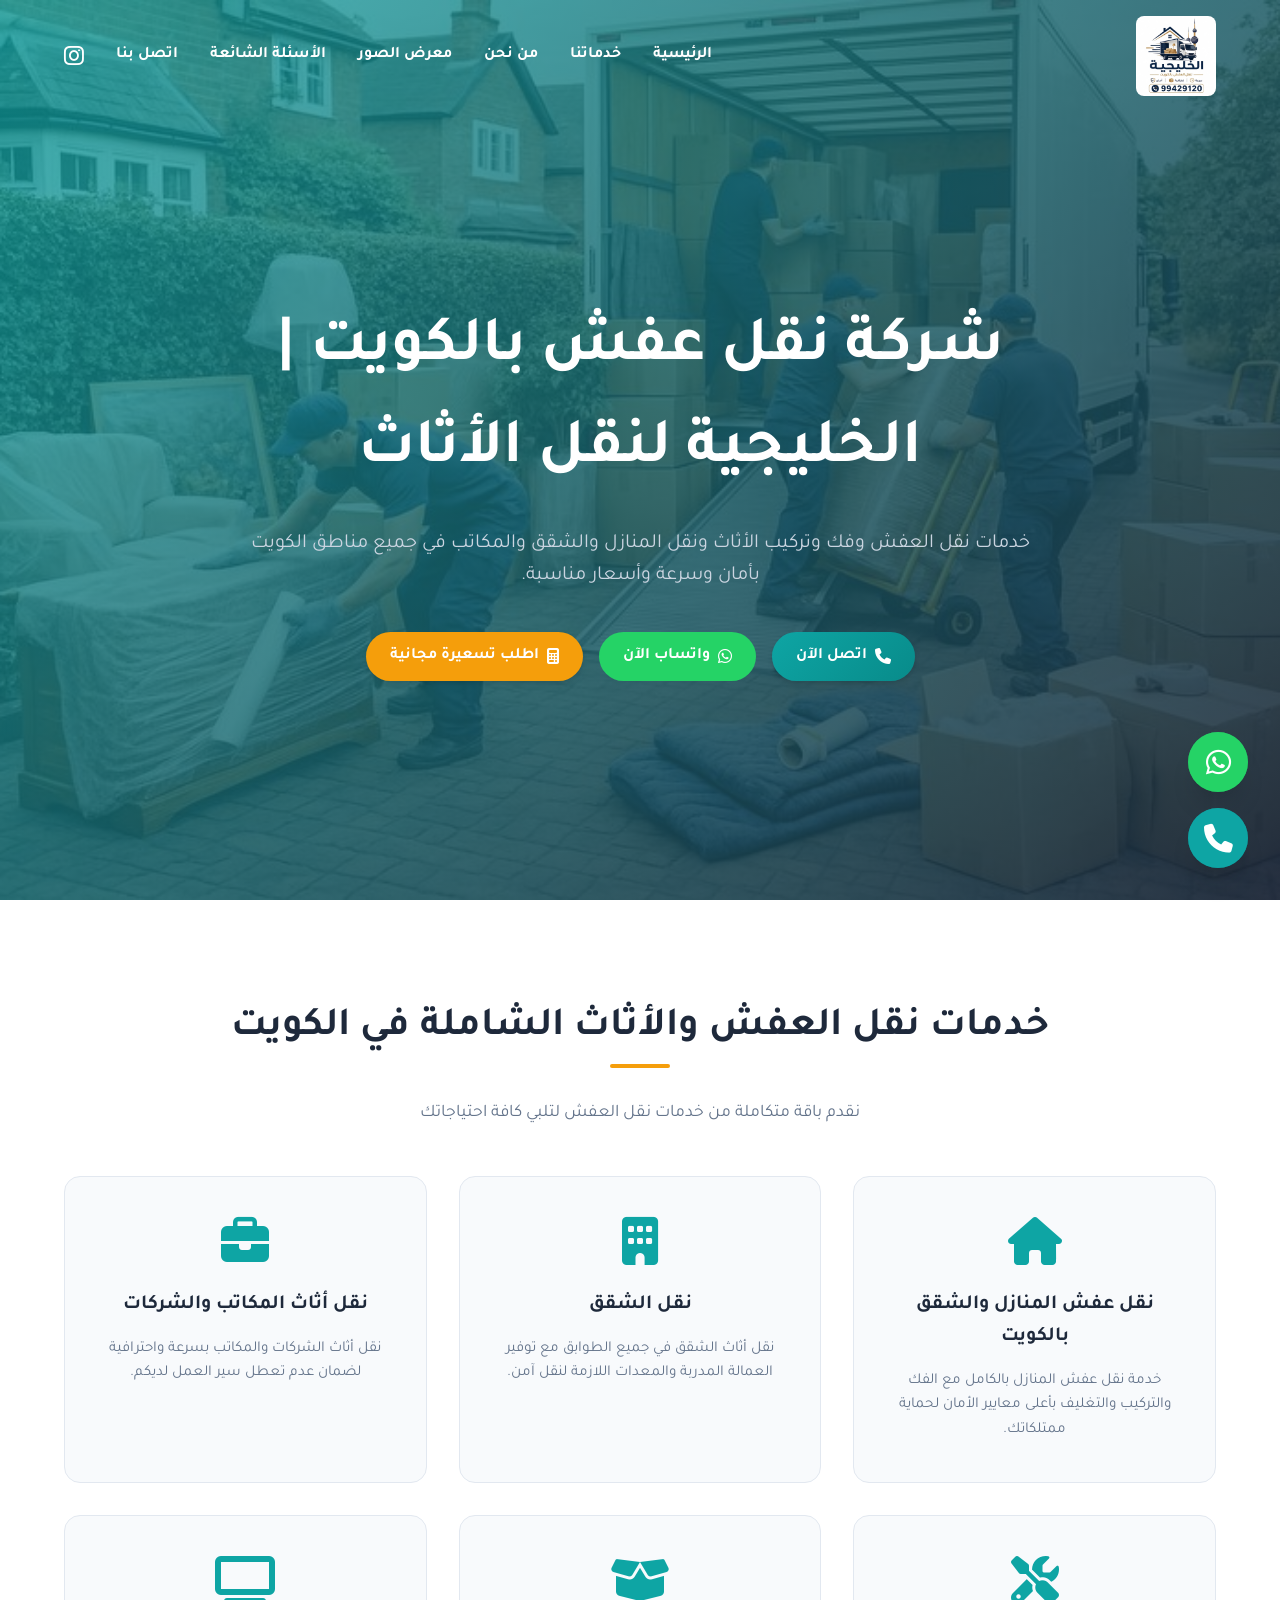
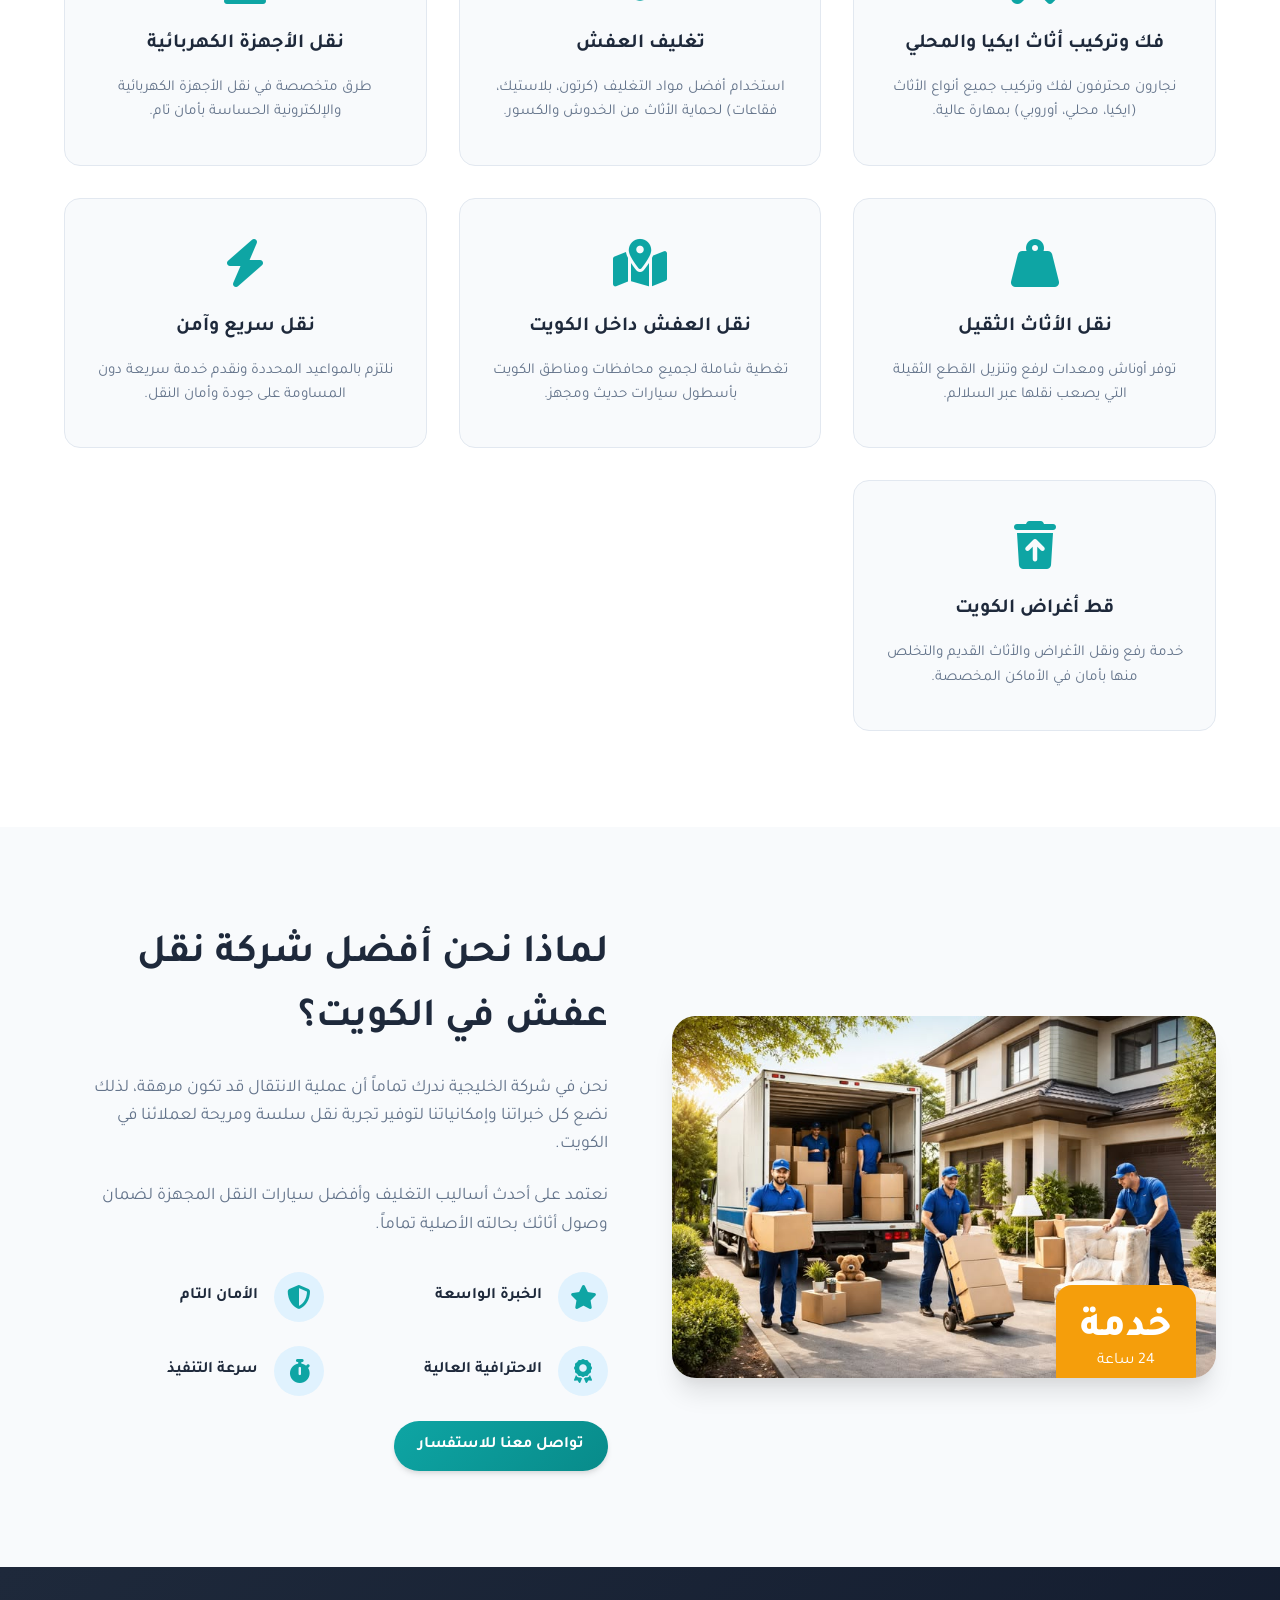
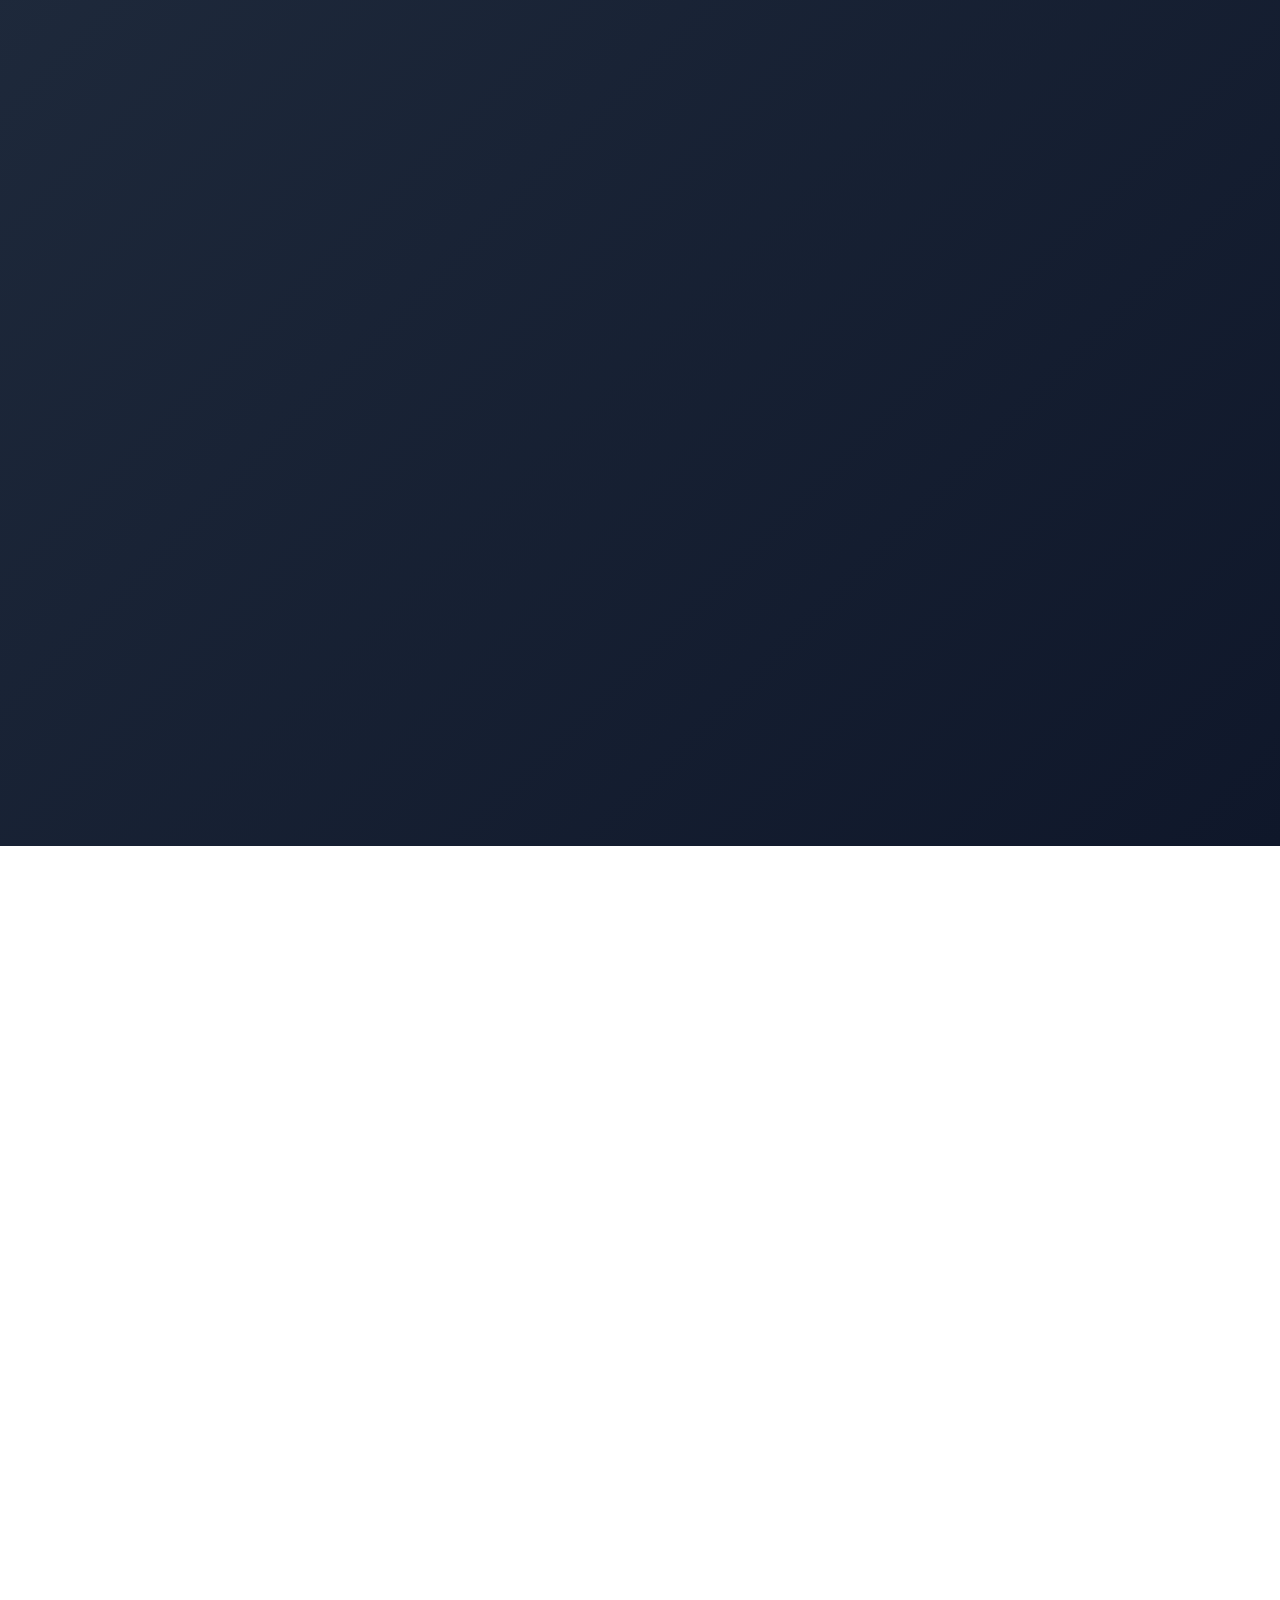
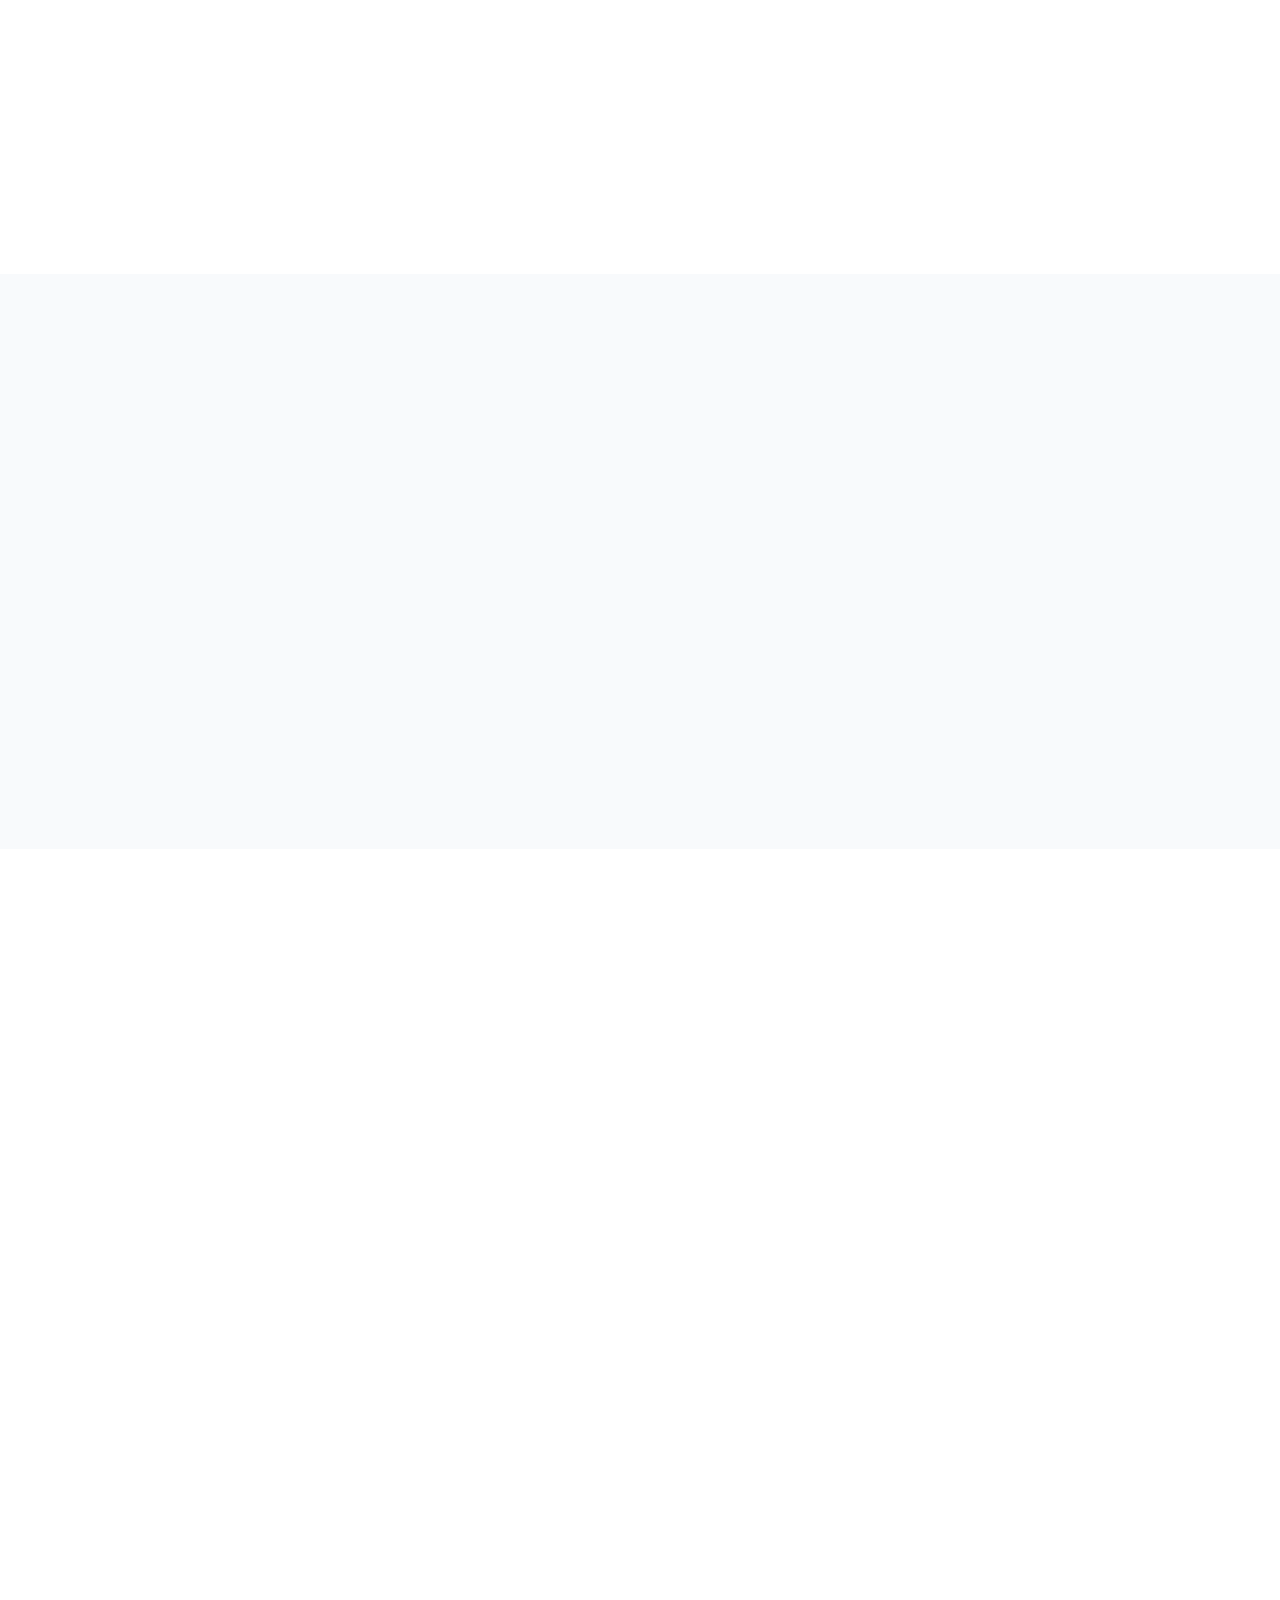
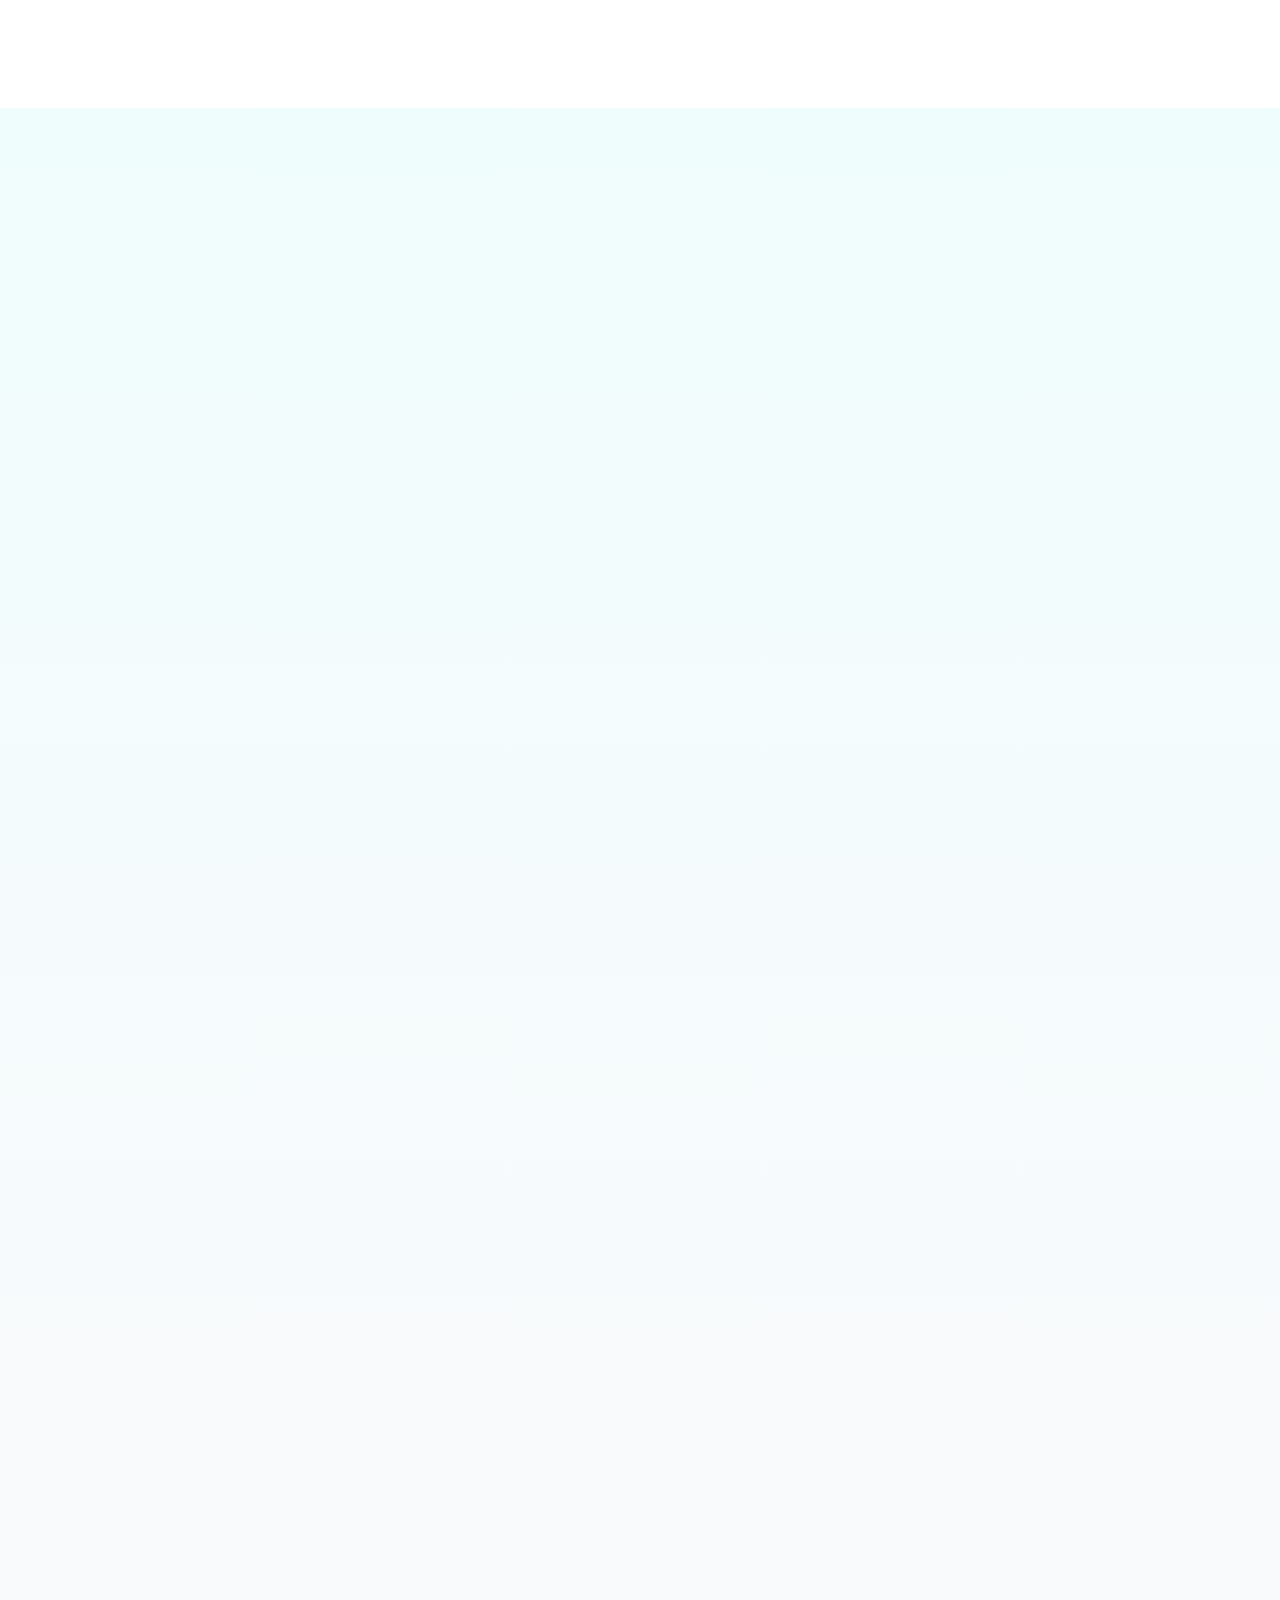
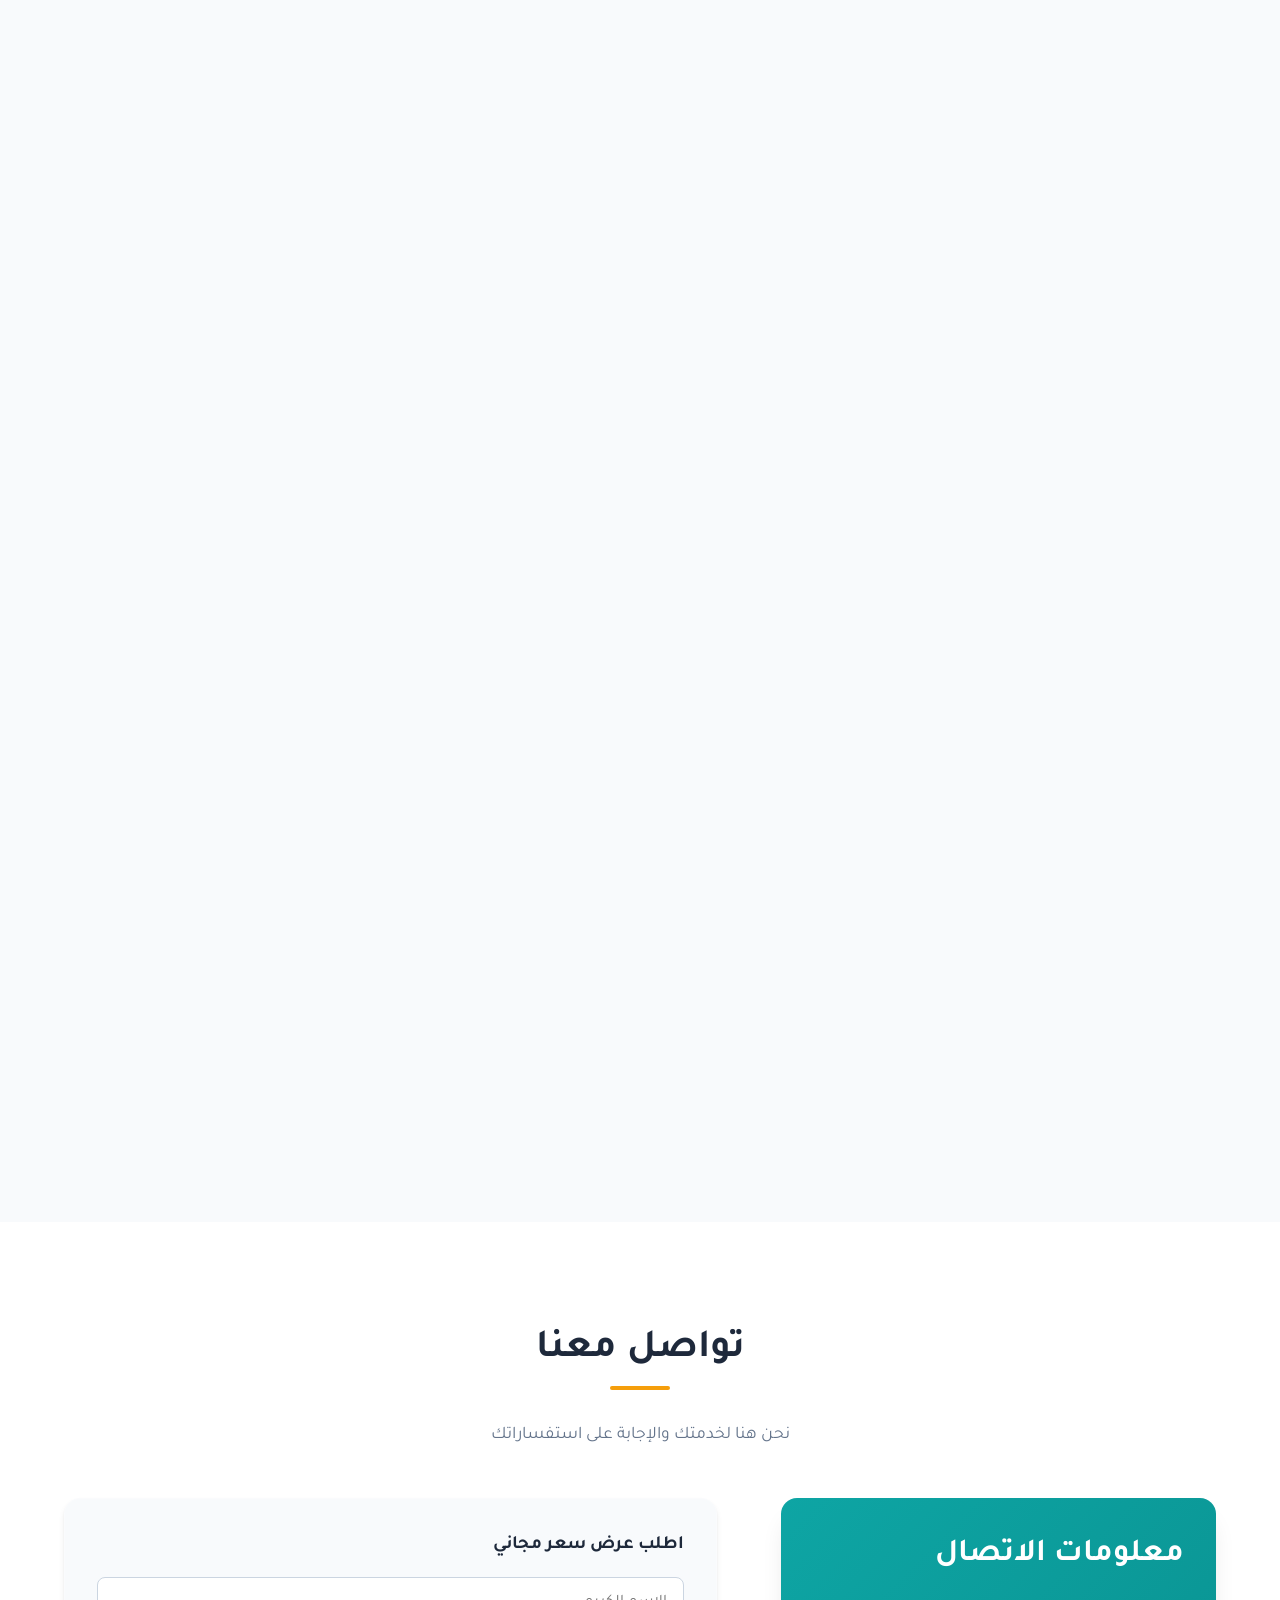
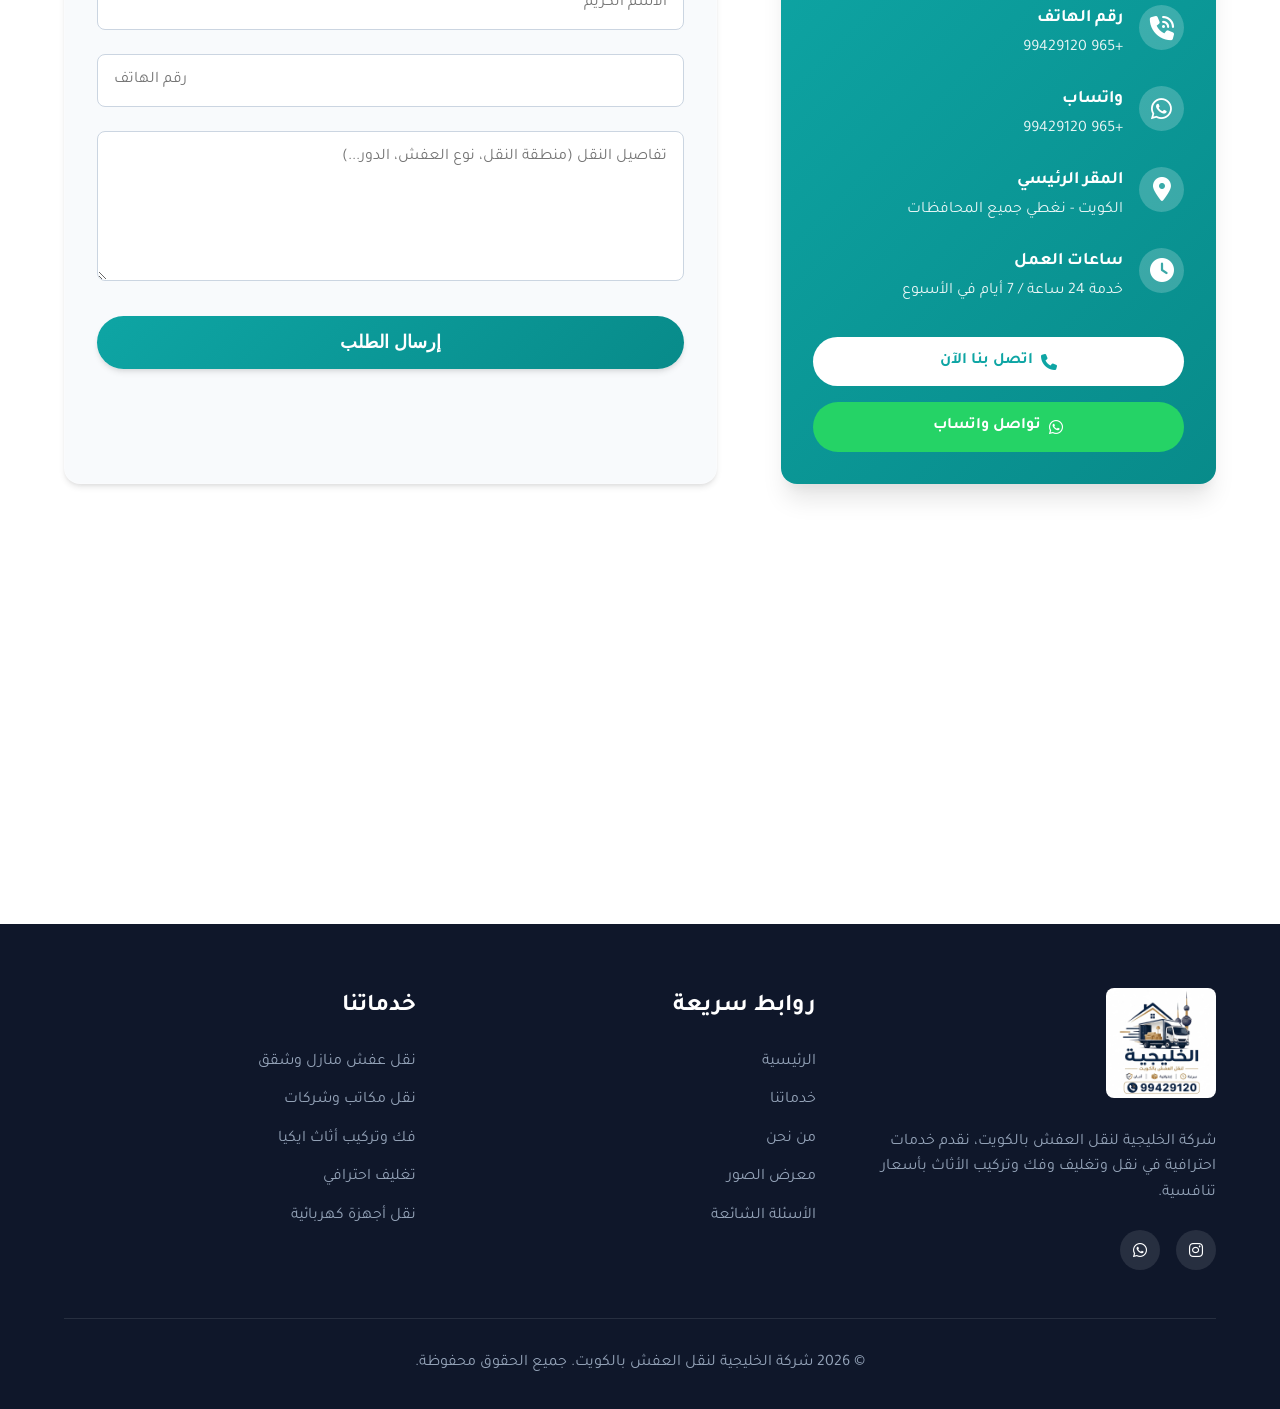
<file: index.html>
<!DOCTYPE html>
<html lang="ar" dir="rtl" itemscope itemtype="https://schema.org/WebPage">

<head>
    <!-- Google tag (gtag.js) -->
    <script async src="https://www.googletagmanager.com/gtag/js?id=AW-18206092847"></script>
    <script>
      window.dataLayer = window.dataLayer || [];
      function gtag(){dataLayer.push(arguments);}
      gtag('js', new Date());

      gtag('config', 'AW-18206092847');
      gtag('config', 'G-HC6BVFN8S9');
    </script>
    <meta charset="UTF-8">
    <meta name="viewport" content="width=device-width, initial-scale=1.0">

    <!-- Favicon / App Icons -->
    <link rel="icon" type="image/svg+xml" href="favicon.svg">
    <link rel="apple-touch-icon" href="favicon.svg">
    <link rel="mask-icon" href="favicon.svg" color="#0EA5A4">
    <meta name="theme-color" content="#0EA5A4">

    <!-- SEO Meta Tags -->
    <title>نقل عفش الكويت | شركة الخليجية لنقل الأثاث</title>
    <meta name="description"
        content="شركة الخليجية لنقل العفش بالكويت تقدم خدمات نقل الأثاث والمنازل والشقق والمكاتب مع الفك والتركيب والتغليف، ونخدم جميع مناطق الكويت. اتصل أو واتساب للحصول على عرض سعر.">
    <meta name="keywords"
        content="نقل عفش الكويت, شركة نقل عفش الكويت, نقل أثاث الكويت, فك وتركيب عفش الكويت, نقل عفش حولي, نقل عفش الأحمدي, نقل عفش الفروانية, نقل عفش الجهراء">
    <link rel="canonical" href="https://www.alkhaleejiyah.com/">

    <!-- Open Graph Tags -->
    <meta property="og:title" content="شركة الخليجية لنقل العفش بالكويت | نقل أثاث وفك وتركيب">
    <meta property="og:description"
        content="شركة الخليجية لنقل العفش بالكويت تقدم خدمات نقل الأثاث والمنازل والشقق والمكاتب مع الفك والتركيب والتغليف، ونخدم جميع مناطق الكويت. اتصل أو واتساب للحصول على عرض سعر.">
    <meta property="og:type" content="website">
    <meta property="og:url" content="https://www.alkhaleejiyah.com/">
    <meta property="og:image" content="https://www.alkhaleejiyah.com/images/hero-bg.jpg">

    <!-- Twitter Cards -->
    <meta name="twitter:card" content="summary_large_image">
    <meta name="twitter:title" content="شركة الخليجية لنقل العفش بالكويت | نقل أثاث وفك وتركيب">
    <meta name="twitter:description"
        content="شركة الخليجية لنقل العفش بالكويت تقدم خدمات نقل الأثاث والمنازل والشقق والمكاتب مع الفك والتركيب والتغليف، ونخدم جميع مناطق الكويت. اتصل أو واتساب للحصول على عرض سعر.">
    <meta name="twitter:image" content="https://www.alkhaleejiyah.com/images/hero-bg.jpg">

    <!-- ============================================================ -->
    <!-- GEO: Generative Engine Optimization Meta Tags               -->
    <!-- ============================================================ -->

    <!-- llms.txt: Standard file for LLM/AI crawlers -->
    <link rel="llms.txt" type="text/plain" href="https://www.alkhaleejiyah.com/llms.txt">

    <!-- Entity & Authorship -->
    <meta name="author" content="شركة الخليجية لنقل العفش بالكويت">
    <meta name="publisher" content="Al-Khaleejiyah Movers Kuwait">
    <meta name="copyright" content="Al-Khaleejiyah Movers Kuwait 2026">
    <meta name="subject" content="نقل عفش الكويت، نقل أثاث، فك وتركيب عفش، تغليف أثاث">
    <meta name="category" content="Moving Company, Furniture Relocation, Kuwait Services">
    <meta name="classification" content="Business, Moving Services, Local Services">
    <meta name="language" content="Arabic">
    <meta name="coverage" content="Kuwait">
    <meta name="target" content="Kuwait residents, Kuwait businesses">
    <meta name="HandheldFriendly" content="True">
    <meta name="MobileOptimized" content="320">

    <!-- Geo Position (Kuwait City coordinates) -->
    <meta name="geo.region" content="KW">
    <meta name="geo.placename" content="Kuwait City, Kuwait">
    <meta name="geo.position" content="29.3759;47.9774">
    <meta name="ICBM" content="29.3759, 47.9774">

    <!-- AI / LLM Crawl Directives -->
    <meta name="robots" content="index, follow, max-snippet:-1, max-image-preview:large, max-video-preview:-1">
    <meta name="googlebot" content="index, follow, max-snippet:-1, max-image-preview:large">
    <meta name="bingbot" content="index, follow, max-snippet:-1">

    <!-- Entity Clarity for AI -->
    <meta name="entity:type" content="MovingCompany">
    <meta name="entity:name" content="الخليجية لنقل العفش بالكويت">
    <meta name="entity:name:en" content="Al-Khaleejiyah Movers Kuwait">
    <meta name="entity:country" content="Kuwait">
    <meta name="entity:phone" content="+96599429120">
    <meta name="entity:instagram" content="https://www.instagram.com/naqle_afshe_alkuet?igsh=bTlsajBocWFlcjFi">
    <meta name="entity:service-area" content="Kuwait City, Hawalli, Farwaniya, Ahmadi, Jahra, Mubarak Al-Kabeer">
<meta name="entity:hours" content="24/7">

    <!-- Preload LCP Asset -->
    <link rel="preload" as="image" href="Images/alkhaleejiyya-movers-kuwait-1.jpeg" fetchpriority="high">

    <!-- Fonts & Icons -->
    <link rel="preconnect" href="https://fonts.googleapis.com">
    <link rel="preconnect" href="https://fonts.gstatic.com" crossorigin>
    <link rel="preload" href="https://fonts.googleapis.com/css2?family=Tajawal:wght@400;500;700;800&display=swap"
        as="style">
    <link href="https://fonts.googleapis.com/css2?family=Tajawal:wght@400;500;700;800&display=swap" rel="stylesheet">
    <link rel="stylesheet" href="https://cdnjs.cloudflare.com/ajax/libs/font-awesome/6.4.0/css/all.min.css"
        media="print" onload="this.media='all'">
    <noscript>
        <link rel="stylesheet" href="https://cdnjs.cloudflare.com/ajax/libs/font-awesome/6.4.0/css/all.min.css">
    </noscript>

    <!-- Custom CSS -->
    <link rel="stylesheet" href="style.css">

    <!-- Schema Markup -->
    <script type="application/ld+json">
    {
      "@context": "https://schema.org",
      "@graph": [
        {
          "@type": "Organization",
          "@id": "https://www.alkhaleejiyah.com/#organization",
          "name": "الخليجية لنقل العفش بالكويت",
          "alternateName": "Al-Khaleejiyah Movers Kuwait",
          "url": "https://www.alkhaleejiyah.com/",
          "logo": {
            "@type": "ImageObject",
            "url": "https://www.alkhaleejiyah.com/favicon.svg"
          },
          "contactPoint": {
            "@type": "ContactPoint",
            "telephone": "+96599429120",
            "contactType": "customer service",
            "areaServed": "KW",
            "availableLanguage": ["Arabic", "English"]
          },
          "sameAs": [
            "https://www.instagram.com/naqle_afshe_alkuet?igsh=bTlsajBocWFlcjFi"
          ]
        },
        {
          "@type": "MovingCompany",
          "@id": "https://www.alkhaleejiyah.com/#localbusiness",
          "parentOrganization": {"@id": "https://www.alkhaleejiyah.com/#organization"},
          "name": "الخليجية لنقل العفش بالكويت",
          "sameAs": [
            "https://www.instagram.com/naqle_afshe_alkuet?igsh=bTlsajBocWFlcjFi",
            "https://www.alkhaleejiyah.com/"
          ],
          "image": "https://www.alkhaleejiyah.com/Images/alkhaleejiyya-movers-kuwait-1.jpeg",
          "telephone": "+96599429120",
          "priceRange": "KD 30 - KD 300",
          "currenciesAccepted": "KWD",
          "paymentAccepted": "Cash, Bank Transfer",
          "description": "شركة الخليجية لنقل العفش بالكويت تقدم خدمات نقل الأثاث وفك وتركيب العفش وتغليف الأثاث ونقل المنازل والمكاتب بأسعار مناسبة في جميع مناطق الكويت.",
          "address": {
            "@type": "PostalAddress",
            "addressLocality": "Kuwait City",
            "addressRegion": "Al Asimah",
            "addressCountry": "KW"
          },
          "geo": {
            "@type": "GeoCoordinates",
            "latitude": 29.3759,
            "longitude": 47.9774
          },
"openingHoursSpecification": {
            "@type": "OpeningHoursSpecification",
            "dayOfWeek": ["Monday","Tuesday","Wednesday","Thursday","Friday","Saturday","Sunday"],
            "opens": "00:00",
            "closes": "23:59"
          },
          "areaServed": [
            {"@type": "City", "name": "Kuwait City"},
            {"@type": "City", "name": "Hawalli"},
            {"@type": "City", "name": "Farwaniya"},
            {"@type": "City", "name": "Ahmadi"},
            {"@type": "City", "name": "Jahra"},
            {"@type": "City", "name": "Mubarak Al-Kabeer"}
          ]
        },
        {
          "@type": "WebSite",
          "@id": "https://www.alkhaleejiyah.com/#website",
          "url": "https://www.alkhaleejiyah.com/",
          "name": "الخليجية لنقل العفش بالكويت",
          "description": "خدمات نقل العفش وفك وتركيب الأثاث ونقل المنازل والشقق والمكاتب في جميع مناطق الكويت.",
          "publisher": {"@id": "https://www.alkhaleejiyah.com/#organization"},
          "inLanguage": "ar"
        },
        {
          "@type": "WebPage",
          "@id": "https://www.alkhaleejiyah.com/#webpage",
          "url": "https://www.alkhaleejiyah.com/",
          "name": "شركة الخليجية لنقل العفش بالكويت | نقل أثاث وفك وتركيب",
          "isPartOf": {"@id": "https://www.alkhaleejiyah.com/#website"},
          "about": {"@id": "https://www.alkhaleejiyah.com/#localbusiness"},
          "primaryImageOfPage": {
            "@type": "ImageObject",
            "url": "https://www.alkhaleejiyah.com/images/hero-bg.jpg"
          },
          "inLanguage": "ar"
        },
        {
          "@type": "Service",
          "name": "نقل عفش المنازل",
          "provider": {"@id": "https://www.alkhaleejiyah.com/#localbusiness"},
          "areaServed": "KW",
          "description": "خدمة نقل عفش المنازل بالكامل مع الفك والتركيب والتغليف بأعلى معايير الأمان لحماية ممتلكاتك."
        },
        {
          "@type": "Service",
          "name": "نقل المكاتب والشركات",
          "provider": {"@id": "https://www.alkhaleejiyah.com/#localbusiness"},
          "areaServed": "KW",
          "description": "نقل أثاث الشركات والمكاتب بسرعة واحترافية لضمان عدم تعطل سير العمل لديكم."
        },
        {
          "@type": "Service",
          "name": "فك وتركيب الأثاث",
          "provider": {"@id": "https://www.alkhaleejiyah.com/#localbusiness"},
          "areaServed": "KW",
          "description": "نجارون محترفون لفك وتركيب جميع أنواع الأثاث (ايكيا، محلي، أوروبي) بمهارة عالية."
        },
        {
          "@type": "Service",
          "name": "تغليف العفش",
          "provider": {"@id": "https://www.alkhaleejiyah.com/#localbusiness"},
          "areaServed": "KW",
          "description": "استخدام أفضل مواد التغليف (كرتون، بلاستيك، فقاعات) لحماية الأثاث من الخدوش والكسور."
        }
      ]
    }
        </script>
</head>

<body>

    <!-- Header Section -->
    <header id="header">
        <div class="container nav-container">
            <a href="index.html" class="logo">
                <img src="Images/logo.png" alt="الخليجية" class="site-logo" width="200" height="80">
            </a>

            <button class="mobile-menu-btn" id="mobileMenuBtn" aria-label="Toggle Navigation">
                <i class="fa-solid fa-bars"></i>
            </button>

            <nav class="nav-links" id="navLinks">
                <a href="#home">الرئيسية</a>
                <a href="#services">خدماتنا</a>
                <a href="#about">من نحن</a>
                <a href="#gallery">معرض الصور</a>
                <a href="#faq">الأسئلة الشائعة</a>
                <a href="#contact">اتصل بنا</a>
                <a href="https://www.instagram.com/naqle_afshe_alkuet?igsh=bTlsajBocWFlcjFi" class="header-insta" target="_blank" rel="noopener noreferrer" aria-label="Instagram" style="display:flex; align-items:center; justify-content:center;"><i class="fa-brands fa-instagram" style="font-size: 1.4rem;"></i></a>
            </nav>
        </div>
    </header>

    <!-- Hero Section -->
    <main>
    <section id="home" class="hero">
        <div class="floating-boxes" id="floatingBoxes">
            <div class="box" style="width: 60px; height: 60px; left: 10%; animation-delay: 0s; animation-duration: 18s;"><i class="fa-solid fa-box" style="color: rgba(255,255,255,0.5); font-size: 30px; display: flex; align-items: center; justify-content: center; height: 100%;"></i></div>
            <div class="box" style="width: 40px; height: 40px; left: 25%; animation-delay: 2s; animation-duration: 22s;"><i class="fa-solid fa-box" style="color: rgba(255,255,255,0.5); font-size: 20px; display: flex; align-items: center; justify-content: center; height: 100%;"></i></div>
            <div class="box" style="width: 70px; height: 70px; left: 50%; animation-delay: 4s; animation-duration: 20s;"><i class="fa-solid fa-box" style="color: rgba(255,255,255,0.5); font-size: 35px; display: flex; align-items: center; justify-content: center; height: 100%;"></i></div>
            <div class="box" style="width: 50px; height: 50px; left: 75%; animation-delay: 1s; animation-duration: 16s;"><i class="fa-solid fa-box" style="color: rgba(255,255,255,0.5); font-size: 25px; display: flex; align-items: center; justify-content: center; height: 100%;"></i></div>
            <div class="box" style="width: 65px; height: 65px; left: 85%; animation-delay: 3s; animation-duration: 24s;"><i class="fa-solid fa-box" style="color: rgba(255,255,255,0.5); font-size: 32px; display: flex; align-items: center; justify-content: center; height: 100%;"></i></div>
        </div>
        <div class="container">
            <div class="hero-content">
                <h1>شركة نقل عفش بالكويت | الخليجية لنقل الأثاث</h1>
                <p>خدمات نقل العفش وفك وتركيب الأثاث ونقل المنازل والشقق والمكاتب في جميع مناطق الكويت بأمان وسرعة
                    وأسعار مناسبة.</p>
                <div class="hero-buttons">
                    <a href="tel:+96599429120" class="btn btn-primary"><i class="fa-solid fa-phone"></i> اتصل الآن</a>
                    <a href="https://wa.me/96599429120" class="btn btn-whatsapp"><i class="fa-brands fa-whatsapp"></i>
                        واتساب الآن</a>
                    <a href="#contact" class="btn btn-accent"><i class="fa-solid fa-calculator"></i> اطلب تسعيرة مجانية</a>
                </div>
            </div>
        </div>
    </section>

    <!-- Services Section -->
    <section id="services" class="services">
        <div class="container">
            <div class="section-title">
                <h2>خدمات نقل العفش والأثاث الشاملة في الكويت</h2>
                <p>نقدم باقة متكاملة من خدمات نقل العفش لتلبي كافة احتياجاتك</p>
            </div>

            <div class="services-grid">
                <!-- Service 1 -->
                <div class="service-card">
                    <i class="fa-solid fa-house service-icon"></i>
                    <h3>نقل عفش المنازل والشقق بالكويت</h3>
                    <p>خدمة نقل عفش المنازل بالكامل مع الفك والتركيب والتغليف بأعلى معايير الأمان لحماية ممتلكاتك.</p>
                </div>
                <!-- Service 2 -->
                <div class="service-card">
                    <i class="fa-solid fa-building service-icon"></i>
                    <h3>نقل الشقق</h3>
                    <p>نقل أثاث الشقق في جميع الطوابق مع توفير العمالة المدربة والمعدات اللازمة لنقل آمن.</p>
                </div>
                <!-- Service 3 -->
                <div class="service-card">
                    <i class="fa-solid fa-briefcase service-icon"></i>
                    <h3>نقل أثاث المكاتب والشركات</h3>
                    <p>نقل أثاث الشركات والمكاتب بسرعة واحترافية لضمان عدم تعطل سير العمل لديكم.</p>
                </div>
                <!-- Service 4 -->
                <div class="service-card">
                    <i class="fa-solid fa-screwdriver-wrench service-icon"></i>
                    <h3>فك وتركيب أثاث ايكيا والمحلي</h3>
                    <p>نجارون محترفون لفك وتركيب جميع أنواع الأثاث (ايكيا، محلي، أوروبي) بمهارة عالية.</p>
                </div>
                <!-- Service 5 -->
                <div class="service-card">
                    <i class="fa-solid fa-box-open service-icon"></i>
                    <h3>تغليف العفش</h3>
                    <p>استخدام أفضل مواد التغليف (كرتون، بلاستيك، فقاعات) لحماية الأثاث من الخدوش والكسور.</p>
                </div>
                <!-- Service 6 -->
                <div class="service-card">
                    <i class="fa-solid fa-tv service-icon"></i>
                    <h3>نقل الأجهزة الكهربائية</h3>
                    <p>طرق متخصصة في نقل الأجهزة الكهربائية والإلكترونية الحساسة بأمان تام.</p>
                </div>
                <!-- Service 7 -->
                <div class="service-card">
                    <i class="fa-solid fa-weight-hanging service-icon"></i>
                    <h3>نقل الأثاث الثقيل</h3>
                    <p>توفر أوناش ومعدات لرفع وتنزيل القطع الثقيلة التي يصعب نقلها عبر السلالم.</p>
                </div>
                <!-- Service 8 -->
                <div class="service-card">
                    <i class="fa-solid fa-map-location-dot service-icon"></i>
                    <h3>نقل العفش داخل الكويت</h3>
                    <p>تغطية شاملة لجميع محافظات ومناطق الكويت بأسطول سيارات حديث ومجهز.</p>
                </div>
                <!-- Service 9 -->
                <div class="service-card">
                    <i class="fa-solid fa-bolt service-icon"></i>
                    <h3>نقل سريع وآمن</h3>
                    <p>نلتزم بالمواعيد المحددة ونقدم خدمة سريعة دون المساومة على جودة وأمان النقل.</p>
                </div>
                <!-- Service 10 -->
                <a href="qot-aghraad-kuwait/index.html" class="service-card" style="display: block;">
                    <i class="fa-solid fa-trash-arrow-up service-icon"></i>
                    <h3>قط أغراض الكويت</h3>
                    <p>خدمة رفع ونقل الأغراض والأثاث القديم والتخلص منها بأمان في الأماكن المخصصة.</p>
                </a>
            </div>
        </div>
    </section>

    <!-- About Section -->
    <section id="about" class="about">
        <div class="container">
            <div class="about-grid">
                <div class="about-img">
                    <img src="Images/alkhaleejiyya-movers-kuwait-3.jpeg"
                        alt="فريق عمل شركة الخليجية لنقل العفش بالكويت" loading="lazy" decoding="async" width="800"
                        height="600" style="width:100%;height:100%;object-fit:cover;">
                    <div class="experience-badge">
                        <span>خدمة</span>
                        24 ساعة
                    </div>
                </div>
                <div class="about-content">
                    <h2>لماذا نحن أفضل شركة نقل عفش في الكويت؟</h2>
                    <p>نحن في شركة الخليجية ندرك تماماً أن عملية الانتقال قد تكون مرهقة، لذلك نضع كل خبراتنا وإمكانياتنا
                        لتوفير تجربة نقل سلسة ومريحة لعملائنا في الكويت.</p>
                    <p>نعتمد على أحدث أساليب التغليف وأفضل سيارات النقل المجهزة لضمان وصول أثاثك بحالته الأصلية تماماً.
                    </p>

                    <div class="about-features">
                        <div class="about-feature">
                            <i class="fa-solid fa-star"></i>
                            <span>الخبرة الواسعة</span>
                        </div>
                        <div class="about-feature">
                            <i class="fa-solid fa-shield-halved"></i>
                            <span>الأمان التام</span>
                        </div>
                        <div class="about-feature">
                            <i class="fa-solid fa-award"></i>
                            <span>الاحترافية العالية</span>
                        </div>
                        <div class="about-feature">
                            <i class="fa-solid fa-stopwatch"></i>
                            <span>سرعة التنفيذ</span>
                        </div>
                    </div>
                    <br>
                    <a href="tel:+96599429120" class="btn btn-primary">تواصل معنا للاستفسار</a>
                </div>
            </div>
        </div>
    </section>

    <!-- Why Choose Us -->
    <section class="why-us">
        <div class="container">
            <div class="section-title">
                <h2>مميزات خدماتنا</h2>
                <p>نسعى دائماً لتقديم الأفضل لعملائنا الكرام</p>
            </div>

            <div class="features-grid">
                <div class="feature-box">
                    <i class="fa-solid fa-money-bill-wave"></i>
                    <h3>أسعار مناسبة</h3>
                    <p>نقدم أفضل الأسعار التنافسية في السوق الكويتي مع الحفاظ على جودة الخدمة.</p>
                </div>
                <div class="feature-box">
                    <i class="fa-solid fa-users-gear"></i>
                    <h3>عمالة محترفة</h3>
                    <p>فريق عمل مدرب وذو كفاءة عالية في التعامل مع كافة أنواع الأثاث.</p>
                </div>
                <div class="feature-box">
                    <i class="fa-solid fa-box"></i>
                    <h3>تغليف احترافي</h3>
                    <p>استخدام أفضل المواد لحماية الأثاث والزجاج من الخدش أو الكسر.</p>
                </div>
                <div class="feature-box">
                    <i class="fa-solid fa-gauge-high"></i>
                    <h3>سرعة في التنفيذ</h3>
                    <p>إنجاز مهمة النقل في أسرع وقت ممكن لتوفير وقت وجهد العميل.</p>
                </div>
                <div class="feature-box">
                    <i class="fa-solid fa-headset"></i>
                    <h3>خدمة 24 ساعة</h3>
                    <p>متواجدون على مدار الساعة وطوال أيام الأسبوع لتلقي اتصالاتكم.</p>
                </div>
                <div class="feature-box">
                    <i class="fa-solid fa-shield-cat"></i>
                    <h3>نقل آمن للعفش</h3>
                    <p>ضمان شامل على جميع المنقولات ضد أي أضرار قد تحدث.</p>
                </div>
                <div class="feature-box">
                    <i class="fa-solid fa-truck"></i>
                    <h3>سيارات مجهزة</h3>
                    <p>أسطول حديث من سيارات النقل المغلقة المخصصة لنقل العفش.</p>
                </div>
                <div class="feature-box">
                    <i class="fa-solid fa-map"></i>
                    <h3>خدمة في جميع المناطق</h3>
                    <p>نغطي جميع مناطق ومحافظات دولة الكويت.</p>
                </div>
            </div>
        </div>
    </section>

    <!-- Gallery Section -->
    <section id="gallery" class="gallery">
        <div class="container">
            <div class="section-title">
                <h2>معرض الصور</h2>
                <p>جانب من أعمالنا في نقل وتغليف الأثاث</p>
            </div>

            <div class="gallery-grid">
                <div class="gallery-item">
                    <img src="Images/alkhaleejiyya-movers-kuwait-1.jpeg" alt="سيارات النقل المغلقة لشركة الخليجية لنقل العفش بالكويت"
                        loading="lazy" decoding="async" width="600" height="450">
                    <div class="gallery-overlay"><i class="fa-solid fa-magnifying-glass-plus"></i></div>
                </div>
                <div class="gallery-item">
                    <img src="Images/alkhaleejiyya-movers-kuwait-2.jpeg"
                        alt="فريق عمل متخصص في تغليف ونقل الأثاث في الكويت" loading="lazy" decoding="async" width="600" height="450">
                    <div class="gallery-overlay"><i class="fa-solid fa-magnifying-glass-plus"></i></div>
                </div>
                <div class="gallery-item">
                    <img src="Images/alkhaleejiyya-movers-kuwait-3.jpeg"
                        alt="فك وتركيب أثاث ايكيا وميداس بعناية واحترافية" loading="lazy" decoding="async" width="600" height="450">
                    <div class="gallery-overlay"><i class="fa-solid fa-magnifying-glass-plus"></i></div>
                </div>
                <div class="gallery-item">
                    <img src="Images/alkhaleejiyya-movers-kuwait-4.jpeg"
                        alt="تغليف العفش بمواد عالية الجودة لضمان حمايته من الخدوش" loading="lazy" decoding="async" width="600" height="450">
                    <div class="gallery-overlay"><i class="fa-solid fa-magnifying-glass-plus"></i></div>
                </div>
                <div class="gallery-item">
                    <img src="Images/alkhaleejiyya-movers-kuwait-5.jpeg"
                        alt="استخدام معدات حديثة في تحميل وتنزيل الأثاث المكتبي والمنزلي" loading="lazy" decoding="async" width="600" height="450">
                    <div class="gallery-overlay"><i class="fa-solid fa-magnifying-glass-plus"></i></div>
                </div>
                <div class="gallery-item">
                    <img src="Images/alkhaleejiyya-movers-kuwait-6.jpeg"
                        alt="نقل آمن للأجهزة الكهربائية الحساسة والشاشات" loading="lazy" decoding="async" width="600" height="450">
                    <div class="gallery-overlay"><i class="fa-solid fa-magnifying-glass-plus"></i></div>
                </div>
                <div class="gallery-item">
                    <img src="Images/alkhaleejiyya-movers-kuwait-7.jpeg"
                        alt="ترتيب العفش داخل سيارات النقل المجهزة والمبطنة من الداخل" loading="lazy" decoding="async" width="600" height="450">
                    <div class="gallery-overlay"><i class="fa-solid fa-magnifying-glass-plus"></i></div>
                </div>
                <div class="gallery-item">
                    <img src="Images/alkhaleejiyya-movers-kuwait-8.jpeg"
                        alt="خدمة تغليف الزجاج والأطقم القابلة للكسر قبل النقل" loading="lazy" decoding="async" width="600" height="450">
                    <div class="gallery-overlay"><i class="fa-solid fa-magnifying-glass-plus"></i></div>
                </div>
                <div class="gallery-item">
                    <img src="Images/alkhaleejiyya-movers-kuwait-9.jpeg"
                        alt="عمالة مدربة ونجارون متخصصون في نقل أثاث المنازل" loading="lazy" decoding="async" width="600" height="450">
                    <div class="gallery-overlay"><i class="fa-solid fa-magnifying-glass-plus"></i></div>
                </div>
                <div class="gallery-item">
                    <img src="Images/alkhaleejiyya-movers-kuwait-10.jpeg"
                        alt="عملية تسليم العفش وتركيبه في الموقع الجديد بسلام وأمان" loading="lazy" decoding="async" width="600" height="450">
                    <div class="gallery-overlay"><i class="fa-solid fa-magnifying-glass-plus"></i></div>
                </div>
            </div>
        </div>
    </section>

    <!-- Areas We Serve -->
    <section class="areas">
        <div class="container">
            <div class="section-title">
                <h2>مناطق خدمة نقل العفش في محافظات الكويت</h2>
                <p>نصلك أينما كنت في دولة الكويت</p>
            </div>

            <div class="areas-grid">
                <div class="area-card"><i class="fa-solid fa-location-dot"></i> الكويت العاصمة</div>
                <a href="naql-afsh-hawalli/index.html" class="area-card"><i class="fa-solid fa-location-dot"></i> نقل عفش حولي</a>
                <a href="naql-afsh-farwaniya/index.html" class="area-card"><i class="fa-solid fa-location-dot"></i> نقل عفش الفروانية</a>
                <a href="naql-afsh-ahmadi/index.html" class="area-card"><i class="fa-solid fa-location-dot"></i> نقل عفش الأحمدي</a>
                <a href="naql-afsh-jahra/index.html" class="area-card"><i class="fa-solid fa-location-dot"></i> نقل عفش الجهراء</a>
                <a href="naql-afsh-mubarak-alkabeer/index.html" class="area-card"><i class="fa-solid fa-location-dot"></i> نقل عفش مبارك الكبير</a>
                <div class="area-card"><i class="fa-solid fa-location-dot"></i> السالمية</div>
                <div class="area-card"><i class="fa-solid fa-location-dot"></i> الفحيحيل</div>
                <div class="area-card"><i class="fa-solid fa-location-dot"></i> صباح السالم</div>
                <div class="area-card"><i class="fa-solid fa-location-dot"></i> الرقة</div>
            </div>
        </div>
    </section>

    <!-- Testimonials Section -->
    <section class="testimonials">
        <div class="container">
            <div class="section-title">
                <h2>تعهداتنا لعملائنا في الكويت</h2>
                <p>نضع جودة الخدمة وسلامة المنقولات في مقدمة أولوياتنا</p>
            </div>

            <div class="testimonials-grid">
                <div class="testimonial-card">
                    <i class="fa-solid fa-shield-halved quote-icon"></i>
                    <h3 style="margin-top: 1rem; color: var(--primary-color); font-size: 1.2rem;">حماية العفش بالكامل</h3>
                    <p>"نلتزم بنقل كافة قطع الأثاث والمقتنيات بأعلى معايير الأمان والتغليف المحكم لضمان وصولها بدون أي خدوش."</p>
                </div>

                <div class="testimonial-card">
                    <i class="fa-solid fa-screwdriver-wrench quote-icon"></i>
                    <h3 style="margin-top: 1rem; color: var(--primary-color); font-size: 1.2rem;">فنيون ونجارون محترفون</h3>
                    <p>"فريق متخصص في فك وتركيب جميع أنواع الأثاث بما فيها أثاث ايكيا والأثاث المستورد بدقة عالية."</p>
                </div>

                <div class="testimonial-card">
                    <i class="fa-solid fa-clock quote-icon"></i>
                    <h3 style="margin-top: 1rem; color: var(--primary-color); font-size: 1.2rem;">التزام دقيق بالمواعيد</h3>
                    <p>"نحترم وقت عملائنا ونصل في الموعد المحدد لنقل الأثاث والمنازل والمكاتب بسرعة وكفاءة عاليين."</p>
                </div>

                <div class="testimonial-card">
                    <i class="fa-solid fa-tag quote-icon"></i>
                    <h3 style="margin-top: 1rem; color: var(--primary-color); font-size: 1.2rem;">أسعار مناسبة وشفافة</h3>
                    <p>"تقديم أفضل التكاليف التنافسية لنقل العفش في كافة مناطق الكويت بدون أي رسوم خفية."</p>
                </div>

                <div class="testimonial-card">
                    <i class="fa-solid fa-truck-ramps quote-icon"></i>
                    <h3 style="margin-top: 1rem; color: var(--primary-color); font-size: 1.2rem;">أسطول سيارات حديث</h3>
                    <p>"سيارات هاف لوري مغلقة ومبطنة مخصصة لحماية المنقولات من الأتربة والعوامل الجوية."</p>
                </div>

                <div class="testimonial-card">
                    <i class="fa-solid fa-headset quote-icon"></i>
                    <h3 style="margin-top: 1rem; color: var(--primary-color); font-size: 1.2rem;">خدمة 24/7 متواصلة</h3>
                    <p>"فريقنا جاهز لتلقي طلباتكم واستفساراتكم وتوفير خدمة النقل على مدار 24 ساعة طوال أيام الأسبوع."</p>
                </div>
            </div>
        </div>
    </section>

    <!-- Moving Checklist / Tips Section (Linkable Content Asset) -->
    <section id="tips" class="checklist-section">
        <div class="container">
            <div class="section-title">
                <h2>قائمة التحقق قبل نقل العفش</h2>
                <p>دليلك الشامل لنقل عفش ناجح وخالٍ من التوتر — شاركه مع من يحتاجه!</p>
            </div>

            <div class="checklist-grid">
                <!-- Step 1 -->
                <div class="checklist-card">
                    <div class="checklist-number">01</div>
                    <div class="checklist-icon"><i class="fa-solid fa-calendar-check"></i></div>
                    <h3>قبل أسبوعين من النقل</h3>
                    <ul class="checklist-items">
                        <li><i class="fa-solid fa-circle-check"></i> احجز موعد شركة النقل مبكراً</li>
                        <li><i class="fa-solid fa-circle-check"></i> جهّز قائمة بكل قطع الأثاث</li>
                        <li><i class="fa-solid fa-circle-check"></i> تخلص من الأغراض غير الضرورية</li>
                        <li><i class="fa-solid fa-circle-check"></i> ابدأ بجمع مواد التغليف</li>
                    </ul>
                </div>

                <!-- Step 2 -->
                <div class="checklist-card">
                    <div class="checklist-number">02</div>
                    <div class="checklist-icon"><i class="fa-solid fa-box-open"></i></div>
                    <h3>قبل 3 أيام من النقل</h3>
                    <ul class="checklist-items">
                        <li><i class="fa-solid fa-circle-check"></i> غلّف الأشياء الهشة بالفقاعات الهوائية</li>
                        <li><i class="fa-solid fa-circle-check"></i> رتّب الصناديق حسب الغرف</li>
                        <li><i class="fa-solid fa-circle-check"></i> افصل الأجهزة الكهربائية</li>
                        <li><i class="fa-solid fa-circle-check"></i> فرّغ الأدراج والخزائن</li>
                    </ul>
                </div>

                <!-- Step 3 -->
                <div class="checklist-card">
                    <div class="checklist-number">03</div>
                    <div class="checklist-icon"><i class="fa-solid fa-truck-fast"></i></div>
                    <h3>يوم النقل</h3>
                    <ul class="checklist-items">
                        <li><i class="fa-solid fa-circle-check"></i> تأكد من وصول فريق النقل في الموعد</li>
                        <li><i class="fa-solid fa-circle-check"></i> ضع علامات واضحة على كل صندوق</li>
                        <li><i class="fa-solid fa-circle-check"></i> التقط صوراً للأثاث قبل النقل</li>
                        <li><i class="fa-solid fa-circle-check"></i> أخرج أهل البيت لتسهيل العمل</li>
                    </ul>
                </div>

                <!-- Step 4 -->
                <div class="checklist-card">
                    <div class="checklist-number">04</div>
                    <div class="checklist-icon"><i class="fa-solid fa-house-circle-check"></i></div>
                    <h3>بعد الوصول للمنزل الجديد</h3>
                    <ul class="checklist-items">
                        <li><i class="fa-solid fa-circle-check"></i> تفقّد جميع القطع قبل توقيع الاستلام</li>
                        <li><i class="fa-solid fa-circle-check"></i> وجّه الفريق لوضع الأثاث في مكانه</li>
                        <li><i class="fa-solid fa-circle-check"></i> اطلب فك وتركيب ما يلزم فوراً</li>
                        <li><i class="fa-solid fa-circle-check"></i> تأكد من تشغيل الأجهزة الكهربائية</li>
                    </ul>
                </div>
            </div>

            <!-- Share CTA -->
            <div class="share-box">
                <p><i class="fa-solid fa-share-nodes"></i> وجدت هذا الدليل مفيداً؟ شاركه مع أصدقائك!</p>
                <div class="share-buttons">
                    <a href="https://wa.me/?text=%D8%AF%D9%84%D9%8A%D9%84%20%D9%86%D9%82%D9%84%20%D8%A7%D9%84%D8%B9%D9%81%D8%B4%20%D9%81%D9%8A%20%D8%A7%D9%84%D9%83%D9%88%D9%8A%D8%AA%20-%20https%3A%2F%2Fwww.alkhaleejiyah.com"
                        target="_blank" class="share-btn share-wa"><i class="fa-brands fa-whatsapp"></i> واتساب</a>
                    <a href="https://twitter.com/intent/tweet?text=%D8%AF%D9%84%D9%8A%D9%84+%D9%86%D9%82%D9%84+%D8%A7%D9%84%D8%B9%D9%81%D8%B4+%D9%81%D9%8A+%D8%A7%D9%84%D9%83%D9%88%D9%8A%D8%AA&url=https%3A%2F%2Fwww.alkhaleejiyah.com"
                        target="_blank" class="share-btn share-tw"><i class="fa-brands fa-x-twitter"></i> تويتر</a>
                    <a href="https://www.facebook.com/sharer/sharer.php?u=https%3A%2F%2Fwww.alkhaleejiyah.com"
                        target="_blank" class="share-btn share-fb"><i class="fa-brands fa-facebook-f"></i> فيسبوك</a>
                    <button
                        onclick="navigator.clipboard.writeText(window.location.href); this.innerHTML='<i class=\'fa-solid fa-check\'></i> تم النسخ!'"
                        class="share-btn share-copy"><i class="fa-solid fa-link"></i> نسخ الرابط</button>
                </div>
            </div>
        </div>
    </section>

    <!-- FAQ Section -->
    <section id="faq" class="faq">
        <div class="container">
            <div class="section-title">
                <h2>الأسئلة الشائعة</h2>
                <p>إجابات على أهم الاستفسارات حول نقل العفش</p>
            </div>

            <div class="faq-container">
                <div class="faq-item">
                    <div class="faq-header">هل تقدمون خدمة النقل في جميع مناطق الكويت؟ <i
                            class="fa-solid fa-chevron-down"></i></div>
                    <div class="faq-body">نعم، نحن في شركة الخليجية نغطي جميع محافظات ومناطق دولة الكويت (العاصمة، حولي،
                        الفروانية، الأحمدي، الجهراء، مبارك الكبير) بأسطول من السيارات المجهزة.</div>
                </div>

                <div class="faq-item">
                    <div class="faq-header">هل لديكم نجار لفك وتركيب الأثاث؟ <i class="fa-solid fa-chevron-down"></i>
                    </div>
                    <div class="faq-body">بالتأكيد، لدينا نجارون محترفون وذوو خبرة في فك وتركيب جميع أنواع الأثاث بما في
                        ذلك أثاث ايكيا، ميداس، والأثاث المحلي والمستورد.</div>
                </div>

                <div class="faq-item">
                    <div class="faq-header">ما هي أسعار نقل العفش لديكم؟ <i class="fa-solid fa-chevron-down"></i></div>
                    <div class="faq-body">تختلف الأسعار بناءً على حجم الأثاث، المسافة بين المنزلين، وعدد الطوابق
                        والخدمات المطلوبة (تغليف، فك وتركيب). لكننا نضمن تقديم أفضل الأسعار التنافسية في الكويت. اتصل
                        بنا للحصول على تسعيرة مجانية.</div>
                </div>

                <div class="faq-item">
                    <div class="faq-header">هل توفرون مواد تغليف للأثاث؟ <i class="fa-solid fa-chevron-down"></i></div>
                    <div class="faq-body">نعم، نوفر أفضل مواد التغليف لحماية العفش مثل النايلون الاسترتش، البابلز
                        (الفقاعات الهوائية)، الكراتين المتينة، الفلين، والبطانيات لحماية الأثاث من الخدوش والكسور.</div>
                </div>

                <div class="faq-item">
                    <div class="faq-header">هل تعملون على مدار 24 ساعة؟ <i class="fa-solid fa-chevron-down"></i></div>
                    <div class="faq-body">نعم، خدماتنا متوفرة على مدار الساعة وطوال أيام الأسبوع لتلبية احتياجات عملائنا
                        في أي وقت يناسبهم.</div>
                </div>

                <div class="faq-item">
                    <div class="faq-header">كم يستغرق وقت النقل؟ <i class="fa-solid fa-chevron-down"></i></div>
                    <div class="faq-body">يعتمد الوقت على كمية العفش والمسافة، ولكننا نمتلك فريقاً كبيراً ومحترفاً يضمن
                        إنجاز المهمة بأسرع وقت ممكن وبأعلى جودة.</div>
                </div>

                <div class="faq-item">
                    <div class="faq-header">هل تقومون بنقل الأجهزة الكهربائية؟ <i class="fa-solid fa-chevron-down"></i>
                    </div>
                    <div class="faq-body">نعم، لدينا فنيون متخصصون في التعامل مع الأجهزة الكهربائية مثل الثلاجات،
                        المكيفات، الشاشات، والغسالات لضمان نقلها بأمان تام.</div>
                </div>

                <div class="faq-item">
                    <div class="faq-header">هل يوجد ضمان على العفش المنقول؟ <i class="fa-solid fa-chevron-down"></i>
                    </div>
                    <div class="faq-body">نعم، نضمن لك وصول كافة ممتلكاتك سليمة وبدون أي خدوش أو تلفيات. نحن نتحمل
                        المسؤولية كاملة في حال حدوث أي ضرر لا قدر الله.</div>
                </div>

                <div class="faq-item">
                    <div class="faq-header">هل سيارات النقل مجهزة ومغلقة؟ <i class="fa-solid fa-chevron-down"></i></div>
                    <div class="faq-body">بالتأكيد، نمتلك أسطولاً من سيارات الهاف لوري الكبيرة والمغلقة لحماية الأثاث من
                        العوامل الجوية (أتربة، أمطار) أثناء عملية النقل.</div>
                </div>

                <div class="faq-item">
                    <div class="faq-header">هل تقومون بنقل المكاتب والشركات؟ <i class="fa-solid fa-chevron-down"></i>
                    </div>
                    <div class="faq-body">نعم، نقدم خدمات متخصصة في نقل المكاتب والشركات بكل احترافية وفي أوقات تناسب
                        عمل الشركة لعدم تعطيل الدوام.</div>
                </div>

                <div class="faq-item">
                    <div class="faq-header">هل يمكنكم تخزين الأثاث؟ <i class="fa-solid fa-chevron-down"></i></div>
                    <div class="faq-body">يرجى التواصل معنا عبر الهاتف لتحديد مدى توفر مساحات التخزين لدينا في الوقت
                        الحالي وتقديم العرض المناسب.</div>
                </div>

                <div class="faq-item">
                    <div class="faq-header">كيف يمكنني حجز موعد لنقل العفش؟ <i class="fa-solid fa-chevron-down"></i>
                    </div>
                    <div class="faq-body">يمكنك الحجز بسهولة عبر الاتصال على رقمنا 96599429120+ أو مراسلتنا عبر الواتساب على
                        نفس الرقم، وسنقوم بتحديد الموعد الذي يناسبك.</div>
                </div>
            </div>
        </div>
    </section>

    <!-- Contact Section -->
    <section id="contact" class="contact">
        <div class="container">
            <div class="section-title">
                <h2>تواصل معنا</h2>
                <p>نحن هنا لخدمتك والإجابة على استفساراتك</p>
            </div>

            <div class="contact-grid">
                <div class="contact-info">
                    <h3>معلومات الاتصال</h3>

                    <div class="contact-item">
                        <i class="fa-solid fa-phone-volume"></i>
                        <div>
                            <h4>رقم الهاتف</h4>
                            <p>+965 99429120</p>
                        </div>
                    </div>

                    <div class="contact-item">
                        <i class="fa-brands fa-whatsapp"></i>
                        <div>
                            <h4>واتساب</h4>
                            <p>+965 99429120</p>
                        </div>
                    </div>

                    <div class="contact-item">
                        <i class="fa-solid fa-location-dot"></i>
                        <div>
                            <h4>المقر الرئيسي</h4>
                            <p>الكويت - نغطي جميع المحافظات</p>
                        </div>
                    </div>

                    <div class="contact-item">
                        <i class="fa-solid fa-clock"></i>
                        <div>
                            <h4>ساعات العمل</h4>
                            <p>خدمة 24 ساعة / 7 أيام في الأسبوع</p>
                        </div>
                    </div>

                    <div style="margin-top: 2rem;">
                        <a href="tel:+96599429120" class="btn"
                            style="background: white; color: var(--primary-color); width: 100%; margin-bottom: 1rem;"><i
                                class="fa-solid fa-phone"></i> اتصل بنا الآن</a>
                        <a href="https://wa.me/96599429120" class="btn btn-whatsapp" style="width: 100%;"><i
                                class="fa-brands fa-whatsapp"></i> تواصل واتساب</a>
                    </div>
                </div>

                <div class="contact-form glass-panel">
                    <h3>اطلب عرض سعر مجاني</h3>
                    <form id="quoteForm">
                        <div class="form-group">
                            <label for="name" class="visually-hidden">الاسم الكريم</label>
                            <input type="text" id="name" class="form-control" placeholder="الاسم الكريم" aria-label="الاسم الكريم" required>
                        </div>
                        <div class="form-group">
                            <label for="phone" class="visually-hidden">رقم الهاتف</label>
                            <input type="tel" id="phone" class="form-control" placeholder="رقم الهاتف" aria-label="رقم الهاتف" required>
                        </div>
                        <div class="form-group">
                            <label for="message" class="visually-hidden">تفاصيل النقل</label>
                            <textarea id="message" class="form-control"
                                placeholder="تفاصيل النقل (منطقة النقل، نوع العفش، الدور...)" aria-label="تفاصيل النقل" required></textarea>
                        </div>
                        <button type="submit" id="submitBtn" class="btn btn-primary">إرسال الطلب</button>
                    </form>
                    <div id="formSuccess" style="display:none; margin-top:1.5rem; text-align:center;">
                        <p style="color:#0EA5A4; font-weight:700; font-size:1.1rem; margin-bottom:1rem;">✅ شكراً! سنتواصل معك قريباً على واتساب.</p>
                        <a href="https://wa.me/96599429120" class="btn btn-whatsapp" target="_blank" rel="noopener noreferrer">
                            <i class="fa-brands fa-whatsapp"></i> تواصل عبر واتساب الآن
                        </a>
                    </div>
                    <div id="formError" style="display:none; margin-top:1rem; color:#ef4444; font-weight:600; text-align:center;">
                        حدث خطأ، يرجى الاتصال على: <a href="tel:+96599429120" style="color:#ef4444;">+96599429120</a>
                    </div>
                </div>
            </div>

            <!-- Google Maps -->
            <div class="map-container" style="border-radius: 12px; overflow: hidden; margin-top: 2rem;">
                <iframe
                    src="https://www.google.com/maps/embed?pb=!1m18!1m12!1m3!1d225505.34!2d47.7516!3d29.3117!2m3!1f0!2f0!3f0!3m2!1i1024!2i768!4f13.1!3m3!1m2!1s0x3fc5363b31e5f6b7%3A0x3c5f4c33b7ccb!2sKuwait!5e0!3m2!1sar!2skw"
                    width="100%"
                    height="300"
                    style="border:0;"
                    allowfullscreen=""
                    loading="lazy"
                    referrerpolicy="no-referrer-when-downgrade"
                    title="خريطة تغطية شركة الخليجية لنقل العفش في الكويت">
                </iframe>
            </div>
        </div>
    </section>
    </main>

    <!-- Footer -->
    <footer>
        <div class="container">
            <div class="footer-grid">
                <div class="footer-col">
                    <div class="footer-logo">
                        <img src="Images/logo.png" alt="الخليجية" class="site-logo-footer" width="275" height="110" loading="lazy">
                    </div>
                    <p>شركة الخليجية لنقل العفش بالكويت، نقدم خدمات احترافية في نقل وتغليف وفك وتركيب الأثاث بأسعار
                        تنافسية.</p>
                    <div class="social-links">
                        <a href="https://www.instagram.com/naqle_afshe_alkuet?igsh=bTlsajBocWFlcjFi" aria-label="Instagram" rel="noopener noreferrer" target="_blank"><i class="fa-brands fa-instagram"></i></a>
                        <a href="https://wa.me/96599429120" aria-label="WhatsApp" rel="noopener noreferrer" target="_blank"><i class="fa-brands fa-whatsapp"></i></a>
                    </div>
                </div>

                <div class="footer-col">
                    <h3>روابط سريعة</h3>
                    <ul class="footer-links">
                        <li><a href="#home">الرئيسية</a></li>
                        <li><a href="#services">خدماتنا</a></li>
                        <li><a href="#about">من نحن</a></li>
                        <li><a href="#gallery">معرض الصور</a></li>
                        <li><a href="#faq">الأسئلة الشائعة</a></li>
                    </ul>
                </div>

                <div class="footer-col">
                    <h3>خدماتنا</h3>
                    <ul class="footer-links">
                        <li><a href="#services">نقل عفش منازل وشقق</a></li>
                        <li><a href="naql-maktab-sharikat-kuwait/index.html">نقل مكاتب وشركات</a></li>
                        <li><a href="fak-tarkib-ikea-kuwait/index.html">فك وتركيب أثاث ايكيا</a></li>
                        <li><a href="taghlif-afsh-kuwait/index.html">تغليف احترافي</a></li>
                        <li><a href="#services">نقل أجهزة كهربائية</a></li>
                    </ul>
                </div>
            </div>

            <div class="footer-bottom">
                <p>&copy; 2026 شركة الخليجية لنقل العفش بالكويت. جميع الحقوق محفوظة.</p>
            </div>
        </div>
    </footer>

    <!-- Floating Actions -->
    <div class="floating-actions">
        <a href="https://wa.me/96599429120" class="floating-btn float-whatsapp" target="_blank" title="تواصل عبر الواتساب"
            aria-label="تواصل عبر الواتساب">
            <i class="fa-brands fa-whatsapp"></i>
        </a>
        <a href="tel:+96599429120" class="floating-btn float-call" title="اتصل بنا" aria-label="اتصل بنا">
            <i class="fa-solid fa-phone"></i>
        </a>
    </div>

    <!-- Back to Top -->
    <button class="back-to-top" id="backToTop" aria-label="العودة للأعلى" style="border:none; cursor:pointer;">
        <i class="fa-solid fa-arrow-up"></i>
    </button>

    <!-- FAQ Schema -->
    <script type="application/ld+json">
    {
      "@context": "https://schema.org",
      "@type": "FAQPage",
      "mainEntity": [{
        "@type": "Question",
        "name": "هل تقدمون خدمة النقل في جميع مناطق الكويت؟",
        "acceptedAnswer": {
          "@type": "Answer",
          "text": "نعم، نحن في شركة الخليجية نغطي جميع محافظات ومناطق دولة الكويت (العاصمة، حولي، الفروانية، الأحمدي، الجهراء، مبارك الكبير) بأسطول من السيارات المجهزة."
        }
      },{
        "@type": "Question",
        "name": "هل لديكم نجار لفك وتركيب الأثاث؟",
        "acceptedAnswer": {
          "@type": "Answer",
          "text": "بالتأكيد، لدينا نجارون محترفون وذوو خبرة في فك وتركيب جميع أنواع الأثاث بما في ذلك أثاث ايكيا، ميداس، والأثاث المحلي والمستورد."
        }
      },{
        "@type": "Question",
        "name": "ما هي أسعار نقل العفش لديكم؟",
        "acceptedAnswer": {
          "@type": "Answer",
          "text": "تختلف الأسعار بناءً على حجم الأثاث، المسافة بين المنزلين، وعدد الطوابق والخدمات المطلوبة. نضمن تقديم أفضل الأسعار التنافسية في الكويت."
        }
      },{
        "@type": "Question",
        "name": "هل تعملون على مدار 24 ساعة؟",
        "acceptedAnswer": {
          "@type": "Answer",
          "text": "نعم، خدماتنا متوفرة على مدار الساعة وطوال أيام الأسبوع لتلبية احتياجات عملائنا في أي وقت يناسبهم."
        }
      }]
    }
    </script>

    <!-- Custom Script -->
    <script src="script.js" defer></script>
</body>

</html>
</file>
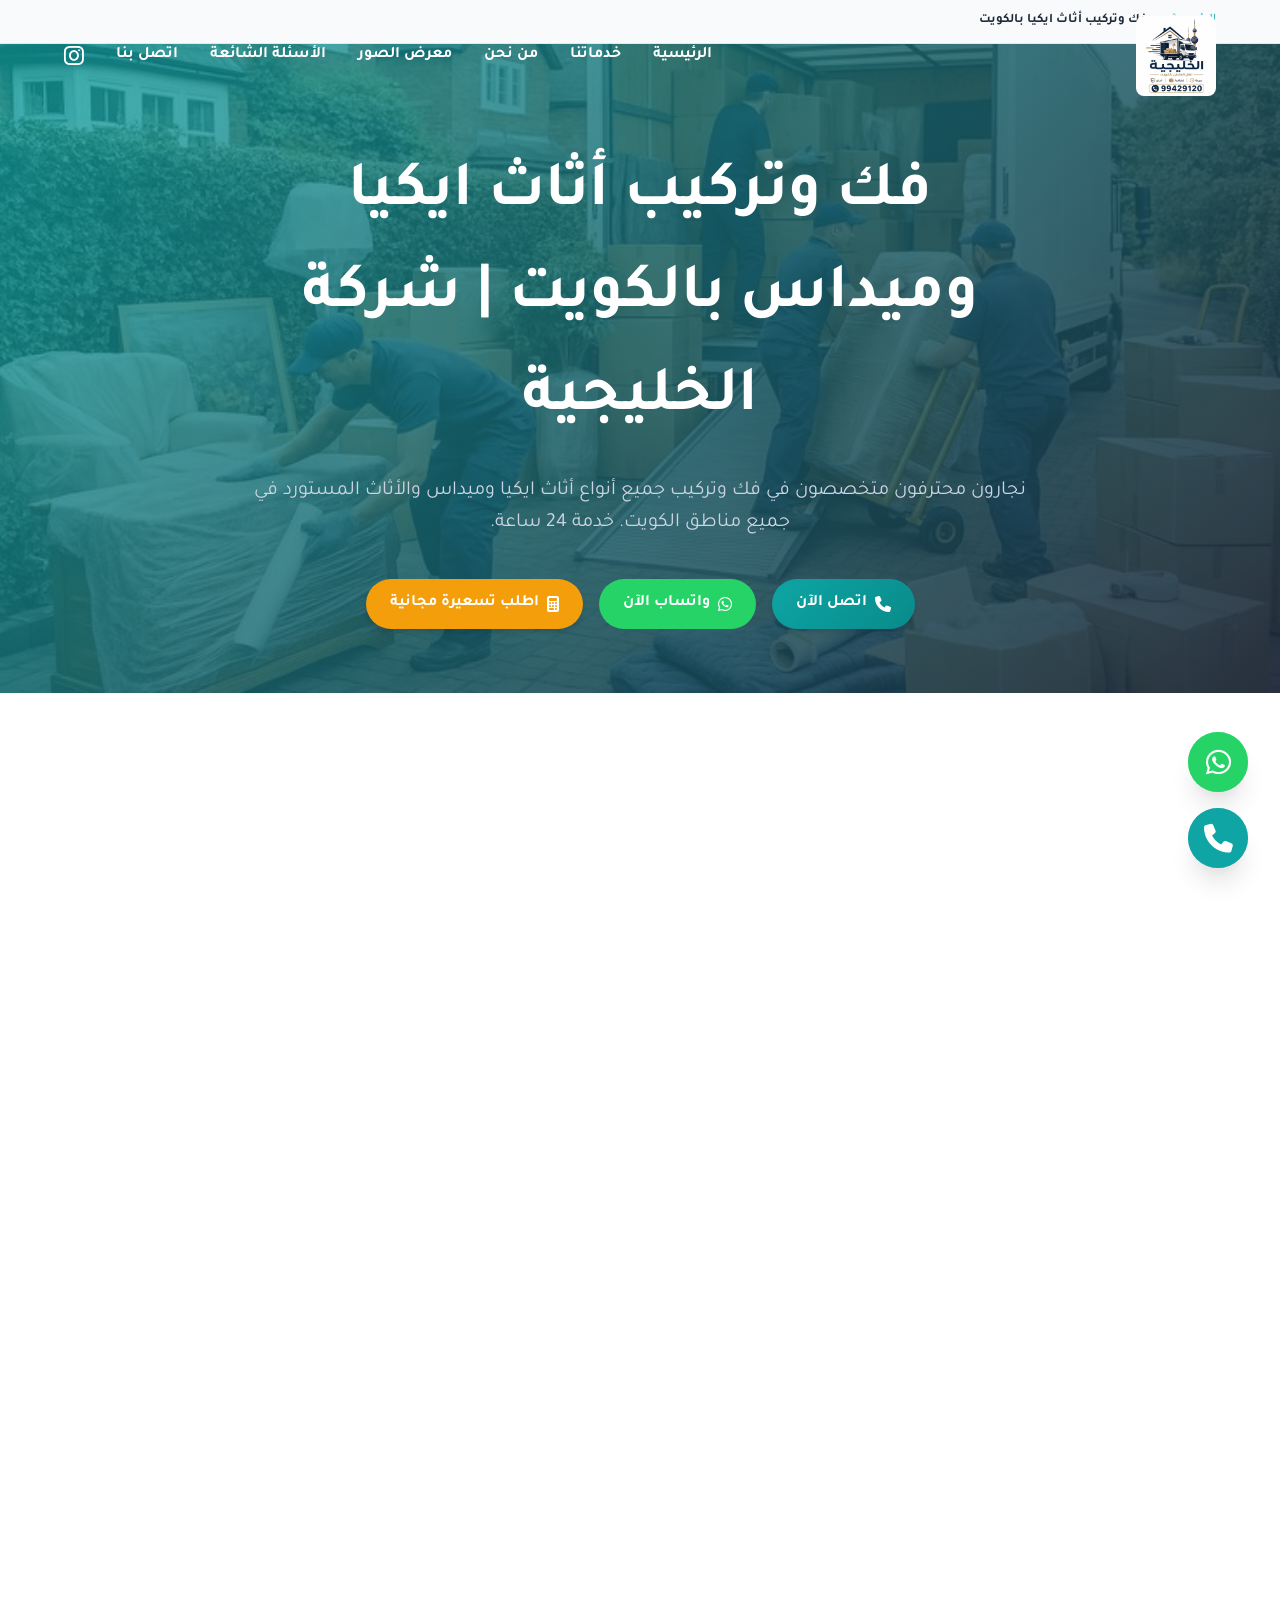
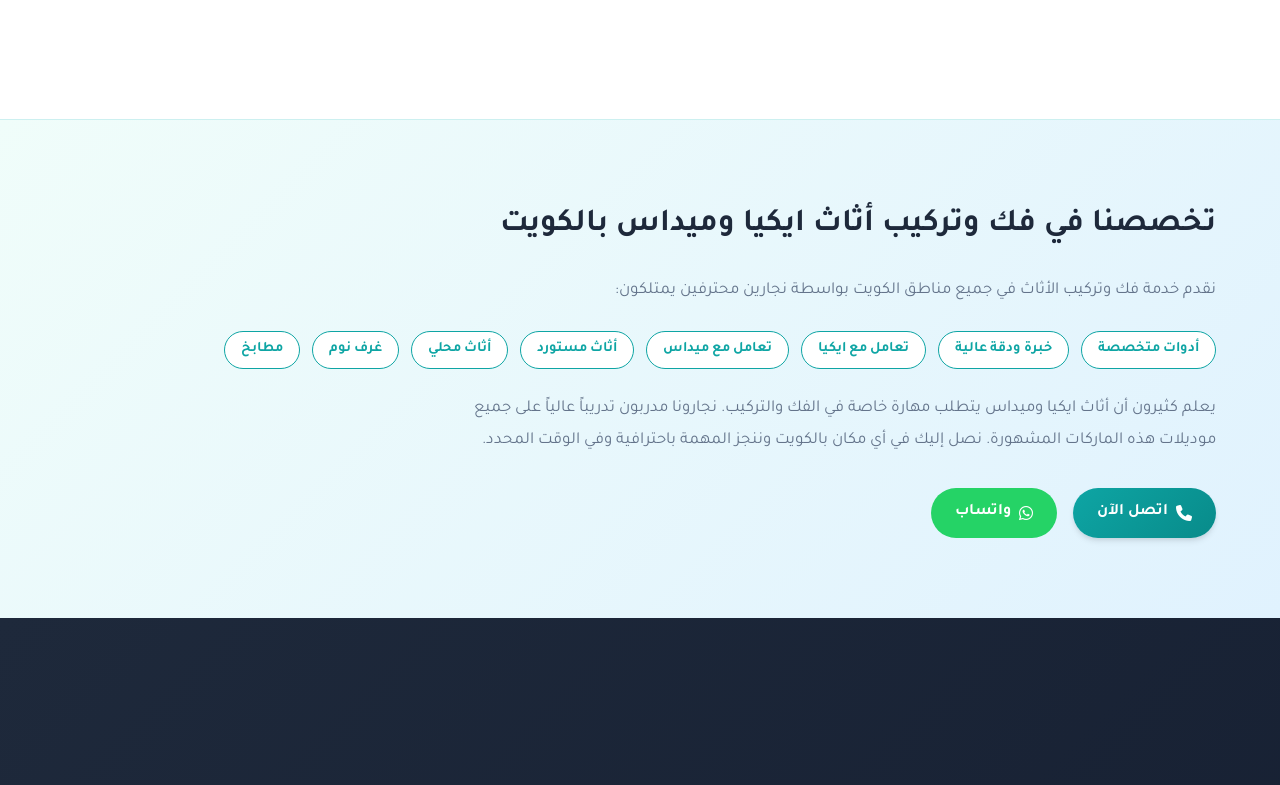
<file: fak-tarkib-ikea-kuwait/index.html>
<!DOCTYPE html>
<html lang="ar" dir="rtl" itemscope itemtype="https://schema.org/WebPage">

<head>
    <!-- Google tag (gtag.js) -->
    <script async src="https://www.googletagmanager.com/gtag/js?id=AW-18206092847"></script>
    <script>
      window.dataLayer = window.dataLayer || [];
      function gtag(){dataLayer.push(arguments);}
      gtag('js', new Date());

      gtag('config', 'AW-18206092847');
      gtag('config', 'G-HC6BVFN8S9');
    </script>
    <meta charset="UTF-8">
    <meta name="viewport" content="width=device-width, initial-scale=1.0">
    <link rel="icon" type="image/svg+xml" href="../favicon.svg">
    <link rel="apple-touch-icon" href="../favicon.svg">
    <meta name="theme-color" content="#0EA5A4">

    <title>فك وتركيب أثاث ايكيا بالكويت | شركة الخليجية</title>
    <meta name="description" content="شركة الخليجية لفك وتركيب أثاث ايكيا وميداس بالكويت. نجارون متخصصون في جميع أنواع الأثاث المستورد والمحلي. خدمة 24 ساعة في كل مناطق الكويت. اتصل: 99429120">
    <meta name="keywords" content="فك وتركيب ايكيا الكويت, فك وتركيب أثاث الكويت, نجار ايكيا الكويت, فك وتركيب ميداس, تركيب أثاث الكويت">
    <link rel="canonical" href="https://www.alkhaleejiyah.com/fak-tarkib-ikea-kuwait/"/>

    <meta property="og:title" content="فك وتركيب أثاث ايكيا وميداس بالكويت — نجارون متخصصون | الخليجية">
    <meta property="og:description" content="نجارون محترفون لفك وتركيب أثاث ايكيا وميداس والأثاث المستورد في جميع مناطق الكويت. خدمة 24 ساعة بأسعار تنافسية.">
    <meta property="og:type" content="website">
    <meta property="og:url" content="https://www.alkhaleejiyah.com/fak-tarkib-ikea-kuwait/">
    <meta property="og:image" content="https://www.alkhaleejiyah.com/Images/alkhaleejiyya-movers-kuwait-3.jpeg">
    <meta name="robots" content="index, follow, max-snippet:-1, max-image-preview:large">
    <meta name="geo.region" content="KW">

    <script type="application/ld+json">
    {
      "@context": "https://schema.org",
      "@type": "BreadcrumbList",
      "itemListElement": [
        {"@type":"ListItem","position":1,"name":"الرئيسية","item":"https://www.alkhaleejiyah.com/"},
        {"@type":"ListItem","position":2,"name":"فك وتركيب أثاث ايكيا بالكويت","item":"https://www.alkhaleejiyah.com/fak-tarkib-ikea-kuwait/"}
      ]
    }
    </script>
    <script type="application/ld+json">
    {
      "@context": "https://schema.org",
      "@graph": [
        {"@type":"Organization","@id":"https://www.alkhaleejiyah.com/#organization","name":"الخليجية لنقل العفش بالكويت","url":"https://www.alkhaleejiyah.com/","telephone":"+96599429120"},
        {
          "@type": "Service",
          "name": "فك وتركيب أثاث ايكيا بالكويت",
          "provider": {"@id": "https://www.alkhaleejiyah.com/#organization"},
          "areaServed": "KW",
          "description": "خدمة متخصصة في فك وتركيب أثاث ايكيا وميداس والأثاث المستورد بجميع أنواعه في الكويت."
        }
      ]
    }
    </script>

    <link rel="preconnect" href="https://fonts.googleapis.com">
    <link rel="preconnect" href="https://fonts.gstatic.com" crossorigin>
    <link href="https://fonts.googleapis.com/css2?family=Tajawal:wght@400;500;700;800&display=swap" rel="stylesheet">
    <link rel="stylesheet" href="https://cdnjs.cloudflare.com/ajax/libs/font-awesome/6.4.0/css/all.min.css" media="print" onload="this.media='all'">
    <noscript><link rel="stylesheet" href="https://cdnjs.cloudflare.com/ajax/libs/font-awesome/6.4.0/css/all.min.css"></noscript>
    <link rel="stylesheet" href="../style.css">
</head>

<body>
    <header id="header">
        <div class="container nav-container">
            <a href="../index.html" class="logo">
                <img src="../Images/logo.png" alt="الخليجية" class="site-logo" width="200" height="80">
            </a>
            <button class="mobile-menu-btn" id="mobileMenuBtn" aria-label="Toggle Navigation"><i class="fa-solid fa-bars"></i></button>
            <nav class="nav-links" id="navLinks">
                <a href="../index.html">الرئيسية</a>
                <a href="../index.html#services">خدماتنا</a>
                <a href="../index.html#about">من نحن</a>
                <a href="../index.html#gallery">معرض الصور</a>
                <a href="../index.html#faq">الأسئلة الشائعة</a>
                <a href="../index.html#contact">اتصل بنا</a>
                <a href="https://www.instagram.com/naqle_afshe_alkuet?igsh=bTlsajBocWFlcjFi" class="header-insta" target="_blank" rel="noopener noreferrer" aria-label="Instagram" style="display:flex; align-items:center; justify-content:center;"><i class="fa-brands fa-instagram" style="font-size: 1.4rem;"></i></a>
            </nav>
        </div>
    </header>

    <nav class="breadcrumb" aria-label="مسار التنقل">
        <div class="container">
            <ol itemscope itemtype="https://schema.org/BreadcrumbList">
                <li itemprop="itemListElement" itemscope itemtype="https://schema.org/ListItem">
                    <a href="../index.html" itemprop="item"><span itemprop="name">الرئيسية</span></a>
                    <meta itemprop="position" content="1" />
                </li>
                <li itemprop="itemListElement" itemscope itemtype="https://schema.org/ListItem">
                    <span itemprop="name">فك وتركيب أثاث ايكيا بالكويت</span>
                    <meta itemprop="position" content="2" />
                </li>
            </ol>
        </div>
    </nav>

    <main>
    <section id="home" class="hero sub-hero">
        <div class="floating-boxes">
            <div class="box" style="width:60px;height:60px;left:10%;animation-delay:0s;animation-duration:18s;"><i class="fa-solid fa-screwdriver-wrench" style="color:rgba(255,255,255,0.5);font-size:28px;display:flex;align-items:center;justify-content:center;height:100%;"></i></div>
            <div class="box" style="width:40px;height:40px;left:75%;animation-delay:1s;animation-duration:16s;"><i class="fa-solid fa-box" style="color:rgba(255,255,255,0.5);font-size:20px;display:flex;align-items:center;justify-content:center;height:100%;"></i></div>
        </div>
        <div class="container">
            <div class="hero-content">
                <h1>فك وتركيب أثاث ايكيا وميداس بالكويت | شركة الخليجية</h1>
                <p>نجارون محترفون متخصصون في فك وتركيب جميع أنواع أثاث ايكيا وميداس والأثاث المستورد في جميع مناطق الكويت. خدمة 24 ساعة.</p>
                <div class="hero-buttons">
                    <a href="tel:+96599429120" class="btn btn-primary"><i class="fa-solid fa-phone"></i> اتصل الآن</a>
                    <a href="https://wa.me/96599429120" class="btn btn-whatsapp"><i class="fa-brands fa-whatsapp"></i> واتساب الآن</a>
                    <a href="../index.html#contact" class="btn btn-accent"><i class="fa-solid fa-calculator"></i> اطلب تسعيرة مجانية</a>
                </div>
            </div>
        </div>
    </section>

    <!-- Service Details -->
    <section class="services">
        <div class="container">
            <div class="section-title">
                <h2>خدمة فك وتركيب الأثاث في الكويت</h2>
                <p>متخصصون في جميع أنواع الأثاث المحلي والمستورد</p>
            </div>
            <div class="services-grid">
                <div class="service-card">
                    <i class="fa-solid fa-screwdriver-wrench service-icon"></i>
                    <h3>فك وتركيب أثاث ايكيا</h3>
                    <p>نجارون على دراية كاملة بكافة تشكيلات أثاث ايكيا وكيفية فكها وتركيبها بدقة عالية وفق التعليمات الرسمية.</p>
                </div>
                <div class="service-card">
                    <i class="fa-solid fa-couch service-icon"></i>
                    <h3>فك وتركيب أثاث ميداس</h3>
                    <p>خبرة واسعة في التعامل مع أثاث ميداس وجميع الماركات الأثاث المعروفة بعناية واحترافية.</p>
                </div>
                <div class="service-card">
                    <i class="fa-solid fa-box service-icon"></i>
                    <h3>الأثاث المستورد والأوروبي</h3>
                    <p>خبرة في التعامل مع الأثاث المستورد من أوروبا وآسيا بكل أنواعه وأشكاله.</p>
                </div>
                <div class="service-card">
                    <i class="fa-solid fa-bed service-icon"></i>
                    <h3>غرف النوم والمطابخ</h3>
                    <p>متخصصون في فك وتركيب غرف النوم والمطابخ بجميع أنواعها بدقة متناهية.</p>
                </div>
                <div class="service-card">
                    <i class="fa-solid fa-door-open service-icon"></i>
                    <h3>الخزائن والأدراج</h3>
                    <p>فك وتركيب الخزائن بكل أنواعها مع ضمان استقامتها وإحكام إغلاقها.</p>
                </div>
                <div class="service-card">
                    <i class="fa-solid fa-star service-icon"></i>
                    <h3>ضمان جودة التركيب</h3>
                    <p>نضمن تركيب الأثاث بشكل صحيح وآمن مع فحص جميع القطع بعد الانتهاء.</p>
                </div>
            </div>
        </div>
    </section>

    <!-- Local Section -->
    <section class="local-section">
        <div class="container">
            <h2>تخصصنا في فك وتركيب أثاث ايكيا وميداس بالكويت</h2>
            <p>
                نقدم خدمة فك وتركيب الأثاث في جميع مناطق الكويت بواسطة نجارين محترفين يمتلكون:
            </p>
            <div class="local-areas-list">
                <span class="local-area-tag">أدوات متخصصة</span>
                <span class="local-area-tag">خبرة ودقة عالية</span>
                <span class="local-area-tag">تعامل مع ايكيا</span>
                <span class="local-area-tag">تعامل مع ميداس</span>
                <span class="local-area-tag">أثاث مستورد</span>
                <span class="local-area-tag">أثاث محلي</span>
                <span class="local-area-tag">غرف نوم</span>
                <span class="local-area-tag">مطابخ</span>
            </div>
            <p>
                يعلم كثيرون أن أثاث ايكيا وميداس يتطلب مهارة خاصة في الفك والتركيب. نجارونا مدربون تدريباً عالياً على جميع موديلات هذه الماركات المشهورة. نصل إليك في أي مكان بالكويت وننجز المهمة باحترافية وفي الوقت المحدد.
            </p>
            <div style="margin-top:2rem;display:flex;gap:1rem;flex-wrap:wrap;">
                <a href="tel:+96599429120" class="btn btn-primary"><i class="fa-solid fa-phone"></i> اتصل الآن</a>
                <a href="https://wa.me/96599429120" class="btn btn-whatsapp"><i class="fa-brands fa-whatsapp"></i> واتساب</a>
            </div>
        </div>
    </section>

    <section class="why-us">
        <div class="container">
            <div class="section-title">
                <h2>لماذا نجارو الخليجية هم الأفضل في الكويت؟</h2>
                <p>نقدم أفضل خدمة فك وتركيب أثاث في الكويت</p>
            </div>
            <div class="features-grid">
                <div class="feature-box"><i class="fa-solid fa-award"></i><h3>خبرة ودقة عالية</h3><p>خبرة طويلة في التعامل مع جميع أنواع الأثاث.</p></div>
                <div class="feature-box"><i class="fa-solid fa-tools"></i><h3>أدوات متطورة</h3><p>أحدث أدوات الفك والتركيب لضمان دقة العمل.</p></div>
                <div class="feature-box"><i class="fa-solid fa-shield-halved"></i><h3>ضمان العمل</h3><p>ضمان على جودة التركيب وصحة التجميع.</p></div>
                <div class="feature-box"><i class="fa-solid fa-gauge-high"></i><h3>سرعة التنفيذ</h3><p>إنجاز المهمة في أسرع وقت ممكن.</p></div>
                <div class="feature-box"><i class="fa-solid fa-headset"></i><h3>خدمة 24 ساعة</h3><p>متواجدون على مدار الساعة في جميع مناطق الكويت.</p></div>
                <div class="feature-box"><i class="fa-solid fa-money-bill-wave"></i><h3>أسعار تنافسية</h3><p>أفضل الأسعار مقارنةً بمستوى الجودة المقدمة.</p></div>
            </div>
        </div>
    </section>

    <section class="areas">
        <div class="container">
            <div class="section-title"><h2>نخدم جميع محافظات الكويت</h2><p>نغطي جميع المناطق في أسرع وقت</p></div>
            <div class="areas-grid">
                <a href="../naql-afsh-hawalli/index.html" class="area-card"><i class="fa-solid fa-location-dot"></i> حولي</a>
                <a href="../naql-afsh-ahmadi/index.html" class="area-card"><i class="fa-solid fa-location-dot"></i> الأحمدي</a>
                <a href="../naql-afsh-farwaniya/index.html" class="area-card"><i class="fa-solid fa-location-dot"></i> الفروانية</a>
                <a href="../naql-afsh-jahra/index.html" class="area-card"><i class="fa-solid fa-location-dot"></i> الجهراء</a>
                <a href="../naql-afsh-mubarak-alkabeer/index.html" class="area-card"><i class="fa-solid fa-location-dot"></i> مبارك الكبير</a>
                <a href="../naql-maktab-sharikat-kuwait/index.html" class="area-card"><i class="fa-solid fa-briefcase"></i> نقل مكاتب</a>
            </div>
        </div>
    </section>
    </main>

    <footer>
        <div class="container">
            <div class="footer-grid">
                <div class="footer-col">
                    <div class="footer-logo">
                        <img src="../Images/logo.png" alt="الخليجية" class="site-logo-footer" width="275" height="110" loading="lazy">
                    </div>
                    <p>شركة الخليجية لنقل العفش بالكويت — متخصصون في فك وتركيب أثاث ايكيا وميداس وجميع أنواع الأثاث في الكويت.</p>
                    <div class="social-links">
                        <a href="https://www.instagram.com/naqle_afshe_alkuet?igsh=bTlsajBocWFlcjFi" aria-label="Instagram" rel="noopener noreferrer" target="_blank"><i class="fa-brands fa-instagram"></i></a>
                        <a href="https://wa.me/96599429120" aria-label="WhatsApp" rel="noopener noreferrer" target="_blank"><i class="fa-brands fa-whatsapp"></i></a>
                    </div>
                </div>
                <div class="footer-col">
                    <h3>روابط سريعة</h3>
                    <ul class="footer-links">
                        <li><a href="../index.html">الرئيسية</a></li>
                        <li><a href="../index.html#services">خدماتنا</a></li>
                        <li><a href="../index.html#about">من نحن</a></li>
                        <li><a href="../index.html#gallery">معرض الصور</a></li>
                        <li><a href="../index.html#faq">الأسئلة الشائعة</a></li>
                    </ul>
                </div>
                <div class="footer-col">
                    <h3>خدماتنا</h3>
                    <ul class="footer-links">
                        <li><a href="../fak-tarkib-ikea-kuwait/index.html">فك وتركيب أثاث ايكيا</a></li>
                        <li><a href="../naql-maktab-sharikat-kuwait/index.html">نقل مكاتب وشركات</a></li>
                        <li><a href="../taghlif-afsh-kuwait/index.html">تغليف احترافي</a></li>
                        <li><a href="../naql-afsh-hawalli/index.html">نقل عفش حولي</a></li>
                        <li><a href="../naql-afsh-ahmadi/index.html">نقل عفش الأحمدي</a></li>
                    </ul>
                </div>
            </div>
            <div class="footer-bottom"><p>&copy; 2026 شركة الخليجية لنقل العفش بالكويت. جميع الحقوق محفوظة.</p></div>
        </div>
    </footer>

    <div class="floating-actions">
        <a href="https://wa.me/96599429120" class="floating-btn float-whatsapp" target="_blank" aria-label="تواصل عبر الواتساب"><i class="fa-brands fa-whatsapp"></i></a>
        <a href="tel:+96599429120" class="floating-btn float-call" aria-label="اتصل بنا"><i class="fa-solid fa-phone"></i></a>
    </div>
    <button class="back-to-top" id="backToTop" aria-label="العودة للأعلى" style="border:none;cursor:pointer;"><i class="fa-solid fa-arrow-up"></i></button>
    <script src="../script.js" defer></script>
</body>
</html>
</file>
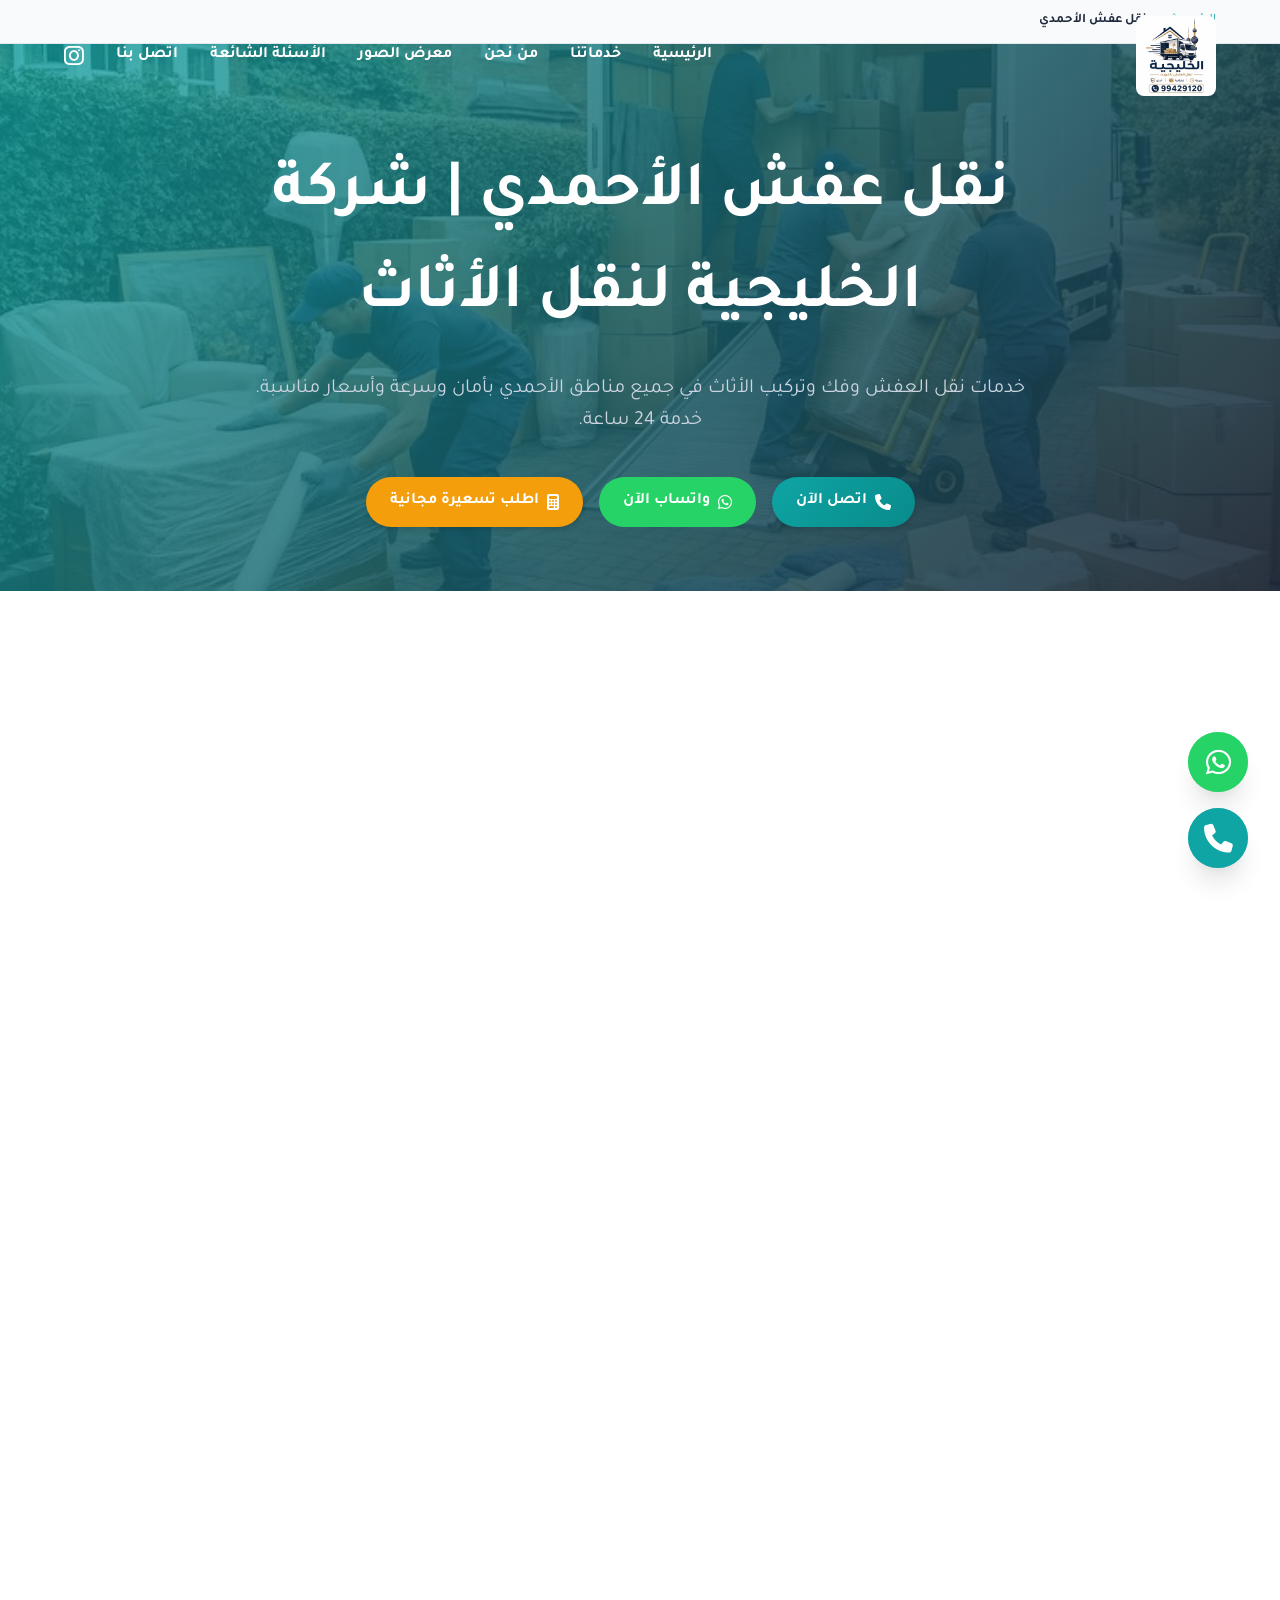
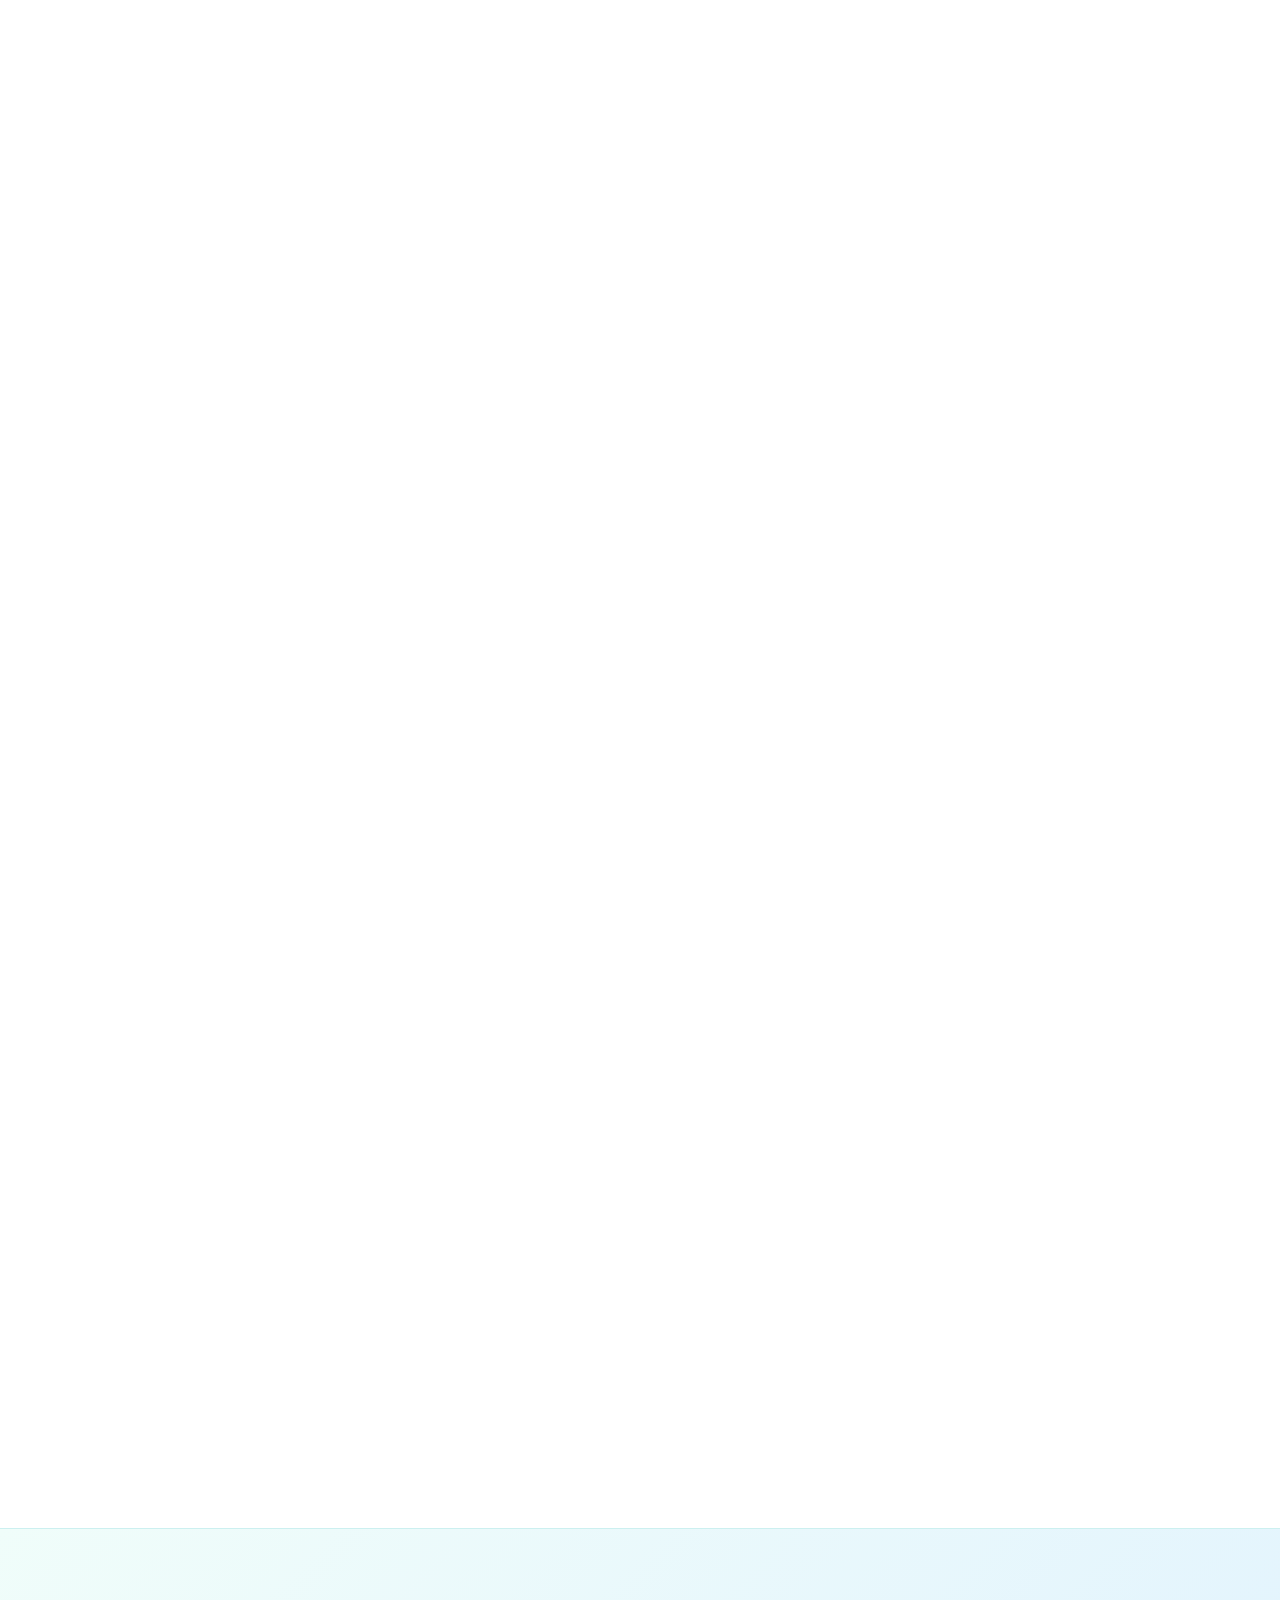
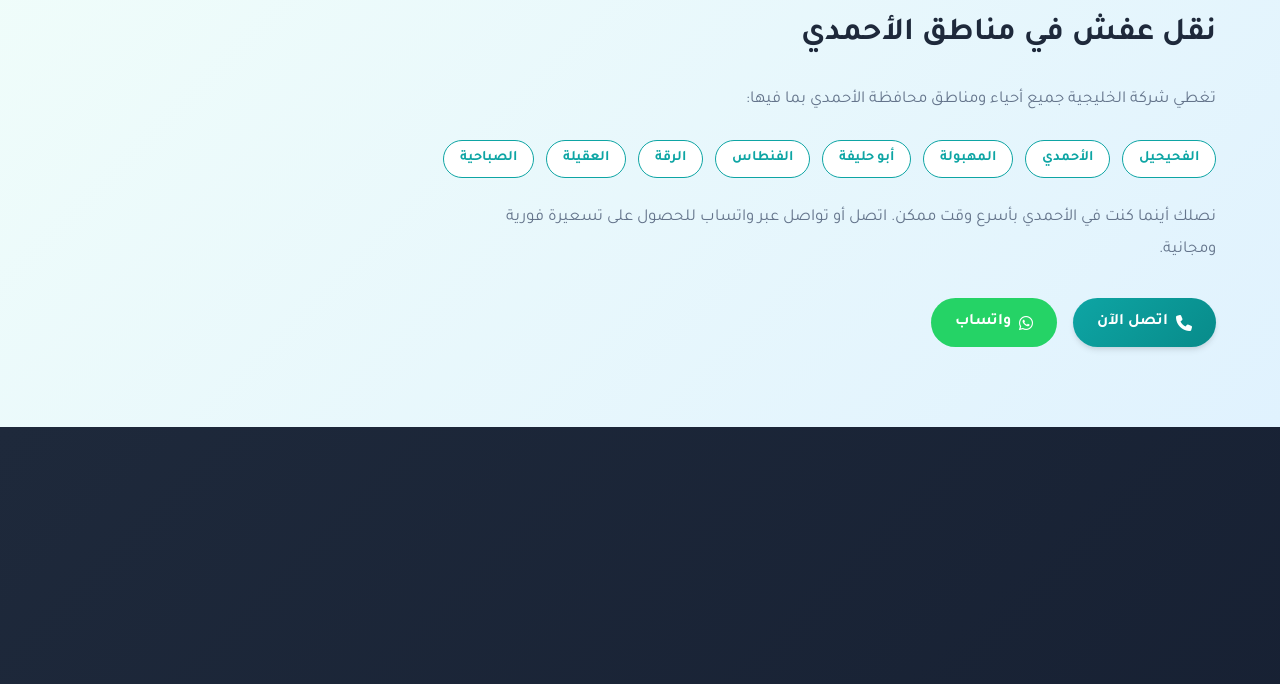
<file: naql-afsh-ahmadi/index.html>
<!DOCTYPE html>
<html lang="ar" dir="rtl" itemscope itemtype="https://schema.org/WebPage">

<head>
    <!-- Google tag (gtag.js) -->
    <script async src="https://www.googletagmanager.com/gtag/js?id=AW-18206092847"></script>
    <script>
      window.dataLayer = window.dataLayer || [];
      function gtag(){dataLayer.push(arguments);}
      gtag('js', new Date());

      gtag('config', 'AW-18206092847');
      gtag('config', 'G-HC6BVFN8S9');
    </script>
    <meta charset="UTF-8">
    <meta name="viewport" content="width=device-width, initial-scale=1.0">

    <link rel="icon" type="image/svg+xml" href="../favicon.svg">
    <link rel="apple-touch-icon" href="../favicon.svg">
    <meta name="theme-color" content="#0EA5A4">

    <title>نقل عفش الأحمدي | شركة الخليجية لنقل الأثاث</title>
    <meta name="description" content="شركة الخليجية لنقل عفش الأحمدي بالكويت. خدمة نقل الأثاث وفك وتركيب العفش وتغليف احترافي في جميع مناطق الأحمدي بأسعار تنافسية. اتصل: 99429120">
    <meta name="keywords" content="نقل عفش الأحمدي, شركة نقل عفش الأحمدي, نقل أثاث الأحمدي, نقل عفش الفحيحيل, نقل عفش المهبولة">
    <link rel="canonical" href="https://www.alkhaleejiyah.com/naql-afsh-ahmadi/"/>

    <meta property="og:title" content="نقل عفش الأحمدي | شركة الخليجية لنقل الأثاث بالكويت">
    <meta property="og:description" content="شركة الخليجية لنقل عفش الأحمدي بالكويت. فك وتركيب وتغليف احترافي في الفحيحيل والمهبولة وأبو حليفة وجميع مناطق الأحمدي.">
    <meta property="og:type" content="website">
    <meta property="og:url" content="https://www.alkhaleejiyah.com/naql-afsh-ahmadi/">
    <meta property="og:image" content="https://www.alkhaleejiyah.com/Images/alkhaleejiyya-movers-kuwait-1.jpeg">
    <meta name="robots" content="index, follow, max-snippet:-1, max-image-preview:large">
    <meta name="geo.region" content="KW">
    <meta name="geo.placename" content="Ahmadi, Kuwait">

    <script type="application/ld+json">
    {
      "@context": "https://schema.org",
      "@type": "BreadcrumbList",
      "itemListElement": [
        {"@type":"ListItem","position":1,"name":"الرئيسية","item":"https://www.alkhaleejiyah.com/"},
        {"@type":"ListItem","position":2,"name":"نقل عفش الأحمدي","item":"https://www.alkhaleejiyah.com/naql-afsh-ahmadi/"},
        {
          "@type": "Service",
          "name": "نقل عفش الأحمدي",
          "serviceType": "نقل عفش الأحمدي",
          "provider": {"@id": "https://www.alkhaleejiyah.com/#localbusiness"},
          "areaServed": "KW",
          "description": "خدمة نقل العفش وفك وتركيب وتغليف الأثاث في محافظة الأحمدي بأعلى معايير الأمان."
        }
      ]
    }
    </script>
    <script type="application/ld+json">
    {
      "@context": "https://schema.org",
      "@graph": [
        {
          "@type": "Organization",
          "@id": "https://www.alkhaleejiyah.com/#organization",
          "name": "الخليجية لنقل العفش بالكويت",
          "url": "https://www.alkhaleejiyah.com/",
          "telephone": "+96599429120"
        },
        {
          "@type": "MovingCompany",
          "@id": "https://www.alkhaleejiyah.com/#localbusiness",
          "name": "الخليجية لنقل العفش بالكويت",
          "telephone": "+96599429120",
          "areaServed": {"@type": "City", "name": "Ahmadi"}
        },
        {
          "@type": "Service",
          "name": "نقل عفش الأحمدي",
          "serviceType": "نقل عفش الأحمدي",
          "provider": {"@id": "https://www.alkhaleejiyah.com/#localbusiness"},
          "areaServed": "KW",
          "description": "خدمة نقل العفش وفك وتركيب وتغليف الأثاث في محافظة الأحمدي بأعلى معايير الأمان."
        }
      ]
    }
    </script>

    <link rel="preconnect" href="https://fonts.googleapis.com">
    <link rel="preconnect" href="https://fonts.gstatic.com" crossorigin>
    <link href="https://fonts.googleapis.com/css2?family=Tajawal:wght@400;500;700;800&display=swap" rel="stylesheet">
    <link rel="stylesheet" href="https://cdnjs.cloudflare.com/ajax/libs/font-awesome/6.4.0/css/all.min.css" media="print" onload="this.media='all'">
    <noscript><link rel="stylesheet" href="https://cdnjs.cloudflare.com/ajax/libs/font-awesome/6.4.0/css/all.min.css"></noscript>
    <link rel="stylesheet" href="../style.css">
</head>

<body>
    <header id="header">
        <div class="container nav-container">
            <a href="../index.html" class="logo">
                <img src="../Images/logo.png" alt="الخليجية" class="site-logo" width="200" height="80">
            </a>
            <button class="mobile-menu-btn" id="mobileMenuBtn" aria-label="Toggle Navigation"><i class="fa-solid fa-bars"></i></button>
            <nav class="nav-links" id="navLinks">
                <a href="../index.html">الرئيسية</a>
                <a href="../index.html#services">خدماتنا</a>
                <a href="../index.html#about">من نحن</a>
                <a href="../index.html#gallery">معرض الصور</a>
                <a href="../index.html#faq">الأسئلة الشائعة</a>
                <a href="../index.html#contact">اتصل بنا</a>
                <a href="https://www.instagram.com/naqle_afshe_alkuet?igsh=bTlsajBocWFlcjFi" class="header-insta" target="_blank" rel="noopener noreferrer" aria-label="Instagram" style="display:flex; align-items:center; justify-content:center;"><i class="fa-brands fa-instagram" style="font-size: 1.4rem;"></i></a>
            </nav>
        </div>
    </header>

    <nav class="breadcrumb" aria-label="مسار التنقل">
        <div class="container">
            <ol itemscope itemtype="https://schema.org/BreadcrumbList">
                <li itemprop="itemListElement" itemscope itemtype="https://schema.org/ListItem">
                    <a href="../index.html" itemprop="item"><span itemprop="name">الرئيسية</span></a>
                    <meta itemprop="position" content="1" />
                </li>
                <li itemprop="itemListElement" itemscope itemtype="https://schema.org/ListItem">
                    <span itemprop="name">نقل عفش الأحمدي</span>
                    <meta itemprop="position" content="2" />
                </li>
            </ol>
        </div>
    </nav>

    <main>
    <section id="home" class="hero sub-hero">
        <div class="floating-boxes">
            <div class="box" style="width:60px;height:60px;left:10%;animation-delay:0s;animation-duration:18s;"><i class="fa-solid fa-box" style="color:rgba(255,255,255,0.5);font-size:30px;display:flex;align-items:center;justify-content:center;height:100%;"></i></div>
            <div class="box" style="width:40px;height:40px;left:75%;animation-delay:1s;animation-duration:16s;"><i class="fa-solid fa-box" style="color:rgba(255,255,255,0.5);font-size:20px;display:flex;align-items:center;justify-content:center;height:100%;"></i></div>
        </div>
        <div class="container">
            <div class="hero-content">
                <h1>نقل عفش الأحمدي | شركة الخليجية لنقل الأثاث</h1>
                <p>خدمات نقل العفش وفك وتركيب الأثاث في جميع مناطق الأحمدي بأمان وسرعة وأسعار مناسبة. خدمة 24 ساعة.</p>
                <div class="hero-buttons">
                    <a href="tel:+96599429120" class="btn btn-primary"><i class="fa-solid fa-phone"></i> اتصل الآن</a>
                    <a href="https://wa.me/96599429120" class="btn btn-whatsapp"><i class="fa-brands fa-whatsapp"></i> واتساب الآن</a>
                    <a href="../index.html#contact" class="btn btn-accent"><i class="fa-solid fa-calculator"></i> اطلب تسعيرة مجانية</a>
                </div>
            </div>
        </div>
    </section>

    <section id="services" class="services">
        <div class="container">
            <div class="section-title">
                <h2>خدمات نقل العفش في الأحمدي</h2>
                <p>نقدم باقة متكاملة من خدمات نقل العفش في محافظة الأحمدي</p>
            </div>
            <div class="services-grid">
                <div class="service-card"><i class="fa-solid fa-house service-icon"></i><h3>نقل عفش المنازل والشقق</h3><p>خدمة نقل عفش المنازل في الأحمدي بالكامل مع الفك والتركيب والتغليف.</p></div>
                <div class="service-card"><i class="fa-solid fa-screwdriver-wrench service-icon"></i><h3>فك وتركيب أثاث ايكيا</h3><p>نجارون محترفون لفك وتركيب جميع أنواع الأثاث بمهارة عالية.</p></div>
                <div class="service-card"><i class="fa-solid fa-box-open service-icon"></i><h3>تغليف العفش</h3><p>أفضل مواد التغليف لحماية الأثاث من الخدوش والكسور أثناء النقل.</p></div>
                <div class="service-card"><i class="fa-solid fa-briefcase service-icon"></i><h3>نقل أثاث المكاتب</h3><p>نقل أثاث الشركات والمكاتب في الأحمدي بسرعة واحترافية.</p></div>
                <div class="service-card"><i class="fa-solid fa-tv service-icon"></i><h3>نقل الأجهزة الكهربائية</h3><p>طرق متخصصة في نقل الأجهزة الكهربائية والإلكترونية الحساسة.</p></div>
                <div class="service-card"><i class="fa-solid fa-headset service-icon"></i><h3>خدمة 24 ساعة</h3><p>متواجدون على مدار الساعة لتلقي طلباتكم في الأحمدي.</p></div>
            </div>
        </div>
    </section>

    <section class="local-section">
        <div class="container">
            <h2>نقل عفش في مناطق الأحمدي</h2>
            <p>تغطي شركة الخليجية جميع أحياء ومناطق محافظة الأحمدي بما فيها:</p>
            <div class="local-areas-list">
                <span class="local-area-tag">الفحيحيل</span>
                <span class="local-area-tag">الأحمدي</span>
                <span class="local-area-tag">المهبولة</span>
                <span class="local-area-tag">أبو حليفة</span>
                <span class="local-area-tag">الفنطاس</span>
                <span class="local-area-tag">الرقة</span>
                <span class="local-area-tag">العقيلة</span>
                <span class="local-area-tag">الصباحية</span>
            </div>
            <p>نصلك أينما كنت في الأحمدي بأسرع وقت ممكن. اتصل أو تواصل عبر واتساب للحصول على تسعيرة فورية ومجانية.</p>
            <div style="margin-top:2rem;display:flex;gap:1rem;flex-wrap:wrap;">
                <a href="tel:+96599429120" class="btn btn-primary"><i class="fa-solid fa-phone"></i> اتصل الآن</a>
                <a href="https://wa.me/96599429120" class="btn btn-whatsapp"><i class="fa-brands fa-whatsapp"></i> واتساب</a>
            </div>
        </div>
    </section>

    <section class="why-us">
        <div class="container">
            <div class="section-title"><h2>لماذا تختار الخليجية لنقل عفش الأحمدي؟</h2><p>نسعى دائماً لتقديم الأفضل لعملائنا في الأحمدي</p></div>
            <div class="features-grid">
                <div class="feature-box"><i class="fa-solid fa-money-bill-wave"></i><h3>أسعار مناسبة</h3><p>أفضل الأسعار التنافسية في الأحمدي.</p></div>
                <div class="feature-box"><i class="fa-solid fa-users-gear"></i><h3>عمالة محترفة</h3><p>فريق عمل مدرب وذو كفاءة عالية.</p></div>
                <div class="feature-box"><i class="fa-solid fa-shield-halved"></i><h3>ضمان سلامة العفش</h3><p>ضمان شامل على جميع المنقولات.</p></div>
                <div class="feature-box"><i class="fa-solid fa-gauge-high"></i><h3>سرعة التنفيذ</h3><p>إنجاز مهمة النقل في أسرع وقت ممكن.</p></div>
                <div class="feature-box"><i class="fa-solid fa-headset"></i><h3>خدمة 24 ساعة</h3><p>متواجدون على مدار الساعة.</p></div>
                <div class="feature-box"><i class="fa-solid fa-truck"></i><h3>سيارات مجهزة</h3><p>أسطول حديث من سيارات النقل المغلقة.</p></div>
            </div>
        </div>
    </section>

    <section class="areas">
        <div class="container">
            <div class="section-title"><h2>خدماتنا في باقي محافظات الكويت</h2><p>نغطي جميع محافظات الكويت الست</p></div>
            <div class="areas-grid">
                <a href="../naql-afsh-hawalli/index.html" class="area-card"><i class="fa-solid fa-location-dot"></i> نقل عفش حولي</a>
                <a href="../naql-afsh-farwaniya/index.html" class="area-card"><i class="fa-solid fa-location-dot"></i> نقل عفش الفروانية</a>
                <a href="../naql-afsh-jahra/index.html" class="area-card"><i class="fa-solid fa-location-dot"></i> نقل عفش الجهراء</a>
                <a href="../naql-afsh-mubarak-alkabeer/index.html" class="area-card"><i class="fa-solid fa-location-dot"></i> نقل عفش مبارك الكبير</a>
                <a href="../fak-tarkib-ikea-kuwait/index.html" class="area-card"><i class="fa-solid fa-screwdriver-wrench"></i> فك وتركيب ايكيا</a>
                <a href="../taghlif-afsh-kuwait/index.html" class="area-card"><i class="fa-solid fa-box-open"></i> تغليف العفش</a>
            </div>
        </div>
    </section>
    </main>

    <footer>
        <div class="container">
            <div class="footer-grid">
                <div class="footer-col">
                    <div class="footer-logo">
                        <img src="../Images/logo.png" alt="الخليجية" class="site-logo-footer" width="275" height="110" loading="lazy">
                    </div>
                    <p>شركة الخليجية لنقل العفش بالكويت، نقدم خدمات احترافية في نقل وتغليف وفك وتركيب الأثاث في الأحمدي وجميع مناطق الكويت.</p>
                    <div class="social-links">
                        <a href="https://www.instagram.com/naqle_afshe_alkuet?igsh=bTlsajBocWFlcjFi" aria-label="Instagram" rel="noopener noreferrer" target="_blank"><i class="fa-brands fa-instagram"></i></a>
                        <a href="https://wa.me/96599429120" aria-label="WhatsApp" rel="noopener noreferrer" target="_blank"><i class="fa-brands fa-whatsapp"></i></a>
                    </div>
                </div>
                <div class="footer-col">
                    <h3>روابط سريعة</h3>
                    <ul class="footer-links">
                        <li><a href="../index.html">الرئيسية</a></li>
                        <li><a href="../index.html#services">خدماتنا</a></li>
                        <li><a href="../index.html#about">من نحن</a></li>
                        <li><a href="../index.html#gallery">معرض الصور</a></li>
                        <li><a href="../index.html#faq">الأسئلة الشائعة</a></li>
                    </ul>
                </div>
                <div class="footer-col">
                    <h3>صفحات المحافظات</h3>
                    <ul class="footer-links">
                        <li><a href="../naql-afsh-hawalli/index.html">نقل عفش حولي</a></li>
                        <li><a href="../naql-afsh-ahmadi/index.html">نقل عفش الأحمدي</a></li>
                        <li><a href="../naql-afsh-farwaniya/index.html">نقل عفش الفروانية</a></li>
                        <li><a href="../naql-afsh-jahra/index.html">نقل عفش الجهراء</a></li>
                        <li><a href="../naql-afsh-mubarak-alkabeer/index.html">نقل عفش مبارك الكبير</a></li>
                    </ul>
                </div>
            </div>
            <div class="footer-bottom"><p>&copy; 2026 شركة الخليجية لنقل العفش بالكويت. جميع الحقوق محفوظة.</p></div>
        </div>
    </footer>

    <div class="floating-actions">
        <a href="https://wa.me/96599429120" class="floating-btn float-whatsapp" target="_blank" aria-label="تواصل عبر الواتساب"><i class="fa-brands fa-whatsapp"></i></a>
        <a href="tel:+96599429120" class="floating-btn float-call" aria-label="اتصل بنا"><i class="fa-solid fa-phone"></i></a>
    </div>
    <button class="back-to-top" id="backToTop" aria-label="العودة للأعلى" style="border:none;cursor:pointer;"><i class="fa-solid fa-arrow-up"></i></button>
    <script src="../script.js" defer></script>
</body>
</html>
</file>
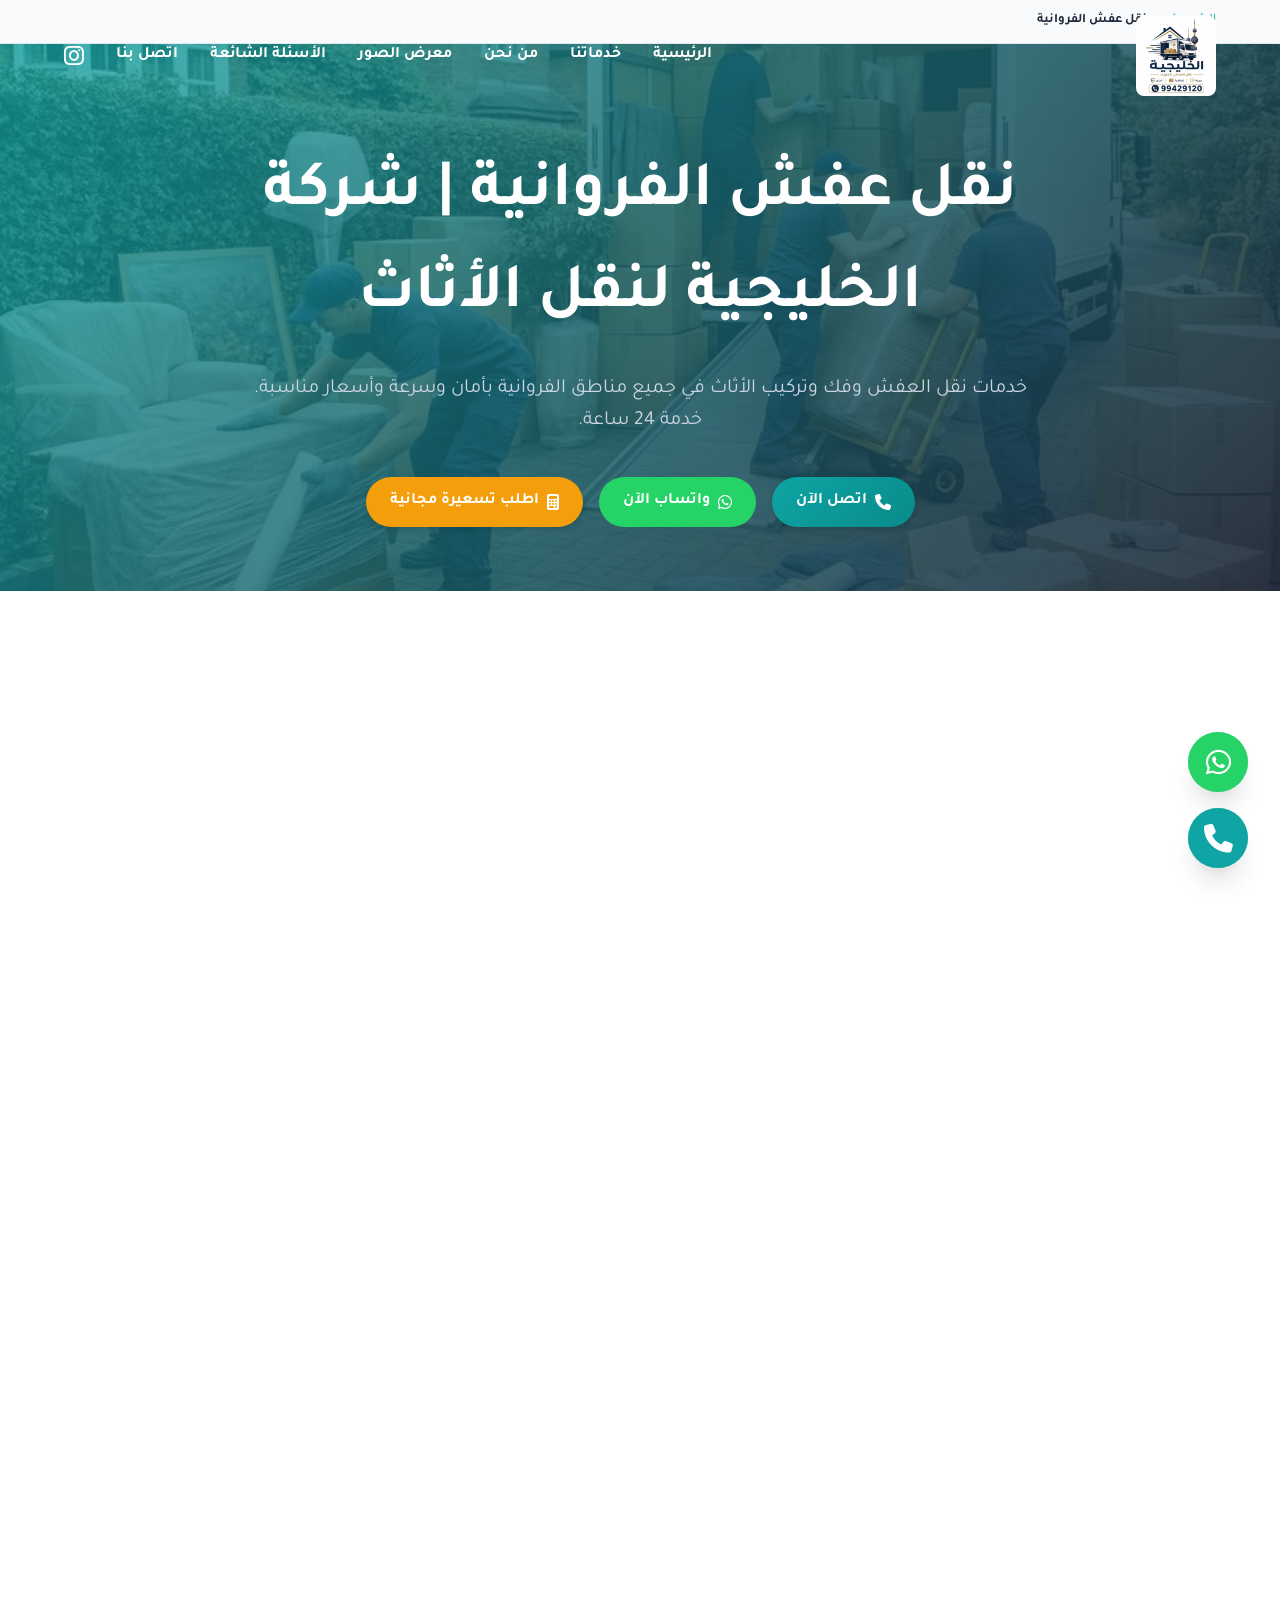
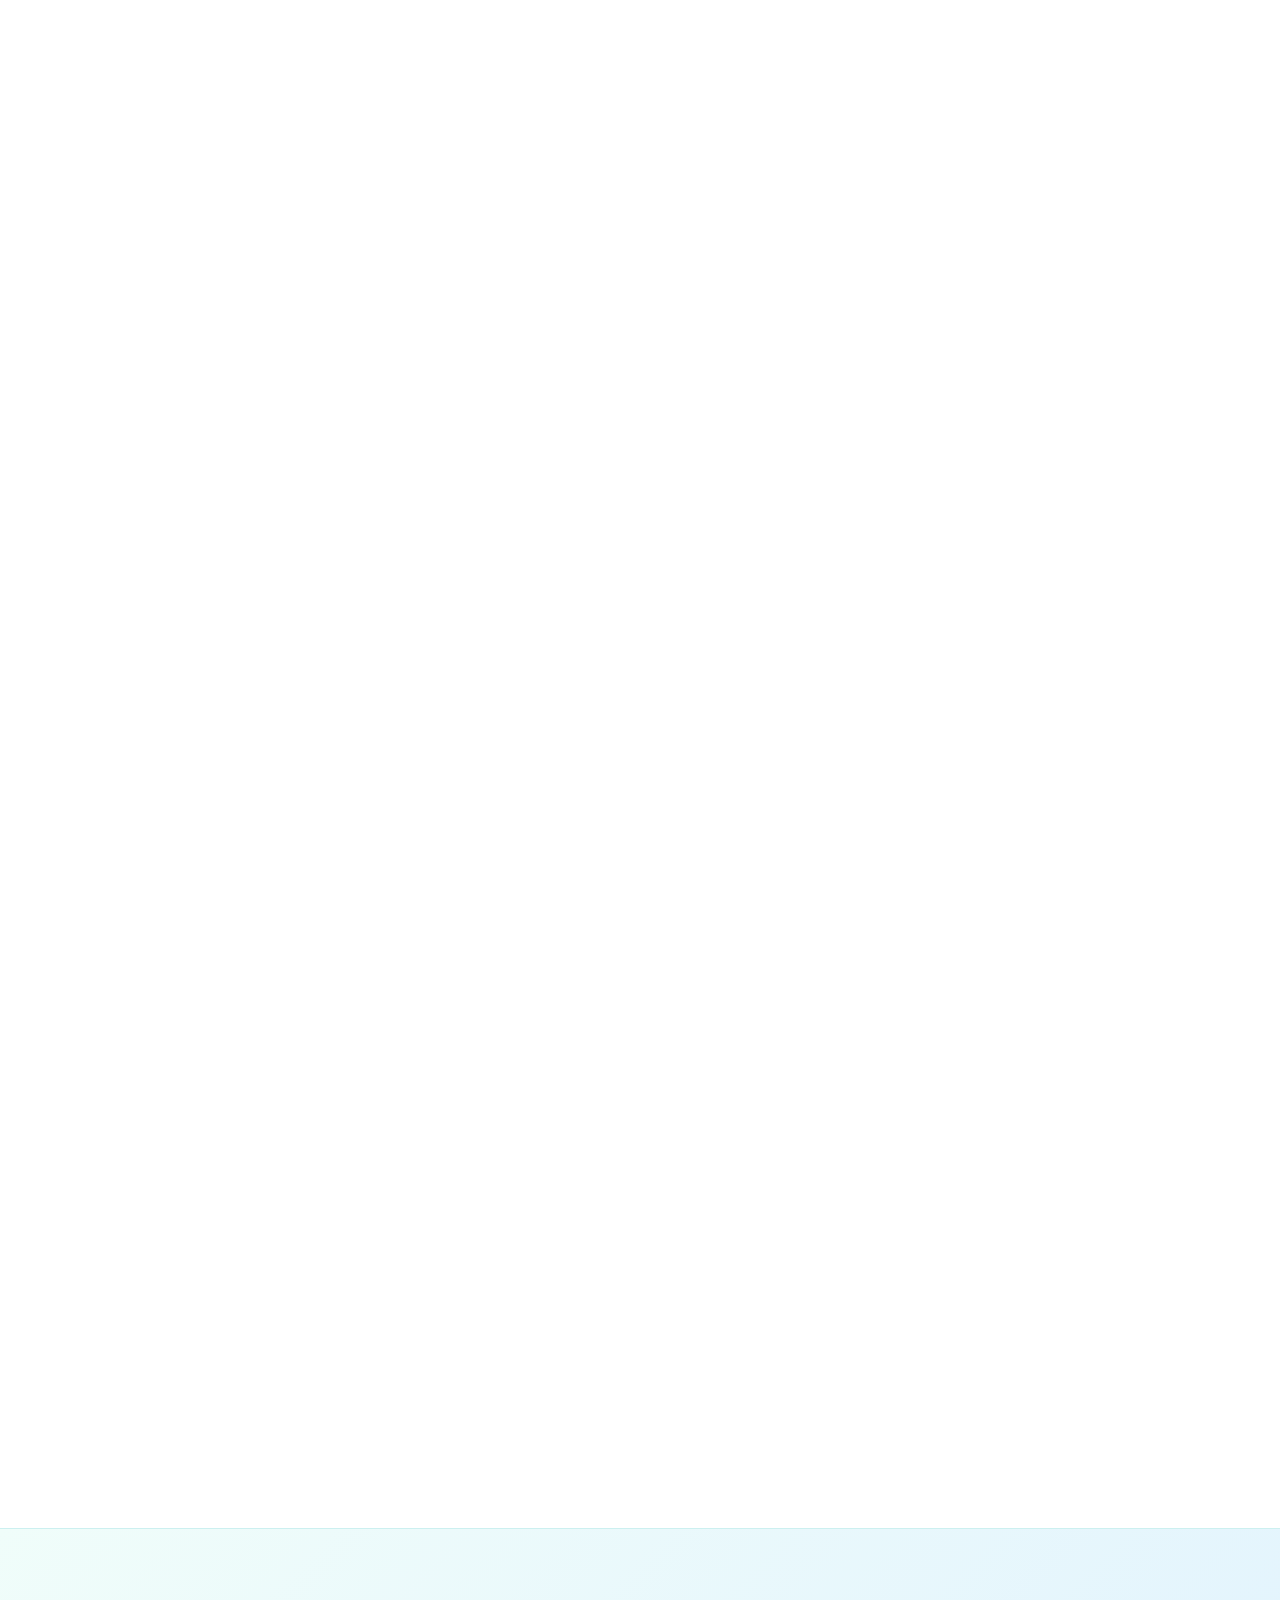
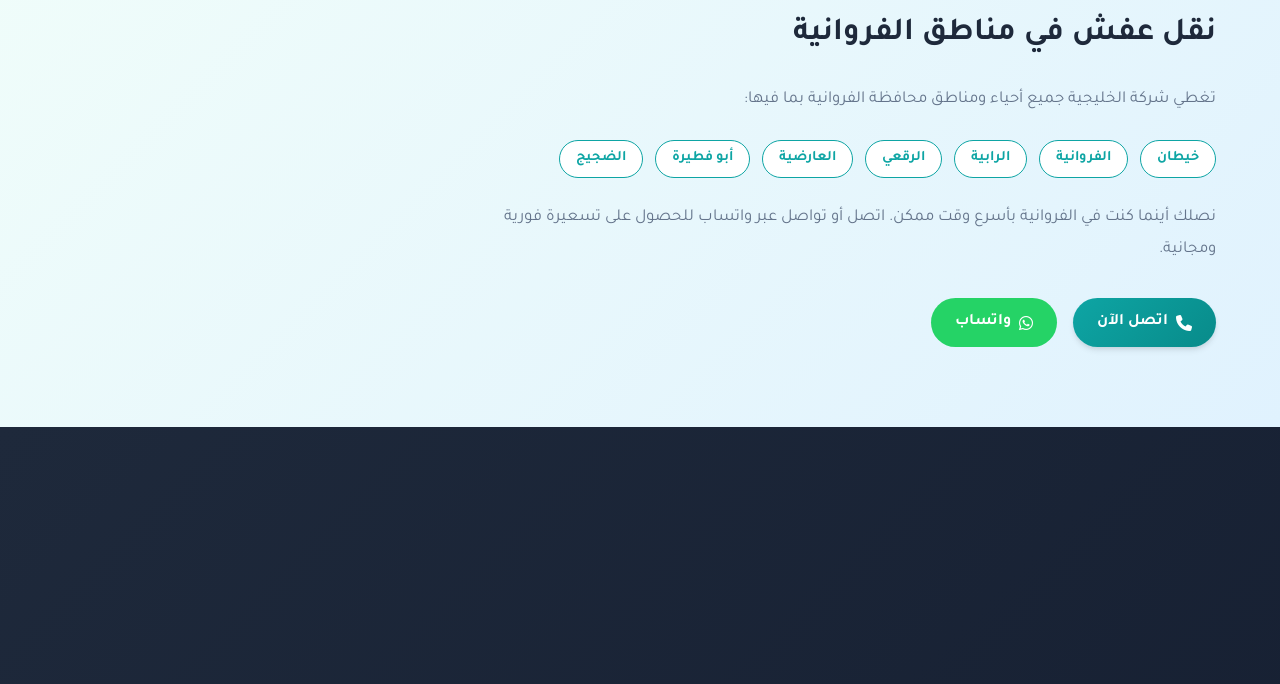
<file: naql-afsh-farwaniya/index.html>
<!DOCTYPE html>
<html lang="ar" dir="rtl" itemscope itemtype="https://schema.org/WebPage">

<head>
    <!-- Google tag (gtag.js) -->
    <script async src="https://www.googletagmanager.com/gtag/js?id=AW-18206092847"></script>
    <script>
      window.dataLayer = window.dataLayer || [];
      function gtag(){dataLayer.push(arguments);}
      gtag('js', new Date());

      gtag('config', 'AW-18206092847');
      gtag('config', 'G-HC6BVFN8S9');
    </script>
    <meta charset="UTF-8">
    <meta name="viewport" content="width=device-width, initial-scale=1.0">
    <link rel="icon" type="image/svg+xml" href="../favicon.svg">
    <link rel="apple-touch-icon" href="../favicon.svg">
    <meta name="theme-color" content="#0EA5A4">

    <title>نقل عفش الفروانية | شركة الخليجية لنقل الأثاث</title>
    <meta name="description" content="شركة الخليجية لنقل عفش الفروانية بالكويت. خدمة نقل الأثاث وفك وتركيب العفش وتغليف احترافي في جميع مناطق الفروانية بأسعار تنافسية. اتصل: 99429120">
    <meta name="keywords" content="نقل عفش الفروانية, شركة نقل عفش الفروانية, نقل أثاث الفروانية, نقل عفش خيطان, نقل عفش الرابية">
    <link rel="canonical" href="https://www.alkhaleejiyah.com/naql-afsh-farwaniya/"/>

    <meta property="og:title" content="نقل عفش الفروانية | شركة الخليجية لنقل الأثاث بالكويت">
    <meta property="og:description" content="شركة الخليجية لنقل عفش الفروانية بالكويت. فك وتركيب وتغليف احترافي في خيطان والرابية والرقعي وجميع مناطق الفروانية.">
    <meta property="og:type" content="website">
    <meta property="og:url" content="https://www.alkhaleejiyah.com/naql-afsh-farwaniya/">
    <meta property="og:image" content="https://www.alkhaleejiyah.com/Images/alkhaleejiyya-movers-kuwait-1.jpeg">
    <meta name="robots" content="index, follow, max-snippet:-1, max-image-preview:large">
    <meta name="geo.region" content="KW">
    <meta name="geo.placename" content="Farwaniya, Kuwait">

    <script type="application/ld+json">
    {
      "@context": "https://schema.org",
      "@type": "BreadcrumbList",
      "itemListElement": [
        {"@type":"ListItem","position":1,"name":"الرئيسية","item":"https://www.alkhaleejiyah.com/"},
        {"@type":"ListItem","position":2,"name":"نقل عفش الفروانية","item":"https://www.alkhaleejiyah.com/naql-afsh-farwaniya/"},
        {
          "@type": "Service",
          "name": "نقل عفش الفروانية",
          "serviceType": "نقل عفش الفروانية",
          "provider": {"@id": "https://www.alkhaleejiyah.com/#localbusiness"},
          "areaServed": "KW",
          "description": "خدمة نقل العفش وفك وتركيب وتغليف الأثاث في محافظة الفروانية بأعلى معايير الأمان."
        }
      ]
    }
    </script>
    <script type="application/ld+json">
    {
      "@context": "https://schema.org",
      "@graph": [
        {"@type":"Organization","@id":"https://www.alkhaleejiyah.com/#organization","name":"الخليجية لنقل العفش بالكويت","url":"https://www.alkhaleejiyah.com/","telephone":"+96599429120"},
        {"@type":"MovingCompany","@id":"https://www.alkhaleejiyah.com/#localbusiness","name":"الخليجية لنقل العفش بالكويت","telephone":"+96599429120","areaServed":{"@type":"City","name":"Farwaniya"}},
        {
          "@type": "Service",
          "name": "نقل عفش الفروانية",
          "serviceType": "نقل عفش الفروانية",
          "provider": {"@id": "https://www.alkhaleejiyah.com/#localbusiness"},
          "areaServed": "KW",
          "description": "خدمة نقل العفش وفك وتركيب وتغليف الأثاث في محافظة الفروانية بأعلى معايير الأمان."
        }
      ]
    }
    </script>

    <link rel="preconnect" href="https://fonts.googleapis.com">
    <link rel="preconnect" href="https://fonts.gstatic.com" crossorigin>
    <link href="https://fonts.googleapis.com/css2?family=Tajawal:wght@400;500;700;800&display=swap" rel="stylesheet">
    <link rel="stylesheet" href="https://cdnjs.cloudflare.com/ajax/libs/font-awesome/6.4.0/css/all.min.css" media="print" onload="this.media='all'">
    <noscript><link rel="stylesheet" href="https://cdnjs.cloudflare.com/ajax/libs/font-awesome/6.4.0/css/all.min.css"></noscript>
    <link rel="stylesheet" href="../style.css">
</head>

<body>
    <header id="header">
        <div class="container nav-container">
            <a href="../index.html" class="logo">
                <img src="../Images/logo.png" alt="الخليجية" class="site-logo" width="200" height="80">
            </a>
            <button class="mobile-menu-btn" id="mobileMenuBtn" aria-label="Toggle Navigation"><i class="fa-solid fa-bars"></i></button>
            <nav class="nav-links" id="navLinks">
                <a href="../index.html">الرئيسية</a>
                <a href="../index.html#services">خدماتنا</a>
                <a href="../index.html#about">من نحن</a>
                <a href="../index.html#gallery">معرض الصور</a>
                <a href="../index.html#faq">الأسئلة الشائعة</a>
                <a href="../index.html#contact">اتصل بنا</a>
                <a href="https://www.instagram.com/naqle_afshe_alkuet?igsh=bTlsajBocWFlcjFi" class="header-insta" target="_blank" rel="noopener noreferrer" aria-label="Instagram" style="display:flex; align-items:center; justify-content:center;"><i class="fa-brands fa-instagram" style="font-size: 1.4rem;"></i></a>
            </nav>
        </div>
    </header>

    <nav class="breadcrumb" aria-label="مسار التنقل">
        <div class="container">
            <ol itemscope itemtype="https://schema.org/BreadcrumbList">
                <li itemprop="itemListElement" itemscope itemtype="https://schema.org/ListItem">
                    <a href="../index.html" itemprop="item"><span itemprop="name">الرئيسية</span></a>
                    <meta itemprop="position" content="1" />
                </li>
                <li itemprop="itemListElement" itemscope itemtype="https://schema.org/ListItem">
                    <span itemprop="name">نقل عفش الفروانية</span>
                    <meta itemprop="position" content="2" />
                </li>
            </ol>
        </div>
    </nav>

    <main>
    <section id="home" class="hero sub-hero">
        <div class="floating-boxes">
            <div class="box" style="width:60px;height:60px;left:10%;animation-delay:0s;animation-duration:18s;"><i class="fa-solid fa-box" style="color:rgba(255,255,255,0.5);font-size:30px;display:flex;align-items:center;justify-content:center;height:100%;"></i></div>
            <div class="box" style="width:40px;height:40px;left:75%;animation-delay:1s;animation-duration:16s;"><i class="fa-solid fa-box" style="color:rgba(255,255,255,0.5);font-size:20px;display:flex;align-items:center;justify-content:center;height:100%;"></i></div>
        </div>
        <div class="container">
            <div class="hero-content">
                <h1>نقل عفش الفروانية | شركة الخليجية لنقل الأثاث</h1>
                <p>خدمات نقل العفش وفك وتركيب الأثاث في جميع مناطق الفروانية بأمان وسرعة وأسعار مناسبة. خدمة 24 ساعة.</p>
                <div class="hero-buttons">
                    <a href="tel:+96599429120" class="btn btn-primary"><i class="fa-solid fa-phone"></i> اتصل الآن</a>
                    <a href="https://wa.me/96599429120" class="btn btn-whatsapp"><i class="fa-brands fa-whatsapp"></i> واتساب الآن</a>
                    <a href="../index.html#contact" class="btn btn-accent"><i class="fa-solid fa-calculator"></i> اطلب تسعيرة مجانية</a>
                </div>
            </div>
        </div>
    </section>

    <section id="services" class="services">
        <div class="container">
            <div class="section-title">
                <h2>خدمات نقل العفش في الفروانية</h2>
                <p>نقدم باقة متكاملة من خدمات نقل العفش في محافظة الفروانية</p>
            </div>
            <div class="services-grid">
                <div class="service-card"><i class="fa-solid fa-house service-icon"></i><h3>نقل عفش المنازل والشقق</h3><p>خدمة نقل عفش المنازل في الفروانية بالكامل مع الفك والتركيب والتغليف.</p></div>
                <div class="service-card"><i class="fa-solid fa-screwdriver-wrench service-icon"></i><h3>فك وتركيب أثاث ايكيا</h3><p>نجارون محترفون لفك وتركيب جميع أنواع الأثاث بمهارة عالية.</p></div>
                <div class="service-card"><i class="fa-solid fa-box-open service-icon"></i><h3>تغليف العفش</h3><p>أفضل مواد التغليف لحماية الأثاث من الخدوش والكسور أثناء النقل.</p></div>
                <div class="service-card"><i class="fa-solid fa-briefcase service-icon"></i><h3>نقل أثاث المكاتب</h3><p>نقل أثاث الشركات والمكاتب في الفروانية بسرعة واحترافية.</p></div>
                <div class="service-card"><i class="fa-solid fa-tv service-icon"></i><h3>نقل الأجهزة الكهربائية</h3><p>طرق متخصصة في نقل الأجهزة الكهربائية والإلكترونية الحساسة.</p></div>
                <div class="service-card"><i class="fa-solid fa-headset service-icon"></i><h3>خدمة 24 ساعة</h3><p>متواجدون على مدار الساعة لتلقي طلباتكم في الفروانية.</p></div>
            </div>
        </div>
    </section>

    <section class="local-section">
        <div class="container">
            <h2>نقل عفش في مناطق الفروانية</h2>
            <p>تغطي شركة الخليجية جميع أحياء ومناطق محافظة الفروانية بما فيها:</p>
            <div class="local-areas-list">
                <span class="local-area-tag">خيطان</span>
                <span class="local-area-tag">الفروانية</span>
                <span class="local-area-tag">الرابية</span>
                <span class="local-area-tag">الرقعي</span>
                <span class="local-area-tag">العارضية</span>
                <span class="local-area-tag">أبو فطيرة</span>
                <span class="local-area-tag">الضجيج</span>
            </div>
            <p>نصلك أينما كنت في الفروانية بأسرع وقت ممكن. اتصل أو تواصل عبر واتساب للحصول على تسعيرة فورية ومجانية.</p>
            <div style="margin-top:2rem;display:flex;gap:1rem;flex-wrap:wrap;">
                <a href="tel:+96599429120" class="btn btn-primary"><i class="fa-solid fa-phone"></i> اتصل الآن</a>
                <a href="https://wa.me/96599429120" class="btn btn-whatsapp"><i class="fa-brands fa-whatsapp"></i> واتساب</a>
            </div>
        </div>
    </section>

    <section class="why-us">
        <div class="container">
            <div class="section-title"><h2>لماذا تختار الخليجية لنقل عفش الفروانية؟</h2><p>نسعى دائماً لتقديم الأفضل لعملائنا في الفروانية</p></div>
            <div class="features-grid">
                <div class="feature-box"><i class="fa-solid fa-money-bill-wave"></i><h3>أسعار مناسبة</h3><p>أفضل الأسعار التنافسية في الفروانية.</p></div>
                <div class="feature-box"><i class="fa-solid fa-users-gear"></i><h3>عمالة محترفة</h3><p>فريق عمل مدرب وذو كفاءة عالية.</p></div>
                <div class="feature-box"><i class="fa-solid fa-shield-halved"></i><h3>ضمان سلامة العفش</h3><p>ضمان شامل على جميع المنقولات.</p></div>
                <div class="feature-box"><i class="fa-solid fa-gauge-high"></i><h3>سرعة التنفيذ</h3><p>إنجاز مهمة النقل في أسرع وقت ممكن.</p></div>
                <div class="feature-box"><i class="fa-solid fa-headset"></i><h3>خدمة 24 ساعة</h3><p>متواجدون على مدار الساعة.</p></div>
                <div class="feature-box"><i class="fa-solid fa-truck"></i><h3>سيارات مجهزة</h3><p>أسطول حديث من سيارات النقل المغلقة.</p></div>
            </div>
        </div>
    </section>

    <section class="areas">
        <div class="container">
            <div class="section-title"><h2>خدماتنا في باقي محافظات الكويت</h2><p>نغطي جميع محافظات الكويت الست</p></div>
            <div class="areas-grid">
                <a href="../naql-afsh-hawalli/index.html" class="area-card"><i class="fa-solid fa-location-dot"></i> نقل عفش حولي</a>
                <a href="../naql-afsh-ahmadi/index.html" class="area-card"><i class="fa-solid fa-location-dot"></i> نقل عفش الأحمدي</a>
                <a href="../naql-afsh-jahra/index.html" class="area-card"><i class="fa-solid fa-location-dot"></i> نقل عفش الجهراء</a>
                <a href="../naql-afsh-mubarak-alkabeer/index.html" class="area-card"><i class="fa-solid fa-location-dot"></i> نقل عفش مبارك الكبير</a>
                <a href="../fak-tarkib-ikea-kuwait/index.html" class="area-card"><i class="fa-solid fa-screwdriver-wrench"></i> فك وتركيب ايكيا</a>
                <a href="../taghlif-afsh-kuwait/index.html" class="area-card"><i class="fa-solid fa-box-open"></i> تغليف العفش</a>
            </div>
        </div>
    </section>
    </main>

    <footer>
        <div class="container">
            <div class="footer-grid">
                <div class="footer-col">
                    <div class="footer-logo">
                        <img src="../Images/logo.png" alt="الخليجية" class="site-logo-footer" width="275" height="110" loading="lazy">
                    </div>
                    <p>شركة الخليجية لنقل العفش بالكويت، نقدم خدمات احترافية في نقل وتغليف وفك وتركيب الأثاث في الفروانية وجميع مناطق الكويت.</p>
                    <div class="social-links">
                        <a href="https://www.instagram.com/naqle_afshe_alkuet?igsh=bTlsajBocWFlcjFi" aria-label="Instagram" rel="noopener noreferrer" target="_blank"><i class="fa-brands fa-instagram"></i></a>
                        <a href="https://wa.me/96599429120" aria-label="WhatsApp" rel="noopener noreferrer" target="_blank"><i class="fa-brands fa-whatsapp"></i></a>
                    </div>
                </div>
                <div class="footer-col">
                    <h3>روابط سريعة</h3>
                    <ul class="footer-links">
                        <li><a href="../index.html">الرئيسية</a></li>
                        <li><a href="../index.html#services">خدماتنا</a></li>
                        <li><a href="../index.html#about">من نحن</a></li>
                        <li><a href="../index.html#gallery">معرض الصور</a></li>
                        <li><a href="../index.html#faq">الأسئلة الشائعة</a></li>
                    </ul>
                </div>
                <div class="footer-col">
                    <h3>صفحات المحافظات</h3>
                    <ul class="footer-links">
                        <li><a href="../naql-afsh-hawalli/index.html">نقل عفش حولي</a></li>
                        <li><a href="../naql-afsh-ahmadi/index.html">نقل عفش الأحمدي</a></li>
                        <li><a href="../naql-afsh-farwaniya/index.html">نقل عفش الفروانية</a></li>
                        <li><a href="../naql-afsh-jahra/index.html">نقل عفش الجهراء</a></li>
                        <li><a href="../naql-afsh-mubarak-alkabeer/index.html">نقل عفش مبارك الكبير</a></li>
                    </ul>
                </div>
            </div>
            <div class="footer-bottom"><p>&copy; 2026 شركة الخليجية لنقل العفش بالكويت. جميع الحقوق محفوظة.</p></div>
        </div>
    </footer>

    <div class="floating-actions">
        <a href="https://wa.me/96599429120" class="floating-btn float-whatsapp" target="_blank" aria-label="تواصل عبر الواتساب"><i class="fa-brands fa-whatsapp"></i></a>
        <a href="tel:+96599429120" class="floating-btn float-call" aria-label="اتصل بنا"><i class="fa-solid fa-phone"></i></a>
    </div>
    <button class="back-to-top" id="backToTop" aria-label="العودة للأعلى" style="border:none;cursor:pointer;"><i class="fa-solid fa-arrow-up"></i></button>
    <script src="../script.js" defer></script>
</body>
</html>
</file>
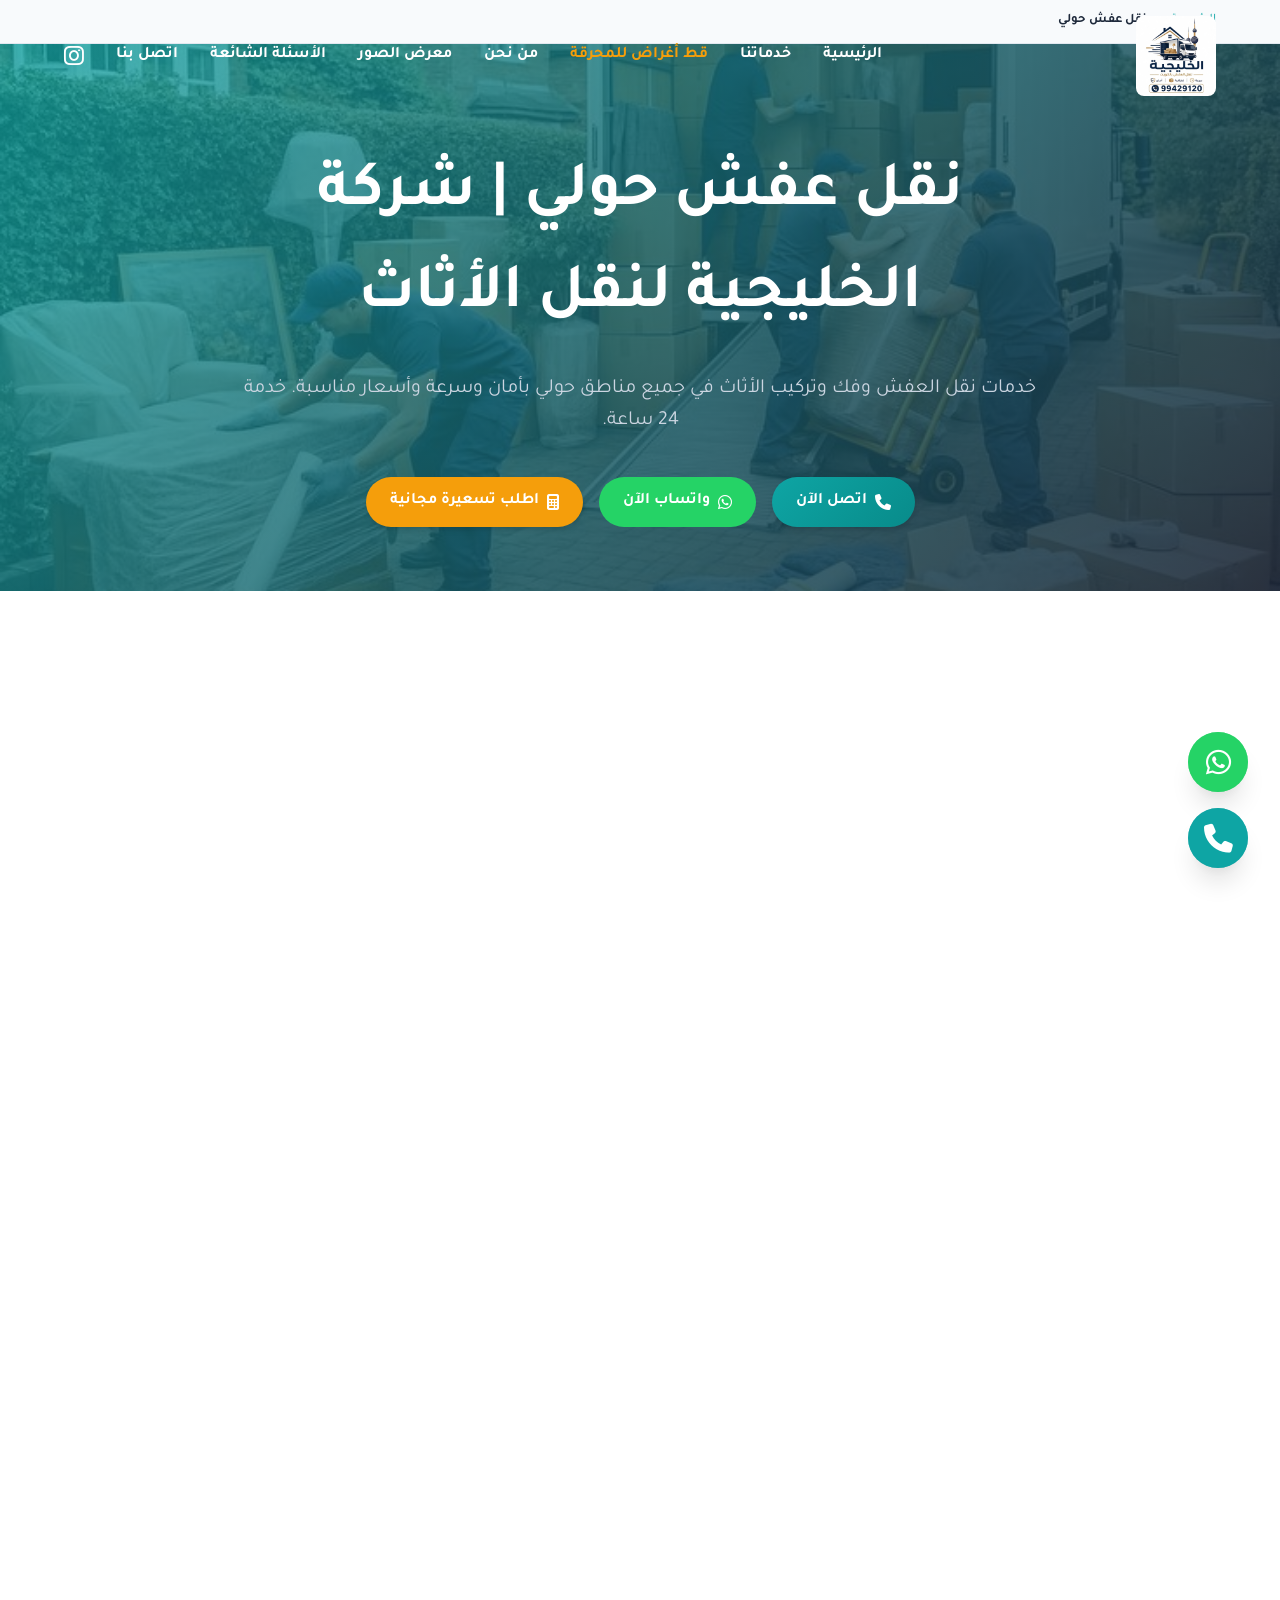
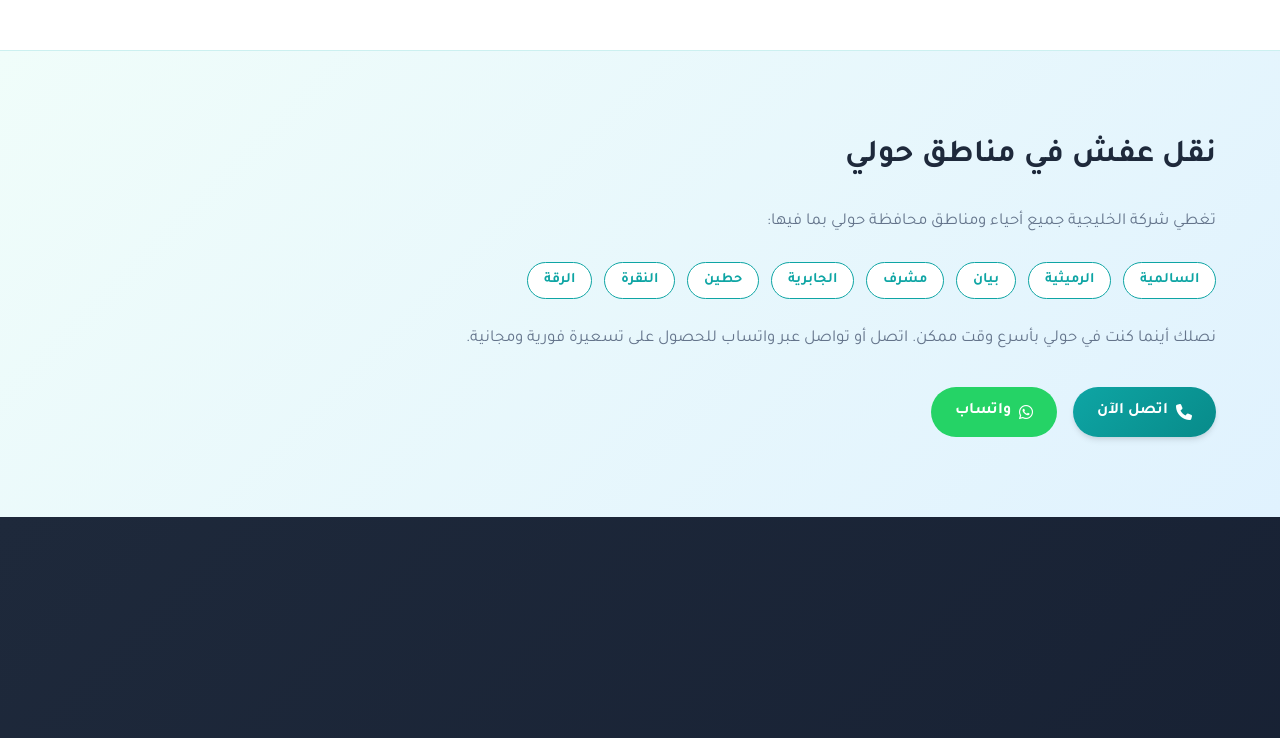
<file: naql-afsh-hawalli/index.html>
<!DOCTYPE html>
<html lang="ar" dir="rtl" itemscope itemtype="https://schema.org/WebPage">

<head>
    <!-- Google tag (gtag.js) -->
    <script async src="https://www.googletagmanager.com/gtag/js?id=AW-18206092847"></script>
    <script>
      window.dataLayer = window.dataLayer || [];
      function gtag(){dataLayer.push(arguments);}
      gtag('js', new Date());

      gtag('config', 'AW-18206092847');
      gtag('config', 'G-HC6BVFN8S9');
    </script>
    <meta charset="UTF-8">
    <meta name="viewport" content="width=device-width, initial-scale=1.0">

    <!-- Favicon -->
    <link rel="icon" type="image/svg+xml" href="../favicon.svg">
    <link rel="apple-touch-icon" href="../favicon.svg">
    <meta name="theme-color" content="#0EA5A4">

    <!-- SEO Meta Tags -->
    <title>نقل عفش حولي | شركة الخليجية لنقل الأثاث</title>
    <meta name="description" content="شركة الخليجية لنقل عفش حولي بالكويت. خدمة نقل الأثاث وفك وتركيب العفش وتغليف احترافي في جميع مناطق حولي بأسعار تنافسية. اتصل: 99429120">
    <meta name="keywords" content="نقل عفش حولي, شركة نقل عفش حولي, نقل أثاث حولي, نقل عفش السالمية, نقل عفش الرميثية, نقل عفش بيان">
    <link rel="canonical" href="https://www.alkhaleejiyah.com/naql-afsh-hawalli/"/>

    <!-- Open Graph -->
    <meta property="og:title" content="نقل عفش حولي | شركة الخليجية لنقل الأثاث بالكويت">
    <meta property="og:description" content="شركة الخليجية لنقل عفش حولي بالكويت. فك وتركيب وتغليف احترافي في السالمية والرميثية وبيان وجميع مناطق حولي.">
    <meta property="og:type" content="website">
    <meta property="og:url" content="https://www.alkhaleejiyah.com/naql-afsh-hawalli/">
    <meta property="og:image" content="https://www.alkhaleejiyah.com/Images/alkhaleejiyya-movers-kuwait-1.jpeg">

    <!-- Robots -->
    <meta name="robots" content="index, follow, max-snippet:-1, max-image-preview:large">

    <!-- Geo -->
    <meta name="geo.region" content="KW">
    <meta name="geo.placename" content="Hawalli, Kuwait">

    <!-- Breadcrumb Schema -->
    <script type="application/ld+json">
    {
      "@context": "https://schema.org",
      "@type": "BreadcrumbList",
      "itemListElement": [
        {"@type":"ListItem","position":1,"name":"الرئيسية","item":"https://www.alkhaleejiyah.com/"},
        {"@type":"ListItem","position":2,"name":"نقل عفش حولي","item":"https://www.alkhaleejiyah.com/naql-afsh-hawalli/"}
      ]
    }
    </script>

    <!-- Organization + MovingCompany Schema -->
    <script type="application/ld+json">
    {
      "@context": "https://schema.org",
      "@graph": [
        {
          "@type": "Organization",
          "@id": "https://www.alkhaleejiyah.com/#organization",
          "name": "الخليجية لنقل العفش بالكويت",
          "url": "https://www.alkhaleejiyah.com/",
          "telephone": "+96599429120",
          "sameAs": ["https://www.instagram.com/naqle_afshe_alkuet?igsh=bTlsajBocWFlcjFi"]
        },
        {
          "@type": "MovingCompany",
          "@id": "https://www.alkhaleejiyah.com/#localbusiness",
          "name": "الخليجية لنقل العفش بالكويت",
          "telephone": "+96599429120",
          "areaServed": {"@type": "City", "name": "Hawalli"}
        }
      ]
    }
    </script>

    <!-- Fonts & Icons -->
    <link rel="preconnect" href="https://fonts.googleapis.com">
    <link rel="preconnect" href="https://fonts.gstatic.com" crossorigin>
    <link href="https://fonts.googleapis.com/css2?family=Tajawal:wght@400;500;700;800&display=swap" rel="stylesheet">
    <link rel="stylesheet" href="https://cdnjs.cloudflare.com/ajax/libs/font-awesome/6.4.0/css/all.min.css" media="print" onload="this.media='all'">
    <noscript><link rel="stylesheet" href="https://cdnjs.cloudflare.com/ajax/libs/font-awesome/6.4.0/css/all.min.css"></noscript>
    <link rel="stylesheet" href="../style.css">

</head>

<body>

    <!-- Header -->
    <header id="header">
        <div class="container nav-container">
            <a href="../index.html" class="logo">
                <img src="../Images/logo.png" alt="الخليجية" class="site-logo">
            </a>
            <button class="mobile-menu-btn" id="mobileMenuBtn" aria-label="Toggle Navigation">
                <i class="fa-solid fa-bars"></i>
            </button>
            <nav class="nav-links" id="navLinks">
                <a href="../index.html">الرئيسية</a>
                <a href="../index.html#services">خدماتنا</a>
                <a href="../qat-aghrad-kuwait/index.html" style="color: var(--accent-color); font-weight:700;">قط أغراض للمحرقة</a>
                <a href="../index.html#about">من نحن</a>
                <a href="../index.html#gallery">معرض الصور</a>
                <a href="../index.html#faq">الأسئلة الشائعة</a>
                <a href="../index.html#contact">اتصل بنا</a>
                <a href="https://www.instagram.com/naqle_afshe_alkuet?igsh=bTlsajBocWFlcjFi" class="header-insta" target="_blank" rel="noopener noreferrer" aria-label="Instagram" style="display:flex; align-items:center; justify-content:center;"><i class="fa-brands fa-instagram" style="font-size: 1.4rem;"></i></a>
            </nav>
        </div>
    </header>

    <!-- Breadcrumb -->
    <nav class="breadcrumb" aria-label="مسار التنقل">
        <div class="container">
            <ol itemscope itemtype="https://schema.org/BreadcrumbList">
                <li itemprop="itemListElement" itemscope itemtype="https://schema.org/ListItem">
                    <a href="../index.html" itemprop="item"><span itemprop="name">الرئيسية</span></a>
                    <meta itemprop="position" content="1" />
                </li>
                <li itemprop="itemListElement" itemscope itemtype="https://schema.org/ListItem">
                    <span itemprop="name">نقل عفش حولي</span>
                    <meta itemprop="position" content="2" />
                </li>
            </ol>
        </div>
    </nav>

    <main>
    <!-- Hero Section -->
    <section id="home" class="hero sub-hero">
        <div class="floating-boxes" id="floatingBoxes">
            <div class="box" style="width:60px;height:60px;left:10%;animation-delay:0s;animation-duration:18s;"><i class="fa-solid fa-box" style="color:rgba(255,255,255,0.5);font-size:30px;display:flex;align-items:center;justify-content:center;height:100%;"></i></div>
            <div class="box" style="width:40px;height:40px;left:25%;animation-delay:2s;animation-duration:22s;"><i class="fa-solid fa-box" style="color:rgba(255,255,255,0.5);font-size:20px;display:flex;align-items:center;justify-content:center;height:100%;"></i></div>
            <div class="box" style="width:50px;height:50px;left:75%;animation-delay:1s;animation-duration:16s;"><i class="fa-solid fa-box" style="color:rgba(255,255,255,0.5);font-size:25px;display:flex;align-items:center;justify-content:center;height:100%;"></i></div>
        </div>
        <div class="container">
            <div class="hero-content">
                <h1>نقل عفش حولي | شركة الخليجية لنقل الأثاث</h1>
                <p>خدمات نقل العفش وفك وتركيب الأثاث في جميع مناطق حولي بأمان وسرعة وأسعار مناسبة. خدمة 24 ساعة.</p>
                <div class="hero-buttons">
                    <a href="tel:+96599429120" class="btn btn-primary"><i class="fa-solid fa-phone"></i> اتصل الآن</a>
                    <a href="https://wa.me/96599429120" class="btn btn-whatsapp"><i class="fa-brands fa-whatsapp"></i> واتساب الآن</a>
                    <a href="../index.html#contact" class="btn btn-accent"><i class="fa-solid fa-calculator"></i> اطلب تسعيرة مجانية</a>
                </div>
            </div>
        </div>
    </section>

    <!-- Services Section -->
    <section id="services" class="services">
        <div class="container">
            <div class="section-title">
                <h2>خدمات نقل العفش في حولي</h2>
                <p>نقدم باقة متكاملة من خدمات نقل العفش في محافظة حولي</p>
            </div>
            <div class="services-grid">
                <div class="service-card">
                    <i class="fa-solid fa-house service-icon"></i>
                    <h3>نقل عفش المنازل والشقق</h3>
                    <p>خدمة نقل عفش المنازل في حولي بالكامل مع الفك والتركيب والتغليف بأعلى معايير الأمان.</p>
                </div>
                <div class="service-card">
                    <i class="fa-solid fa-screwdriver-wrench service-icon"></i>
                    <h3>فك وتركيب أثاث ايكيا</h3>
                    <p>نجارون محترفون لفك وتركيب جميع أنواع الأثاث (ايكيا، محلي، أوروبي) بمهارة عالية.</p>
                </div>
                <div class="service-card">
                    <i class="fa-solid fa-box-open service-icon"></i>
                    <h3>تغليف العفش</h3>
                    <p>استخدام أفضل مواد التغليف لحماية الأثاث من الخدوش والكسور أثناء النقل.</p>
                </div>
                <div class="service-card">
                    <i class="fa-solid fa-briefcase service-icon"></i>
                    <h3>نقل أثاث المكاتب</h3>
                    <p>نقل أثاث الشركات والمكاتب في حولي بسرعة واحترافية لضمان عدم تعطل سير العمل.</p>
                </div>
                <div class="service-card">
                    <i class="fa-solid fa-tv service-icon"></i>
                    <h3>نقل الأجهزة الكهربائية</h3>
                    <p>طرق متخصصة في نقل الأجهزة الكهربائية والإلكترونية الحساسة بأمان تام.</p>
                </div>
                <div class="service-card">
                    <i class="fa-solid fa-headset service-icon"></i>
                    <h3>خدمة 24 ساعة</h3>
                    <p>متواجدون على مدار الساعة وطوال أيام الأسبوع لتلقي طلباتكم في حولي.</p>
                </div>
            </div>
        </div>
    </section>

    <!-- Local Section -->
    <section class="local-section">
        <div class="container">
            <h2>نقل عفش في مناطق حولي</h2>
            <p>
                تغطي شركة الخليجية جميع أحياء ومناطق محافظة حولي بما فيها:
            </p>
            <div class="local-areas-list">
                <span class="local-area-tag">السالمية</span>
                <span class="local-area-tag">الرميثية</span>
                <span class="local-area-tag">بيان</span>
                <span class="local-area-tag">مشرف</span>
                <span class="local-area-tag">الجابرية</span>
                <span class="local-area-tag">حطين</span>
                <span class="local-area-tag">النقرة</span>
                <span class="local-area-tag">الرقة</span>
            </div>
            <p>
                نصلك أينما كنت في حولي بأسرع وقت ممكن.
                اتصل أو تواصل عبر واتساب للحصول على تسعيرة فورية ومجانية.
            </p>
            <div style="margin-top:2rem; display:flex; gap:1rem; flex-wrap:wrap;">
                <a href="tel:+96599429120" class="btn btn-primary"><i class="fa-solid fa-phone"></i> اتصل الآن</a>
                <a href="https://wa.me/96599429120" class="btn btn-whatsapp"><i class="fa-brands fa-whatsapp"></i> واتساب</a>
            </div>
        </div>
    </section>

    <!-- Why Us -->
    <section class="why-us">
        <div class="container">
            <div class="section-title">
                <h2>لماذا تختار الخليجية لنقل عفش حولي؟</h2>
                <p>نسعى دائماً لتقديم الأفضل لعملائنا الكرام في حولي</p>
            </div>
            <div class="features-grid">
                <div class="feature-box">
                    <i class="fa-solid fa-money-bill-wave"></i>
                    <h3>أسعار مناسبة</h3>
                    <p>أفضل الأسعار التنافسية في حولي مع الحفاظ على جودة الخدمة.</p>
                </div>
                <div class="feature-box">
                    <i class="fa-solid fa-users-gear"></i>
                    <h3>عمالة محترفة</h3>
                    <p>فريق عمل مدرب وذو كفاءة عالية في التعامل مع كافة أنواع الأثاث.</p>
                </div>
                <div class="feature-box">
                    <i class="fa-solid fa-shield-halved"></i>
                    <h3>ضمان سلامة العفش</h3>
                    <p>ضمان شامل على جميع المنقولات ضد أي أضرار قد تحدث أثناء النقل.</p>
                </div>
                <div class="feature-box">
                    <i class="fa-solid fa-gauge-high"></i>
                    <h3>سرعة التنفيذ</h3>
                    <p>إنجاز مهمة النقل في أسرع وقت ممكن لتوفير وقت وجهد العميل.</p>
                </div>
                <div class="feature-box">
                    <i class="fa-solid fa-headset"></i>
                    <h3>خدمة 24 ساعة</h3>
                    <p>متواجدون على مدار الساعة وطوال أيام الأسبوع لتلقي اتصالاتكم.</p>
                </div>
                <div class="feature-box">
                    <i class="fa-solid fa-truck"></i>
                    <h3>سيارات مجهزة</h3>
                    <p>أسطول حديث من سيارات النقل المغلقة المخصصة لنقل العفش.</p>
                </div>
            </div>
        </div>
    </section>

    <!-- Related Pages -->
    <section class="areas">
        <div class="container">
            <div class="section-title">
                <h2>خدماتنا في باقي محافظات الكويت</h2>
                <p>نغطي جميع محافظات الكويت الست</p>
            </div>
            <div class="areas-grid">
                <a href="../naql-afsh-ahmadi/index.html" class="area-card"><i class="fa-solid fa-location-dot"></i> نقل عفش الأحمدي</a>
                <a href="../naql-afsh-farwaniya/index.html" class="area-card"><i class="fa-solid fa-location-dot"></i> نقل عفش الفروانية</a>
                <a href="../naql-afsh-jahra/index.html" class="area-card"><i class="fa-solid fa-location-dot"></i> نقل عفش الجهراء</a>
                <a href="../naql-afsh-mubarak-alkabeer/index.html" class="area-card"><i class="fa-solid fa-location-dot"></i> نقل عفش مبارك الكبير</a>
                <a href="../fak-tarkib-ikea-kuwait/index.html" class="area-card"><i class="fa-solid fa-screwdriver-wrench"></i> فك وتركيب ايكيا</a>
                <a href="../taghlif-afsh-kuwait/index.html" class="area-card"><i class="fa-solid fa-box-open"></i> تغليف العفش</a>
                <a href="../qat-aghrad-kuwait/index.html" class="area-card"><i class="fa-solid fa-dumpster"></i> قط أغراض للمحرقة</a>
            </div>
        </div>
    </section>
    </main>

    <!-- Footer -->
    <footer>
        <div class="container">
            <div class="footer-grid">
                <div class="footer-col">
                    <div class="footer-logo">
                        <img src="../Images/logo.png" alt="الخليجية" class="site-logo-footer">
                    </div>
                    <p>شركة الخليجية لنقل العفش وقط الأغراض للمحرقة بالكويت، نقدم خدمات احترافية في نقل وتغليف وفك وتركيب الأثاث في حولي وجميع مناطق الكويت.</p>
                    <div class="social-links">
                        <a href="https://www.instagram.com/naqle_afshe_alkuet?igsh=bTlsajBocWFlcjFi" aria-label="Instagram" rel="noopener noreferrer" target="_blank"><i class="fa-brands fa-instagram"></i></a>
                        <a href="https://wa.me/96599429120" aria-label="WhatsApp" rel="noopener noreferrer" target="_blank"><i class="fa-brands fa-whatsapp"></i></a>
                    </div>
                </div>
                <div class="footer-col">
                    <h3>روابط سريعة</h3>
                    <ul class="footer-links">
                        <li><a href="../index.html">الرئيسية</a></li>
                        <li><a href="../index.html#services">خدماتنا</a></li>
                        <li><a href="../qat-aghrad-kuwait/index.html">قط أغراض للمحرقة</a></li>
                        <li><a href="../index.html#about">من نحن</a></li>
                        <li><a href="../index.html#gallery">معرض الصور</a></li>
                        <li><a href="../index.html#faq">الأسئلة الشائعة</a></li>
                    </ul>
                </div>
                <div class="footer-col">
                    <h3>صفحات المحافظات</h3>
                    <ul class="footer-links">
                        <li><a href="../naql-afsh-hawalli/index.html">نقل عفش حولي</a></li>
                        <li><a href="../naql-afsh-ahmadi/index.html">نقل عفش الأحمدي</a></li>
                        <li><a href="../naql-afsh-farwaniya/index.html">نقل عفش الفروانية</a></li>
                        <li><a href="../naql-afsh-jahra/index.html">نقل عفش الجهراء</a></li>
                        <li><a href="../naql-afsh-mubarak-alkabeer/index.html">نقل عفش مبارك الكبير</a></li>
                    </ul>
                </div>
            </div>
            <div class="footer-bottom">
                <p>&copy; 2026 شركة الخليجية لنقل العفش وقط الأغراض بالكويت. جميع الحقوق محفوظة.</p>
            </div>
        </div>
    </footer>

    <!-- Floating Actions -->
    <div class="floating-actions">
        <a href="https://wa.me/96599429120" class="floating-btn float-whatsapp" target="_blank" aria-label="تواصل عبر الواتساب">
            <i class="fa-brands fa-whatsapp"></i>
        </a>
        <a href="tel:+96599429120" class="floating-btn float-call" aria-label="اتصل بنا">
            <i class="fa-solid fa-phone"></i>
        </a>
    </div>

    <button class="back-to-top" id="backToTop" aria-label="العودة للأعلى" style="border:none;cursor:pointer;">
        <i class="fa-solid fa-arrow-up"></i>
    </button>

    <script src="../script.js" defer></script>
</body>
</html>
</file>
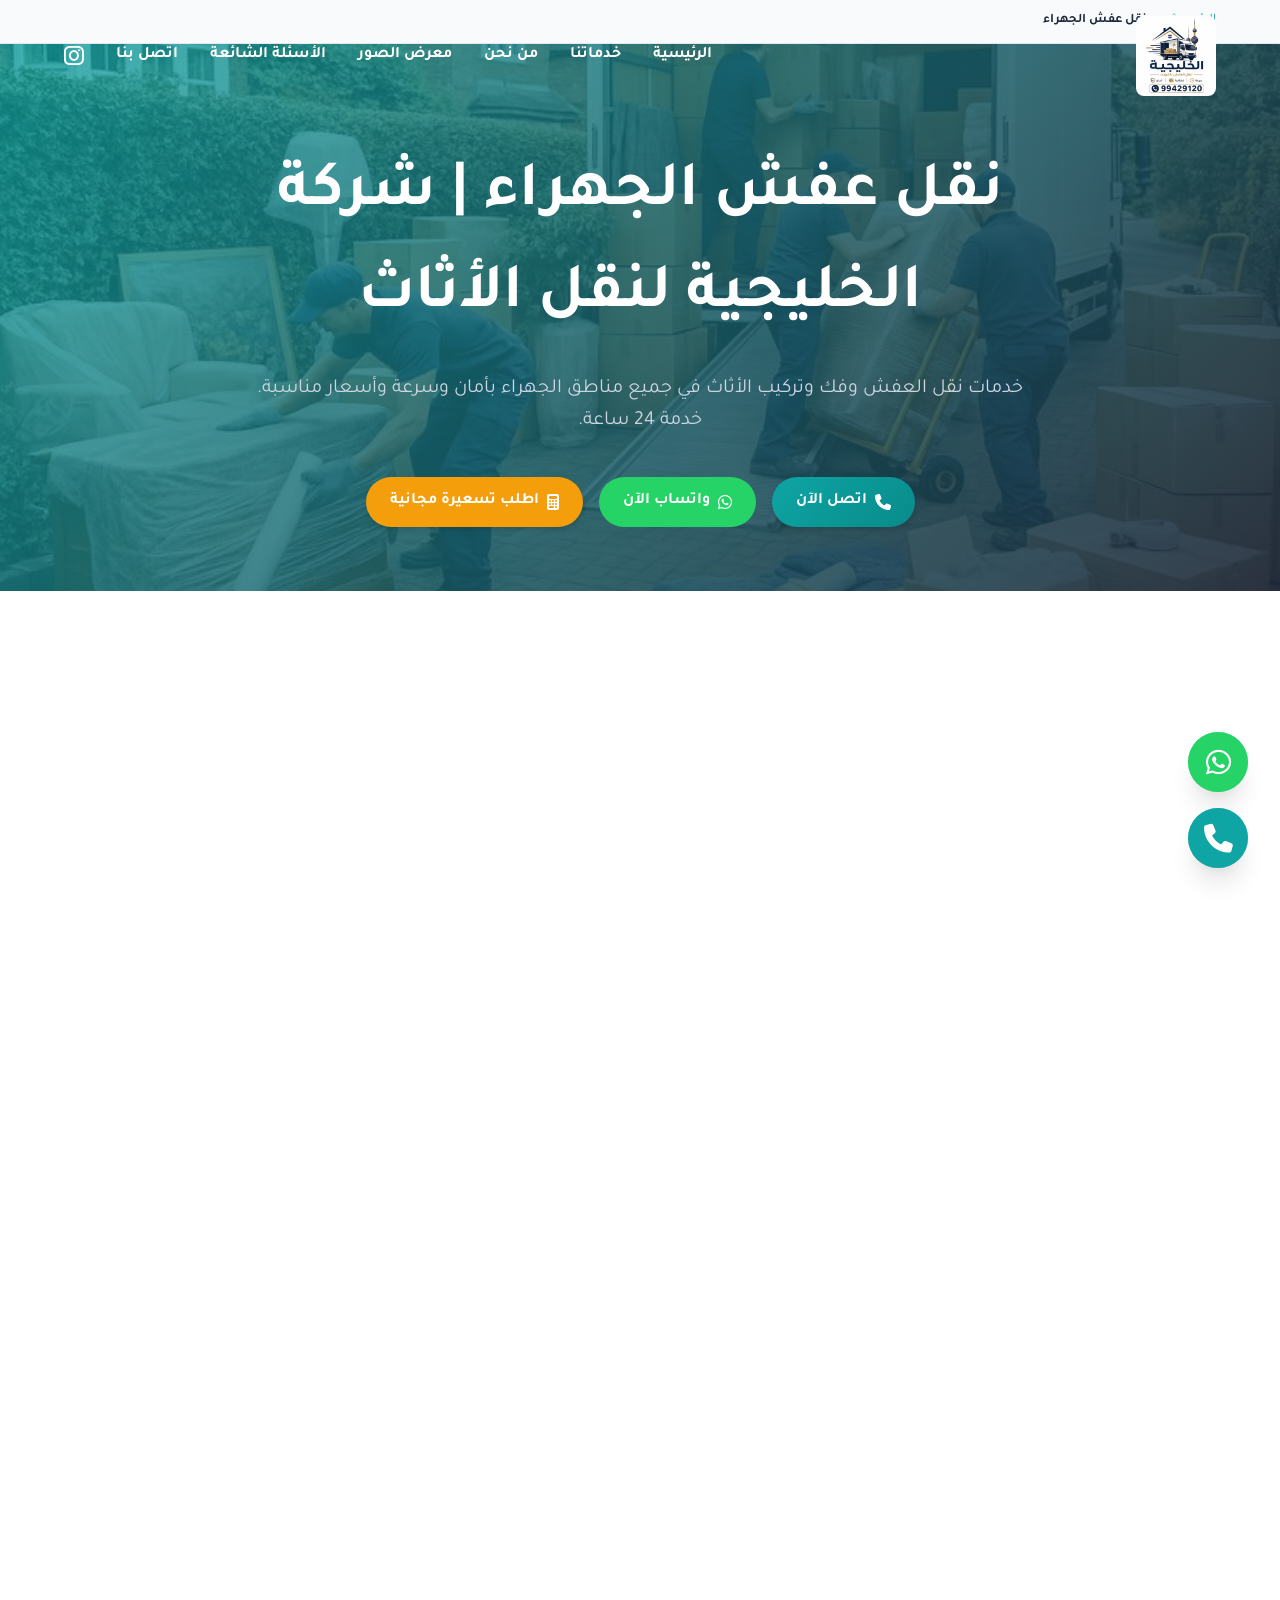
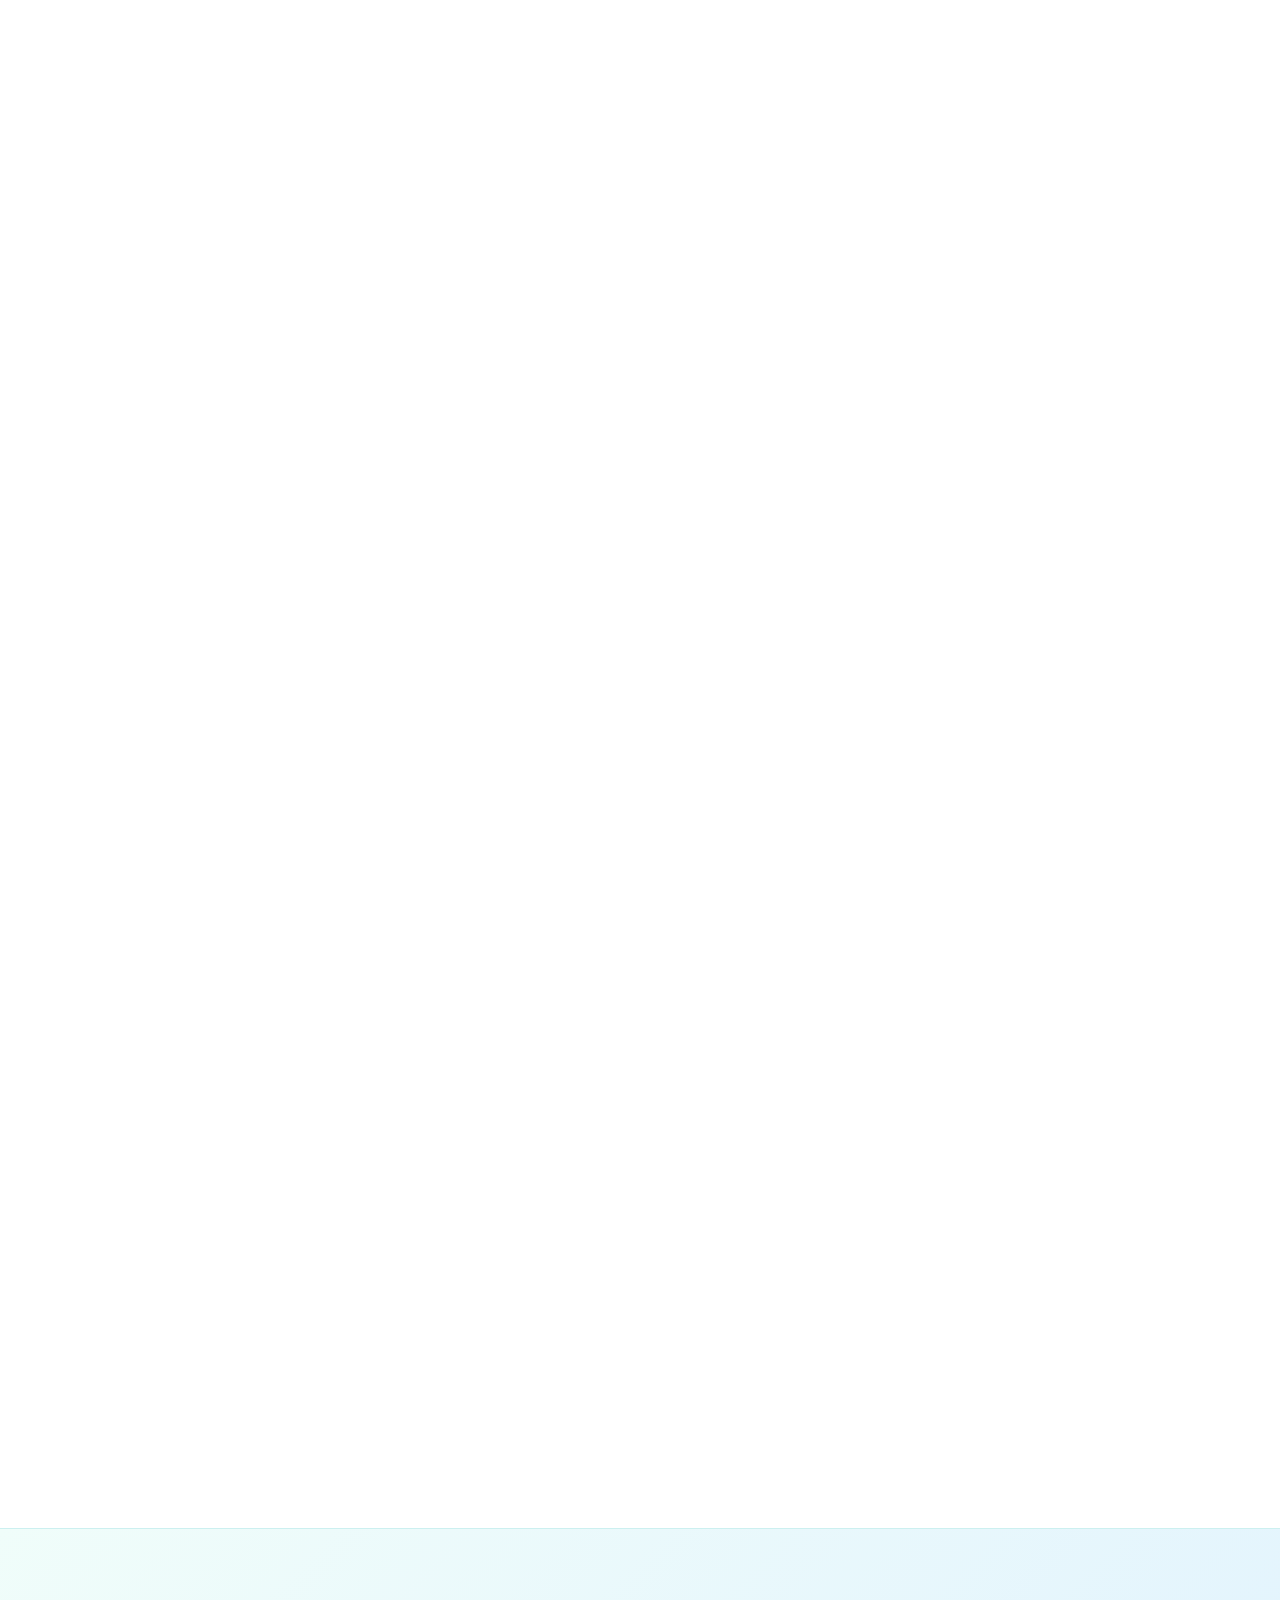
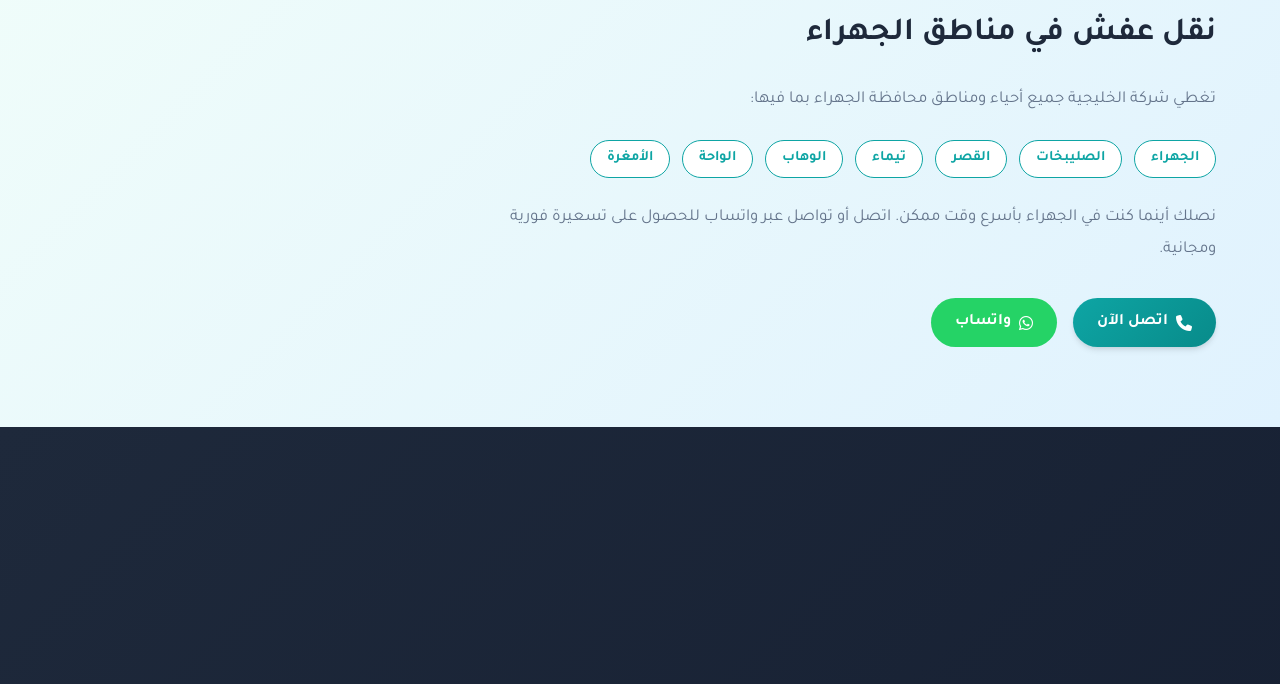
<file: naql-afsh-jahra/index.html>
<!DOCTYPE html>
<html lang="ar" dir="rtl" itemscope itemtype="https://schema.org/WebPage">

<head>
    <!-- Google tag (gtag.js) -->
    <script async src="https://www.googletagmanager.com/gtag/js?id=AW-18206092847"></script>
    <script>
      window.dataLayer = window.dataLayer || [];
      function gtag(){dataLayer.push(arguments);}
      gtag('js', new Date());

      gtag('config', 'AW-18206092847');
      gtag('config', 'G-HC6BVFN8S9');
    </script>
    <meta charset="UTF-8">
    <meta name="viewport" content="width=device-width, initial-scale=1.0">
    <link rel="icon" type="image/svg+xml" href="../favicon.svg">
    <link rel="apple-touch-icon" href="../favicon.svg">
    <meta name="theme-color" content="#0EA5A4">

    <title>نقل عفش الجهراء | شركة الخليجية لنقل الأثاث</title>
    <meta name="description" content="شركة الخليجية لنقل عفش الجهراء بالكويت. خدمة نقل الأثاث وفك وتركيب العفش وتغليف احترافي في جميع مناطق الجهراء بأسعار تنافسية. اتصل: 99429120">
    <meta name="keywords" content="نقل عفش الجهراء, شركة نقل عفش الجهراء, نقل أثاث الجهراء, نقل عفش الصليبخات, نقل عفش القصر">
    <link rel="canonical" href="https://www.alkhaleejiyah.com/naql-afsh-jahra/"/>

    <meta property="og:title" content="نقل عفش الجهراء | شركة الخليجية لنقل الأثاث بالكويت">
    <meta property="og:description" content="شركة الخليجية لنقل عفش الجهراء بالكويت. فك وتركيب وتغليف احترافي في الصليبخات والقصر وتيماء وجميع مناطق الجهراء.">
    <meta property="og:type" content="website">
    <meta property="og:url" content="https://www.alkhaleejiyah.com/naql-afsh-jahra/">
    <meta property="og:image" content="https://www.alkhaleejiyah.com/Images/alkhaleejiyya-movers-kuwait-1.jpeg">
    <meta name="robots" content="index, follow, max-snippet:-1, max-image-preview:large">
    <meta name="geo.region" content="KW">
    <meta name="geo.placename" content="Jahra, Kuwait">

    <script type="application/ld+json">
    {
      "@context": "https://schema.org",
      "@type": "BreadcrumbList",
      "itemListElement": [
        {"@type":"ListItem","position":1,"name":"الرئيسية","item":"https://www.alkhaleejiyah.com/"},
        {"@type":"ListItem","position":2,"name":"نقل عفش الجهراء","item":"https://www.alkhaleejiyah.com/naql-afsh-jahra/"},
        {
          "@type": "Service",
          "name": "نقل عفش الجهراء",
          "serviceType": "نقل عفش الجهراء",
          "provider": {"@id": "https://www.alkhaleejiyah.com/#localbusiness"},
          "areaServed": "KW",
          "description": "خدمة نقل العفش وفك وتركيب وتغليف الأثاث في محافظة الجهراء بأعلى معايير الأمان."
        }
      ]
    }
    </script>
    <script type="application/ld+json">
    {
      "@context": "https://schema.org",
      "@graph": [
        {"@type":"Organization","@id":"https://www.alkhaleejiyah.com/#organization","name":"الخليجية لنقل العفش بالكويت","url":"https://www.alkhaleejiyah.com/","telephone":"+96599429120"},
        {"@type":"MovingCompany","@id":"https://www.alkhaleejiyah.com/#localbusiness","name":"الخليجية لنقل العفش بالكويت","telephone":"+96599429120","areaServed":{"@type":"City","name":"Jahra"}},
        {
          "@type": "Service",
          "name": "نقل عفش الجهراء",
          "serviceType": "نقل عفش الجهراء",
          "provider": {"@id": "https://www.alkhaleejiyah.com/#localbusiness"},
          "areaServed": "KW",
          "description": "خدمة نقل العفش وفك وتركيب وتغليف الأثاث في محافظة الجهراء بأعلى معايير الأمان."
        }
      ]
    }
    </script>

    <link rel="preconnect" href="https://fonts.googleapis.com">
    <link rel="preconnect" href="https://fonts.gstatic.com" crossorigin>
    <link href="https://fonts.googleapis.com/css2?family=Tajawal:wght@400;500;700;800&display=swap" rel="stylesheet">
    <link rel="stylesheet" href="https://cdnjs.cloudflare.com/ajax/libs/font-awesome/6.4.0/css/all.min.css" media="print" onload="this.media='all'">
    <noscript><link rel="stylesheet" href="https://cdnjs.cloudflare.com/ajax/libs/font-awesome/6.4.0/css/all.min.css"></noscript>
    <link rel="stylesheet" href="../style.css">
</head>

<body>
    <header id="header">
        <div class="container nav-container">
            <a href="../index.html" class="logo">
                <img src="../Images/logo.png" alt="الخليجية" class="site-logo" width="200" height="80">
            </a>
            <button class="mobile-menu-btn" id="mobileMenuBtn" aria-label="Toggle Navigation"><i class="fa-solid fa-bars"></i></button>
            <nav class="nav-links" id="navLinks">
                <a href="../index.html">الرئيسية</a>
                <a href="../index.html#services">خدماتنا</a>
                <a href="../index.html#about">من نحن</a>
                <a href="../index.html#gallery">معرض الصور</a>
                <a href="../index.html#faq">الأسئلة الشائعة</a>
                <a href="../index.html#contact">اتصل بنا</a>
                <a href="https://www.instagram.com/naqle_afshe_alkuet?igsh=bTlsajBocWFlcjFi" class="header-insta" target="_blank" rel="noopener noreferrer" aria-label="Instagram" style="display:flex; align-items:center; justify-content:center;"><i class="fa-brands fa-instagram" style="font-size: 1.4rem;"></i></a>
            </nav>
        </div>
    </header>

    <nav class="breadcrumb" aria-label="مسار التنقل">
        <div class="container">
            <ol itemscope itemtype="https://schema.org/BreadcrumbList">
                <li itemprop="itemListElement" itemscope itemtype="https://schema.org/ListItem">
                    <a href="../index.html" itemprop="item"><span itemprop="name">الرئيسية</span></a>
                    <meta itemprop="position" content="1" />
                </li>
                <li itemprop="itemListElement" itemscope itemtype="https://schema.org/ListItem">
                    <span itemprop="name">نقل عفش الجهراء</span>
                    <meta itemprop="position" content="2" />
                </li>
            </ol>
        </div>
    </nav>

    <main>
    <section id="home" class="hero sub-hero">
        <div class="floating-boxes">
            <div class="box" style="width:60px;height:60px;left:10%;animation-delay:0s;animation-duration:18s;"><i class="fa-solid fa-box" style="color:rgba(255,255,255,0.5);font-size:30px;display:flex;align-items:center;justify-content:center;height:100%;"></i></div>
            <div class="box" style="width:40px;height:40px;left:75%;animation-delay:1s;animation-duration:16s;"><i class="fa-solid fa-box" style="color:rgba(255,255,255,0.5);font-size:20px;display:flex;align-items:center;justify-content:center;height:100%;"></i></div>
        </div>
        <div class="container">
            <div class="hero-content">
                <h1>نقل عفش الجهراء | شركة الخليجية لنقل الأثاث</h1>
                <p>خدمات نقل العفش وفك وتركيب الأثاث في جميع مناطق الجهراء بأمان وسرعة وأسعار مناسبة. خدمة 24 ساعة.</p>
                <div class="hero-buttons">
                    <a href="tel:+96599429120" class="btn btn-primary"><i class="fa-solid fa-phone"></i> اتصل الآن</a>
                    <a href="https://wa.me/96599429120" class="btn btn-whatsapp"><i class="fa-brands fa-whatsapp"></i> واتساب الآن</a>
                    <a href="../index.html#contact" class="btn btn-accent"><i class="fa-solid fa-calculator"></i> اطلب تسعيرة مجانية</a>
                </div>
            </div>
        </div>
    </section>

    <section id="services" class="services">
        <div class="container">
            <div class="section-title">
                <h2>خدمات نقل العفش في الجهراء</h2>
                <p>نقدم باقة متكاملة من خدمات نقل العفش في محافظة الجهراء</p>
            </div>
            <div class="services-grid">
                <div class="service-card"><i class="fa-solid fa-house service-icon"></i><h3>نقل عفش المنازل والشقق</h3><p>خدمة نقل عفش المنازل في الجهراء بالكامل مع الفك والتركيب والتغليف.</p></div>
                <div class="service-card"><i class="fa-solid fa-screwdriver-wrench service-icon"></i><h3>فك وتركيب أثاث ايكيا</h3><p>نجارون محترفون لفك وتركيب جميع أنواع الأثاث بمهارة عالية.</p></div>
                <div class="service-card"><i class="fa-solid fa-box-open service-icon"></i><h3>تغليف العفش</h3><p>أفضل مواد التغليف لحماية الأثاث من الخدوش والكسور أثناء النقل.</p></div>
                <div class="service-card"><i class="fa-solid fa-briefcase service-icon"></i><h3>نقل أثاث المكاتب</h3><p>نقل أثاث الشركات والمكاتب في الجهراء بسرعة واحترافية.</p></div>
                <div class="service-card"><i class="fa-solid fa-weight-hanging service-icon"></i><h3>نقل الأثاث الثقيل</h3><p>أوناش ومعدات لرفع وتنزيل القطع الثقيلة بأمان تام.</p></div>
                <div class="service-card"><i class="fa-solid fa-headset service-icon"></i><h3>خدمة 24 ساعة</h3><p>متواجدون على مدار الساعة لتلقي طلباتكم في الجهراء.</p></div>
            </div>
        </div>
    </section>

    <section class="local-section">
        <div class="container">
            <h2>نقل عفش في مناطق الجهراء</h2>
            <p>تغطي شركة الخليجية جميع أحياء ومناطق محافظة الجهراء بما فيها:</p>
            <div class="local-areas-list">
                <span class="local-area-tag">الجهراء</span>
                <span class="local-area-tag">الصليبخات</span>
                <span class="local-area-tag">القصر</span>
                <span class="local-area-tag">تيماء</span>
                <span class="local-area-tag">الوهاب</span>
                <span class="local-area-tag">الواحة</span>
                <span class="local-area-tag">الأمغرة</span>
            </div>
            <p>نصلك أينما كنت في الجهراء بأسرع وقت ممكن. اتصل أو تواصل عبر واتساب للحصول على تسعيرة فورية ومجانية.</p>
            <div style="margin-top:2rem;display:flex;gap:1rem;flex-wrap:wrap;">
                <a href="tel:+96599429120" class="btn btn-primary"><i class="fa-solid fa-phone"></i> اتصل الآن</a>
                <a href="https://wa.me/96599429120" class="btn btn-whatsapp"><i class="fa-brands fa-whatsapp"></i> واتساب</a>
            </div>
        </div>
    </section>

    <section class="why-us">
        <div class="container">
            <div class="section-title"><h2>لماذا تختار الخليجية لنقل عفش الجهراء؟</h2><p>نسعى دائماً لتقديم الأفضل لعملائنا في الجهراء</p></div>
            <div class="features-grid">
                <div class="feature-box"><i class="fa-solid fa-money-bill-wave"></i><h3>أسعار مناسبة</h3><p>أفضل الأسعار التنافسية في الجهراء.</p></div>
                <div class="feature-box"><i class="fa-solid fa-users-gear"></i><h3>عمالة محترفة</h3><p>فريق عمل مدرب وذو كفاءة عالية.</p></div>
                <div class="feature-box"><i class="fa-solid fa-shield-halved"></i><h3>ضمان سلامة العفش</h3><p>ضمان شامل على جميع المنقولات.</p></div>
                <div class="feature-box"><i class="fa-solid fa-gauge-high"></i><h3>سرعة التنفيذ</h3><p>إنجاز مهمة النقل في أسرع وقت ممكن.</p></div>
                <div class="feature-box"><i class="fa-solid fa-headset"></i><h3>خدمة 24 ساعة</h3><p>متواجدون على مدار الساعة.</p></div>
                <div class="feature-box"><i class="fa-solid fa-truck"></i><h3>سيارات مجهزة</h3><p>أسطول حديث من سيارات النقل المغلقة.</p></div>
            </div>
        </div>
    </section>

    <section class="areas">
        <div class="container">
            <div class="section-title"><h2>خدماتنا في باقي محافظات الكويت</h2><p>نغطي جميع محافظات الكويت الست</p></div>
            <div class="areas-grid">
                <a href="../naql-afsh-hawalli/index.html" class="area-card"><i class="fa-solid fa-location-dot"></i> نقل عفش حولي</a>
                <a href="../naql-afsh-ahmadi/index.html" class="area-card"><i class="fa-solid fa-location-dot"></i> نقل عفش الأحمدي</a>
                <a href="../naql-afsh-farwaniya/index.html" class="area-card"><i class="fa-solid fa-location-dot"></i> نقل عفش الفروانية</a>
                <a href="../naql-afsh-mubarak-alkabeer/index.html" class="area-card"><i class="fa-solid fa-location-dot"></i> نقل عفش مبارك الكبير</a>
                <a href="../fak-tarkib-ikea-kuwait/index.html" class="area-card"><i class="fa-solid fa-screwdriver-wrench"></i> فك وتركيب ايكيا</a>
                <a href="../taghlif-afsh-kuwait/index.html" class="area-card"><i class="fa-solid fa-box-open"></i> تغليف العفش</a>
            </div>
        </div>
    </section>
    </main>

    <footer>
        <div class="container">
            <div class="footer-grid">
                <div class="footer-col">
                    <div class="footer-logo">
                        <img src="../Images/logo.png" alt="الخليجية" class="site-logo-footer" width="275" height="110" loading="lazy">
                    </div>
                    <p>شركة الخليجية لنقل العفش بالكويت، نقدم خدمات احترافية في نقل وتغليف وفك وتركيب الأثاث في الجهراء وجميع مناطق الكويت.</p>
                    <div class="social-links">
                        <a href="https://www.instagram.com/naqle_afshe_alkuet?igsh=bTlsajBocWFlcjFi" aria-label="Instagram" rel="noopener noreferrer" target="_blank"><i class="fa-brands fa-instagram"></i></a>
                        <a href="https://wa.me/96599429120" aria-label="WhatsApp" rel="noopener noreferrer" target="_blank"><i class="fa-brands fa-whatsapp"></i></a>
                    </div>
                </div>
                <div class="footer-col">
                    <h3>روابط سريعة</h3>
                    <ul class="footer-links">
                        <li><a href="../index.html">الرئيسية</a></li>
                        <li><a href="../index.html#services">خدماتنا</a></li>
                        <li><a href="../index.html#about">من نحن</a></li>
                        <li><a href="../index.html#gallery">معرض الصور</a></li>
                        <li><a href="../index.html#faq">الأسئلة الشائعة</a></li>
                    </ul>
                </div>
                <div class="footer-col">
                    <h3>صفحات المحافظات</h3>
                    <ul class="footer-links">
                        <li><a href="../naql-afsh-hawalli/index.html">نقل عفش حولي</a></li>
                        <li><a href="../naql-afsh-ahmadi/index.html">نقل عفش الأحمدي</a></li>
                        <li><a href="../naql-afsh-farwaniya/index.html">نقل عفش الفروانية</a></li>
                        <li><a href="../naql-afsh-jahra/index.html">نقل عفش الجهراء</a></li>
                        <li><a href="../naql-afsh-mubarak-alkabeer/index.html">نقل عفش مبارك الكبير</a></li>
                    </ul>
                </div>
            </div>
            <div class="footer-bottom"><p>&copy; 2026 شركة الخليجية لنقل العفش بالكويت. جميع الحقوق محفوظة.</p></div>
        </div>
    </footer>

    <div class="floating-actions">
        <a href="https://wa.me/96599429120" class="floating-btn float-whatsapp" target="_blank" aria-label="تواصل عبر الواتساب"><i class="fa-brands fa-whatsapp"></i></a>
        <a href="tel:+96599429120" class="floating-btn float-call" aria-label="اتصل بنا"><i class="fa-solid fa-phone"></i></a>
    </div>
    <button class="back-to-top" id="backToTop" aria-label="العودة للأعلى" style="border:none;cursor:pointer;"><i class="fa-solid fa-arrow-up"></i></button>
    <script src="../script.js" defer></script>
</body>
</html>
</file>
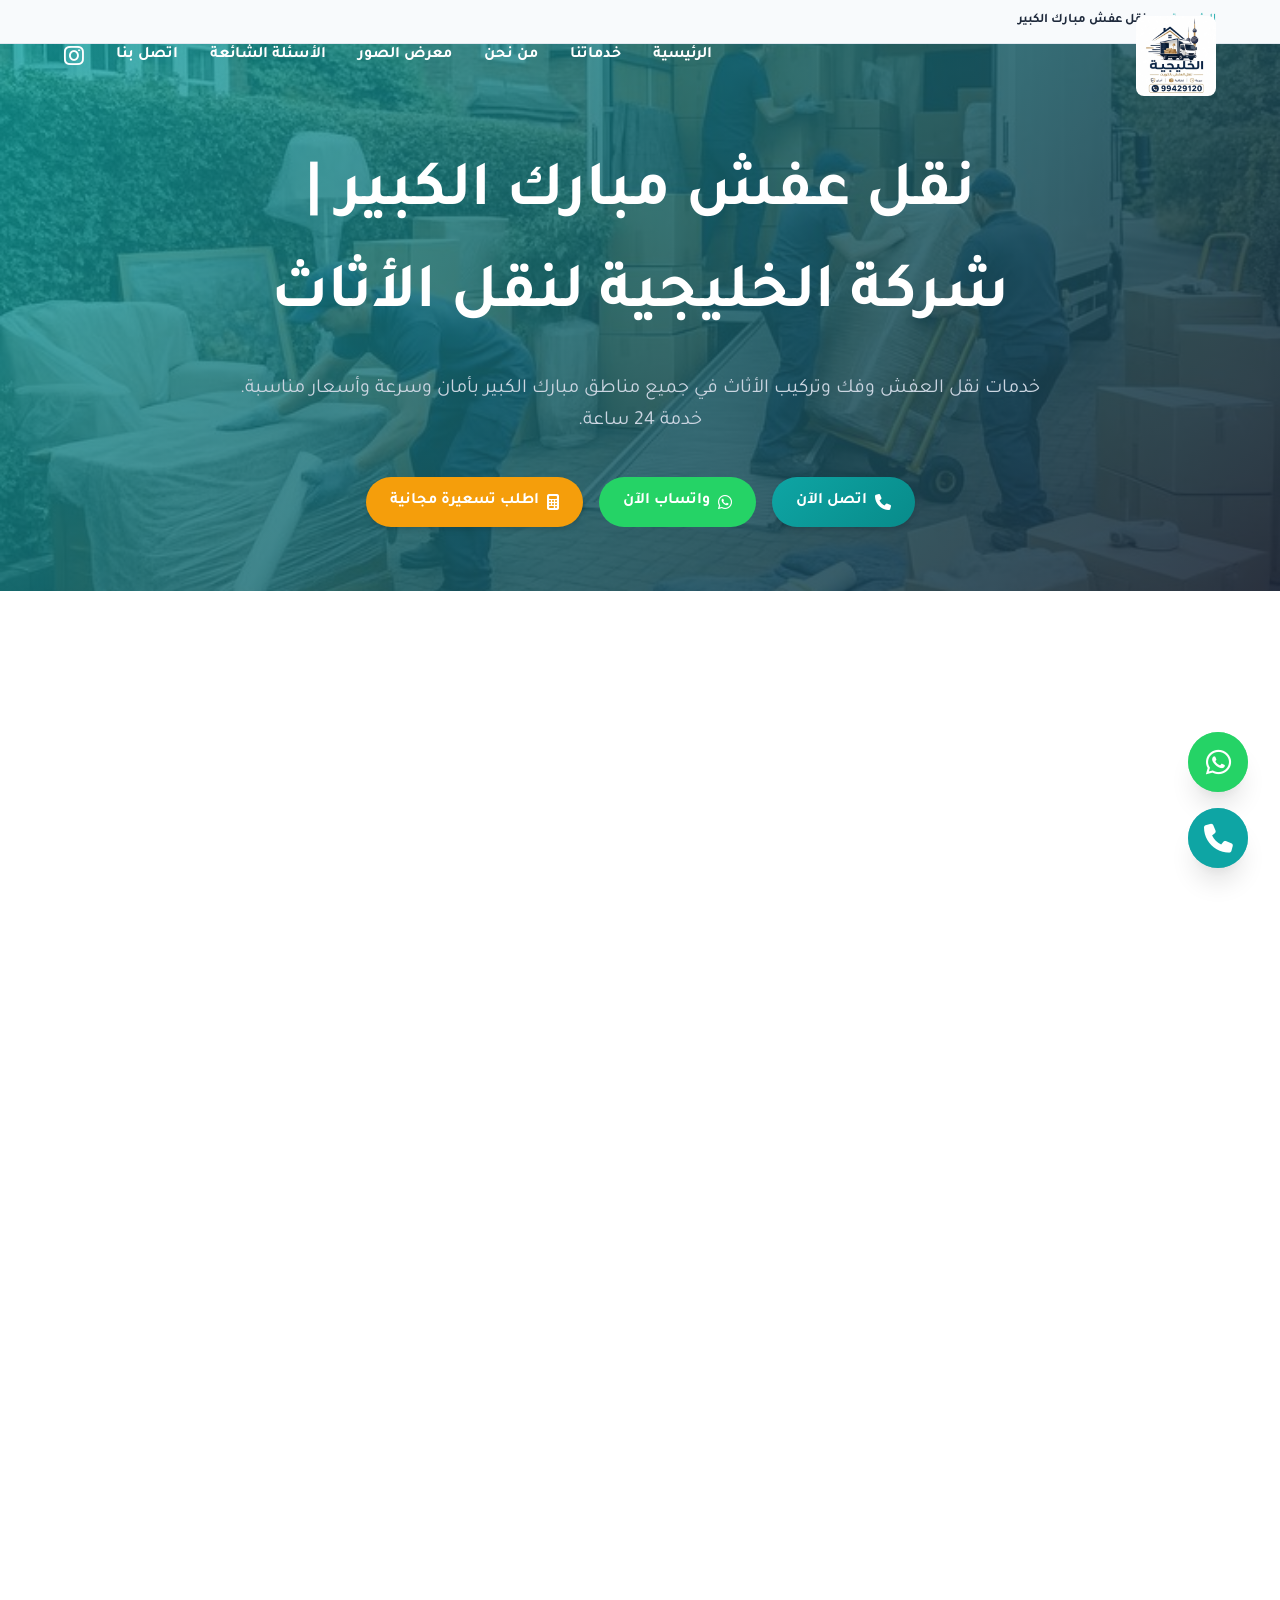
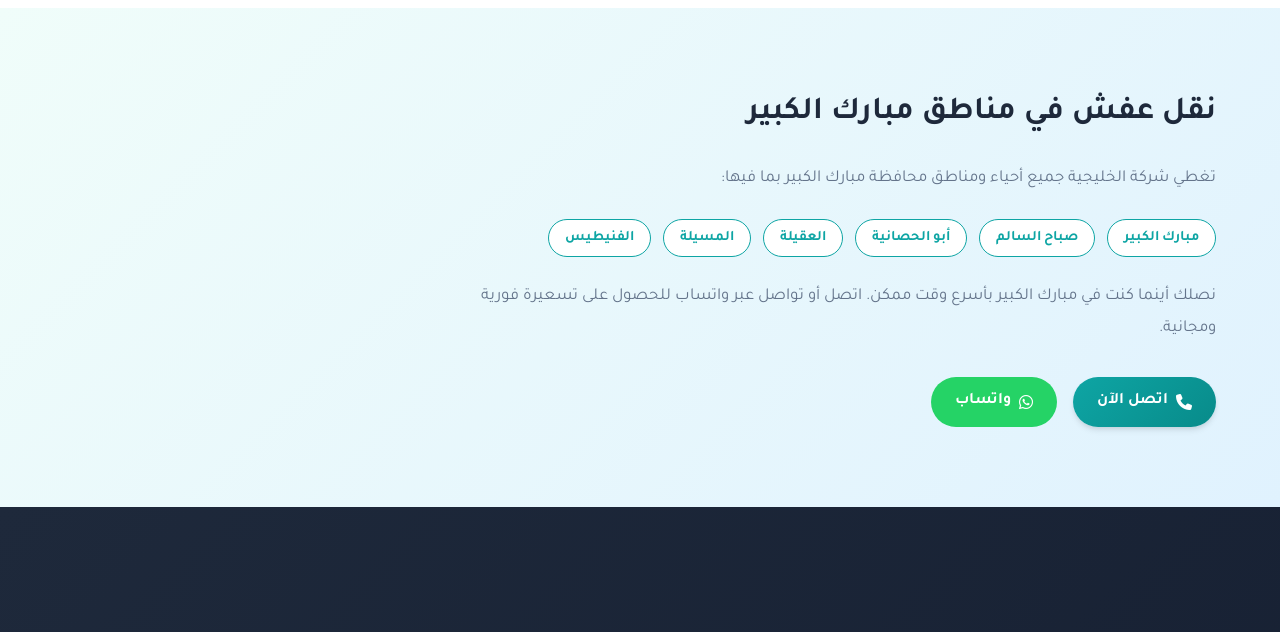
<file: naql-afsh-mubarak-alkabeer/index.html>
<!DOCTYPE html>
<html lang="ar" dir="rtl" itemscope itemtype="https://schema.org/WebPage">

<head>
    <!-- Google tag (gtag.js) -->
    <script async src="https://www.googletagmanager.com/gtag/js?id=AW-18206092847"></script>
    <script>
      window.dataLayer = window.dataLayer || [];
      function gtag(){dataLayer.push(arguments);}
      gtag('js', new Date());

      gtag('config', 'AW-18206092847');
      gtag('config', 'G-HC6BVFN8S9');
    </script>
    <meta charset="UTF-8">
    <meta name="viewport" content="width=device-width, initial-scale=1.0">
    <link rel="icon" type="image/svg+xml" href="../favicon.svg">
    <link rel="apple-touch-icon" href="../favicon.svg">
    <meta name="theme-color" content="#0EA5A4">

    <title>نقل عفش مبارك الكبير | شركة الخليجية لنقل الأثاث</title>
    <meta name="description" content="شركة الخليجية لنقل عفش مبارك الكبير بالكويت. خدمة نقل الأثاث وفك وتركيب العفش وتغليف احترافي في جميع مناطق مبارك الكبير بأسعار تنافسية. اتصل: 99429120">
    <meta name="keywords" content="نقل عفش مبارك الكبير, شركة نقل عفش مبارك الكبير, نقل أثاث مبارك الكبير, نقل عفش صباح السالم, نقل عفش أبو الحصانية">
    <link rel="canonical" href="https://www.alkhaleejiyah.com/naql-afsh-mubarak-alkabeer/"/>

    <meta property="og:title" content="نقل عفش مبارك الكبير | شركة الخليجية لنقل الأثاث بالكويت">
    <meta property="og:description" content="شركة الخليجية لنقل عفش مبارك الكبير بالكويت. فك وتركيب وتغليف احترافي في صباح السالم وأبو الحصانية والعقيلة وجميع مناطق مبارك الكبير.">
    <meta property="og:type" content="website">
    <meta property="og:url" content="https://www.alkhaleejiyah.com/naql-afsh-mubarak-alkabeer/">
    <meta property="og:image" content="https://www.alkhaleejiyah.com/Images/alkhaleejiyya-movers-kuwait-1.jpeg">
    <meta name="robots" content="index, follow, max-snippet:-1, max-image-preview:large">
    <meta name="geo.region" content="KW">
    <meta name="geo.placename" content="Mubarak Al-Kabeer, Kuwait">

    <script type="application/ld+json">
    {
      "@context": "https://schema.org",
      "@type": "BreadcrumbList",
      "itemListElement": [
        {"@type":"ListItem","position":1,"name":"الرئيسية","item":"https://www.alkhaleejiyah.com/"},
        {"@type":"ListItem","position":2,"name":"نقل عفش مبارك الكبير","item":"https://www.alkhaleejiyah.com/naql-afsh-mubarak-alkabeer/"},
        {
          "@type": "Service",
          "name": "نقل عفش مبارك الكبير",
          "serviceType": "نقل عفش مبارك الكبير",
          "provider": {"@id": "https://www.alkhaleejiyah.com/#localbusiness"},
          "areaServed": "KW",
          "description": "خدمة نقل العفش وفك وتركيب وتغليف الأثاث في محافظة مبارك الكبير بأعلى معايير الأمان."
        }
      ]
    }
    </script>
    <script type="application/ld+json">
    {
      "@context": "https://schema.org",
      "@graph": [
        {"@type":"Organization","@id":"https://www.alkhaleejiyah.com/#organization","name":"الخليجية لنقل العفش بالكويت","url":"https://www.alkhaleejiyah.com/","telephone":"+96599429120"},
        {"@type":"MovingCompany","@id":"https://www.alkhaleejiyah.com/#localbusiness","name":"الخليجية لنقل العفش بالكويت","telephone":"+96599429120","areaServed":{"@type":"City","name":"Mubarak Al-Kabeer"}},
        {
          "@type": "Service",
          "name": "نقل عفش مبارك الكبير",
          "serviceType": "نقل عفش مبارك الكبير",
          "provider": {"@id": "https://www.alkhaleejiyah.com/#localbusiness"},
          "areaServed": "KW",
          "description": "خدمة نقل العفش وفك وتركيب وتغليف الأثاث في محافظة مبارك الكبير بأعلى معايير الأمان."
        }
      ]
    }
    </script>

    <link rel="preconnect" href="https://fonts.googleapis.com">
    <link rel="preconnect" href="https://fonts.gstatic.com" crossorigin>
    <link href="https://fonts.googleapis.com/css2?family=Tajawal:wght@400;500;700;800&display=swap" rel="stylesheet">
    <link rel="stylesheet" href="https://cdnjs.cloudflare.com/ajax/libs/font-awesome/6.4.0/css/all.min.css" media="print" onload="this.media='all'">
    <noscript><link rel="stylesheet" href="https://cdnjs.cloudflare.com/ajax/libs/font-awesome/6.4.0/css/all.min.css"></noscript>
    <link rel="stylesheet" href="../style.css">
</head>

<body>
    <header id="header">
        <div class="container nav-container">
            <a href="../index.html" class="logo">
                <img src="../Images/logo.png" alt="الخليجية" class="site-logo" width="200" height="80">
            </a>
            <button class="mobile-menu-btn" id="mobileMenuBtn" aria-label="Toggle Navigation"><i class="fa-solid fa-bars"></i></button>
            <nav class="nav-links" id="navLinks">
                <a href="../index.html">الرئيسية</a>
                <a href="../index.html#services">خدماتنا</a>
                <a href="../index.html#about">من نحن</a>
                <a href="../index.html#gallery">معرض الصور</a>
                <a href="../index.html#faq">الأسئلة الشائعة</a>
                <a href="../index.html#contact">اتصل بنا</a>
                <a href="https://www.instagram.com/naqle_afshe_alkuet?igsh=bTlsajBocWFlcjFi" class="header-insta" target="_blank" rel="noopener noreferrer" aria-label="Instagram" style="display:flex; align-items:center; justify-content:center;"><i class="fa-brands fa-instagram" style="font-size: 1.4rem;"></i></a>
            </nav>
        </div>
    </header>

    <nav class="breadcrumb" aria-label="مسار التنقل">
        <div class="container">
            <ol itemscope itemtype="https://schema.org/BreadcrumbList">
                <li itemprop="itemListElement" itemscope itemtype="https://schema.org/ListItem">
                    <a href="../index.html" itemprop="item"><span itemprop="name">الرئيسية</span></a>
                    <meta itemprop="position" content="1" />
                </li>
                <li itemprop="itemListElement" itemscope itemtype="https://schema.org/ListItem">
                    <span itemprop="name">نقل عفش مبارك الكبير</span>
                    <meta itemprop="position" content="2" />
                </li>
            </ol>
        </div>
    </nav>

    <main>
    <section id="home" class="hero sub-hero">
        <div class="floating-boxes">
            <div class="box" style="width:60px;height:60px;left:10%;animation-delay:0s;animation-duration:18s;"><i class="fa-solid fa-box" style="color:rgba(255,255,255,0.5);font-size:30px;display:flex;align-items:center;justify-content:center;height:100%;"></i></div>
            <div class="box" style="width:40px;height:40px;left:75%;animation-delay:1s;animation-duration:16s;"><i class="fa-solid fa-box" style="color:rgba(255,255,255,0.5);font-size:20px;display:flex;align-items:center;justify-content:center;height:100%;"></i></div>
        </div>
        <div class="container">
            <div class="hero-content">
                <h1>نقل عفش مبارك الكبير | شركة الخليجية لنقل الأثاث</h1>
                <p>خدمات نقل العفش وفك وتركيب الأثاث في جميع مناطق مبارك الكبير بأمان وسرعة وأسعار مناسبة. خدمة 24 ساعة.</p>
                <div class="hero-buttons">
                    <a href="tel:+96599429120" class="btn btn-primary"><i class="fa-solid fa-phone"></i> اتصل الآن</a>
                    <a href="https://wa.me/96599429120" class="btn btn-whatsapp"><i class="fa-brands fa-whatsapp"></i> واتساب الآن</a>
                    <a href="../index.html#contact" class="btn btn-accent"><i class="fa-solid fa-calculator"></i> اطلب تسعيرة مجانية</a>
                </div>
            </div>
        </div>
    </section>

    <section id="services" class="services">
        <div class="container">
            <div class="section-title">
                <h2>خدمات نقل العفش في مبارك الكبير</h2>
                <p>نقدم باقة متكاملة من خدمات نقل العفش في محافظة مبارك الكبير</p>
            </div>
            <div class="services-grid">
                <div class="service-card"><i class="fa-solid fa-house service-icon"></i><h3>نقل عفش المنازل والشقق</h3><p>خدمة نقل عفش المنازل في مبارك الكبير بالكامل مع الفك والتركيب والتغليف.</p></div>
                <div class="service-card"><i class="fa-solid fa-screwdriver-wrench service-icon"></i><h3>فك وتركيب أثاث ايكيا</h3><p>نجارون محترفون لفك وتركيب جميع أنواع الأثاث بمهارة عالية.</p></div>
                <div class="service-card"><i class="fa-solid fa-box-open service-icon"></i><h3>تغليف العفش</h3><p>أفضل مواد التغليف لحماية الأثاث من الخدوش والكسور أثناء النقل.</p></div>
                <div class="service-card"><i class="fa-solid fa-briefcase service-icon"></i><h3>نقل أثاث المكاتب</h3><p>نقل أثاث الشركات والمكاتب في مبارك الكبير بسرعة واحترافية.</p></div>
                <div class="service-card"><i class="fa-solid fa-tv service-icon"></i><h3>نقل الأجهزة الكهربائية</h3><p>طرق متخصصة في نقل الأجهزة الكهربائية والإلكترونية الحساسة.</p></div>
                <div class="service-card"><i class="fa-solid fa-headset service-icon"></i><h3>خدمة 24 ساعة</h3><p>متواجدون على مدار الساعة لتلقي طلباتكم في مبارك الكبير.</p></div>
            </div>
        </div>
    </section>

    <section class="local-section">
        <div class="container">
            <h2>نقل عفش في مناطق مبارك الكبير</h2>
            <p>تغطي شركة الخليجية جميع أحياء ومناطق محافظة مبارك الكبير بما فيها:</p>
            <div class="local-areas-list">
                <span class="local-area-tag">مبارك الكبير</span>
                <span class="local-area-tag">صباح السالم</span>
                <span class="local-area-tag">أبو الحصانية</span>
                <span class="local-area-tag">العقيلة</span>
                <span class="local-area-tag">المسيلة</span>
                <span class="local-area-tag">الفنيطيس</span>
            </div>
            <p>نصلك أينما كنت في مبارك الكبير بأسرع وقت ممكن. اتصل أو تواصل عبر واتساب للحصول على تسعيرة فورية ومجانية.</p>
            <div style="margin-top:2rem;display:flex;gap:1rem;flex-wrap:wrap;">
                <a href="tel:+96599429120" class="btn btn-primary"><i class="fa-solid fa-phone"></i> اتصل الآن</a>
                <a href="https://wa.me/96599429120" class="btn btn-whatsapp"><i class="fa-brands fa-whatsapp"></i> واتساب</a>
            </div>
        </div>
    </section>

    <section class="why-us">
        <div class="container">
            <div class="section-title"><h2>لماذا تختار الخليجية لنقل عفش مبارك الكبير؟</h2><p>نسعى دائماً لتقديم الأفضل لعملائنا في مبارك الكبير</p></div>
            <div class="features-grid">
                <div class="feature-box"><i class="fa-solid fa-money-bill-wave"></i><h3>أسعار مناسبة</h3><p>أفضل الأسعار التنافسية في مبارك الكبير.</p></div>
                <div class="feature-box"><i class="fa-solid fa-users-gear"></i><h3>عمالة محترفة</h3><p>فريق عمل مدرب وذو كفاءة عالية.</p></div>
                <div class="feature-box"><i class="fa-solid fa-shield-halved"></i><h3>ضمان سلامة العفش</h3><p>ضمان شامل على جميع المنقولات.</p></div>
                <div class="feature-box"><i class="fa-solid fa-gauge-high"></i><h3>سرعة التنفيذ</h3><p>إنجاز مهمة النقل في أسرع وقت ممكن.</p></div>
                <div class="feature-box"><i class="fa-solid fa-headset"></i><h3>خدمة 24 ساعة</h3><p>متواجدون على مدار الساعة.</p></div>
                <div class="feature-box"><i class="fa-solid fa-truck"></i><h3>سيارات مجهزة</h3><p>أسطول حديث من سيارات النقل المغلقة.</p></div>
            </div>
        </div>
    </section>

    <section class="areas">
        <div class="container">
            <div class="section-title"><h2>خدماتنا في باقي محافظات الكويت</h2><p>نغطي جميع محافظات الكويت الست</p></div>
            <div class="areas-grid">
                <a href="../naql-afsh-hawalli/index.html" class="area-card"><i class="fa-solid fa-location-dot"></i> نقل عفش حولي</a>
                <a href="../naql-afsh-ahmadi/index.html" class="area-card"><i class="fa-solid fa-location-dot"></i> نقل عفش الأحمدي</a>
                <a href="../naql-afsh-farwaniya/index.html" class="area-card"><i class="fa-solid fa-location-dot"></i> نقل عفش الفروانية</a>
                <a href="../naql-afsh-jahra/index.html" class="area-card"><i class="fa-solid fa-location-dot"></i> نقل عفش الجهراء</a>
                <a href="../fak-tarkib-ikea-kuwait/index.html" class="area-card"><i class="fa-solid fa-screwdriver-wrench"></i> فك وتركيب ايكيا</a>
                <a href="../taghlif-afsh-kuwait/index.html" class="area-card"><i class="fa-solid fa-box-open"></i> تغليف العفش</a>
            </div>
        </div>
    </section>
    </main>

    <footer>
        <div class="container">
            <div class="footer-grid">
                <div class="footer-col">
                    <div class="footer-logo">
                        <img src="../Images/logo.png" alt="الخليجية" class="site-logo-footer" width="275" height="110" loading="lazy">
                    </div>
                    <p>شركة الخليجية لنقل العفش بالكويت، نقدم خدمات احترافية في مبارك الكبير وجميع مناطق الكويت.</p>
                    <div class="social-links">
                        <a href="https://www.instagram.com/naqle_afshe_alkuet?igsh=bTlsajBocWFlcjFi" aria-label="Instagram" rel="noopener noreferrer" target="_blank"><i class="fa-brands fa-instagram"></i></a>
                        <a href="https://wa.me/96599429120" aria-label="WhatsApp" rel="noopener noreferrer" target="_blank"><i class="fa-brands fa-whatsapp"></i></a>
                    </div>
                </div>
                <div class="footer-col">
                    <h3>روابط سريعة</h3>
                    <ul class="footer-links">
                        <li><a href="../index.html">الرئيسية</a></li>
                        <li><a href="../index.html#services">خدماتنا</a></li>
                        <li><a href="../index.html#about">من نحن</a></li>
                        <li><a href="../index.html#gallery">معرض الصور</a></li>
                        <li><a href="../index.html#faq">الأسئلة الشائعة</a></li>
                    </ul>
                </div>
                <div class="footer-col">
                    <h3>صفحات المحافظات</h3>
                    <ul class="footer-links">
                        <li><a href="../naql-afsh-hawalli/index.html">نقل عفش حولي</a></li>
                        <li><a href="../naql-afsh-ahmadi/index.html">نقل عفش الأحمدي</a></li>
                        <li><a href="../naql-afsh-farwaniya/index.html">نقل عفش الفروانية</a></li>
                        <li><a href="../naql-afsh-jahra/index.html">نقل عفش الجهراء</a></li>
                        <li><a href="../naql-afsh-mubarak-alkabeer/index.html">نقل عفش مبارك الكبير</a></li>
                    </ul>
                </div>
            </div>
            <div class="footer-bottom"><p>&copy; 2026 شركة الخليجية لنقل العفش بالكويت. جميع الحقوق محفوظة.</p></div>
        </div>
    </footer>

    <div class="floating-actions">
        <a href="https://wa.me/96599429120" class="floating-btn float-whatsapp" target="_blank" aria-label="تواصل عبر الواتساب"><i class="fa-brands fa-whatsapp"></i></a>
        <a href="tel:+96599429120" class="floating-btn float-call" aria-label="اتصل بنا"><i class="fa-solid fa-phone"></i></a>
    </div>
    <button class="back-to-top" id="backToTop" aria-label="العودة للأعلى" style="border:none;cursor:pointer;"><i class="fa-solid fa-arrow-up"></i></button>
    <script src="../script.js" defer></script>
</body>
</html>
</file>
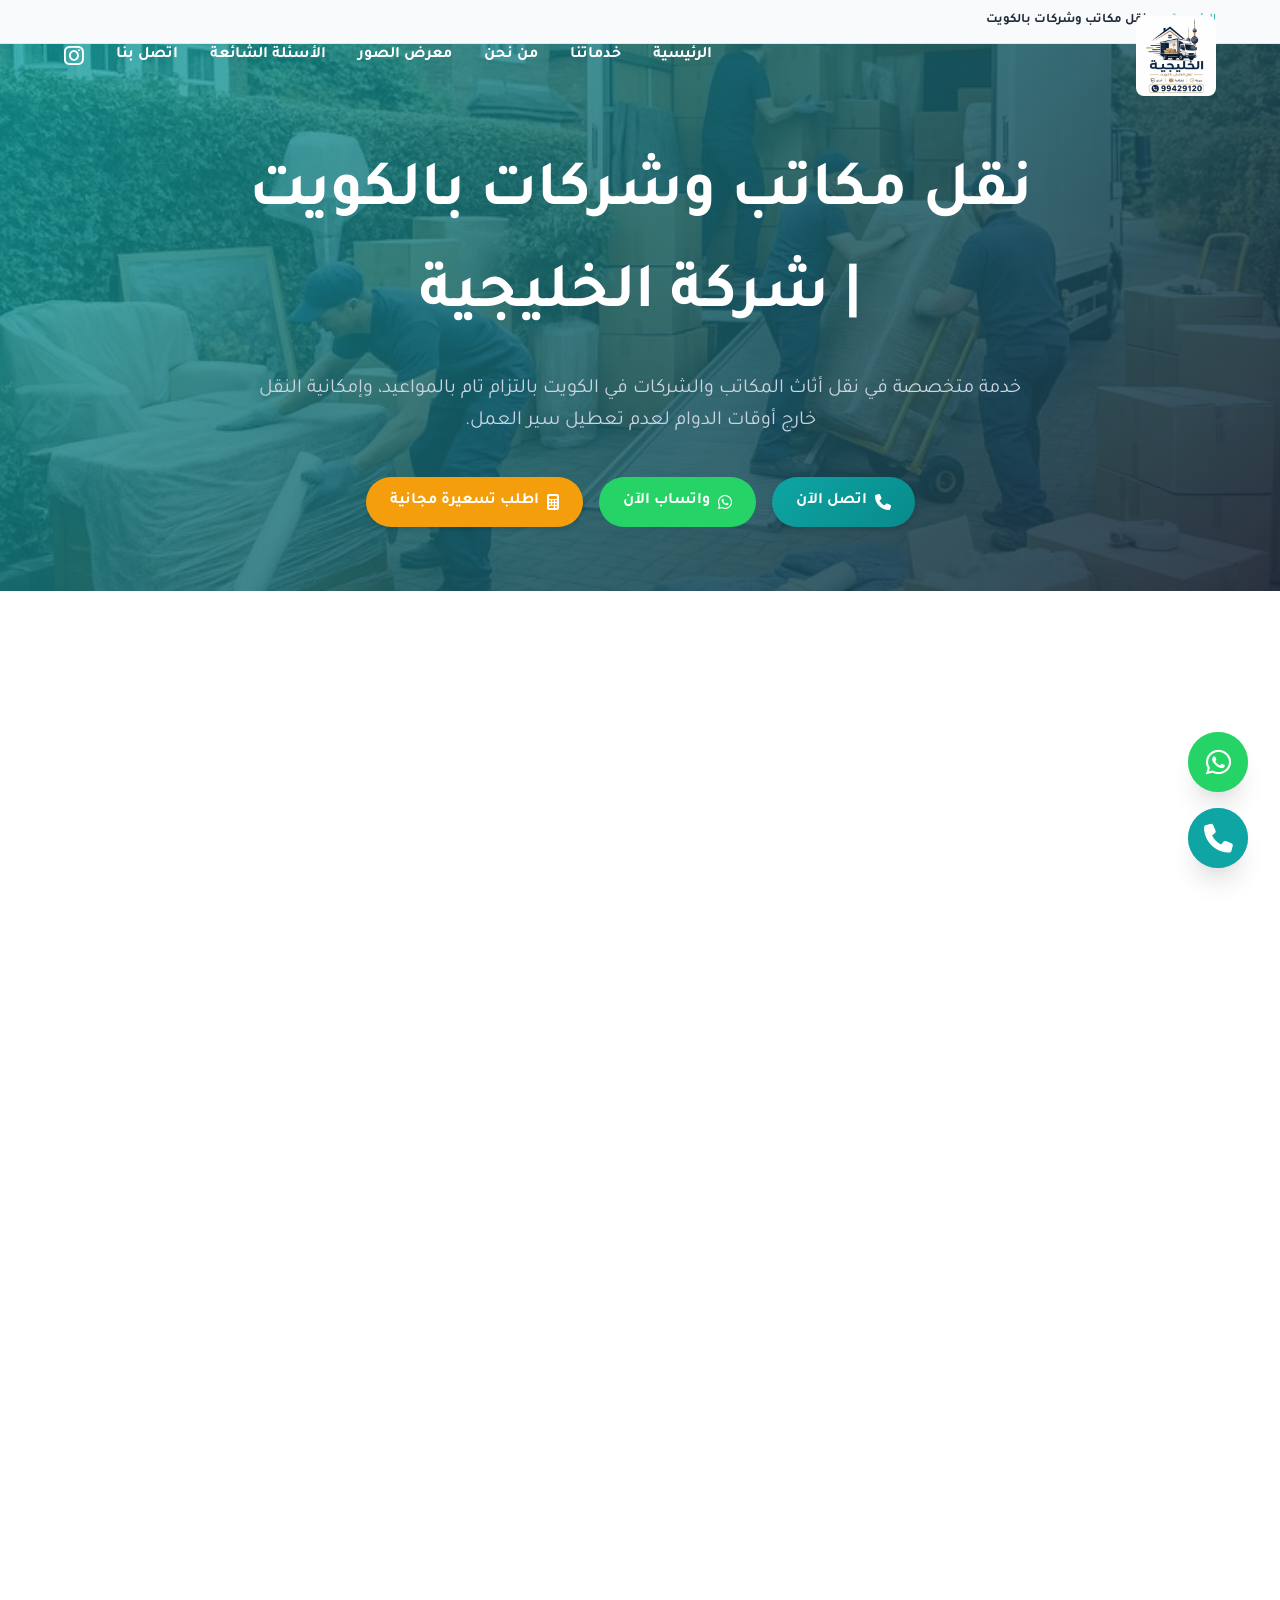
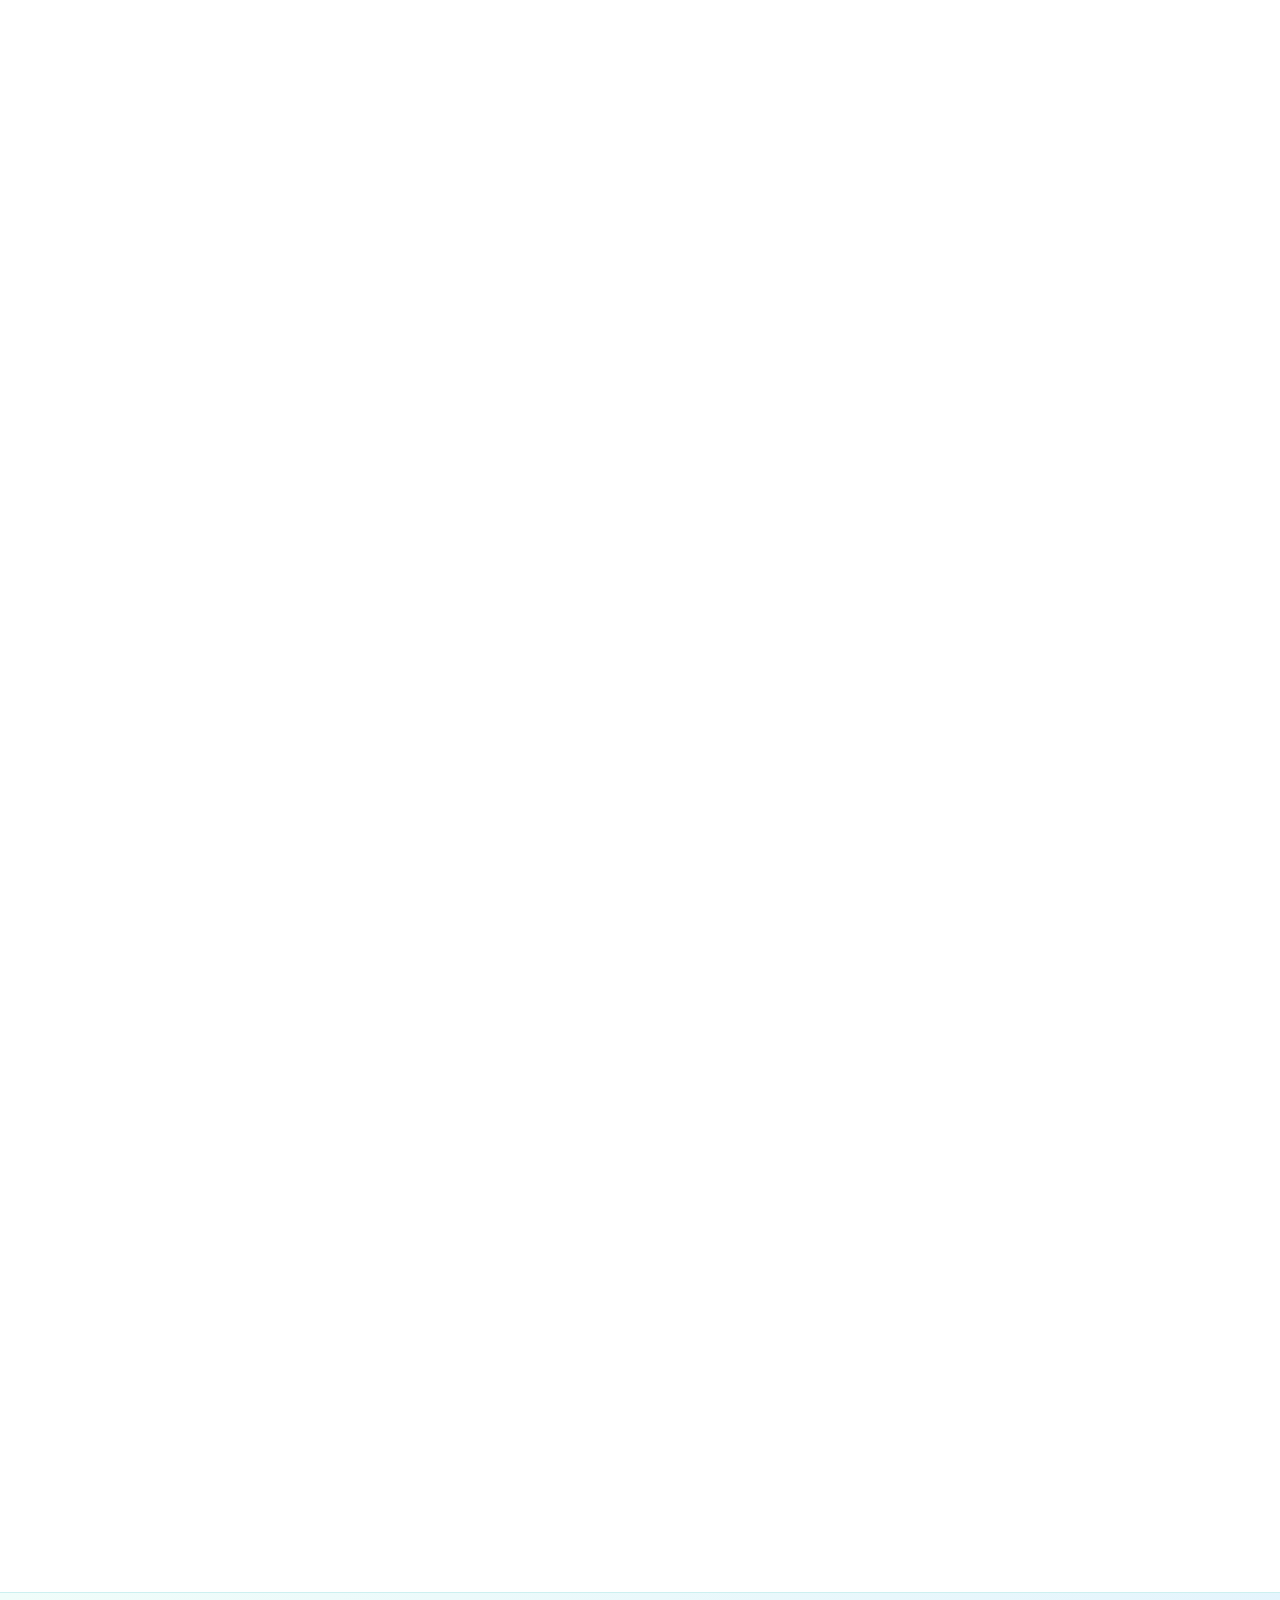
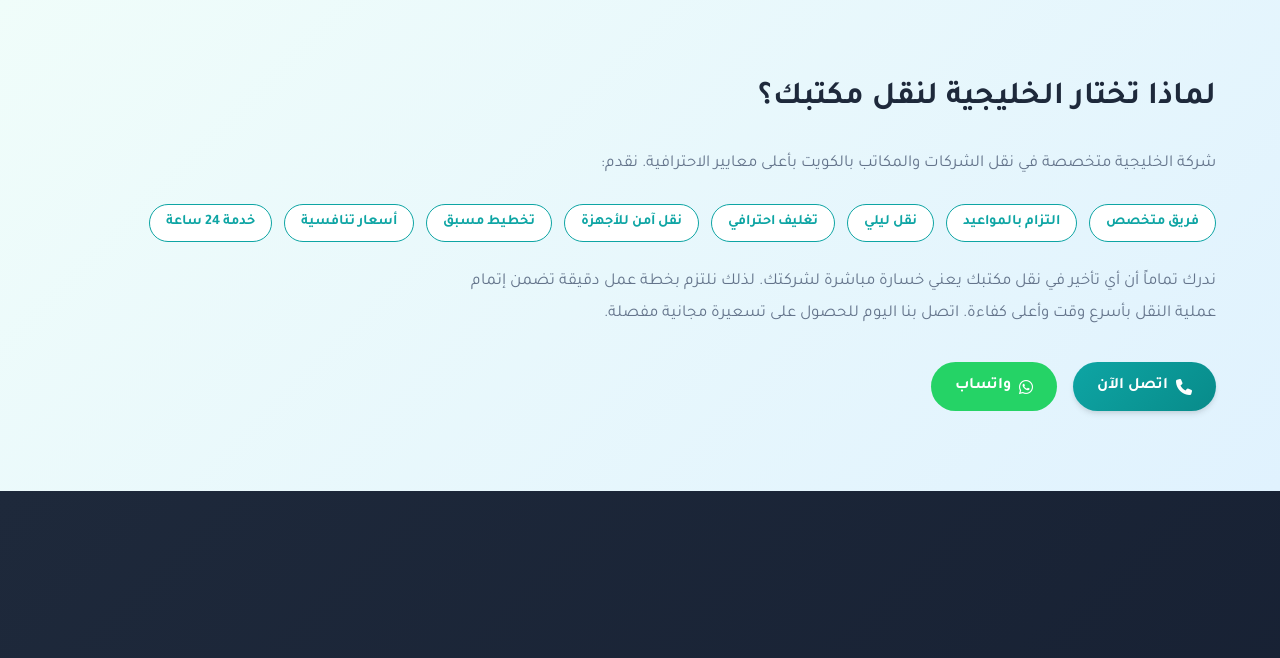
<file: naql-maktab-sharikat-kuwait/index.html>
<!DOCTYPE html>
<html lang="ar" dir="rtl" itemscope itemtype="https://schema.org/WebPage">

<head>
    <!-- Google tag (gtag.js) -->
    <script async src="https://www.googletagmanager.com/gtag/js?id=AW-18206092847"></script>
    <script>
      window.dataLayer = window.dataLayer || [];
      function gtag(){dataLayer.push(arguments);}
      gtag('js', new Date());

      gtag('config', 'AW-18206092847');
      gtag('config', 'G-HC6BVFN8S9');
    </script>
    <meta charset="UTF-8">
    <meta name="viewport" content="width=device-width, initial-scale=1.0">
    <link rel="icon" type="image/svg+xml" href="../favicon.svg">
    <link rel="apple-touch-icon" href="../favicon.svg">
    <meta name="theme-color" content="#0EA5A4">

    <title>نقل مكاتب وشركات بالكويت | شركة الخليجية</title>
    <meta name="description" content="شركة الخليجية لنقل أثاث المكاتب والشركات بالكويت. خدمة احترافية بدون تعطيل العمل، التزام بالمواعيد، نقل خارج أوقات الدوام. اتصل: 99429120">
    <meta name="keywords" content="نقل مكاتب الكويت, نقل شركات الكويت, نقل أثاث مكتبي الكويت, نقل معدات مكتبية, شركة نقل مكاتب الكويت">
    <link rel="canonical" href="https://www.alkhaleejiyah.com/naql-maktab-sharikat-kuwait/"/>

    <meta property="og:title" content="نقل أثاث المكاتب والشركات بالكويت — بدون تعطيل العمل | الخليجية">
    <meta property="og:description" content="شركة الخليجية لنقل أثاث المكاتب والشركات بالكويت. خبرة في نقل المكاتب بدون تعطيل الدوام، التزام بالمواعيد وأسعار تنافسية.">
    <meta property="og:type" content="website">
    <meta property="og:url" content="https://www.alkhaleejiyah.com/naql-maktab-sharikat-kuwait/">
    <meta property="og:image" content="https://www.alkhaleejiyah.com/Images/alkhaleejiyya-movers-kuwait-1.jpeg">
    <meta name="robots" content="index, follow, max-snippet:-1, max-image-preview:large">
    <meta name="geo.region" content="KW">

    <script type="application/ld+json">
    {
      "@context": "https://schema.org",
      "@type": "BreadcrumbList",
      "itemListElement": [
        {"@type":"ListItem","position":1,"name":"الرئيسية","item":"https://www.alkhaleejiyah.com/"},
        {"@type":"ListItem","position":2,"name":"نقل مكاتب وشركات بالكويت","item":"https://www.alkhaleejiyah.com/naql-maktab-sharikat-kuwait/"}
      ]
    }
    </script>
    <script type="application/ld+json">
    {
      "@context": "https://schema.org",
      "@graph": [
        {"@type":"Organization","@id":"https://www.alkhaleejiyah.com/#organization","name":"الخليجية لنقل العفش بالكويت","url":"https://www.alkhaleejiyah.com/","telephone":"+96599429120"},
        {
          "@type": "Service",
          "name": "نقل مكاتب وشركات بالكويت",
          "provider": {"@id": "https://www.alkhaleejiyah.com/#organization"},
          "areaServed": "KW",
          "description": "خدمة نقل أثاث المكاتب والشركات في الكويت بشكل احترافي خارج أوقات الدوام لعدم تعطيل العمل."
        }
      ]
    }
    </script>

    <link rel="preconnect" href="https://fonts.googleapis.com">
    <link rel="preconnect" href="https://fonts.gstatic.com" crossorigin>
    <link href="https://fonts.googleapis.com/css2?family=Tajawal:wght@400;500;700;800&display=swap" rel="stylesheet">
    <link rel="stylesheet" href="https://cdnjs.cloudflare.com/ajax/libs/font-awesome/6.4.0/css/all.min.css" media="print" onload="this.media='all'">
    <noscript><link rel="stylesheet" href="https://cdnjs.cloudflare.com/ajax/libs/font-awesome/6.4.0/css/all.min.css"></noscript>
    <link rel="stylesheet" href="../style.css">
</head>

<body>
    <header id="header">
        <div class="container nav-container">
            <a href="../index.html" class="logo">
                <img src="../Images/logo.png" alt="الخليجية" class="site-logo" width="200" height="80">
            </a>
            <button class="mobile-menu-btn" id="mobileMenuBtn" aria-label="Toggle Navigation"><i class="fa-solid fa-bars"></i></button>
            <nav class="nav-links" id="navLinks">
                <a href="../index.html">الرئيسية</a>
                <a href="../index.html#services">خدماتنا</a>
                <a href="../index.html#about">من نحن</a>
                <a href="../index.html#gallery">معرض الصور</a>
                <a href="../index.html#faq">الأسئلة الشائعة</a>
                <a href="../index.html#contact">اتصل بنا</a>
                <a href="https://www.instagram.com/naqle_afshe_alkuet?igsh=bTlsajBocWFlcjFi" class="header-insta" target="_blank" rel="noopener noreferrer" aria-label="Instagram" style="display:flex; align-items:center; justify-content:center;"><i class="fa-brands fa-instagram" style="font-size: 1.4rem;"></i></a>
            </nav>
        </div>
    </header>

    <nav class="breadcrumb" aria-label="مسار التنقل">
        <div class="container">
            <ol itemscope itemtype="https://schema.org/BreadcrumbList">
                <li itemprop="itemListElement" itemscope itemtype="https://schema.org/ListItem">
                    <a href="../index.html" itemprop="item"><span itemprop="name">الرئيسية</span></a>
                    <meta itemprop="position" content="1" />
                </li>
                <li itemprop="itemListElement" itemscope itemtype="https://schema.org/ListItem">
                    <span itemprop="name">نقل مكاتب وشركات بالكويت</span>
                    <meta itemprop="position" content="2" />
                </li>
            </ol>
        </div>
    </nav>

    <main>
    <section id="home" class="hero sub-hero">
        <div class="floating-boxes">
            <div class="box" style="width:60px;height:60px;left:10%;animation-delay:0s;animation-duration:18s;"><i class="fa-solid fa-briefcase" style="color:rgba(255,255,255,0.5);font-size:28px;display:flex;align-items:center;justify-content:center;height:100%;"></i></div>
            <div class="box" style="width:40px;height:40px;left:75%;animation-delay:1s;animation-duration:16s;"><i class="fa-solid fa-building" style="color:rgba(255,255,255,0.5);font-size:20px;display:flex;align-items:center;justify-content:center;height:100%;"></i></div>
        </div>
        <div class="container">
            <div class="hero-content">
                <h1>نقل مكاتب وشركات بالكويت | شركة الخليجية</h1>
                <p>خدمة متخصصة في نقل أثاث المكاتب والشركات في الكويت بالتزام تام بالمواعيد، وإمكانية النقل خارج أوقات الدوام لعدم تعطيل سير العمل.</p>
                <div class="hero-buttons">
                    <a href="tel:+96599429120" class="btn btn-primary"><i class="fa-solid fa-phone"></i> اتصل الآن</a>
                    <a href="https://wa.me/96599429120" class="btn btn-whatsapp"><i class="fa-brands fa-whatsapp"></i> واتساب الآن</a>
                    <a href="../index.html#contact" class="btn btn-accent"><i class="fa-solid fa-calculator"></i> اطلب تسعيرة مجانية</a>
                </div>
            </div>
        </div>
    </section>

    <section id="services" class="services">
        <div class="container">
            <div class="section-title">
                <h2>خدمات نقل المكاتب والشركات في الكويت</h2>
                <p>حلول متكاملة لنقل بيئة العمل بكل احترافية</p>
            </div>
            <div class="services-grid">
                <div class="service-card">
                    <i class="fa-solid fa-briefcase service-icon"></i>
                    <h3>نقل أثاث المكاتب</h3>
                    <p>نقل مكاتب العمل، الكراسي، الأجهزة، وملفات الشركات بأمان تام مع الفك والتركيب.</p>
                </div>
                <div class="service-card">
                    <i class="fa-solid fa-building service-icon"></i>
                    <h3>نقل الشركات الكاملة</h3>
                    <p>حلول متكاملة لنقل الشركات بكاملها من مقر إلى آخر مع التخطيط المسبق.</p>
                </div>
                <div class="service-card">
                    <i class="fa-solid fa-moon service-icon"></i>
                    <h3>نقل خارج أوقات الدوام</h3>
                    <p>نعمل في الليل وعطل نهاية الأسبوع لعدم تعطيل سير العمل أثناء الدوام الرسمي.</p>
                </div>
                <div class="service-card">
                    <i class="fa-solid fa-clock service-icon"></i>
                    <h3>التزام صارم بالمواعيد</h3>
                    <p>نلتزم بالموعد المحدد حرفياً لأننا ندرك أهمية الوقت في بيئة الأعمال.</p>
                </div>
                <div class="service-card">
                    <i class="fa-solid fa-laptop service-icon"></i>
                    <h3>نقل المعدات التقنية</h3>
                    <p>خبرة في نقل الأجهزة الإلكترونية والمعدات التقنية الحساسة بطرق آمنة.</p>
                </div>
                <div class="service-card">
                    <i class="fa-solid fa-recycle service-icon"></i>
                    <h3>إعادة ترتيب المكتب الجديد</h3>
                    <p>نساعدك في ترتيب المكتب الجديد وفق خطتك وتوجيهاتك بعد النقل مباشرة.</p>
                </div>
            </div>
        </div>
    </section>

    <section class="local-section">
        <div class="container">
            <h2>لماذا تختار الخليجية لنقل مكتبك؟</h2>
            <p>
                شركة الخليجية متخصصة في نقل الشركات والمكاتب بالكويت بأعلى معايير الاحترافية. نقدم:
            </p>
            <div class="local-areas-list">
                <span class="local-area-tag">فريق متخصص</span>
                <span class="local-area-tag">التزام بالمواعيد</span>
                <span class="local-area-tag">نقل ليلي</span>
                <span class="local-area-tag">تغليف احترافي</span>
                <span class="local-area-tag">نقل آمن للأجهزة</span>
                <span class="local-area-tag">تخطيط مسبق</span>
                <span class="local-area-tag">أسعار تنافسية</span>
                <span class="local-area-tag">خدمة 24 ساعة</span>
            </div>
            <p>
                ندرك تماماً أن أي تأخير في نقل مكتبك يعني خسارة مباشرة لشركتك. لذلك نلتزم بخطة عمل دقيقة تضمن إتمام عملية النقل بأسرع وقت وأعلى كفاءة. اتصل بنا اليوم للحصول على تسعيرة مجانية مفصلة.
            </p>
            <div style="margin-top:2rem;display:flex;gap:1rem;flex-wrap:wrap;">
                <a href="tel:+96599429120" class="btn btn-primary"><i class="fa-solid fa-phone"></i> اتصل الآن</a>
                <a href="https://wa.me/96599429120" class="btn btn-whatsapp"><i class="fa-brands fa-whatsapp"></i> واتساب</a>
            </div>
        </div>
    </section>

    <section class="why-us">
        <div class="container">
            <div class="section-title"><h2>مميزات خدمة نقل المكاتب لدينا</h2><p>نضمن لك تجربة نقل مكتبية خالية من المتاعب</p></div>
            <div class="features-grid">
                <div class="feature-box"><i class="fa-solid fa-calendar-check"></i><h3>تخطيط مسبق</h3><p>نضع خطة مفصلة لعملية النقل تشمل جداول زمنية دقيقة.</p></div>
                <div class="feature-box"><i class="fa-solid fa-users-gear"></i><h3>فريق متخصص</h3><p>فريق عمل مدرب على نقل البيئات المكتبية بكفاءة.</p></div>
                <div class="feature-box"><i class="fa-solid fa-box-open"></i><h3>تغليف احترافي</h3><p>أفضل مواد التغليف لحماية الأجهزة والملفات والأثاث.</p></div>
                <div class="feature-box"><i class="fa-solid fa-shield-halved"></i><h3>سلامة المعدات</h3><p>ضمان وصول جميع معداتك وأجهزتك بحالة ممتازة.</p></div>
                <div class="feature-box"><i class="fa-solid fa-gauge-high"></i><h3>إنجاز سريع</h3><p>نضمن الانتهاء من النقل في المدة المحددة.</p></div>
                <div class="feature-box"><i class="fa-solid fa-money-bill-wave"></i><h3>أسعار مناسبة</h3><p>أسعار تنافسية تناسب جميع أحجام الشركات.</p></div>
            </div>
        </div>
    </section>

    <section class="areas">
        <div class="container">
            <div class="section-title"><h2>نخدم جميع محافظات الكويت</h2><p>ننقل مكاتبك في أي مكان بالكويت</p></div>
            <div class="areas-grid">
                <a href="../naql-afsh-hawalli/index.html" class="area-card"><i class="fa-solid fa-location-dot"></i> حولي</a>
                <a href="../naql-afsh-ahmadi/index.html" class="area-card"><i class="fa-solid fa-location-dot"></i> الأحمدي</a>
                <a href="../naql-afsh-farwaniya/index.html" class="area-card"><i class="fa-solid fa-location-dot"></i> الفروانية</a>
                <a href="../naql-afsh-jahra/index.html" class="area-card"><i class="fa-solid fa-location-dot"></i> الجهراء</a>
                <a href="../naql-afsh-mubarak-alkabeer/index.html" class="area-card"><i class="fa-solid fa-location-dot"></i> مبارك الكبير</a>
                <a href="../fak-tarkib-ikea-kuwait/index.html" class="area-card"><i class="fa-solid fa-screwdriver-wrench"></i> فك وتركيب ايكيا</a>
            </div>
        </div>
    </section>
    </main>

    <footer>
        <div class="container">
            <div class="footer-grid">
                <div class="footer-col">
                    <div class="footer-logo">
                        <img src="../Images/logo.png" alt="الخليجية" class="site-logo-footer" width="275" height="110" loading="lazy">
                    </div>
                    <p>شركة الخليجية لنقل العفش بالكويت — متخصصون في نقل أثاث المكاتب والشركات بالكويت.</p>
                    <div class="social-links">
                        <a href="https://www.instagram.com/naqle_afshe_alkuet?igsh=bTlsajBocWFlcjFi" aria-label="Instagram" rel="noopener noreferrer" target="_blank"><i class="fa-brands fa-instagram"></i></a>
                        <a href="https://wa.me/96599429120" aria-label="WhatsApp" rel="noopener noreferrer" target="_blank"><i class="fa-brands fa-whatsapp"></i></a>
                    </div>
                </div>
                <div class="footer-col">
                    <h3>روابط سريعة</h3>
                    <ul class="footer-links">
                        <li><a href="../index.html">الرئيسية</a></li>
                        <li><a href="../index.html#services">خدماتنا</a></li>
                        <li><a href="../index.html#about">من نحن</a></li>
                        <li><a href="../index.html#gallery">معرض الصور</a></li>
                        <li><a href="../index.html#faq">الأسئلة الشائعة</a></li>
                    </ul>
                </div>
                <div class="footer-col">
                    <h3>خدماتنا</h3>
                    <ul class="footer-links">
                        <li><a href="../fak-tarkib-ikea-kuwait/index.html">فك وتركيب أثاث ايكيا</a></li>
                        <li><a href="../naql-maktab-sharikat-kuwait/index.html">نقل مكاتب وشركات</a></li>
                        <li><a href="../taghlif-afsh-kuwait/index.html">تغليف احترافي</a></li>
                        <li><a href="../naql-afsh-hawalli/index.html">نقل عفش حولي</a></li>
                        <li><a href="../naql-afsh-ahmadi/index.html">نقل عفش الأحمدي</a></li>
                    </ul>
                </div>
            </div>
            <div class="footer-bottom"><p>&copy; 2026 شركة الخليجية لنقل العفش بالكويت. جميع الحقوق محفوظة.</p></div>
        </div>
    </footer>

    <div class="floating-actions">
        <a href="https://wa.me/96599429120" class="floating-btn float-whatsapp" target="_blank" aria-label="تواصل عبر الواتساب"><i class="fa-brands fa-whatsapp"></i></a>
        <a href="tel:+96599429120" class="floating-btn float-call" aria-label="اتصل بنا"><i class="fa-solid fa-phone"></i></a>
    </div>
    <button class="back-to-top" id="backToTop" aria-label="العودة للأعلى" style="border:none;cursor:pointer;"><i class="fa-solid fa-arrow-up"></i></button>
    <script src="../script.js" defer></script>
</body>
</html>
</file>
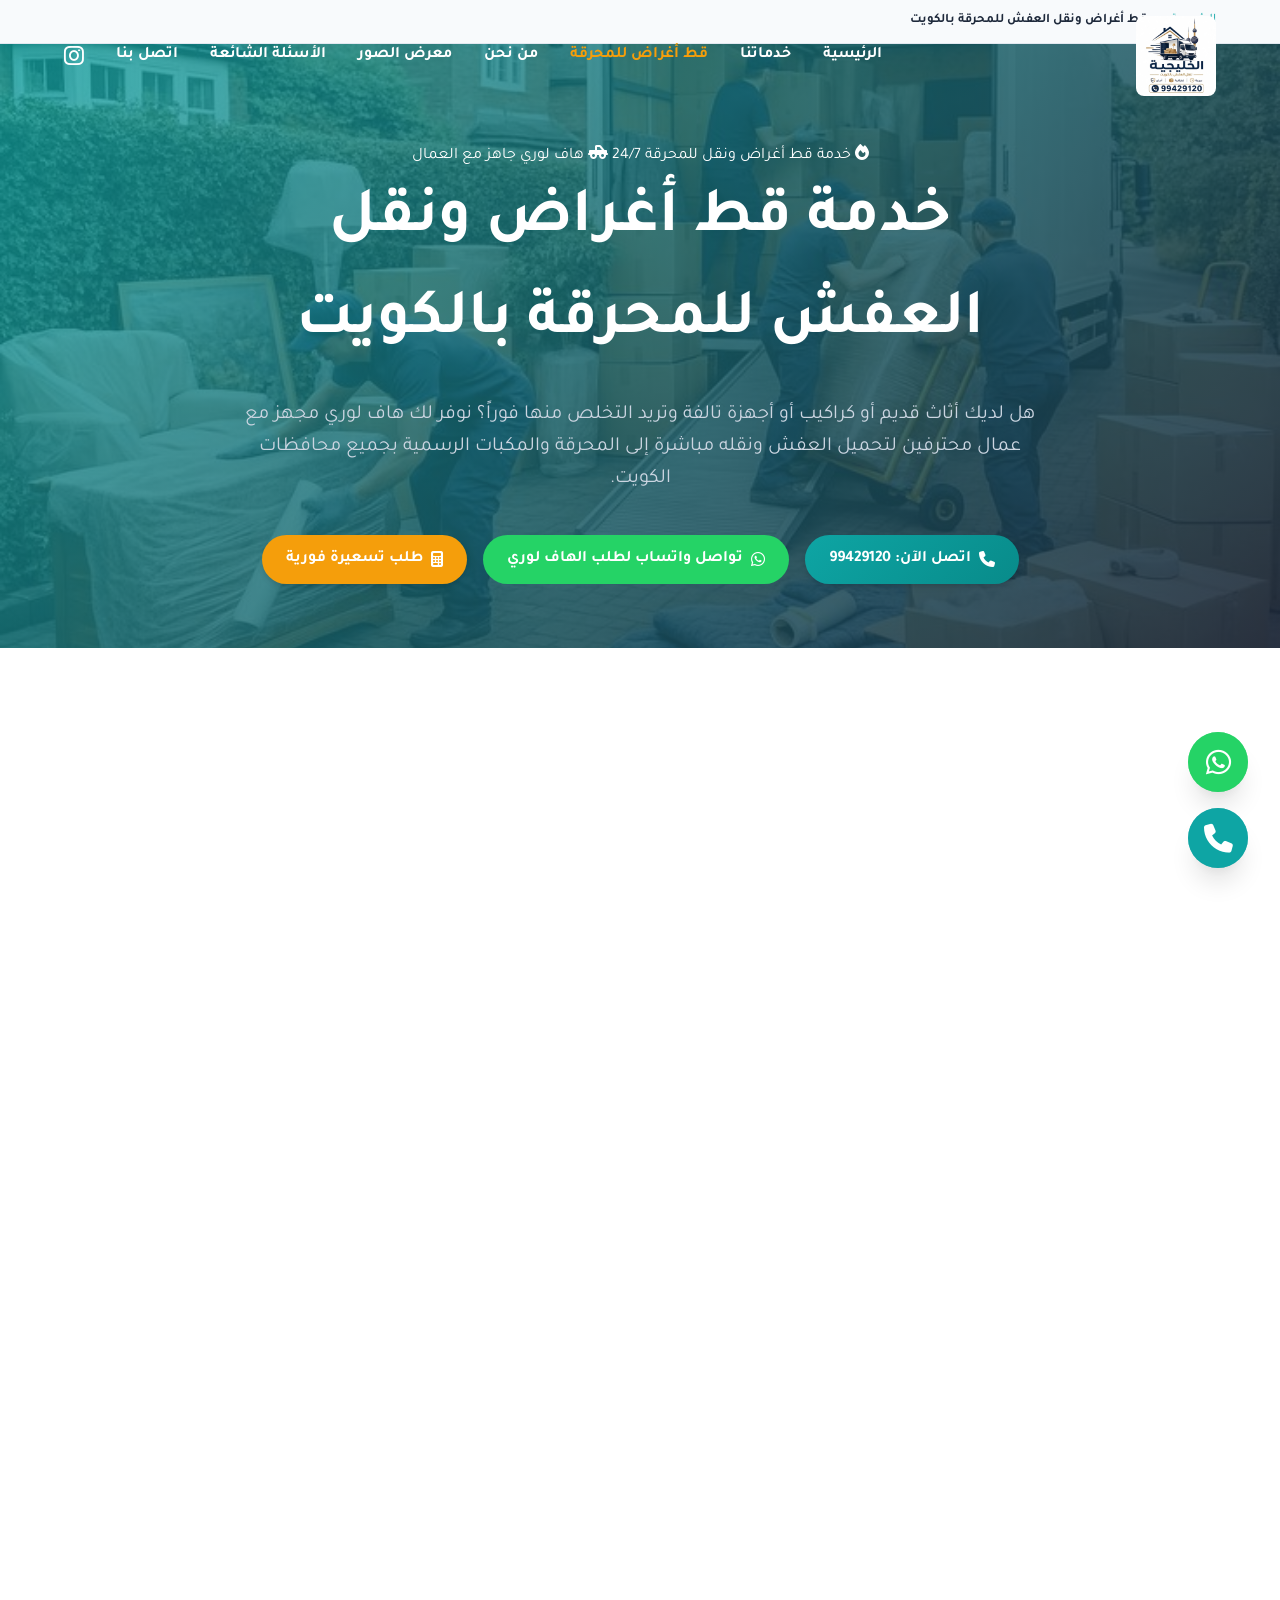
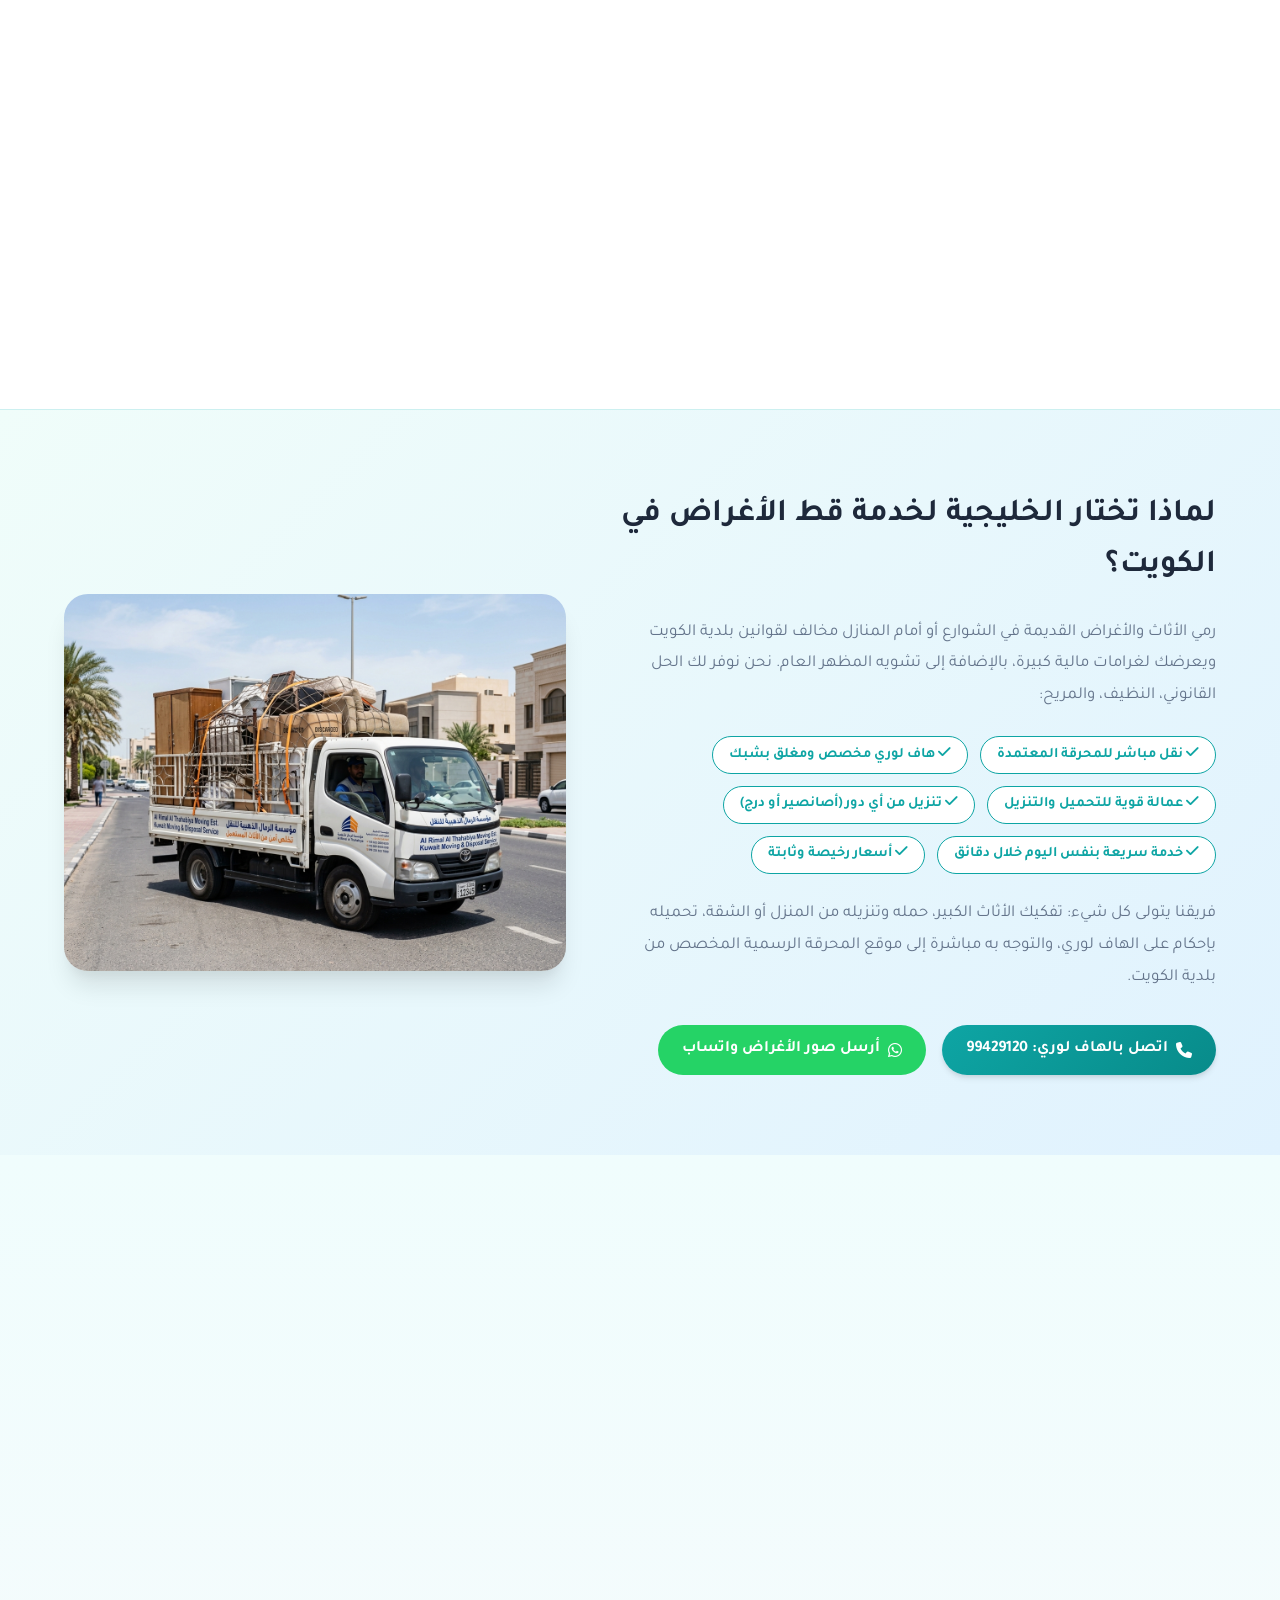
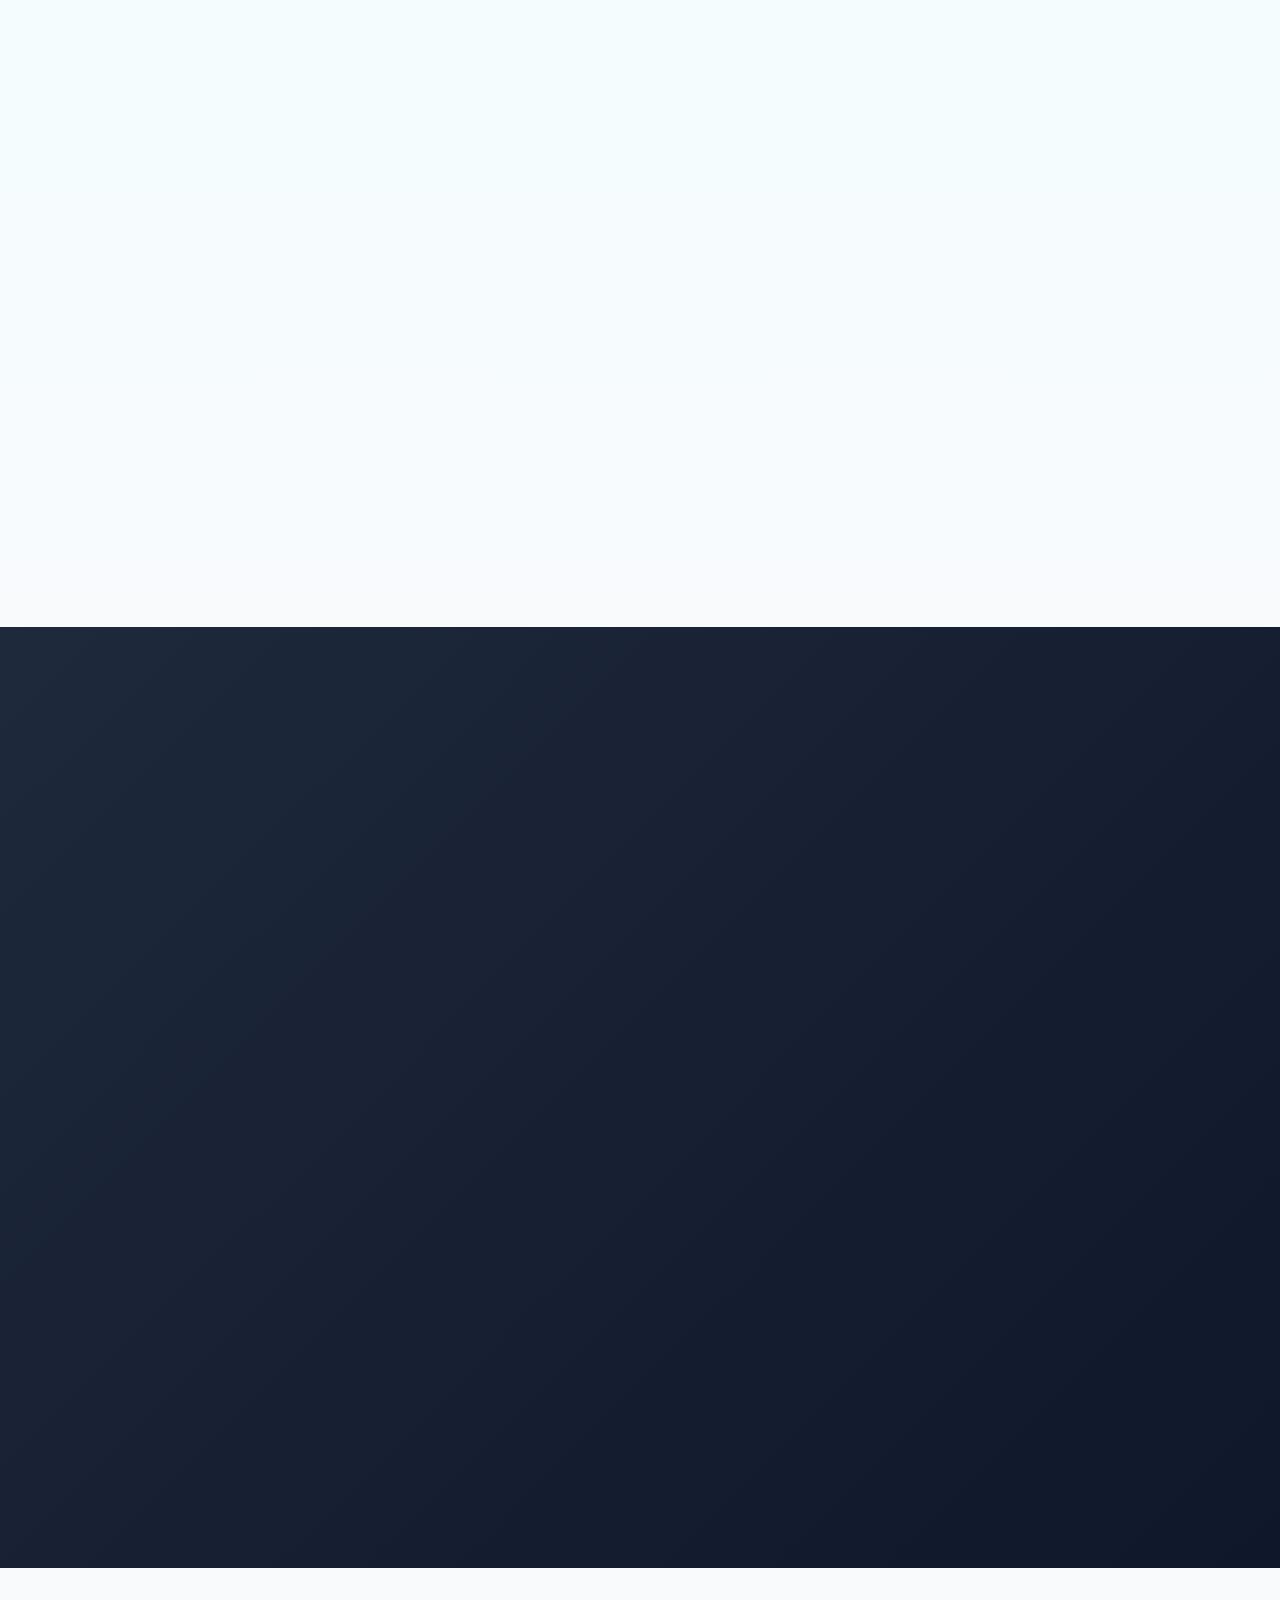
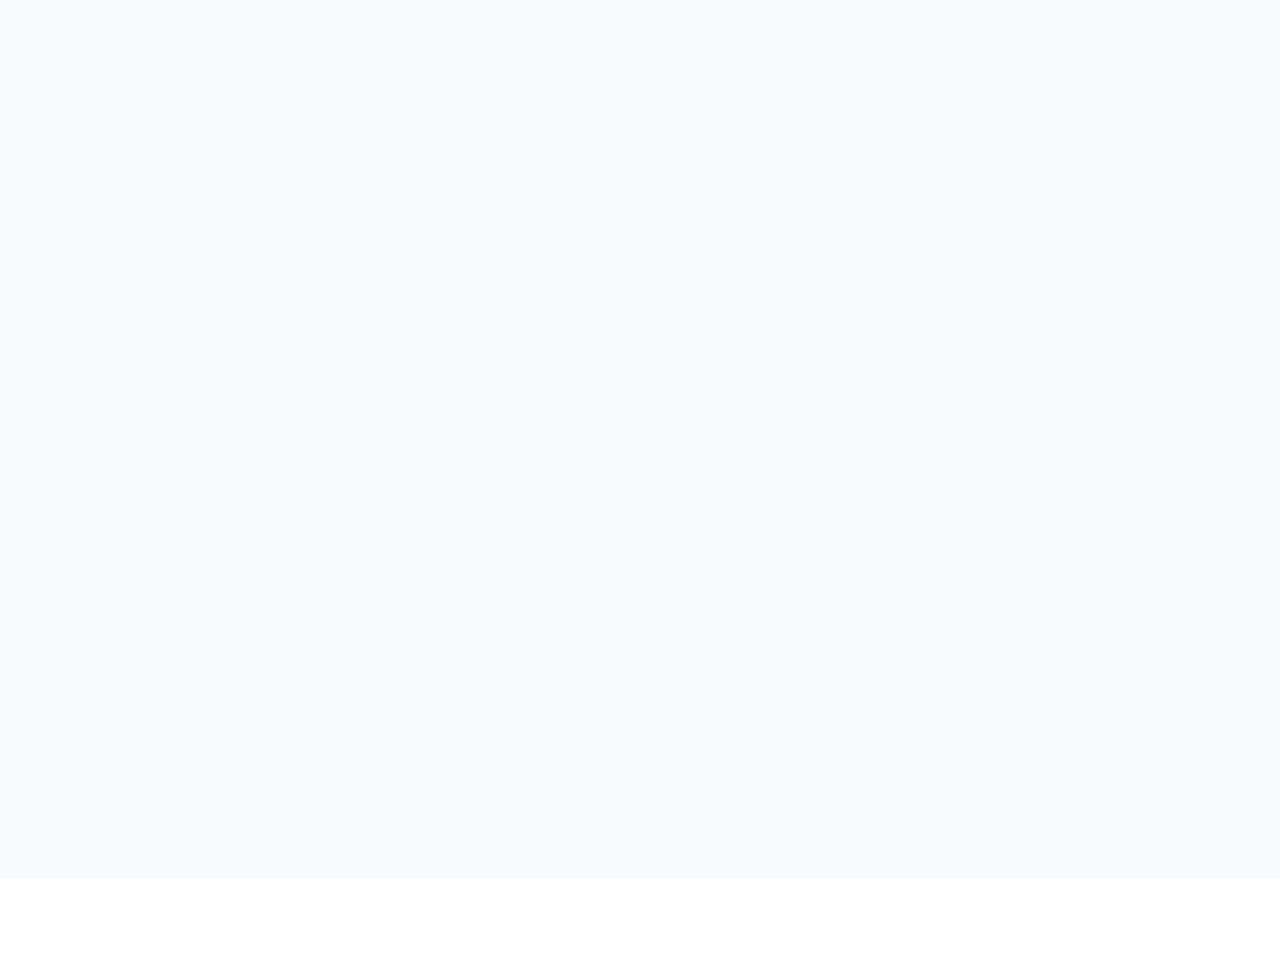
<file: qat-aghrad-kuwait/index.html>
<!DOCTYPE html>
<html lang="ar" dir="rtl" itemscope itemtype="https://schema.org/WebPage">

<head>
    <!-- Google tag (gtag.js) -->
    <script async src="https://www.googletagmanager.com/gtag/js?id=AW-18206092847"></script>
    <script>
      window.dataLayer = window.dataLayer || [];
      function gtag(){dataLayer.push(arguments);}
      gtag('js', new Date());

      gtag('config', 'AW-18206092847');
      gtag('config', 'G-HC6BVFN8S9');
    </script>
    <meta charset="UTF-8">
    <meta name="viewport" content="width=device-width, initial-scale=1.0">
    <link rel="icon" type="image/svg+xml" href="../favicon.svg">
    <link rel="apple-touch-icon" href="../favicon.svg">
    <meta name="theme-color" content="#0EA5A4">

    <title>قط اغراض الكويت | نقل عفش للمحرقة والتخلص من الأثاث القديم — الخليجية</title>
    <meta name="description" content="خدمة قط أغراض ونقل العفش للمحرقة بالكويت على مدار 24 ساعة. هاف لوري مجهز وعمال لتحميل الأثاث القديم، الكراكيب، السكراب، والأجهزة التالفة ونقلها للمحرقة الرسمية بأفضل سعر. اتصل: 99429120">
    <meta name="keywords" content="قط اغراض الكويت, قط عفش للمحرقة, قط اثاث للمحرقة, نقل عفش للمحرقة الكويت, هاف لوري قط اغراض, التخلص من العفش القديم, قط كراكيب, سكراب الكويت, نقل مخلفات الكويت">
    <link rel="canonical" href="https://www.alkhaleejiyah.com/qat-aghrad-kuwait/"/>

    <meta property="og:title" content="خدمة قط أغراض ونقل العفش للمحرقة بالكويت — تخلص آمن وسريع | الخليجية">
    <meta property="og:description" content="هاف لوري مجهز لقط الأغراض ونقل العفش التالف والكراكيب إلى المحرقة الرسمية بجميع مناطق الكويت على مدار 24 ساعة. اتصل أو واتساب: 99429120">
    <meta property="og:type" content="website">
    <meta property="og:url" content="https://www.alkhaleejiyah.com/qat-aghrad-kuwait/">
    <meta property="og:image" content="https://www.alkhaleejiyah.com/Images/qat-aghrad-kuwait.jpg">
    <meta name="robots" content="index, follow, max-snippet:-1, max-image-preview:large">
    <meta name="geo.region" content="KW">

    <!-- Schema.org JSON-LD -->
    <script type="application/ld+json">
    {
      "@context": "https://schema.org",
      "@type": "BreadcrumbList",
      "itemListElement": [
        {"@type":"ListItem","position":1,"name":"الرئيسية","item":"https://www.alkhaleejiyah.com/"},
        {"@type":"ListItem","position":2,"name":"قط أغراض ونقل العفش للمحرقة","item":"https://www.alkhaleejiyah.com/qat-aghrad-kuwait/"}
      ]
    }
    </script>
    <script type="application/ld+json">
    {
      "@context": "https://schema.org",
      "@graph": [
        {
          "@type": "Organization",
          "@id": "https://www.alkhaleejiyah.com/#organization",
          "name": "الخليجية لنقل العفش وقط الأغراض للمحرقة",
          "url": "https://www.alkhaleejiyah.com/",
          "telephone": "+96599429120"
        },
        {
          "@type": "Service",
          "name": "قط أغراض ونقل العفش للمحرقة بالكويت",
          "provider": {"@id": "https://www.alkhaleejiyah.com/#organization"},
          "areaServed": "KW",
          "description": "خدمة متخصصة للتخلص من الأثاث القديم والمستهلك، الكراكيب، الأجهزة التالفة، ونقلها بالهاف لوري إلى المحرقة الرسمية ومكبات بلدية الكويت المعتمدة."
        }
      ]
    }
    </script>

    <link rel="preconnect" href="https://fonts.googleapis.com">
    <link rel="preconnect" href="https://fonts.gstatic.com" crossorigin>
    <link href="https://fonts.googleapis.com/css2?family=Tajawal:wght@400;500;700;800&display=swap" rel="stylesheet">
    <link rel="stylesheet" href="https://cdnjs.cloudflare.com/ajax/libs/font-awesome/6.4.0/css/all.min.css" media="print" onload="this.media='all'">
    <noscript><link rel="stylesheet" href="https://cdnjs.cloudflare.com/ajax/libs/font-awesome/6.4.0/css/all.min.css"></noscript>
    <link rel="stylesheet" href="../style.css">
</head>

<body>
    <!-- Header Section -->
    <header id="header">
        <div class="container nav-container">
            <a href="../index.html" class="logo">
                <img src="../Images/logo.png" alt="الخليجية لنقل العفش وقط الأغراض" class="site-logo">
            </a>
            <button class="mobile-menu-btn" id="mobileMenuBtn" aria-label="Toggle Navigation"><i class="fa-solid fa-bars"></i></button>
            <nav class="nav-links" id="navLinks">
                <a href="../index.html">الرئيسية</a>
                <a href="../index.html#services">خدماتنا</a>
                <a href="index.html" style="color: var(--accent-color); font-weight:700;">قط أغراض للمحرقة</a>
                <a href="../index.html#about">من نحن</a>
                <a href="../index.html#gallery">معرض الصور</a>
                <a href="../index.html#faq">الأسئلة الشائعة</a>
                <a href="../index.html#contact">اتصل بنا</a>
                <a href="https://www.instagram.com/naqle_afshe_alkuet?igsh=bTlsajBocWFlcjFi" class="header-insta" target="_blank" rel="noopener noreferrer" aria-label="Instagram" style="display:flex; align-items:center; justify-content:center;"><i class="fa-brands fa-instagram" style="font-size: 1.4rem;"></i></a>
            </nav>
        </div>
    </header>

    <!-- Breadcrumb Navigation -->
    <nav class="breadcrumb" aria-label="مسار التنقل">
        <div class="container">
            <ol itemscope itemtype="https://schema.org/BreadcrumbList">
                <li itemprop="itemListElement" itemscope itemtype="https://schema.org/ListItem">
                    <a href="../index.html" itemprop="item"><span itemprop="name">الرئيسية</span></a>
                    <meta itemprop="position" content="1" />
                </li>
                <li itemprop="itemListElement" itemscope itemtype="https://schema.org/ListItem">
                    <span itemprop="name">قط أغراض ونقل العفش للمحرقة بالكويت</span>
                    <meta itemprop="position" content="2" />
                </li>
            </ol>
        </div>
    </nav>

    <main>
    <!-- Hero Section -->
    <section id="home" class="hero sub-hero">
        <div class="floating-boxes">
            <div class="box" style="width:60px;height:60px;left:10%;animation-delay:0s;animation-duration:18s;"><i class="fa-solid fa-dumpster" style="color:rgba(255,255,255,0.5);font-size:28px;display:flex;align-items:center;justify-content:center;height:100%;"></i></div>
            <div class="box" style="width:40px;height:40px;left:75%;animation-delay:1s;animation-duration:16s;"><i class="fa-solid fa-truck" style="color:rgba(255,255,255,0.5);font-size:20px;display:flex;align-items:center;justify-content:center;height:100%;"></i></div>
        </div>
        <div class="container">
            <div class="hero-content">
                <div class="hero-badges">
                    <span class="hero-pill highlight"><i class="fa-solid fa-fire"></i> خدمة قط أغراض ونقل للمحرقة 24/7</span>
                    <span class="hero-pill"><i class="fa-solid fa-truck-pickup"></i> هاف لوري جاهز مع العمال</span>
                </div>
                <h1>خدمة قط أغراض ونقل العفش للمحرقة بالكويت</h1>
                <p>هل لديك أثاث قديم أو كراكيب أو أجهزة تالفة وتريد التخلص منها فوراً؟ نوفر لك هاف لوري مجهز مع عمال محترفين لتحميل العفش ونقله مباشرة إلى المحرقة والمكبات الرسمية بجميع محافظات الكويت.</p>
                <div class="hero-buttons">
                    <a href="tel:+96599429120" class="btn btn-primary"><i class="fa-solid fa-phone"></i> اتصل الآن: 99429120</a>
                    <a href="https://wa.me/96599429120?text=%D8%A7%D9%84%D8%B3%D9%84%D8%A7%D9%85%20%D8%B9%D9%84%D9%8A%D9%83%D9%85%D8%8C%20%D8%A3%D8%B1%D9%8A%D8%AF%20%D8%AE%D8%AF%D9%85%D8%A9%20%D9%82%D8%B7%20%D8%A3%D8%BA%D8%B1%D8%A7%D8%B6%20%D9%88%D9%86%D9%82%D9%84%20%D8%B9%D9%81%D8%B4%20%D9%84%D9%84%D9%85%D8%AD%D8%B1%D9%82%D8%A9" class="btn btn-whatsapp" target="_blank" rel="noopener noreferrer"><i class="fa-brands fa-whatsapp"></i> تواصل واتساب لطلب الهاف لوري</a>
                    <a href="#contact" class="btn btn-accent"><i class="fa-solid fa-calculator"></i> طلب تسعيرة فورية</a>
                </div>
            </div>
        </div>
    </section>

    <!-- Services Overview Section -->
    <section id="services" class="services">
        <div class="container">
            <div class="section-title">
                <h2>ما هي الأغراض التي نقوم بنقلها للمحرقة؟</h2>
                <p>نتكفل بتحميل وتفريغ كافة أنواع الأثاث والمخلفات المنزلية والمكتبية</p>
            </div>
            <div class="services-grid">
                <div class="service-card">
                    <i class="fa-solid fa-bed service-icon"></i>
                    <h3>قط غرف نوم وأسرة متهالكة</h3>
                    <p>التخلص من غرف النوم القديمة، الدواليب المكسورة، والأسرة والمراتب الإسفنجية التالفة مع التفكيك السريع ونقلها للمحرقة.</p>
                </div>
                <div class="service-card">
                    <i class="fa-solid fa-couch service-icon"></i>
                    <h3>قط كنب وجلسات ومجالس قديمة</h3>
                    <p>نقل أطقم الكنب المستهلكة، القنفات، الكراسي الممزقة، والجلسات الأرضية والسجاد والموكيت القديم والتخلص منها بدون عناء.</p>
                </div>
                <div class="service-card">
                    <i class="fa-solid fa-tv service-icon"></i>
                    <h3>قط أجهزة كهربائية تالفة (سكراب)</h3>
                    <p>تحميل ونقل الأجهزة المنزلية العاطلة مثل الثلاجات، الغسالات، الطباخات، الأفران، والمكيفات السكراب بأمان وسرعة.</p>
                </div>
                <div class="service-card">
                    <i class="fa-solid fa-warehouse service-icon"></i>
                    <h3>تنظيف كراكيب السراديب والأسطح</h3>
                    <p>إخلاء السراديب والمخازن والأسطح والغرف المهجورة من الصناديق والأغراض المتراكمة وترحيلها كاملة إلى المكب المعتمد.</p>
                </div>
                <div class="service-card">
                    <i class="fa-solid fa-briefcase service-icon"></i>
                    <h3>قط أثاث المكاتب والشركات</h3>
                    <p>إتلاف وترحيل الأثاث المكتبي القديم، المكاتب الخشبية، الكراسي التالفة، البارتشنات، وأرفف الملفات غير المستعملة.</p>
                </div>
                <div class="service-card">
                    <i class="fa-solid fa-trowel-bricks service-icon"></i>
                    <h3>مخلفات التجديد والترميم الخفيفة</h3>
                    <p>نقل الأبواب الخشبية القديمة، بقايا الديكورات، الألواح الخشبية والجبس بورد الناتجة عن تجديد وترميم المنازل والشقق.</p>
                </div>
            </div>
        </div>
    </section>

    <!-- Why Choose Us for Qat Aghrad -->
    <section class="local-section">
        <div class="container">
            <div style="display:grid; grid-template-columns: 1.2fr 1fr; gap:3rem; align-items:center;">
                <div>
                    <h2>لماذا تختار الخليجية لخدمة قط الأغراض في الكويت؟</h2>
                    <p>
                        رمي الأثاث والأغراض القديمة في الشوارع أو أمام المنازل مخالف لقوانين بلدية الكويت ويعرضك لغرامات مالية كبيرة، بالإضافة إلى تشويه المظهر العام. نحن نوفر لك الحل القانوني، النظيف، والمريح:
                    </p>
                    <div class="local-areas-list">
                        <span class="local-area-tag"><i class="fa-solid fa-check"></i> نقل مباشر للمحرقة المعتمدة</span>
                        <span class="local-area-tag"><i class="fa-solid fa-check"></i> هاف لوري مخصص ومغلق بشبك</span>
                        <span class="local-area-tag"><i class="fa-solid fa-check"></i> عمالة قوية للتحميل والتنزيل</span>
                        <span class="local-area-tag"><i class="fa-solid fa-check"></i> تنزيل من أي دور (أصانصير أو درج)</span>
                        <span class="local-area-tag"><i class="fa-solid fa-check"></i> خدمة سريعة بنفس اليوم خلال دقائق</span>
                        <span class="local-area-tag"><i class="fa-solid fa-check"></i> أسعار رخيصة وثابتة</span>
                    </div>
                    <p>
                        فريقنا يتولى كل شيء: تفكيك الأثاث الكبير، حمله وتنزيله من المنزل أو الشقة، تحميله بإحكام على الهاف لوري، والتوجه به مباشرة إلى موقع المحرقة الرسمية المخصص من بلدية الكويت.
                    </p>
                    <div style="margin-top:2rem;display:flex;gap:1rem;flex-wrap:wrap;">
                        <a href="tel:+96599429120" class="btn btn-primary"><i class="fa-solid fa-phone"></i> اتصل بالهاف لوري: 99429120</a>
                        <a href="https://wa.me/96599429120?text=%D8%A7%D9%84%D8%B3%D9%84%D8%A7%D9%85%20%D8%B9%D9%84%D9%8A%D9%83%D9%85%D8%8C%20%D8%B9%D9%86%D8%AF%D9%8A%20%D8%A3%D8%BA%D8%B1%D8%A7%D8%B6%20%D9%88%D8%B9%D9%81%D8%B4%20%D9%82%D8%AF%D9%8A%D9%85%20%D8%A3%D8%B1%D9%8A%D8%AF%20%D9%86%D9%82%D9%84%D9%87%20%D9%84%D9%84%D9%85%D8%AD%D8%B1%D9%82%D8%A9" class="btn btn-whatsapp" target="_blank" rel="noopener noreferrer"><i class="fa-brands fa-whatsapp"></i> أرسل صور الأغراض واتساب</a>
                    </div>
                </div>
                <div>
                    <img src="../Images/qat-aghrad-kuwait.jpg" alt="هاف لوري قط اغراض ونقل العفش للمحرقة في الكويت" style="width:100%; border-radius:var(--radius-xl); box-shadow:var(--shadow-lg); object-fit:cover; aspect-ratio:4/3;" loading="lazy">
                </div>
            </div>
        </div>
    </section>

    <!-- How It Works Section -->
    <section class="checklist-section">
        <div class="container">
            <div class="section-title">
                <h2>كيف تتم عملية قط الأغراض ونقلها للمحرقة؟</h2>
                <p>٤ خطوات سهلة ومريحة للتخلص من أي كراكيب أو أثاث زائد عن حاجتك</p>
            </div>
            <div class="checklist-grid">
                <div class="checklist-card">
                    <div class="checklist-number">01</div>
                    <div class="checklist-icon"><i class="fa-solid fa-camera"></i></div>
                    <h3>صور الأغراض عبر الواتساب</h3>
                    <ul class="checklist-items">
                        <li><i class="fa-solid fa-circle-check"></i> التقط صوراً سريعة للأثاث أو الكراكيب</li>
                        <li><i class="fa-solid fa-circle-check"></i> أرسلها لنا على واتساب: 99429120</li>
                        <li><i class="fa-solid fa-circle-check"></i> حدد منطقتك والدور (مصعد/درج)</li>
                    </ul>
                </div>

                <div class="checklist-card">
                    <div class="checklist-number">02</div>
                    <div class="checklist-icon"><i class="fa-solid fa-tag"></i></div>
                    <h3>اتفاق وتسعير فوري ومناسب</h3>
                    <ul class="checklist-items">
                        <li><i class="fa-solid fa-circle-check"></i> نحدد لك تكلفة النقل الإجمالية فوراً</li>
                        <li><i class="fa-solid fa-circle-check"></i> أسعار واضحة وشاملة العمالة والسيارة</li>
                        <li><i class="fa-solid fa-circle-check"></i> لا توجد أي تكاليف أو رسوم خفية</li>
                    </ul>
                </div>

                <div class="checklist-card">
                    <div class="checklist-number">03</div>
                    <div class="checklist-icon"><i class="fa-solid fa-truck-ramp-box"></i></div>
                    <h3>وصول الهاف لوري والعمال</h3>
                    <ul class="checklist-items">
                        <li><i class="fa-solid fa-circle-check"></i> وصول سريع في الموعد المحدد</li>
                        <li><i class="fa-solid fa-circle-check"></i> تفكيك الأثاث الكبير إن لزم الأمر</li>
                        <li><i class="fa-solid fa-circle-check"></i> عمالنا يقومون بالتحميل والتنزيل بالكامل</li>
                    </ul>
                </div>

                <div class="checklist-card">
                    <div class="checklist-number">04</div>
                    <div class="checklist-icon"><i class="fa-solid fa-fire-burner"></i></div>
                    <h3>النقل المباشر للمحرقة الرسمية</h3>
                    <ul class="checklist-items">
                        <li><i class="fa-solid fa-circle-check"></i> التوجه مباشرة لمكبات ومحارق البلدية</li>
                        <li><i class="fa-solid fa-circle-check"></i> التخلص الآمن والنظامي 100%</li>
                        <li><i class="fa-solid fa-circle-check"></i> تنظيف مكان التحميل وتسليم المكان مرتباً</li>
                    </ul>
                </div>
            </div>
        </div>
    </section>

    <!-- Why Us Grid -->
    <section class="why-us">
        <div class="container">
            <div class="section-title">
                <h2>مميزات خدمة هاف لوري قط أغراض الخليجية</h2>
                <p>الخيار الأفضل والأسرع للتخلص من العفش المستعمل في الكويت</p>
            </div>
            <div class="features-grid">
                <div class="feature-box">
                    <i class="fa-solid fa-clock"></i>
                    <h3>خدمة على مدار 24 ساعة</h3>
                    <p>جاهزون في أي وقت على مدار اليوم لخدمتك في جميع مناطق الكويت دون تأخير.</p>
                </div>
                <div class="feature-box">
                    <i class="fa-solid fa-bolt"></i>
                    <h3>سرعة الوصول والتنفيذ</h3>
                    <p>نصلك في أسرع وقت ممكن بفضل انتشار سياراتنا في مختلف محافظات الكويت.</p>
                </div>
                <div class="feature-box">
                    <i class="fa-solid fa-users"></i>
                    <h3>عمالة قوية ومتعاونة</h3>
                    <p>عمال ذوو لياقة وخبرة لحمل الأوزان الثقيلة وتنزيل القطع الضخمة بكل سهولة.</p>
                </div>
                <div class="feature-box">
                    <i class="fa-solid fa-hand-holding-dollar"></i>
                    <h3>أرخص أسعار قط الأغراض</h3>
                    <p>نقدم تسعيرات تنافسية تناسب كمية الأغراض وحجم الهاف لوري المطلوب.</p>
                </div>
                <div class="feature-box">
                    <i class="fa-solid fa-truck-moving"></i>
                    <h3>سيارات هاف لوري مجهزة</h3>
                    <p>هاف لوري مجهز بشبك حماية وأحزمة لضمان عدم سقوط أي أغراض أثناء الطريق.</p>
                </div>
                <div class="feature-box">
                    <i class="fa-solid fa-shield-halved"></i>
                    <h3>تخلص قانوني وبيئي سليم</h3>
                    <p>التزام صارم بنقل المخلفات والأثاث إلى المحرقة المعتمدة ببلدية الكويت.</p>
                </div>
            </div>
        </div>
    </section>

    <!-- FAQ Section -->
    <section id="faq" class="faq">
        <div class="container">
            <div class="section-title">
                <h2>الأسئلة الشائعة حول قط الأغراض ونقل العفش للمحرقة</h2>
                <p>إجابات سريعة على كافة تساؤلاتكم حول التخلص من الأثاث القديم</p>
            </div>
            <div class="faq-container">
                <div class="faq-item">
                    <div class="faq-header">ما المقصود بخدمة "قط أغراض للمحرقة" في الكويت؟ <i class="fa-solid fa-chevron-down"></i></div>
                    <div class="faq-body">خدمة قط أغراض هي خدمة متخصصة لتفريغ المنازل، الشقق، المكاتب، والسراديب من الأثاث القديم، المستهلك، المكسور، والأجهزة التالفة والكراكيب التي لا يريدها العميل، حيث نقوم بتحميلها ونقلها بالهاف لوري مباشرة إلى المحرقة الرسمية أو مكبات البلدية المخصصة للتخلص منها بطريقة قانونية وآمنة.</div>
                </div>

                <div class="faq-item">
                    <div class="faq-header">هل توفرون عمالاً لتحميل وتنزيل الأثاث من الأدوار العليا؟ <i class="fa-solid fa-chevron-down"></i></div>
                    <div class="faq-body">نعم بالتأكيد! خدمتنا تشمل توفير عمالة قوية ومدربة تتولى فك وتنزيل كافة الأغراض من الشقق والمنازل سواء عبر المصعد أو الدرج، وتحميلها وترتيبها داخل الهاف لوري دون أن تبذل أي جهد.</div>
                </div>

                <div class="faq-item">
                    <div class="faq-header">كيف يتم تحديد سعر خدمة قط الأغراض؟ <i class="fa-solid fa-chevron-down"></i></div>
                    <div class="faq-body">يتم تحديد السعر بناءً على كمية وحجم الأغراض المراد قطها، وهل تحتاج لحمولة هاف لوري كامل أم نصف حمولة، وموقع البيت ورقم الدور. يمكنك إرسال صورة سريعة للأغراض عبر الواتساب على الرقم 99429120 وسنعطيك سعراً دقيقاً ومناسباً فوراً.</div>
                </div>

                <div class="faq-item">
                    <div class="faq-header">هل تنقلون الأغراض للمحرقة المعتمدة رسمياً في الكويت؟ <i class="fa-solid fa-chevron-down"></i></div>
                    <div class="faq-body">نعم، نحن نلتزم بالأنظمة والقوانين الكويتية بنسبة 100%. يتم تفريغ المنقولات حصراً في المحارق ومكبات النفايات المخصصة من بلدية الكويت، ولا نقوم برمي أي مخلفات في المناطق السكنية أو الساحات الترابية.</div>
                </div>

                <div class="faq-item">
                    <div class="faq-header">هل تغطون جميع محافظات ومناطق الكويت؟ <i class="fa-solid fa-chevron-down"></i></div>
                    <div class="faq-body">نعم، نغطي محافظة العاصمة، حولي، الفروانية، الأحمدي، الجهراء، ومبارك الكبير، ونصلك أينما كنت في أي منطقة كويتية خلال وقت قياسي.</div>
                </div>

                <div class="faq-item">
                    <div class="faq-header">هل يمكن الجمع بين نقل العفش الجديد وقط العفش القديم للمحرقة؟ <i class="fa-solid fa-chevron-down"></i></div>
                    <div class="faq-body">نعم بالتأكيد! بما أننا متخصصون في نقل العفش الشامل وقط الأغراض معاً، يمكننا نقل أثاثك السليم لمنزلك الجديد، والتكفل بالأغراض والقطع القديمة التي تريد الاستغناء عنها ونقلها للمحرقة في نفس المشوار وبخصم خاص.</div>
                </div>
            </div>
        </div>
    </section>

    <!-- Contact & Quote Form -->
    <section id="contact" class="contact">
        <div class="container">
            <div class="section-title">
                <h2>اطلب هاف لوري قط أغراض الآن</h2>
                <p>تواصل معنا وسنصلك فوراً لتحميل ونقل الأغراض للمحرقة</p>
            </div>
            <div class="contact-grid">
                <div class="contact-info">
                    <h3>اتصال مباشر وواتساب</h3>
                    <div class="contact-item">
                        <i class="fa-solid fa-phone-volume"></i>
                        <div>
                            <h4>رقم هاتف الهاف لوري</h4>
                            <p>+965 99429120</p>
                        </div>
                    </div>
                    <div class="contact-item">
                        <i class="fa-brands fa-whatsapp"></i>
                        <div>
                            <h4>واتساب مباشر (صور الأغراض)</h4>
                            <p>+965 99429120</p>
                        </div>
                    </div>
                    <div class="contact-item">
                        <i class="fa-solid fa-clock"></i>
                        <div>
                            <h4>أوقات العمل</h4>
                            <p>خدمة 24 ساعة طوال أيام الأسبوع</p>
                        </div>
                    </div>
                    <div class="contact-item">
                        <i class="fa-solid fa-location-dot"></i>
                        <div>
                            <h4>مناطق التغطية</h4>
                            <p>جميع محافظات ومناطق دولة الكويت</p>
                        </div>
                    </div>
                    <div style="margin-top: 2rem;">
                        <a href="tel:+96599429120" class="btn" style="background:white; color:var(--primary-color); width:100%; margin-bottom:1rem;"><i class="fa-solid fa-phone"></i> اتصل بنا الآن</a>
                        <a href="https://wa.me/96599429120?text=%D8%A7%D9%84%D8%B3%D9%84%D8%A7%D9%85%20%D8%B9%D9%84%D9%8A%D9%83%D9%85%D8%8C%20%D8%A3%D8%B1%D9%8A%D8%AF%20%D8%AE%D8%AF%D9%85%D8%A9%20%D9%82%D8%B7%20%D8%A3%D8%BA%D8%B1%D8%A7%D8%B6%20%D9%88%D9%86%D9%82%D9%84%20%D8%B9%D9%81%D8%B4%20%D9%84%D9%84%D9%85%D8%AD%D8%B1%D9%82%D8%A9" class="btn btn-whatsapp" style="width:100%;" target="_blank" rel="noopener noreferrer"><i class="fa-brands fa-whatsapp"></i> تواصل عبر الواتساب</a>
                    </div>
                </div>

                <div class="contact-form glass-panel">
                    <h3>طلب تسعيرة قط أغراض أو نقل عفش</h3>
                    <form id="quoteForm">
                        <div class="form-group">
                            <label for="name" class="visually-hidden">الاسم الكريم</label>
                            <input type="text" id="name" name="name" class="form-control" placeholder="الاسم الكريم" required>
                        </div>
                        <div class="form-group">
                            <label for="phone" class="visually-hidden">رقم الهاتف</label>
                            <input type="tel" id="phone" name="phone" class="form-control" placeholder="رقم الهاتف (واتساب)" required>
                        </div>
                        <div class="form-group">
                            <label for="serviceType" class="visually-hidden">نوع الخدمة المطلوبة</label>
                            <select id="serviceType" name="service" class="form-control" required>
                                <option value="قط أغراض ونقل للمحرقة" selected>قط أغراض ونقل للمحرقة</option>
                                <option value="نقل عفش كامل (شقق / منازل)">نقل عفش كامل (شقق / منازل)</option>
                                <option value="نقل عفش + قط أغراض للمحرقة معاً">نقل عفش + قط أغراض للمحرقة معاً</option>
                                <option value="نقل مكاتب وشركات">نقل مكاتب وشركات</option>
                                <option value="فك وتركيب وتغليف فقط">فك وتركيب وتغليف فقط</option>
                            </select>
                        </div>
                        <div class="form-group">
                            <label for="message" class="visually-hidden">تفاصيل الأغراض والمنطقة</label>
                            <textarea id="message" name="message" class="form-control" placeholder="تفاصيل الأغراض المراد قطها (نوع الأثاث، المنطقة، رقم الدور...)" required></textarea>
                        </div>
                        <button type="submit" id="submitBtn" class="btn btn-primary">إرسال الطلب فوراً</button>
                    </form>
                    <div id="formSuccess" style="display:none; margin-top:1.5rem; text-align:center;">
                        <p style="color:#0EA5A4; font-weight:700; font-size:1.1rem; margin-bottom:1rem;">✅ شكراً! سنتواصل معك قريباً على واتساب.</p>
                        <a href="https://wa.me/96599429120" class="btn btn-whatsapp" target="_blank" rel="noopener noreferrer">
                            <i class="fa-brands fa-whatsapp"></i> تواصل عبر واتساب الآن
                        </a>
                    </div>
                    <div id="formError" style="display:none; margin-top:1rem; color:#ef4444; font-weight:600; text-align:center;">
                        حدث خطأ، يرجى الاتصال على: <a href="tel:+96599429120" style="color:#ef4444;">+96599429120</a>
                    </div>
                </div>
            </div>
        </div>
    </section>

    <!-- Other Services & Governorates -->
    <section class="areas">
        <div class="container">
            <div class="section-title">
                <h2>خدماتنا ومناطقنا الأخرى في الكويت</h2>
                <p>نقل عفش وفك وتركيب وتغليف وقط أغراض في كافة محافظات الكويت</p>
            </div>
            <div class="areas-grid">
                <a href="../naql-afsh-hawalli/index.html" class="area-card"><i class="fa-solid fa-location-dot"></i> نقل عفش حولي</a>
                <a href="../naql-afsh-ahmadi/index.html" class="area-card"><i class="fa-solid fa-location-dot"></i> نقل عفش الأحمدي</a>
                <a href="../naql-afsh-farwaniya/index.html" class="area-card"><i class="fa-solid fa-location-dot"></i> نقل عفش الفروانية</a>
                <a href="../naql-afsh-jahra/index.html" class="area-card"><i class="fa-solid fa-location-dot"></i> نقل عفش الجهراء</a>
                <a href="../naql-afsh-mubarak-alkabeer/index.html" class="area-card"><i class="fa-solid fa-location-dot"></i> نقل عفش مبارك الكبير</a>
                <a href="../fak-tarkib-ikea-kuwait/index.html" class="area-card"><i class="fa-solid fa-screwdriver-wrench"></i> فك وتركيب ايكيا</a>
                <a href="../naql-maktab-sharikat-kuwait/index.html" class="area-card"><i class="fa-solid fa-briefcase"></i> نقل مكاتب وشركات</a>
                <a href="../taghlif-afsh-kuwait/index.html" class="area-card"><i class="fa-solid fa-box-open"></i> تغليف عفش احترافي</a>
            </div>
        </div>
    </section>
    </main>

    <!-- Footer -->
    <footer>
        <div class="container">
            <div class="footer-grid">
                <div class="footer-col">
                    <div class="footer-logo">
                        <img src="../Images/logo.png" alt="الخليجية" class="site-logo-footer">
                    </div>
                    <p>شركة الخليجية لنقل العفش وقط الأغراض للمحرقة بالكويت. متخصصون في نقل وتغليف وفك وتركيب الأثاث والتخلص من العفش القديم بأسعار تنافسية.</p>
                    <div class="social-links">
                        <a href="https://www.instagram.com/naqle_afshe_alkuet?igsh=bTlsajBocWFlcjFi" aria-label="Instagram" rel="noopener noreferrer" target="_blank"><i class="fa-brands fa-instagram"></i></a>
                        <a href="https://wa.me/96599429120" aria-label="WhatsApp" rel="noopener noreferrer" target="_blank"><i class="fa-brands fa-whatsapp"></i></a>
                    </div>
                </div>
                <div class="footer-col">
                    <h3>روابط سريعة</h3>
                    <ul class="footer-links">
                        <li><a href="../index.html">الرئيسية</a></li>
                        <li><a href="../index.html#services">خدماتنا</a></li>
                        <li><a href="index.html">قط أغراض للمحرقة</a></li>
                        <li><a href="../index.html#about">من نحن</a></li>
                        <li><a href="../index.html#gallery">معرض الصور</a></li>
                        <li><a href="../index.html#faq">الأسئلة الشائعة</a></li>
                    </ul>
                </div>
                <div class="footer-col">
                    <h3>خدماتنا</h3>
                    <ul class="footer-links">
                        <li><a href="index.html">قط أغراض ونقل للمحرقة</a></li>
                        <li><a href="../index.html#services">نقل عفش منازل وشقق</a></li>
                        <li><a href="../naql-maktab-sharikat-kuwait/index.html">نقل مكاتب وشركات</a></li>
                        <li><a href="../fak-tarkib-ikea-kuwait/index.html">فك وتركيب أثاث ايكيا</a></li>
                        <li><a href="../taghlif-afsh-kuwait/index.html">تغليف احترافي</a></li>
                    </ul>
                </div>
            </div>
            <div class="footer-bottom">
                <p>&copy; 2026 شركة الخليجية لنقل العفش وقط الأغراض بالكويت. جميع الحقوق محفوظة.</p>
            </div>
        </div>
    </footer>

    <!-- Floating Actions -->
    <div class="floating-actions">
        <a href="https://wa.me/96599429120?text=%D8%A7%D9%84%D8%B3%D9%84%D8%A7%D9%85%20%D8%B9%D9%84%D9%8A%D9%83%D9%85%D8%8C%20%D8%A3%D8%B1%D9%8A%D8%AF%20%D8%AE%D8%AF%D9%85%D8%A9%20%D9%82%D8%B7%20%D8%A3%D8%BA%D8%B1%D8%A7%D8%B6%20%D9%88%D9%86%D9%82%D9%84%20%D8%B9%D9%81%D8%B4%20%D9%84%D9%84%D9%85%D8%AD%D8%B1%D9%82%D8%A9" class="floating-btn float-whatsapp" target="_blank" aria-label="تواصل عبر الواتساب"><i class="fa-brands fa-whatsapp"></i></a>
        <a href="tel:+96599429120" class="floating-btn float-call" aria-label="اتصل بنا"><i class="fa-solid fa-phone"></i></a>
    </div>
    <button class="back-to-top" id="backToTop" aria-label="العودة للأعلى" style="border:none;cursor:pointer;"><i class="fa-solid fa-arrow-up"></i></button>
    <script src="../script.js" defer></script>
</body>
</html>
</file>
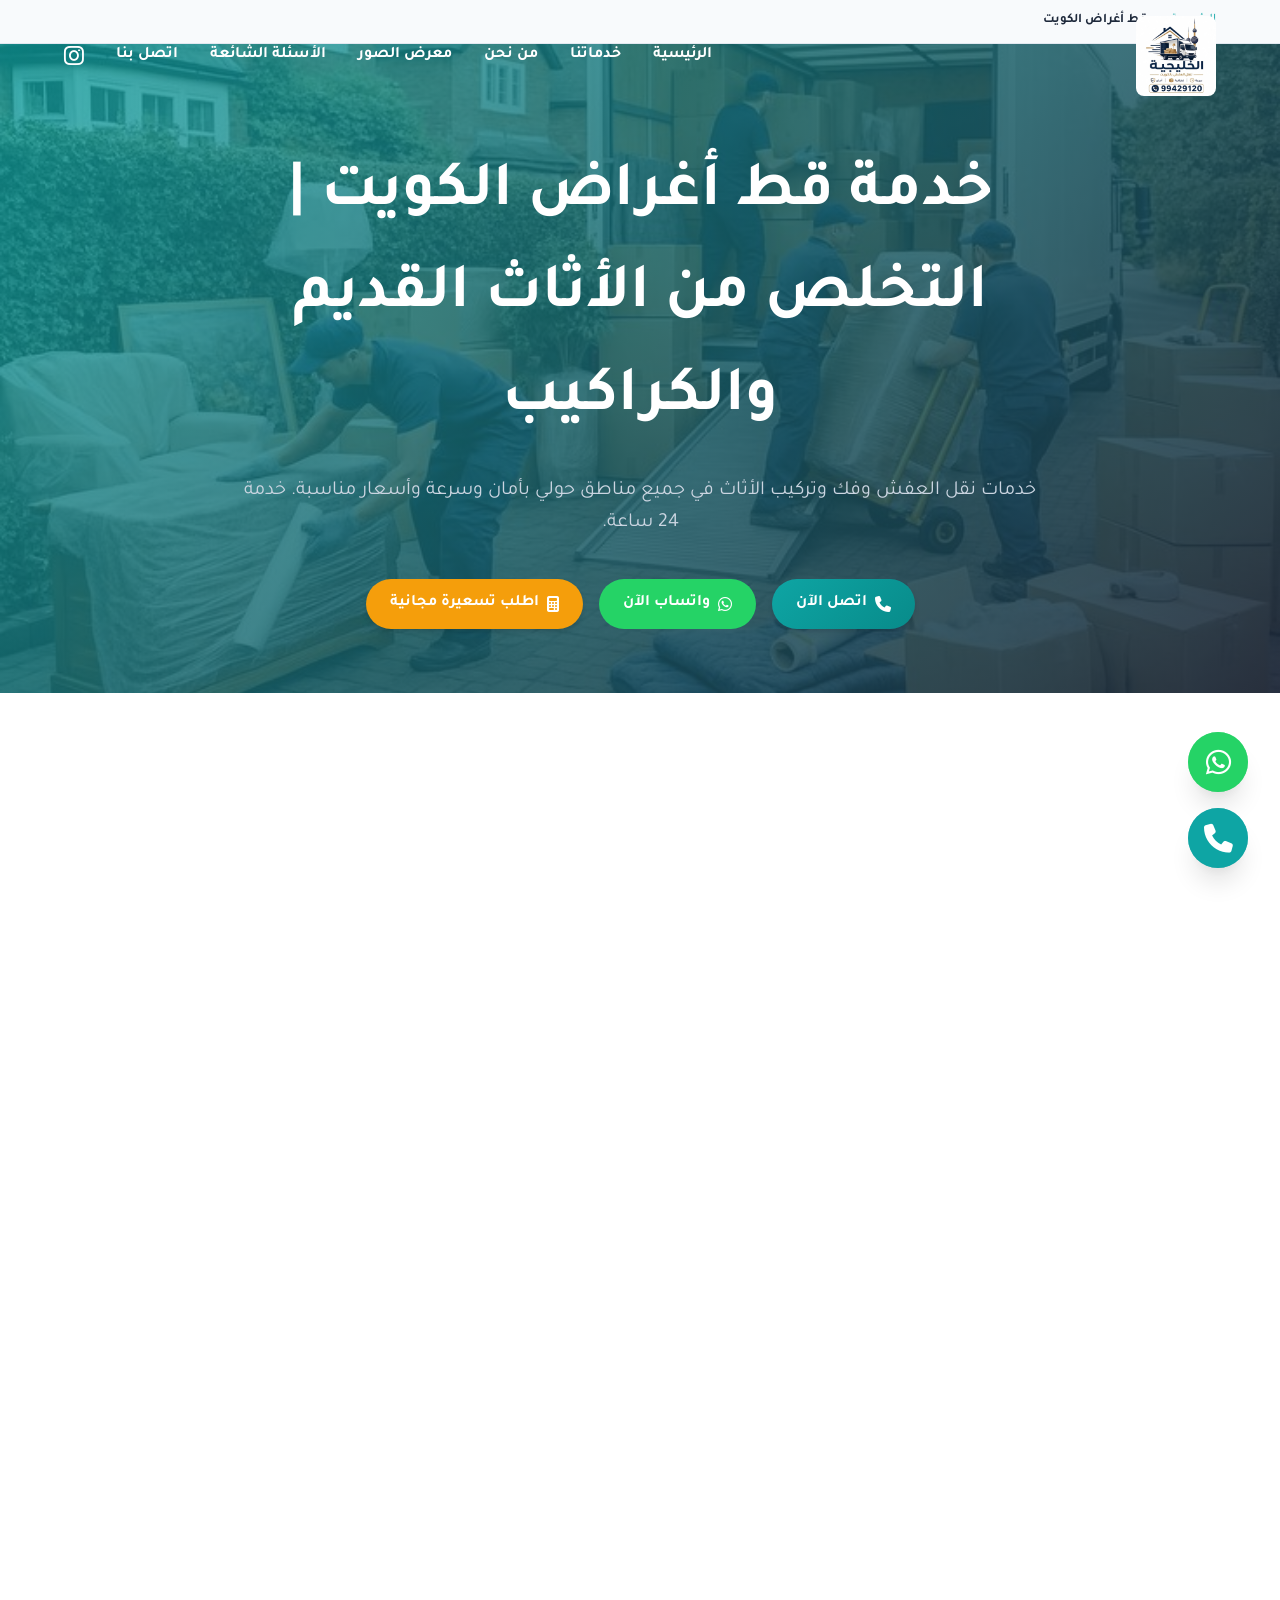
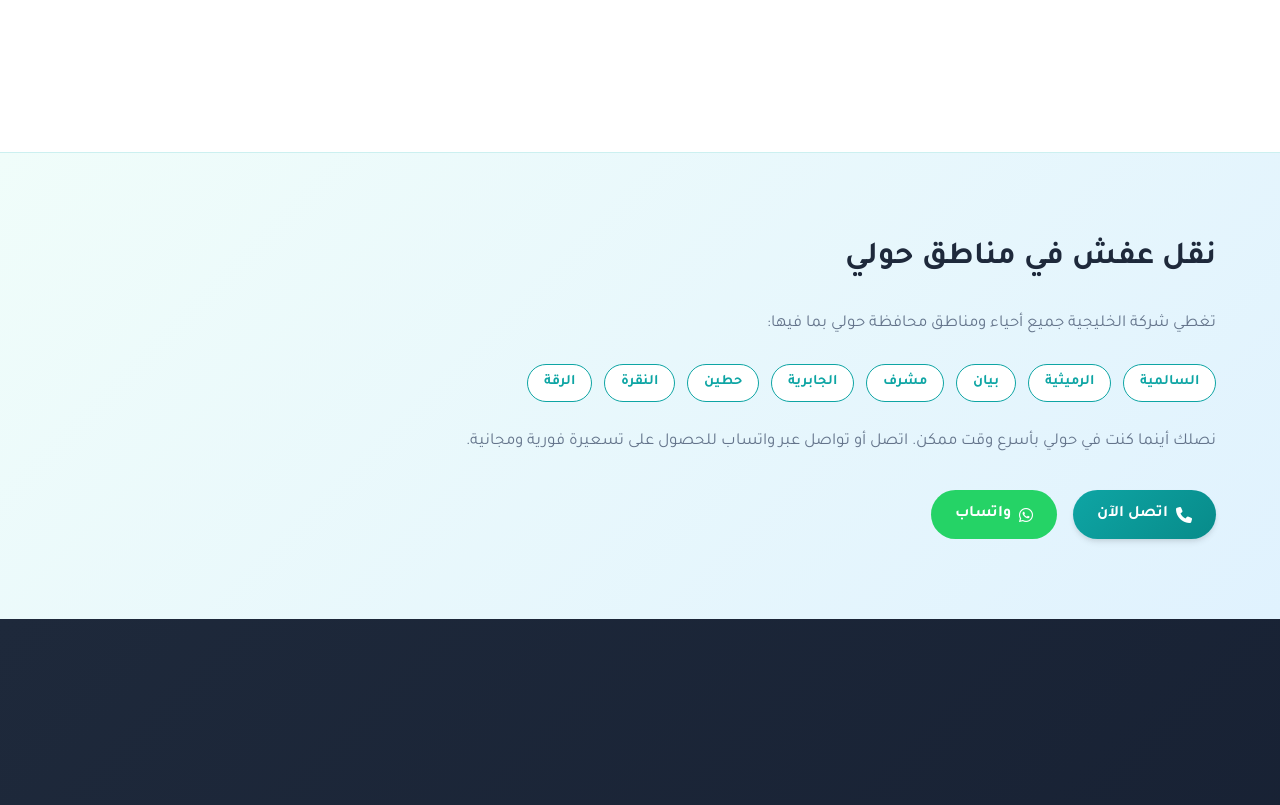
<file: qot-aghraad-kuwait/index.html>
<!DOCTYPE html>
<html lang="ar" dir="rtl" itemscope itemtype="https://schema.org/WebPage">

<head>
    <!-- Google tag (gtag.js) -->
    <script async src="https://www.googletagmanager.com/gtag/js?id=AW-18206092847"></script>
    <script>
      window.dataLayer = window.dataLayer || [];
      function gtag(){dataLayer.push(arguments);}
      gtag('js', new Date());

      gtag('config', 'AW-18206092847');
      gtag('config', 'G-HC6BVFN8S9');
    </script>
    <meta charset="UTF-8">
    <meta name="viewport" content="width=device-width, initial-scale=1.0">

    <!-- Favicon -->
    <link rel="icon" type="image/svg+xml" href="../favicon.svg">
    <link rel="apple-touch-icon" href="../favicon.svg">
    <meta name="theme-color" content="#0EA5A4">

    <!-- SEO Meta Tags -->
    <title>قط أغراض الكويت | التخلص من الأثاث القديم — شركة الخليجية</title>
    <meta name="description" content="خدمة قط أغراض الكويت من شركة الخليجية. نقوم برفع ونقل الأغراض والأثاث القديم والكراكيب والتخلص منها بأمان في الأماكن المخصصة. اتصل: 99429120">
    <meta name="keywords" content="قط أغراض الكويت, شركة قط أغراض الكويت, نقل أثاث حولي, نقل عفش السالمية, نقل عفش الرميثية, نقل عفش بيان">
    <link rel="canonical" href="https://www.alkhaleejiyah.com/naql-afsh-hawalli/"/>

    <!-- Open Graph -->
    <meta property="og:title" content="خدمة قط أغراض الكويت | نقل والتخلص من الأثاث القديم — الخليجية">
    <meta property="og:description" content="شركة الخليجية لخدمات قط أغراض الكويت ورفع الكراكيب والأثاث القديم بأمان وسرعة.">
    <meta property="og:type" content="website">
    <meta property="og:url" content="https://www.alkhaleejiyah.com/naql-afsh-hawalli/">
    <meta property="og:image" content="https://www.alkhaleejiyah.com/Images/alkhaleejiyya-movers-kuwait-1.jpeg">

    <!-- Robots -->
    <meta name="robots" content="index, follow, max-snippet:-1, max-image-preview:large">

    <!-- Geo -->
    <meta name="geo.region" content="KW">
    <meta name="geo.placename" content="Hawalli, Kuwait">

    <!-- Breadcrumb Schema -->
    <script type="application/ld+json">
    {
      "@context": "https://schema.org",
      "@type": "BreadcrumbList",
      "itemListElement": [
        {"@type":"ListItem","position":1,"name":"الرئيسية","item":"https://www.alkhaleejiyah.com/"},
        {"@type":"ListItem","position":2,"name":"قط أغراض الكويت","item":"https://www.alkhaleejiyah.com/naql-afsh-hawalli/"}
      ]
    }
    </script>

    <!-- Organization + MovingCompany Schema -->
    <script type="application/ld+json">
    {
      "@context": "https://schema.org",
      "@graph": [
        {
          "@type": "Organization",
          "@id": "https://www.alkhaleejiyah.com/#organization",
          "name": "الخليجية لنقل العفش بالكويت",
          "url": "https://www.alkhaleejiyah.com/",
          "telephone": "+96599429120",
          "sameAs": ["https://www.instagram.com/naqle_afshe_alkuet?igsh=bTlsajBocWFlcjFi"]
        },
        {
          "@type": "MovingCompany",
          "@id": "https://www.alkhaleejiyah.com/#localbusiness",
          "name": "الخليجية لنقل العفش بالكويت",
          "telephone": "+96599429120",
          "areaServed": {"@type": "City", "name": "Hawalli"}
        },
        {
          "@type": "Service",
          "name": "قط أغراض الكويت",
          "serviceType": "قط أغراض الكويت",
          "provider": {"@id": "https://www.alkhaleejiyah.com/#localbusiness"},
          "areaServed": "KW",
          "description": "خدمة قط أغراض الكويت ورفع ونقل الكراكيب والأثاث القديم للتخلص منها بأمان."
        }
      ]
    }
    </script>

    <!-- Fonts & Icons -->
    <link rel="preconnect" href="https://fonts.googleapis.com">
    <link rel="preconnect" href="https://fonts.gstatic.com" crossorigin>
    <link href="https://fonts.googleapis.com/css2?family=Tajawal:wght@400;500;700;800&display=swap" rel="stylesheet">
    <link rel="stylesheet" href="https://cdnjs.cloudflare.com/ajax/libs/font-awesome/6.4.0/css/all.min.css" media="print" onload="this.media='all'">
    <noscript><link rel="stylesheet" href="https://cdnjs.cloudflare.com/ajax/libs/font-awesome/6.4.0/css/all.min.css"></noscript>
    <link rel="stylesheet" href="../style.css">

</head>

<body>

    <!-- Header -->
    <header id="header">
        <div class="container nav-container">
            <a href="../index.html" class="logo">
                <img src="../Images/logo.png" alt="الخليجية" class="site-logo" width="200" height="80">
            </a>
            <button class="mobile-menu-btn" id="mobileMenuBtn" aria-label="Toggle Navigation">
                <i class="fa-solid fa-bars"></i>
            </button>
            <nav class="nav-links" id="navLinks">
                <a href="../index.html">الرئيسية</a>
                <a href="../index.html#services">خدماتنا</a>
                <a href="../index.html#about">من نحن</a>
                <a href="../index.html#gallery">معرض الصور</a>
                <a href="../index.html#faq">الأسئلة الشائعة</a>
                <a href="../index.html#contact">اتصل بنا</a>
                <a href="https://www.instagram.com/naqle_afshe_alkuet?igsh=bTlsajBocWFlcjFi" class="header-insta" target="_blank" rel="noopener noreferrer" aria-label="Instagram" style="display:flex; align-items:center; justify-content:center;"><i class="fa-brands fa-instagram" style="font-size: 1.4rem;"></i></a>
            </nav>
        </div>
    </header>

    <!-- Breadcrumb -->
    <nav class="breadcrumb" aria-label="مسار التنقل">
        <div class="container">
            <ol itemscope itemtype="https://schema.org/BreadcrumbList">
                <li itemprop="itemListElement" itemscope itemtype="https://schema.org/ListItem">
                    <a href="../index.html" itemprop="item"><span itemprop="name">الرئيسية</span></a>
                    <meta itemprop="position" content="1" />
                </li>
                <li itemprop="itemListElement" itemscope itemtype="https://schema.org/ListItem">
                    <span itemprop="name">قط أغراض الكويت</span>
                    <meta itemprop="position" content="2" />
                </li>
            </ol>
        </div>
    </nav>

    <main>
    <!-- Hero Section -->
    <section id="home" class="hero sub-hero">
        <div class="floating-boxes" id="floatingBoxes">
            <div class="box" style="width:60px;height:60px;left:10%;animation-delay:0s;animation-duration:18s;"><i class="fa-solid fa-box" style="color:rgba(255,255,255,0.5);font-size:30px;display:flex;align-items:center;justify-content:center;height:100%;"></i></div>
            <div class="box" style="width:40px;height:40px;left:25%;animation-delay:2s;animation-duration:22s;"><i class="fa-solid fa-box" style="color:rgba(255,255,255,0.5);font-size:20px;display:flex;align-items:center;justify-content:center;height:100%;"></i></div>
            <div class="box" style="width:50px;height:50px;left:75%;animation-delay:1s;animation-duration:16s;"><i class="fa-solid fa-box" style="color:rgba(255,255,255,0.5);font-size:25px;display:flex;align-items:center;justify-content:center;height:100%;"></i></div>
        </div>
        <div class="container">
            <div class="hero-content">
                <h1>خدمة قط أغراض الكويت | التخلص من الأثاث القديم والكراكيب</h1>
                <p>خدمات نقل العفش وفك وتركيب الأثاث في جميع مناطق حولي بأمان وسرعة وأسعار مناسبة. خدمة 24 ساعة.</p>
                <div class="hero-buttons">
                    <a href="tel:+96599429120" class="btn btn-primary"><i class="fa-solid fa-phone"></i> اتصل الآن</a>
                    <a href="https://wa.me/96599429120" class="btn btn-whatsapp"><i class="fa-brands fa-whatsapp"></i> واتساب الآن</a>
                    <a href="../index.html#contact" class="btn btn-accent"><i class="fa-solid fa-calculator"></i> اطلب تسعيرة مجانية</a>
                </div>
            </div>
        </div>
    </section>

    <!-- Services Section -->
    <section id="services" class="services">
        <div class="container">
            <div class="section-title">
                <h2>خدمات نقل العفش في حولي</h2>
                <p>نقدم باقة متكاملة من خدمات نقل العفش في محافظة حولي</p>
            </div>
            <div class="services-grid">
                <div class="service-card">
                    <i class="fa-solid fa-house service-icon"></i>
                    <h3>نقل عفش المنازل والشقق</h3>
                    <p>خدمة نقل عفش المنازل في حولي بالكامل مع الفك والتركيب والتغليف بأعلى معايير الأمان.</p>
                </div>
                <div class="service-card">
                    <i class="fa-solid fa-screwdriver-wrench service-icon"></i>
                    <h3>فك وتركيب أثاث ايكيا</h3>
                    <p>نجارون محترفون لفك وتركيب جميع أنواع الأثاث (ايكيا، محلي، أوروبي) بمهارة عالية.</p>
                </div>
                <div class="service-card">
                    <i class="fa-solid fa-box-open service-icon"></i>
                    <h3>تغليف العفش</h3>
                    <p>استخدام أفضل مواد التغليف لحماية الأثاث من الخدوش والكسور أثناء النقل.</p>
                </div>
                <div class="service-card">
                    <i class="fa-solid fa-briefcase service-icon"></i>
                    <h3>نقل أثاث المكاتب</h3>
                    <p>نقل أثاث الشركات والمكاتب في حولي بسرعة واحترافية لضمان عدم تعطل سير العمل.</p>
                </div>
                <div class="service-card">
                    <i class="fa-solid fa-tv service-icon"></i>
                    <h3>نقل الأجهزة الكهربائية</h3>
                    <p>طرق متخصصة في نقل الأجهزة الكهربائية والإلكترونية الحساسة بأمان تام.</p>
                </div>
                <div class="service-card">
                    <i class="fa-solid fa-headset service-icon"></i>
                    <h3>خدمة 24 ساعة</h3>
                    <p>متواجدون على مدار الساعة وطوال أيام الأسبوع لتلقي طلباتكم في حولي.</p>
                </div>
            </div>
        </div>
    </section>

    <!-- Local Section -->
    <section class="local-section">
        <div class="container">
            <h2>نقل عفش في مناطق حولي</h2>
            <p>
                تغطي شركة الخليجية جميع أحياء ومناطق محافظة حولي بما فيها:
            </p>
            <div class="local-areas-list">
                <span class="local-area-tag">السالمية</span>
                <span class="local-area-tag">الرميثية</span>
                <span class="local-area-tag">بيان</span>
                <span class="local-area-tag">مشرف</span>
                <span class="local-area-tag">الجابرية</span>
                <span class="local-area-tag">حطين</span>
                <span class="local-area-tag">النقرة</span>
                <span class="local-area-tag">الرقة</span>
            </div>
            <p>
                نصلك أينما كنت في حولي بأسرع وقت ممكن.
                اتصل أو تواصل عبر واتساب للحصول على تسعيرة فورية ومجانية.
            </p>
            <div style="margin-top:2rem; display:flex; gap:1rem; flex-wrap:wrap;">
                <a href="tel:+96599429120" class="btn btn-primary"><i class="fa-solid fa-phone"></i> اتصل الآن</a>
                <a href="https://wa.me/96599429120" class="btn btn-whatsapp"><i class="fa-brands fa-whatsapp"></i> واتساب</a>
            </div>
        </div>
    </section>

    <!-- Why Us -->
    <section class="why-us">
        <div class="container">
            <div class="section-title">
                <h2>لماذا تختار الخليجية لقط أغراض الكويت؟</h2>
                <p>نسعى دائماً لتقديم الأفضل لعملائنا الكرام في حولي</p>
            </div>
            <div class="features-grid">
                <div class="feature-box">
                    <i class="fa-solid fa-money-bill-wave"></i>
                    <h3>أسعار مناسبة</h3>
                    <p>أفضل الأسعار التنافسية في حولي مع الحفاظ على جودة الخدمة.</p>
                </div>
                <div class="feature-box">
                    <i class="fa-solid fa-users-gear"></i>
                    <h3>عمالة محترفة</h3>
                    <p>فريق عمل مدرب وذو كفاءة عالية في التعامل مع كافة أنواع الأثاث.</p>
                </div>
                <div class="feature-box">
                    <i class="fa-solid fa-shield-halved"></i>
                    <h3>ضمان سلامة العفش</h3>
                    <p>ضمان شامل على جميع المنقولات ضد أي أضرار قد تحدث أثناء النقل.</p>
                </div>
                <div class="feature-box">
                    <i class="fa-solid fa-gauge-high"></i>
                    <h3>سرعة التنفيذ</h3>
                    <p>إنجاز مهمة النقل في أسرع وقت ممكن لتوفير وقت وجهد العميل.</p>
                </div>
                <div class="feature-box">
                    <i class="fa-solid fa-headset"></i>
                    <h3>خدمة 24 ساعة</h3>
                    <p>متواجدون على مدار الساعة وطوال أيام الأسبوع لتلقي اتصالاتكم.</p>
                </div>
                <div class="feature-box">
                    <i class="fa-solid fa-truck"></i>
                    <h3>سيارات مجهزة</h3>
                    <p>أسطول حديث من سيارات النقل المغلقة المخصصة لنقل العفش.</p>
                </div>
            </div>
        </div>
    </section>

    <!-- Related Pages -->
    <section class="areas">
        <div class="container">
            <div class="section-title">
                <h2>خدماتنا في باقي محافظات الكويت</h2>
                <p>نغطي جميع محافظات الكويت الست</p>
            </div>
            <div class="areas-grid">
                <a href="../naql-afsh-ahmadi/index.html" class="area-card"><i class="fa-solid fa-location-dot"></i> نقل عفش الأحمدي</a>
                <a href="../naql-afsh-farwaniya/index.html" class="area-card"><i class="fa-solid fa-location-dot"></i> نقل عفش الفروانية</a>
                <a href="../naql-afsh-jahra/index.html" class="area-card"><i class="fa-solid fa-location-dot"></i> نقل عفش الجهراء</a>
                <a href="../naql-afsh-mubarak-alkabeer/index.html" class="area-card"><i class="fa-solid fa-location-dot"></i> نقل عفش مبارك الكبير</a>
                <a href="../fak-tarkib-ikea-kuwait/index.html" class="area-card"><i class="fa-solid fa-screwdriver-wrench"></i> فك وتركيب ايكيا</a>
                <a href="../taghlif-afsh-kuwait/index.html" class="area-card"><i class="fa-solid fa-box-open"></i> تغليف العفش</a>
            </div>
        </div>
    </section>
    </main>

    <!-- Footer -->
    <footer>
        <div class="container">
            <div class="footer-grid">
                <div class="footer-col">
                    <div class="footer-logo">
                        <img src="../Images/logo.png" alt="الخليجية" class="site-logo-footer" width="275" height="110" loading="lazy">
                    </div>
                    <p>شركة الخليجية لنقل العفش بالكويت، نقدم خدمات احترافية في نقل وتغليف وفك وتركيب الأثاث في حولي وجميع مناطق الكويت.</p>
                    <div class="social-links">
                        <a href="https://www.instagram.com/naqle_afshe_alkuet?igsh=bTlsajBocWFlcjFi" aria-label="Instagram" rel="noopener noreferrer" target="_blank"><i class="fa-brands fa-instagram"></i></a>
                        <a href="https://wa.me/96599429120" aria-label="WhatsApp" rel="noopener noreferrer" target="_blank"><i class="fa-brands fa-whatsapp"></i></a>
                    </div>
                </div>
                <div class="footer-col">
                    <h3>روابط سريعة</h3>
                    <ul class="footer-links">
                        <li><a href="../index.html">الرئيسية</a></li>
                        <li><a href="../index.html#services">خدماتنا</a></li>
                        <li><a href="../index.html#about">من نحن</a></li>
                        <li><a href="../index.html#gallery">معرض الصور</a></li>
                        <li><a href="../index.html#faq">الأسئلة الشائعة</a></li>
                    </ul>
                </div>
                <div class="footer-col">
                    <h3>صفحات المحافظات</h3>
                    <ul class="footer-links">
                        <li><a href="../naql-afsh-hawalli/index.html">قط أغراض الكويت</a></li>
                        <li><a href="../naql-afsh-ahmadi/index.html">نقل عفش الأحمدي</a></li>
                        <li><a href="../naql-afsh-farwaniya/index.html">نقل عفش الفروانية</a></li>
                        <li><a href="../naql-afsh-jahra/index.html">نقل عفش الجهراء</a></li>
                        <li><a href="../naql-afsh-mubarak-alkabeer/index.html">نقل عفش مبارك الكبير</a></li>
                    </ul>
                </div>
            </div>
            <div class="footer-bottom">
                <p>&copy; 2026 شركة الخليجية لنقل العفش بالكويت. جميع الحقوق محفوظة.</p>
            </div>
        </div>
    </footer>

    <!-- Floating Actions -->
    <div class="floating-actions">
        <a href="https://wa.me/96599429120" class="floating-btn float-whatsapp" target="_blank" aria-label="تواصل عبر الواتساب">
            <i class="fa-brands fa-whatsapp"></i>
        </a>
        <a href="tel:+96599429120" class="floating-btn float-call" aria-label="اتصل بنا">
            <i class="fa-solid fa-phone"></i>
        </a>
    </div>

    <button class="back-to-top" id="backToTop" aria-label="العودة للأعلى" style="border:none;cursor:pointer;">
        <i class="fa-solid fa-arrow-up"></i>
    </button>

    <script src="../script.js" defer></script>
</body>
</html>
</file>
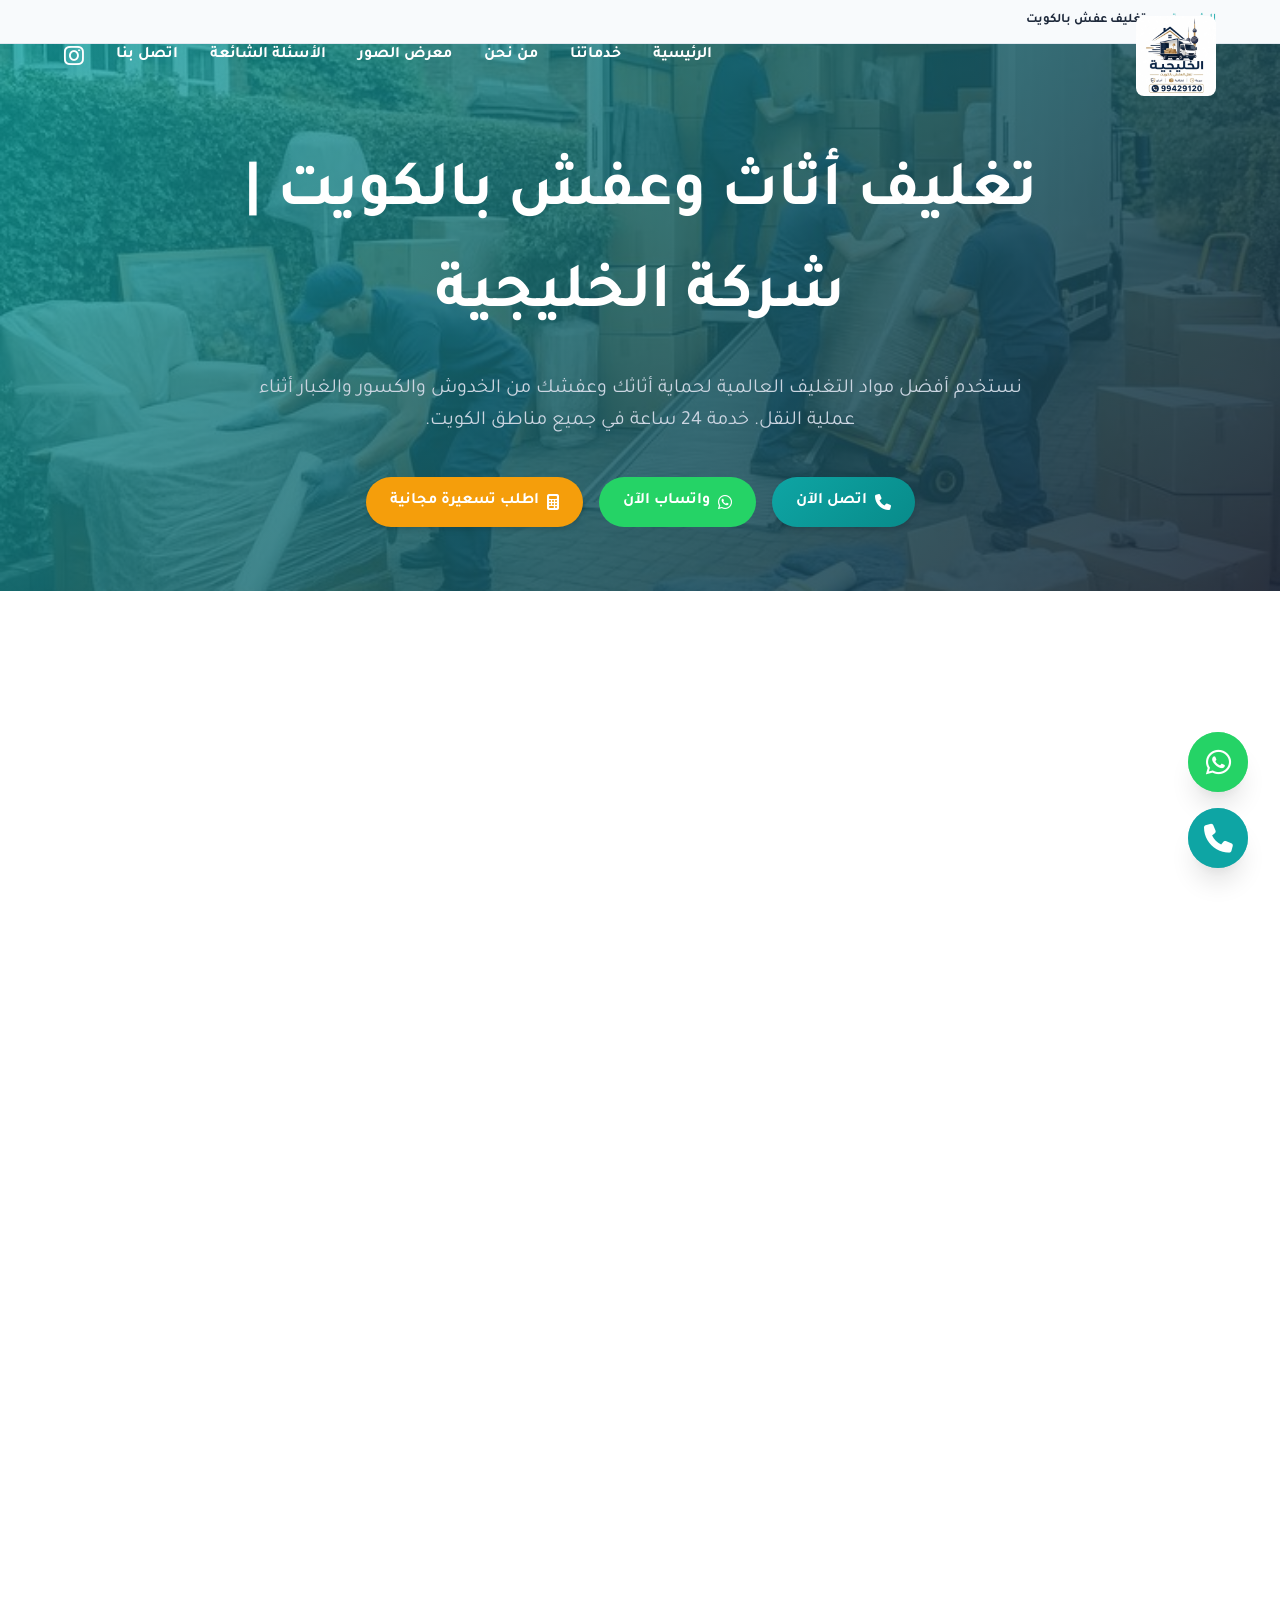
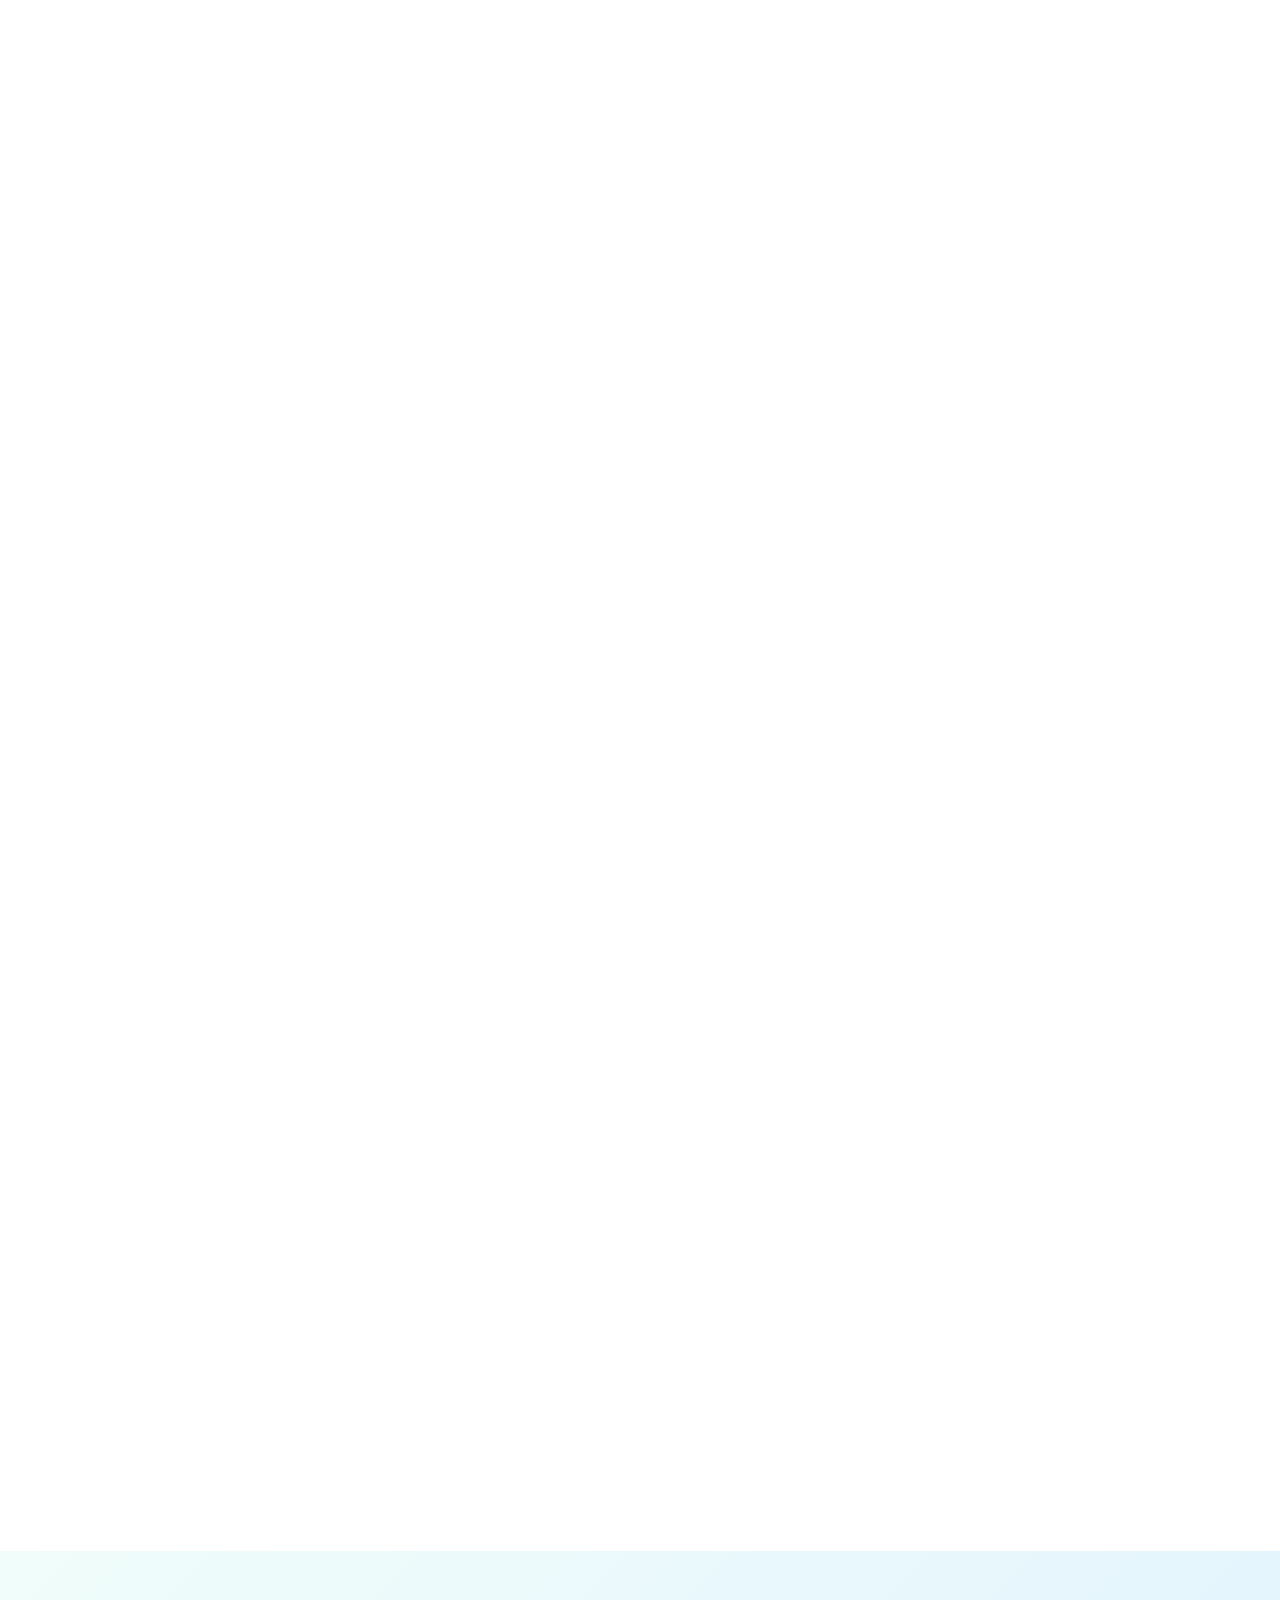
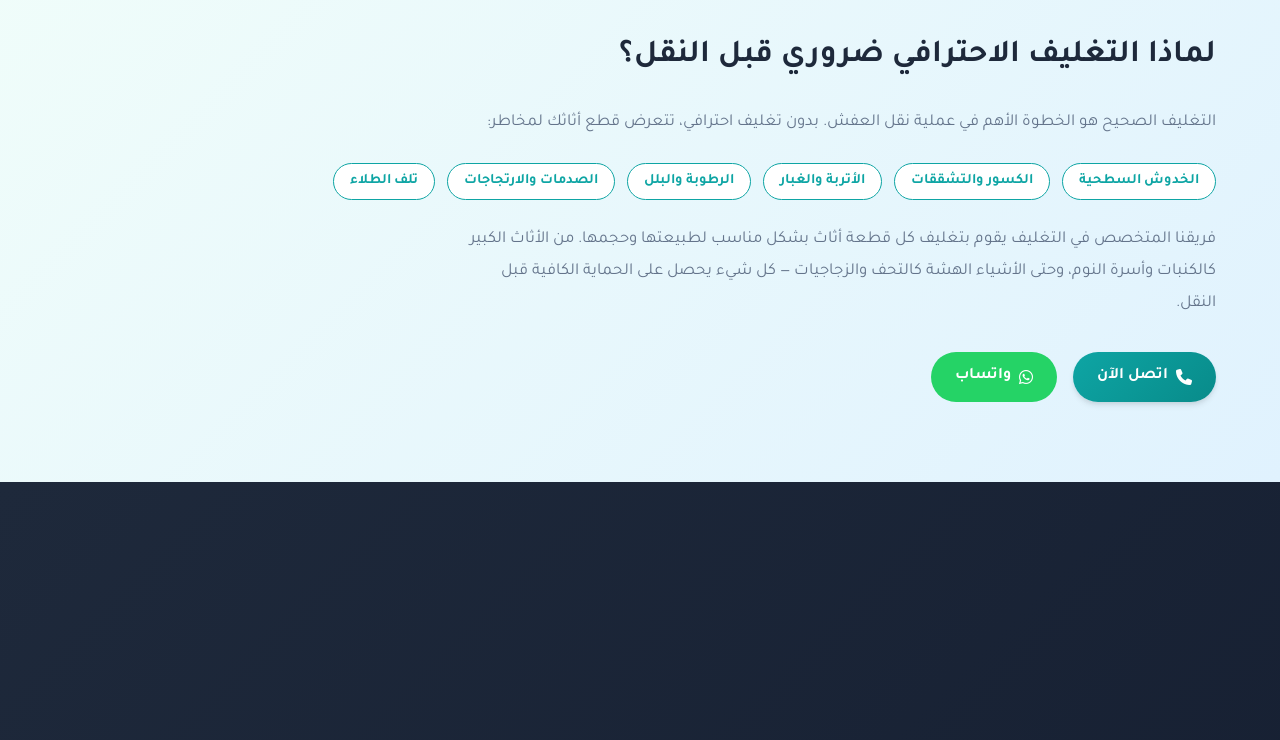
<file: taghlif-afsh-kuwait/index.html>
<!DOCTYPE html>
<html lang="ar" dir="rtl" itemscope itemtype="https://schema.org/WebPage">

<head>
    <!-- Google tag (gtag.js) -->
    <script async src="https://www.googletagmanager.com/gtag/js?id=AW-18206092847"></script>
    <script>
      window.dataLayer = window.dataLayer || [];
      function gtag(){dataLayer.push(arguments);}
      gtag('js', new Date());

      gtag('config', 'AW-18206092847');
      gtag('config', 'G-HC6BVFN8S9');
    </script>
    <meta charset="UTF-8">
    <meta name="viewport" content="width=device-width, initial-scale=1.0">
    <link rel="icon" type="image/svg+xml" href="../favicon.svg">
    <link rel="apple-touch-icon" href="../favicon.svg">
    <meta name="theme-color" content="#0EA5A4">

    <title>تغليف عفش بالكويت | مواد عالية الجودة — الخليجية</title>
    <meta name="description" content="شركة الخليجية لتغليف العفش بالكويت. نستخدم أفضل مواد التغليف لحماية الأثاث من الخدوش والكسور. نايلون استرتش، بابل رابي، كراتين متينة. اتصل: 99429120">
    <meta name="keywords" content="تغليف عفش الكويت, تغليف أثاث الكويت, مواد تغليف الكويت, تغليف احترافي الكويت, حماية عفش الكويت">
    <link rel="canonical" href="https://www.alkhaleejiyah.com/taghlif-afsh-kuwait/"/>

    <meta property="og:title" content="خدمة تغليف الأثاث والعفش بالكويت — حماية كاملة من الخدوش | الخليجية">
    <meta property="og:description" content="شركة الخليجية لتغليف العفش بالكويت. أفضل مواد التغليف: نايلون استرتش، بابل رابي، كراتين متينة، بطانيات خاصة لحماية أثاثك.">
    <meta property="og:type" content="website">
    <meta property="og:url" content="https://www.alkhaleejiyah.com/taghlif-afsh-kuwait/">
    <meta property="og:image" content="https://www.alkhaleejiyah.com/Images/alkhaleejiyya-movers-kuwait-4.jpeg">
    <meta name="robots" content="index, follow, max-snippet:-1, max-image-preview:large">
    <meta name="geo.region" content="KW">

    <script type="application/ld+json">
    {
      "@context": "https://schema.org",
      "@type": "BreadcrumbList",
      "itemListElement": [
        {"@type":"ListItem","position":1,"name":"الرئيسية","item":"https://www.alkhaleejiyah.com/"},
        {"@type":"ListItem","position":2,"name":"تغليف عفش بالكويت","item":"https://www.alkhaleejiyah.com/taghlif-afsh-kuwait/"}
      ]
    }
    </script>
    <script type="application/ld+json">
    {
      "@context": "https://schema.org",
      "@graph": [
        {"@type":"Organization","@id":"https://www.alkhaleejiyah.com/#organization","name":"الخليجية لنقل العفش بالكويت","url":"https://www.alkhaleejiyah.com/","telephone":"+96599429120"},
        {
          "@type": "Service",
          "name": "تغليف العفش والأثاث بالكويت",
          "provider": {"@id": "https://www.alkhaleejiyah.com/#organization"},
          "areaServed": "KW",
          "description": "خدمة تغليف العفش والأثاث بأفضل المواد لحماية الأثاث من الخدوش والكسور أثناء النقل."
        }
      ]
    }
    </script>

    <link rel="preconnect" href="https://fonts.googleapis.com">
    <link rel="preconnect" href="https://fonts.gstatic.com" crossorigin>
    <link href="https://fonts.googleapis.com/css2?family=Tajawal:wght@400;500;700;800&display=swap" rel="stylesheet">
    <link rel="stylesheet" href="https://cdnjs.cloudflare.com/ajax/libs/font-awesome/6.4.0/css/all.min.css" media="print" onload="this.media='all'">
    <noscript><link rel="stylesheet" href="https://cdnjs.cloudflare.com/ajax/libs/font-awesome/6.4.0/css/all.min.css"></noscript>
    <link rel="stylesheet" href="../style.css">
</head>

<body>
    <header id="header">
        <div class="container nav-container">
            <a href="../index.html" class="logo">
                <img src="../Images/logo.png" alt="الخليجية" class="site-logo" width="200" height="80">
            </a>
            <button class="mobile-menu-btn" id="mobileMenuBtn" aria-label="Toggle Navigation"><i class="fa-solid fa-bars"></i></button>
            <nav class="nav-links" id="navLinks">
                <a href="../index.html">الرئيسية</a>
                <a href="../index.html#services">خدماتنا</a>
                <a href="../index.html#about">من نحن</a>
                <a href="../index.html#gallery">معرض الصور</a>
                <a href="../index.html#faq">الأسئلة الشائعة</a>
                <a href="../index.html#contact">اتصل بنا</a>
                <a href="https://www.instagram.com/naqle_afshe_alkuet?igsh=bTlsajBocWFlcjFi" class="header-insta" target="_blank" rel="noopener noreferrer" aria-label="Instagram" style="display:flex; align-items:center; justify-content:center;"><i class="fa-brands fa-instagram" style="font-size: 1.4rem;"></i></a>
            </nav>
        </div>
    </header>

    <nav class="breadcrumb" aria-label="مسار التنقل">
        <div class="container">
            <ol itemscope itemtype="https://schema.org/BreadcrumbList">
                <li itemprop="itemListElement" itemscope itemtype="https://schema.org/ListItem">
                    <a href="../index.html" itemprop="item"><span itemprop="name">الرئيسية</span></a>
                    <meta itemprop="position" content="1" />
                </li>
                <li itemprop="itemListElement" itemscope itemtype="https://schema.org/ListItem">
                    <span itemprop="name">تغليف عفش بالكويت</span>
                    <meta itemprop="position" content="2" />
                </li>
            </ol>
        </div>
    </nav>

    <main>
    <section id="home" class="hero sub-hero">
        <div class="floating-boxes">
            <div class="box" style="width:60px;height:60px;left:10%;animation-delay:0s;animation-duration:18s;"><i class="fa-solid fa-box-open" style="color:rgba(255,255,255,0.5);font-size:28px;display:flex;align-items:center;justify-content:center;height:100%;"></i></div>
            <div class="box" style="width:40px;height:40px;left:75%;animation-delay:1s;animation-duration:16s;"><i class="fa-solid fa-box" style="color:rgba(255,255,255,0.5);font-size:20px;display:flex;align-items:center;justify-content:center;height:100%;"></i></div>
        </div>
        <div class="container">
            <div class="hero-content">
                <h1>تغليف أثاث وعفش بالكويت | شركة الخليجية</h1>
                <p>نستخدم أفضل مواد التغليف العالمية لحماية أثاثك وعفشك من الخدوش والكسور والغبار أثناء عملية النقل. خدمة 24 ساعة في جميع مناطق الكويت.</p>
                <div class="hero-buttons">
                    <a href="tel:+96599429120" class="btn btn-primary"><i class="fa-solid fa-phone"></i> اتصل الآن</a>
                    <a href="https://wa.me/96599429120" class="btn btn-whatsapp"><i class="fa-brands fa-whatsapp"></i> واتساب الآن</a>
                    <a href="../index.html#contact" class="btn btn-accent"><i class="fa-solid fa-calculator"></i> اطلب تسعيرة مجانية</a>
                </div>
            </div>
        </div>
    </section>

    <section id="services" class="services">
        <div class="container">
            <div class="section-title">
                <h2>مواد التغليف التي نستخدمها</h2>
                <p>أفضل مواد التغليف العالمية لحماية شاملة لأثاثك</p>
            </div>
            <div class="services-grid">
                <div class="service-card">
                    <i class="fa-solid fa-layer-group service-icon"></i>
                    <h3>نايلون استرتش</h3>
                    <p>نايلون استرتش شفاف وعالي الجودة لتغليف الأثاث الكامل وحمايته من الأتربة والرطوبة والخدوش السطحية.</p>
                </div>
                <div class="service-card">
                    <i class="fa-solid fa-wind service-icon"></i>
                    <h3>بابل رابي (فقاعات هوائية)</h3>
                    <p>طبقات من الفقاعات الهوائية لحماية الأشياء الهشة والزجاجية والتحف الثمينة من الصدمات والكسور.</p>
                </div>
                <div class="service-card">
                    <i class="fa-solid fa-box service-icon"></i>
                    <h3>كراتين متينة</h3>
                    <p>كراتين عالية الجودة بأحجام مختلفة لتعبئة الملابس والكتب والأدوات الصغيرة والأطباق والمقتنيات.</p>
                </div>
                <div class="service-card">
                    <i class="fa-solid fa-shield-halved service-icon"></i>
                    <h3>فلين وإسفنج</h3>
                    <p>ألواح الفلين والإسفنج لحماية الأركان الحادة والأسطح الخشبية من الصدمات والخدوش.</p>
                </div>
                <div class="service-card">
                    <i class="fa-solid fa-blanket service-icon"></i>
                    <h3>بطانيات النقل</h3>
                    <p>بطانيات نقل خاصة سميكة لتغليف قطع الأثاث الكبيرة والحفاظ على سطحها المصقول خالياً من الخدوش.</p>
                </div>
                <div class="service-card">
                    <i class="fa-solid fa-tape service-icon"></i>
                    <h3>شريط لاصق احترافي</h3>
                    <p>شرائط لاصقة قوية ومتخصصة لإحكام إغلاق الكراتين وتثبيت مواد التغليف بشكل آمن.</p>
                </div>
            </div>
        </div>
    </section>

    <section class="local-section">
        <div class="container">
            <h2>لماذا التغليف الاحترافي ضروري قبل النقل؟</h2>
            <p>
                التغليف الصحيح هو الخطوة الأهم في عملية نقل العفش. بدون تغليف احترافي، تتعرض قطع أثاثك لمخاطر:
            </p>
            <div class="local-areas-list">
                <span class="local-area-tag">الخدوش السطحية</span>
                <span class="local-area-tag">الكسور والتشققات</span>
                <span class="local-area-tag">الأتربة والغبار</span>
                <span class="local-area-tag">الرطوبة والبلل</span>
                <span class="local-area-tag">الصدمات والارتجاجات</span>
                <span class="local-area-tag">تلف الطلاء</span>
            </div>
            <p>
                فريقنا المتخصص في التغليف يقوم بتغليف كل قطعة أثاث بشكل مناسب لطبيعتها وحجمها. من الأثاث الكبير كالكنبات وأسرة النوم، وحتى الأشياء الهشة كالتحف والزجاجيات — كل شيء يحصل على الحماية الكافية قبل النقل.
            </p>
            <div style="margin-top:2rem;display:flex;gap:1rem;flex-wrap:wrap;">
                <a href="tel:+96599429120" class="btn btn-primary"><i class="fa-solid fa-phone"></i> اتصل الآن</a>
                <a href="https://wa.me/96599429120" class="btn btn-whatsapp"><i class="fa-brands fa-whatsapp"></i> واتساب</a>
            </div>
        </div>
    </section>

    <section class="why-us">
        <div class="container">
            <div class="section-title"><h2>مميزات خدمة التغليف لدينا</h2><p>تغليف احترافي يحمي أثاثك بالكامل</p></div>
            <div class="features-grid">
                <div class="feature-box"><i class="fa-solid fa-box-open"></i><h3>مواد عالية الجودة</h3><p>نستخدم أفضل مواد التغليف المستوردة لضمان أعلى حماية.</p></div>
                <div class="feature-box"><i class="fa-solid fa-users-gear"></i><h3>فريق متخصص</h3><p>عمال مدربون على تغليف جميع أنواع الأثاث بشكل صحيح.</p></div>
                <div class="feature-box"><i class="fa-solid fa-shield-halved"></i><h3>حماية شاملة</h3><p>نغلف كل قطعة أثاث بما يناسب طبيعتها وحجمها.</p></div>
                <div class="feature-box"><i class="fa-solid fa-award"></i><h3>ضمان السلامة</h3><p>نضمن وصول أثاثك بحالة ممتازة بدون أي خدوش أو كسور.</p></div>
                <div class="feature-box"><i class="fa-solid fa-gauge-high"></i><h3>سرعة التغليف</h3><p>فريق كبير يضمن إنجاز عملية التغليف بسرعة واحترافية.</p></div>
                <div class="feature-box"><i class="fa-solid fa-money-bill-wave"></i><h3>أسعار مناسبة</h3><p>خدمة تغليف احترافية بأسعار تنافسية تناسب جميع الميزانيات.</p></div>
            </div>
        </div>
    </section>

    <section class="areas">
        <div class="container">
            <div class="section-title"><h2>خدماتنا الأخرى في الكويت</h2><p>باقة متكاملة من خدمات نقل العفش</p></div>
            <div class="areas-grid">
                <a href="../naql-afsh-hawalli/index.html" class="area-card"><i class="fa-solid fa-location-dot"></i> نقل عفش حولي</a>
                <a href="../naql-afsh-ahmadi/index.html" class="area-card"><i class="fa-solid fa-location-dot"></i> نقل عفش الأحمدي</a>
                <a href="../naql-afsh-farwaniya/index.html" class="area-card"><i class="fa-solid fa-location-dot"></i> نقل عفش الفروانية</a>
                <a href="../naql-afsh-jahra/index.html" class="area-card"><i class="fa-solid fa-location-dot"></i> نقل عفش الجهراء</a>
                <a href="../fak-tarkib-ikea-kuwait/index.html" class="area-card"><i class="fa-solid fa-screwdriver-wrench"></i> فك وتركيب ايكيا</a>
                <a href="../naql-maktab-sharikat-kuwait/index.html" class="area-card"><i class="fa-solid fa-briefcase"></i> نقل مكاتب</a>
            </div>
        </div>
    </section>
    </main>

    <footer>
        <div class="container">
            <div class="footer-grid">
                <div class="footer-col">
                    <div class="footer-logo">
                        <img src="../Images/logo.png" alt="الخليجية" class="site-logo-footer" width="275" height="110" loading="lazy">
                    </div>
                    <p>شركة الخليجية لنقل العفش بالكويت — متخصصون في تغليف الأثاث ونقله بأمان في جميع مناطق الكويت.</p>
                    <div class="social-links">
                        <a href="https://www.instagram.com/naqle_afshe_alkuet?igsh=bTlsajBocWFlcjFi" aria-label="Instagram" rel="noopener noreferrer" target="_blank"><i class="fa-brands fa-instagram"></i></a>
                        <a href="https://wa.me/96599429120" aria-label="WhatsApp" rel="noopener noreferrer" target="_blank"><i class="fa-brands fa-whatsapp"></i></a>
                    </div>
                </div>
                <div class="footer-col">
                    <h3>روابط سريعة</h3>
                    <ul class="footer-links">
                        <li><a href="../index.html">الرئيسية</a></li>
                        <li><a href="../index.html#services">خدماتنا</a></li>
                        <li><a href="../index.html#about">من نحن</a></li>
                        <li><a href="../index.html#gallery">معرض الصور</a></li>
                        <li><a href="../index.html#faq">الأسئلة الشائعة</a></li>
                    </ul>
                </div>
                <div class="footer-col">
                    <h3>خدماتنا</h3>
                    <ul class="footer-links">
                        <li><a href="../fak-tarkib-ikea-kuwait/index.html">فك وتركيب أثاث ايكيا</a></li>
                        <li><a href="../naql-maktab-sharikat-kuwait/index.html">نقل مكاتب وشركات</a></li>
                        <li><a href="../taghlif-afsh-kuwait/index.html">تغليف احترافي</a></li>
                        <li><a href="../naql-afsh-hawalli/index.html">نقل عفش حولي</a></li>
                        <li><a href="../naql-afsh-ahmadi/index.html">نقل عفش الأحمدي</a></li>
                    </ul>
                </div>
            </div>
            <div class="footer-bottom"><p>&copy; 2026 شركة الخليجية لنقل العفش بالكويت. جميع الحقوق محفوظة.</p></div>
        </div>
    </footer>

    <div class="floating-actions">
        <a href="https://wa.me/96599429120" class="floating-btn float-whatsapp" target="_blank" aria-label="تواصل عبر الواتساب"><i class="fa-brands fa-whatsapp"></i></a>
        <a href="tel:+96599429120" class="floating-btn float-call" aria-label="اتصل بنا"><i class="fa-solid fa-phone"></i></a>
    </div>
    <button class="back-to-top" id="backToTop" aria-label="العودة للأعلى" style="border:none;cursor:pointer;"><i class="fa-solid fa-arrow-up"></i></button>
    <script src="../script.js" defer></script>
</body>
</html>
</file>
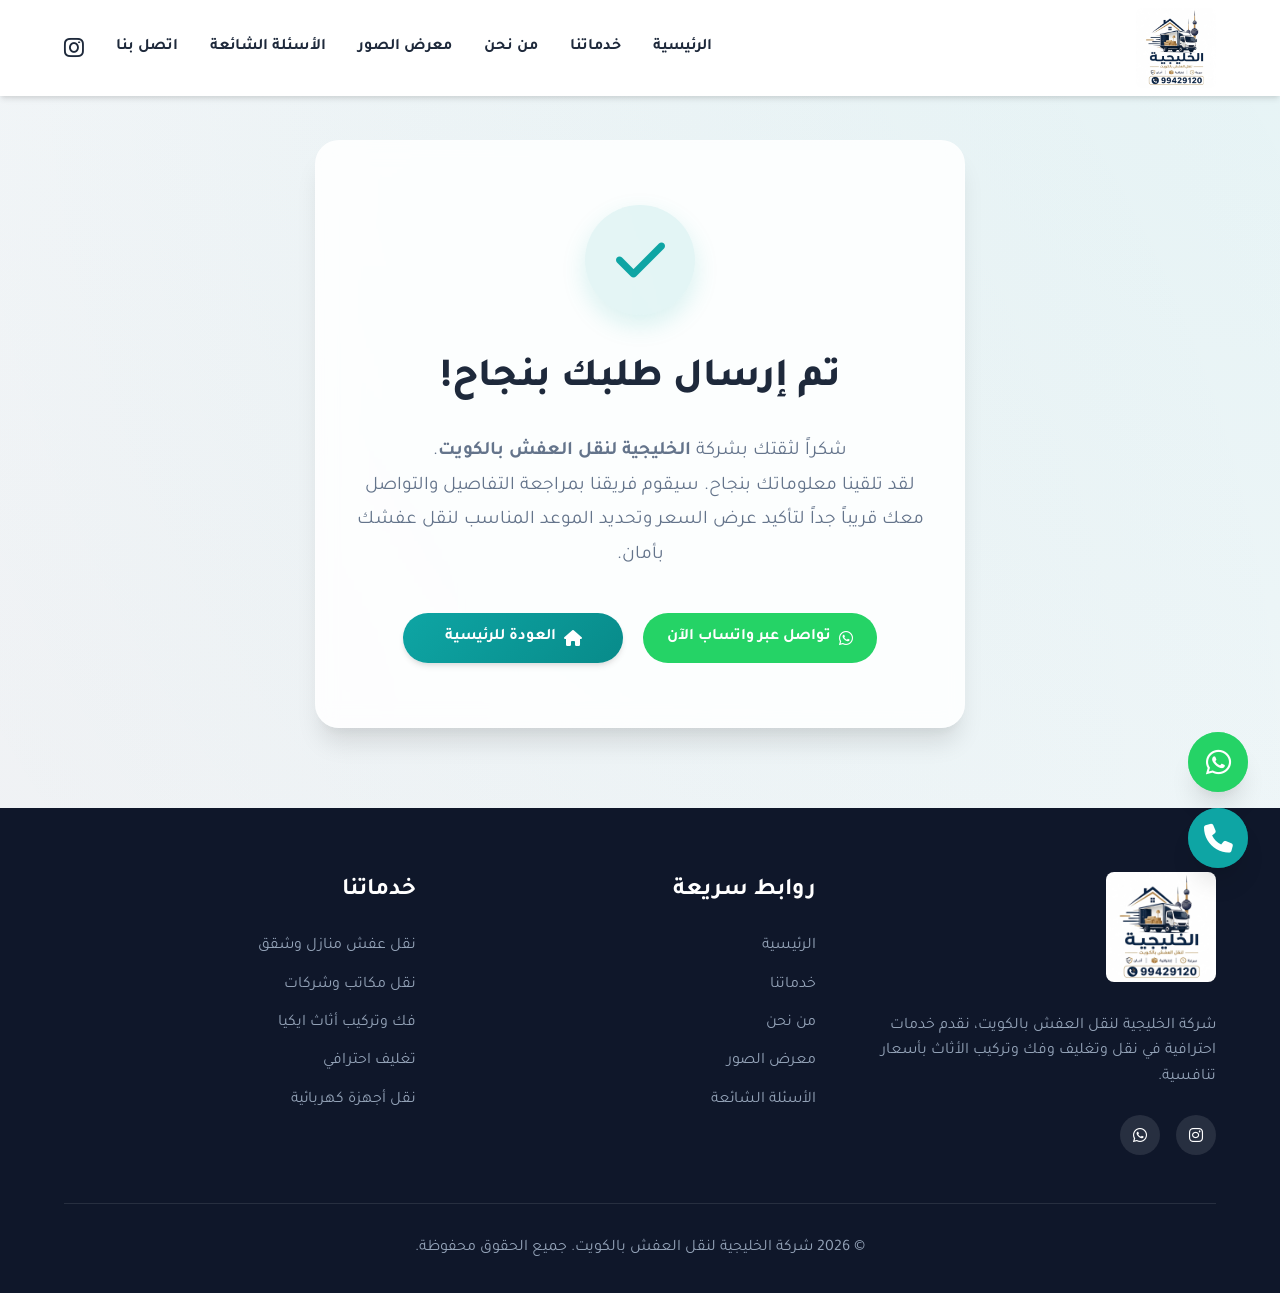
<file: thankyou.html>
<!DOCTYPE html>
<html lang="ar" dir="rtl" itemscope itemtype="https://schema.org/WebPage">

<head>
    <!-- Google tag (gtag.js) -->
    <script async src="https://www.googletagmanager.com/gtag/js?id=AW-18206092847"></script>
    <script>
      window.dataLayer = window.dataLayer || [];
      function gtag(){dataLayer.push(arguments);}
      gtag('js', new Date());

      gtag('config', 'AW-18206092847');
    </script>
    <!-- Event snippet for Contact (1) conversion page -->
    <script>
      gtag('event', 'conversion', {'send_to': 'AW-18206092847/wYP3CIuM57scEK_cq-lD'});
    </script>

    <meta charset="UTF-8">
    <meta name="viewport" content="width=device-width, initial-scale=1.0">

    <!-- Favicon / App Icons -->
    <link rel="icon" type="image/svg+xml" href="favicon.svg">
    <link rel="apple-touch-icon" href="favicon.svg">
    <link rel="mask-icon" href="favicon.svg" color="#0EA5A4">
    <meta name="theme-color" content="#0EA5A4">

    <!-- SEO Meta Tags -->
    <title>شكراً لتواصلك معنا | الخليجية لنقل العفش بالكويت</title>
    <meta name="description" content="تم إرسال طلبك بنجاح. شكراً لثقتك بشركة الخليجية لنقل العفش والأثاث في الكويت. سنتواصل معك قريباً جداً.">
    <meta name="robots" content="noindex, follow">

    <!-- Fonts & Icons -->
    <link rel="preconnect" href="https://fonts.googleapis.com">
    <link rel="preconnect" href="https://fonts.gstatic.com" crossorigin>
    <link href="https://fonts.googleapis.com/css2?family=Tajawal:wght@400;500;700;800&display=swap" rel="stylesheet">
    <link rel="stylesheet" href="https://cdnjs.cloudflare.com/ajax/libs/font-awesome/6.4.0/css/all.min.css">

    <!-- Custom CSS -->
    <link rel="stylesheet" href="style.css">

    <!-- Custom Thank You Page CSS -->
    <style>
        header {
            background-color: var(--white) !important;
            box-shadow: var(--shadow-sm);
            padding: 0.5rem 0 !important;
        }
        header .logo {
            color: var(--primary-color) !important;
        }
        header .nav-links a {
            color: var(--secondary-color) !important;
        }
        header .mobile-menu-btn {
            color: var(--secondary-color) !important;
        }
        .thankyou-section {
            padding: 140px 0 80px 0;
            min-height: 85vh;
            display: flex;
            align-items: center;
            justify-content: center;
            background: radial-gradient(circle at top right, rgba(14, 165, 164, 0.08), transparent), 
                        radial-gradient(circle at bottom left, rgba(30, 41, 59, 0.04), transparent);
        }
        .thankyou-card {
            padding: 4rem 2.5rem;
            max-width: 650px;
            width: 100%;
            text-align: center;
            border-radius: var(--radius-xl);
            margin: 0 auto;
        }
        .success-icon-container {
            width: 110px;
            height: 110px;
            border-radius: 50%;
            background: rgba(14, 165, 164, 0.1);
            color: var(--primary-color);
            display: flex;
            align-items: center;
            justify-content: center;
            font-size: 3.5rem;
            margin: 0 auto 2rem auto;
            box-shadow: 0 10px 25px rgba(14, 165, 164, 0.15);
            animation: scaleIn 0.6s cubic-bezier(0.34, 1.56, 0.64, 1);
        }
        .thankyou-card h1 {
            font-size: 2.5rem;
            color: var(--secondary-color);
            margin-bottom: 1.5rem;
            font-weight: 800;
        }
        .thankyou-card p {
            font-size: 1.2rem;
            color: var(--text-light);
            margin-bottom: 2.5rem;
            line-height: 1.8;
        }
        .thankyou-buttons {
            display: flex;
            flex-direction: column;
            gap: 1.25rem;
            justify-content: center;
            align-items: center;
        }
        @media (min-width: 576px) {
            .thankyou-buttons {
                flex-direction: row;
            }
        }
        .thankyou-card .btn {
            min-width: 220px;
        }
        @keyframes scaleIn {
            0% { transform: scale(0); opacity: 0; }
            100% { transform: scale(1); opacity: 1; }
        }
    </style>
</head>

<body>

    <!-- Header Section -->
    <header id="header">
        <div class="container nav-container">
            <a href="index.html" class="logo">
                <img src="Images/logo.png" alt="الخليجية" class="site-logo" width="200" height="80">
            </a>

            <button class="mobile-menu-btn" id="mobileMenuBtn" aria-label="Toggle Navigation">
                <i class="fa-solid fa-bars"></i>
            </button>

            <nav class="nav-links" id="navLinks">
                <a href="index.html#home">الرئيسية</a>
                <a href="index.html#services">خدماتنا</a>
                <a href="index.html#about">من نحن</a>
                <a href="index.html#gallery">معرض الصور</a>
                <a href="index.html#faq">الأسئلة الشائعة</a>
                <a href="index.html#contact">اتصل بنا</a>
                <a href="https://www.instagram.com/naqle_afshe_alkuet?igsh=bTlsajBocWFlcjFi" class="header-insta" target="_blank" rel="noopener noreferrer" aria-label="Instagram" style="display:flex; align-items:center; justify-content:center;"><i class="fa-brands fa-instagram" style="font-size: 1.4rem;"></i></a>
            </nav>
        </div>
    </header>

    <main>
        <!-- Thank You Content -->
        <section class="thankyou-section">
            <div class="container">
                <div class="thankyou-card glass-panel">
                    <div class="success-icon-container">
                        <i class="fa-solid fa-check"></i>
                    </div>
                    <h1>تم إرسال طلبك بنجاح!</h1>
                    <p>
                        شكراً لثقتك بشركة <strong>الخليجية لنقل العفش بالكويت</strong>.<br>
                        لقد تلقينا معلوماتك بنجاح. سيقوم فريقنا بمراجعة التفاصيل والتواصل معك قريباً جداً لتأكيد عرض السعر وتحديد الموعد المناسب لنقل عفشك بأمان.
                    </p>
                    <div class="thankyou-buttons">
                        <a href="https://wa.me/96599429120" class="btn btn-whatsapp" target="_blank" rel="noopener noreferrer">
                            <i class="fa-brands fa-whatsapp"></i> تواصل عبر واتساب الآن
                        </a>
                        <a href="index.html" class="btn btn-primary">
                            <i class="fa-solid fa-house"></i> العودة للرئيسية
                        </a>
                    </div>
                </div>
            </div>
        </section>
    </main>

    <!-- Footer -->
    <footer>
        <div class="container">
            <div class="footer-grid">
                <div class="footer-col">
                    <div class="footer-logo">
                        <img src="Images/logo.png" alt="الخليجية" class="site-logo-footer" width="275" height="110" loading="lazy">
                    </div>
                    <p>شركة الخليجية لنقل العفش بالكويت، نقدم خدمات احترافية في نقل وتغليف وفك وتركيب الأثاث بأسعار تنافسية.</p>
                    <div class="social-links">
                        <a href="https://www.instagram.com/naqle_afshe_alkuet?igsh=bTlsajBocWFlcjFi" aria-label="Instagram" rel="noopener noreferrer" target="_blank"><i class="fa-brands fa-instagram"></i></a>
                        <a href="https://wa.me/96599429120" aria-label="WhatsApp" rel="noopener noreferrer" target="_blank"><i class="fa-brands fa-whatsapp"></i></a>
                    </div>
                </div>

                <div class="footer-col">
                    <h3>روابط سريعة</h3>
                    <ul class="footer-links">
                        <li><a href="index.html#home">الرئيسية</a></li>
                        <li><a href="index.html#services">خدماتنا</a></li>
                        <li><a href="index.html#about">من نحن</a></li>
                        <li><a href="index.html#gallery">معرض الصور</a></li>
                        <li><a href="index.html#faq">الأسئلة الشائعة</a></li>
                    </ul>
                </div>

                <div class="footer-col">
                    <h3>خدماتنا</h3>
                    <ul class="footer-links">
                        <li><a href="index.html#services">نقل عفش منازل وشقق</a></li>
                        <li><a href="naql-maktab-sharikat-kuwait/index.html">نقل مكاتب وشركات</a></li>
                        <li><a href="fak-tarkib-ikea-kuwait/index.html">فك وتركيب أثاث ايكيا</a></li>
                        <li><a href="taghlif-afsh-kuwait/index.html">تغليف احترافي</a></li>
                        <li><a href="index.html#services">نقل أجهزة كهربائية</a></li>
                    </ul>
                </div>
            </div>

            <div class="footer-bottom">
                <p>&copy; 2026 شركة الخليجية لنقل العفش بالكويت. جميع الحقوق محفوظة.</p>
            </div>
        </div>
    </footer>

    <!-- Floating Actions -->
    <div class="floating-actions">
        <a href="https://wa.me/96599429120" class="floating-btn float-whatsapp" target="_blank" title="تواصل عبر الواتساب" aria-label="تواصل عبر الواتساب">
            <i class="fa-brands fa-whatsapp"></i>
        </a>
        <a href="tel:+96599429120" class="floating-btn float-call" title="اتصل بنا" aria-label="اتصل بنا">
            <i class="fa-solid fa-phone"></i>
        </a>
    </div>

    <!-- Back to Top -->
    <button class="back-to-top" id="backToTop" aria-label="العودة للأعلى" style="border:none; cursor:pointer;">
        <i class="fa-solid fa-arrow-up"></i>
    </button>

    <!-- Custom Script -->
    <script src="script.js" defer></script>
</body>

</html>
</file>
<file: style.css>
/* ==========================================================================
   CSS Variables & Reset
   ========================================================================== */
:root {
  /* Color Palette */
  --primary-color: #0EA5A4;
  /* Modern Teal */
  --secondary-color: #1E293B;
  /* Dark Navy */
  --accent-color: #F59E0B;
  /* Golden Orange */
  --bg-color: #F8FAFC;
  --white: #FFFFFF;

  --text-dark: #334155;
  --text-light: #64748B;

  /* Gradients */
  --primary-gradient: linear-gradient(135deg, var(--primary-color) 0%, #088b8a 100%);
  --dark-gradient: linear-gradient(135deg, var(--secondary-color) 0%, #0f172a 100%);

  /* Shadows */
  --shadow-sm: 0 4px 6px -1px rgba(0, 0, 0, 0.1), 0 2px 4px -1px rgba(0, 0, 0, 0.06);
  --shadow-md: 0 10px 15px -3px rgba(0, 0, 0, 0.1), 0 4px 6px -2px rgba(0, 0, 0, 0.05);
  --shadow-lg: 0 20px 25px -5px rgba(0, 0, 0, 0.1), 0 10px 10px -5px rgba(0, 0, 0, 0.04);

  /* Border Radius */
  --radius-md: 0.5rem;
  --radius-lg: 1rem;
  --radius-xl: 1.5rem;

  /* Transitions */
  --transition: all 0.3s ease-in-out;
}

* {
  margin: 0;
  padding: 0;
  box-sizing: border-box;
}

html {
  scroll-behavior: smooth;
  font-family: 'Tajawal', sans-serif;
  background-color: var(--bg-color);
  color: var(--text-dark);
}

body {
  line-height: 1.6;
  overflow-x: hidden;
}

a {
  text-decoration: none;
  color: inherit;
}

ul {
  list-style: none;
}

img {
  max-width: 100%;
  height: auto;
  display: block;
}

/* ==========================================================================
   Typography & Utilities
   ========================================================================== */
h1,
h2,
h3,
h4,
h5,
h6 {
  color: var(--secondary-color);
  font-weight: 700;
  margin-bottom: 1rem;
}

.container {
  width: 100%;
  max-width: 1200px;
  margin: 0 auto;
  padding: 0 1.5rem;
}

.section-title {
  text-align: center;
  margin-bottom: 3rem;
}

.section-title h2 {
  font-size: 2.5rem;
  color: var(--secondary-color);
  position: relative;
  display: inline-block;
  padding-bottom: 0.5rem;
}

.section-title h2::after {
  content: '';
  position: absolute;
  bottom: 0;
  left: 50%;
  transform: translateX(-50%);
  width: 60px;
  height: 4px;
  background-color: var(--accent-color);
  border-radius: var(--radius-md);
}

.section-title p {
  color: var(--text-light);
  margin-top: 1rem;
  font-size: 1.1rem;
}

.btn {
  display: inline-flex;
  align-items: center;
  justify-content: center;
  padding: 0.75rem 1.5rem;
  border-radius: 50px;
  font-weight: 700;
  cursor: pointer;
  transition: var(--transition);
  border: none;
  font-size: 1rem;
  gap: 0.5rem;
}

.btn-primary {
  background: var(--primary-gradient);
  color: var(--white);
  box-shadow: var(--shadow-sm);
}

.btn-primary:hover {
  transform: translateY(-2px);
  box-shadow: var(--shadow-md);
}

.btn-accent {
  background-color: var(--accent-color);
  color: var(--white);
  box-shadow: var(--shadow-sm);
}

.btn-accent:hover {
  transform: translateY(-2px);
  background-color: #d97706;
  box-shadow: var(--shadow-md);
}

.btn-whatsapp {
  background-color: #25D366;
  color: var(--white);
}

.btn-whatsapp:hover {
  background-color: #128C7E;
  transform: translateY(-2px);
}

.glass-panel {
  background: rgba(255, 255, 255, 0.85);
  backdrop-filter: blur(10px);
  border: 1px solid rgba(255, 255, 255, 0.2);
  border-radius: var(--radius-lg);
  box-shadow: var(--shadow-lg);
}

/* Accessibility Utilities */
.visually-hidden {
  position: absolute;
  width: 1px;
  height: 1px;
  margin: -1px;
  padding: 0;
  overflow: hidden;
  clip: rect(0, 0, 0, 0);
  border: 0;
}

/* ==========================================================================
   Header & Navigation
   ========================================================================== */
header {
  position: fixed;
  top: 0;
  width: 100%;
  z-index: 1000;
  transition: var(--transition);
  background-color: transparent;
  padding: 1rem 0;
}

header.scrolled {
  background-color: var(--white);
  box-shadow: var(--shadow-sm);
  padding: 0.5rem 0;
}

.nav-container {
  display: flex;
  justify-content: space-between;
  align-items: center;
}

.logo {
  font-size: 1.5rem;
  font-weight: 800;
  color: var(--white);
  display: flex;
  align-items: center;
  gap: 0.5rem;
}

header.scrolled .logo {
  color: var(--primary-color);
}

.nav-links {
  display: flex;
  gap: 2rem;
}

.nav-links a {
  font-weight: 600;
  color: var(--white);
  transition: var(--transition);
}

header.scrolled .nav-links a {
  color: var(--secondary-color);
}

.nav-links a:hover {
  color: var(--accent-color) !important;
}

.mobile-menu-btn {
  display: none;
  font-size: 1.5rem;
  color: var(--white);
  cursor: pointer;
  background: none;
  border: none;
}

header.scrolled .mobile-menu-btn {
  color: var(--secondary-color);
}

/* ==========================================================================
   Hero Section
   ========================================================================== */
.hero {
  position: relative;
  min-height: 100vh;
  display: flex;
  align-items: center;
  background: url('Images/alkhaleejiyya-movers-kuwait-1.jpeg') no-repeat center center / cover;
  overflow: hidden;
  padding-top: 80px;
}

.hero::before {
  content: '';
  position: absolute;
  top: 0;
  left: 0;
  width: 100%;
  height: 100%;
  background: linear-gradient(135deg, rgba(14, 165, 164, 0.75) 0%, rgba(30, 41, 59, 0.9) 100%);
  z-index: 0;
}

.hero-content {
  position: relative;
  z-index: 2;
  text-align: center;
  color: var(--white);
  max-width: 800px;
  margin: 0 auto;
}

.hero h1 {
  font-size: 4rem;
  color: var(--white);
  margin-bottom: 1.5rem;
  animation: fadeUp 1s ease-out;
  will-change: transform, opacity;
}

.hero p {
  font-size: 1.25rem;
  margin-bottom: 2.5rem;
  color: #CBD5E1;
  animation: fadeUp 1s ease-out 0.2s backwards;
}

.hero-buttons {
  display: flex;
  gap: 1rem;
  justify-content: center;
  animation: fadeUp 1s ease-out 0.4s backwards;
}

/* Floating Animation Boxes */
.floating-boxes {
  position: absolute;
  width: 100%;
  height: 100%;
  top: 0;
  left: 0;
  overflow: hidden;
  z-index: 1;
  pointer-events: none;
}

.box {
  position: absolute;
  display: block;
  width: 40px;
  height: 40px;
  background: rgba(255, 255, 255, 0.1);
  backdrop-filter: blur(5px);
  border: 1px solid rgba(255, 255, 255, 0.2);
  border-radius: 8px;
  animation: animateBox 25s linear infinite;
  bottom: -150px;
  will-change: transform, opacity;
}

.box:nth-child(1) {
  left: 10%;
  width: 60px;
  height: 60px;
  animation-delay: 0s;
}

.box:nth-child(2) {
  left: 20%;
  width: 40px;
  height: 40px;
  animation-delay: 2s;
  animation-duration: 12s;
}

.box:nth-child(3) {
  left: 40%;
  width: 80px;
  height: 80px;
  animation-delay: 4s;
}

.box:nth-child(4) {
  left: 60%;
  width: 50px;
  height: 50px;
  animation-delay: 0s;
  animation-duration: 18s;
}

.box:nth-child(5) {
  left: 80%;
  width: 70px;
  height: 70px;
  animation-delay: 3s;
}

@keyframes animateBox {
  0% {
    transform: translateY(0) rotate(0deg);
    opacity: 1;
    border-radius: 8px;
  }

  100% {
    transform: translateY(-1000px) rotate(720deg);
    opacity: 0;
    border-radius: 50%;
  }
}

@keyframes fadeUp {
  from {
    opacity: 0;
    transform: translateY(30px);
  }

  to {
    opacity: 1;
    transform: translateY(0);
  }
}

/* ==========================================================================
   Content Visibility — skip rendering of off-screen sections
   ========================================================================== */
.services,
.gallery,
.why-us,
.areas,
.testimonials,
.faq,
.checklist-section {
  content-visibility: auto;
  contain-intrinsic-size: 0 600px;
}

/* ==========================================================================
   Services Section
   ========================================================================== */
.services {
  padding: 6rem 0;
  background-color: var(--white);
}

.services-grid {
  display: grid;
  grid-template-columns: repeat(auto-fit, minmax(280px, 1fr));
  gap: 2rem;
}

.service-card {
  background: var(--bg-color);
  padding: 2.5rem 2rem;
  border-radius: var(--radius-lg);
  text-align: center;
  transition: var(--transition);
  border: 1px solid #E2E8F0;
  position: relative;
  overflow: hidden;
  z-index: 1;
}

.service-card::before {
  content: '';
  position: absolute;
  top: 0;
  left: 0;
  width: 100%;
  height: 0;
  background: var(--primary-gradient);
  transition: var(--transition);
  z-index: -1;
}

.service-card:hover {
  transform: translateY(-10px);
  box-shadow: var(--shadow-lg);
  border-color: transparent;
}

.service-card:hover::before {
  height: 100%;
}

.service-card:hover h3,
.service-card:hover p,
.service-card:hover .service-icon {
  color: var(--white);
}

.service-icon {
  font-size: 3rem;
  color: var(--primary-color);
  margin-bottom: 1.5rem;
  transition: var(--transition);
}

.service-card h3 {
  font-size: 1.25rem;
  margin-bottom: 1rem;
  transition: var(--transition);
}

.service-card p {
  color: var(--text-light);
  font-size: 0.95rem;
  transition: var(--transition);
}

/* ==========================================================================
   About Section
   ========================================================================== */
.about {
  padding: 6rem 0;
  background-color: var(--bg-color);
}

.about-grid {
  display: grid;
  grid-template-columns: 1fr 1fr;
  gap: 4rem;
  align-items: center;
}

.about-img {
  position: relative;
  border-radius: var(--radius-xl);
  overflow: hidden;
  box-shadow: var(--shadow-lg);
}

.about-img img {
  width: 100%;
  height: auto;
  object-fit: cover;
  transition: transform 0.5s;
}

.about-img:hover img {
  transform: scale(1.05);
}

.experience-badge {
  position: absolute;
  bottom: -20px;
  right: 20px;
  background: var(--accent-color);
  color: var(--white);
  padding: 1.5rem;
  border-radius: var(--radius-lg);
  text-align: center;
  box-shadow: var(--shadow-md);
  z-index: 2;
}

.experience-badge span {
  display: block;
  font-size: 2.5rem;
  font-weight: 800;
  line-height: 1;
}

.about-content h2 {
  font-size: 2.5rem;
  margin-bottom: 1.5rem;
}

.about-content p {
  margin-bottom: 1.5rem;
  color: var(--text-light);
  font-size: 1.1rem;
}

.about-features {
  display: grid;
  grid-template-columns: 1fr 1fr;
  gap: 1.5rem;
  margin-top: 2rem;
}

.about-feature {
  display: flex;
  align-items: center;
  gap: 1rem;
}

.about-feature i {
  color: var(--primary-color);
  font-size: 1.5rem;
  background: #E0F2FE;
  width: 50px;
  height: 50px;
  display: flex;
  align-items: center;
  justify-content: center;
  border-radius: 50%;
}

.about-feature span {
  font-weight: 700;
  color: var(--secondary-color);
}

/* ==========================================================================
   Gallery Section
   ========================================================================== */
.gallery {
  padding: 6rem 0;
  background-color: var(--white);
}

.gallery-grid {
  display: grid;
  grid-template-columns: repeat(auto-fill, minmax(250px, 1fr));
  gap: 1.5rem;
}

.gallery-item {
  border-radius: var(--radius-md);
  overflow: hidden;
  position: relative;
  aspect-ratio: 4/3;
  cursor: pointer;
}

.gallery-item img {
  width: 100%;
  height: 100%;
  object-fit: cover;
  transition: var(--transition);
}

.gallery-overlay {
  position: absolute;
  top: 0;
  left: 0;
  width: 100%;
  height: 100%;
  background: rgba(14, 165, 164, 0.8);
  display: flex;
  align-items: center;
  justify-content: center;
  opacity: 0;
  transition: var(--transition);
}

.gallery-overlay i {
  color: var(--white);
  font-size: 2rem;
  transform: translateY(20px);
  transition: var(--transition);
}

.gallery-item:hover img {
  transform: scale(1.1);
}

.gallery-item:hover .gallery-overlay {
  opacity: 1;
}

.gallery-item:hover .gallery-overlay i {
  transform: translateY(0);
}

/* ==========================================================================
   Why Choose Us
   ========================================================================== */
.why-us {
  padding: 6rem 0;
  background: var(--dark-gradient);
  color: var(--white);
}

.why-us .section-title h2 {
  color: var(--white);
}

.why-us .section-title p {
  color: #CBD5E1;
}

.features-grid {
  display: grid;
  grid-template-columns: repeat(auto-fit, minmax(250px, 1fr));
  gap: 2rem;
}

.feature-box {
  background: rgba(255, 255, 255, 0.1);
  backdrop-filter: blur(10px);
  -webkit-backdrop-filter: blur(10px);
  padding: 2rem;
  border-radius: var(--radius-lg);
  text-align: center;
  border: 1px solid rgba(255, 255, 255, 0.1);
  transition: var(--transition);
  contain: layout style;
}

.feature-box:hover {
  transform: translateY(-5px);
  background: rgba(255, 255, 255, 0.15);
}

.feature-box i {
  font-size: 2.5rem;
  color: var(--accent-color);
  margin-bottom: 1rem;
}

.feature-box h3 {
  color: var(--white);
  font-size: 1.2rem;
  margin-bottom: 0.5rem;
}

/* ==========================================================================
   Areas We Serve
   ========================================================================== */
.areas {
  padding: 6rem 0;
  background-color: var(--bg-color);
}

.areas-grid {
  display: grid;
  grid-template-columns: repeat(auto-fit, minmax(200px, 1fr));
  gap: 1.5rem;
}

.area-card {
  background: var(--white);
  padding: 1.5rem;
  border-radius: var(--radius-md);
  text-align: center;
  box-shadow: var(--shadow-sm);
  border-bottom: 3px solid var(--primary-color);
  transition: var(--transition);
  font-weight: 700;
  color: var(--secondary-color);
  display: flex;
  align-items: center;
  justify-content: center;
  gap: 0.5rem;
}

.area-card:hover {
  transform: translateY(-3px);
  box-shadow: var(--shadow-md);
  background: var(--primary-color);
  color: var(--white);
}

/* ==========================================================================
   Testimonials
   ========================================================================== */
.testimonials {
  padding: 6rem 0;
  background-color: var(--white);
}

.testimonials-grid {
  display: grid;
  grid-template-columns: repeat(auto-fit, minmax(300px, 1fr));
  gap: 2rem;
}

.testimonial-card {
  background: var(--bg-color);
  padding: 2rem;
  border-radius: var(--radius-lg);
  position: relative;
  box-shadow: var(--shadow-sm);
}

.quote-icon {
  position: absolute;
  top: 1.5rem;
  left: 2rem;
  font-size: 3rem;
  color: rgba(14, 165, 164, 0.1);
}

.stars {
  color: #FBBF24;
  margin-bottom: 1rem;
}

.testimonial-card p {
  color: var(--text-light);
  font-style: italic;
  margin-bottom: 1.5rem;
  position: relative;
  z-index: 1;
}

.client-info {
  display: flex;
  align-items: center;
  gap: 1rem;
}

.client-avatar {
  width: 50px;
  height: 50px;
  border-radius: 50%;
  background: var(--primary-color);
  display: flex;
  align-items: center;
  justify-content: center;
  color: var(--white);
  font-weight: 700;
  font-size: 1.2rem;
}

.client-info h4 {
  margin-bottom: 0;
  font-size: 1.1rem;
}

.client-info span {
  font-size: 0.85rem;
  color: var(--text-light);
}

/* ==========================================================================
   FAQ Section
   ========================================================================== */
.faq {
  padding: 6rem 0;
  background-color: var(--bg-color);
}

.faq-container {
  max-width: 800px;
  margin: 0 auto;
}

.faq-item {
  background: var(--white);
  border-radius: var(--radius-md);
  margin-bottom: 1rem;
  box-shadow: var(--shadow-sm);
  overflow: hidden;
}

.faq-header {
  padding: 1.5rem;
  cursor: pointer;
  display: flex;
  justify-content: space-between;
  align-items: center;
  font-weight: 700;
  color: var(--secondary-color);
  transition: var(--transition);
}

.faq-header:hover {
  color: var(--primary-color);
}

.faq-header i {
  transition: transform 0.3s ease;
}

.faq-item.active .faq-header i {
  transform: rotate(180deg);
  color: var(--primary-color);
}

.faq-body {
  padding: 0 1.5rem;
  max-height: 0;
  overflow: hidden;
  transition: max-height 0.3s ease-out, padding 0.3s ease;
  color: var(--text-light);
}

.faq-item.active .faq-body {
  padding: 0 1.5rem 1.5rem 1.5rem;
  max-height: 500px;
  /* arbitrary large value */
}

/* ==========================================================================
   Contact Section
   ========================================================================== */
.contact {
  padding: 6rem 0;
  background-color: var(--white);
}

.contact-grid {
  display: grid;
  grid-template-columns: 1fr 1.5fr;
  gap: 4rem;
}

.contact-info {
  padding: 2rem;
  background: var(--primary-gradient);
  border-radius: var(--radius-lg);
  color: var(--white);
  box-shadow: var(--shadow-lg);
}

.contact-info h3 {
  color: var(--white);
  font-size: 2rem;
  margin-bottom: 1.5rem;
}

.contact-item {
  display: flex;
  align-items: flex-start;
  gap: 1rem;
  margin-bottom: 1.5rem;
}

.contact-item i {
  font-size: 1.5rem;
  background: rgba(255, 255, 255, 0.2);
  width: 45px;
  height: 45px;
  display: flex;
  align-items: center;
  justify-content: center;
  border-radius: 50%;
}

.contact-item h4 {
  color: var(--white);
  margin-bottom: 0.2rem;
  font-size: 1.1rem;
}

.contact-item p {
  color: rgba(255, 255, 255, 0.9);
}

.contact-form {
  padding: 2rem;
  background: var(--bg-color);
  border-radius: var(--radius-lg);
  box-shadow: var(--shadow-sm);
}

.form-group {
  margin-bottom: 1.5rem;
}

.form-control {
  width: 100%;
  padding: 1rem;
  border: 1px solid #CBD5E1;
  border-radius: var(--radius-md);
  font-family: inherit;
  font-size: 1rem;
  transition: var(--transition);
  background: var(--white);
}

.form-control:focus {
  outline: none;
  border-color: var(--primary-color);
  box-shadow: 0 0 0 3px rgba(14, 165, 164, 0.1);
}

textarea.form-control {
  resize: vertical;
  min-height: 150px;
}

.contact-form button {
  width: 100%;
  padding: 1rem;
  font-size: 1.1rem;
}

/* ==========================================================================
   Footer
   ========================================================================== */
footer {
  background-color: #0f172a;
  color: #94A3B8;
  padding: 4rem 0 2rem;
}

.footer-grid {
  display: grid;
  grid-template-columns: repeat(auto-fit, minmax(250px, 1fr));
  gap: 3rem;
  margin-bottom: 3rem;
}

.footer-col h3 {
  color: var(--white);
  font-size: 1.5rem;
  margin-bottom: 1.5rem;
}

.footer-logo {
  color: var(--primary-color);
  font-size: 1.8rem;
  font-weight: 800;
  display: flex;
  align-items: center;
  gap: 0.5rem;
  margin-bottom: 1rem;
}

.footer-links li {
  margin-bottom: 0.8rem;
}

.footer-links a {
  transition: var(--transition);
}

.footer-links a:hover {
  color: var(--accent-color);
  padding-right: 5px;
}

.social-links {
  display: flex;
  gap: 1rem;
  margin-top: 1.5rem;
}

.social-links a {
  width: 40px;
  height: 40px;
  background: rgba(255, 255, 255, 0.1);
  display: flex;
  align-items: center;
  justify-content: center;
  border-radius: 50%;
  color: var(--white);
  transition: var(--transition);
}

.social-links a:hover {
  background: var(--primary-color);
  transform: translateY(-3px);
}

.footer-bottom {
  text-align: center;
  padding-top: 2rem;
  border-top: 1px solid rgba(255, 255, 255, 0.1);
}

/* ==========================================================================
   Floating Elements
   ========================================================================== */
.floating-actions {
  position: fixed;
  bottom: 2rem;
  right: 2rem;
  display: flex;
  flex-direction: column;
  gap: 1rem;
  z-index: 100;
}

.floating-btn {
  width: 60px;
  height: 60px;
  border-radius: 50%;
  display: flex;
  align-items: center;
  justify-content: center;
  color: var(--white);
  font-size: 1.8rem;
  box-shadow: var(--shadow-lg);
  transition: var(--transition);
  position: relative;
}

.float-whatsapp {
  background-color: #25D366;
}

.float-whatsapp:hover {
  background-color: #128C7E;
  transform: scale(1.1);
}

.float-call {
  background-color: var(--primary-color);
}

.float-call:hover {
  background-color: #088b8a;
  transform: scale(1.1);
}

.float-whatsapp::before,
.float-call::before {
  content: '';
  position: absolute;
  width: 100%;
  height: 100%;
  border-radius: 50%;
  animation: pulse 2s infinite;
  z-index: -1;
}

.float-whatsapp::before {
  background-color: rgba(37, 211, 102, 0.5);
}

.float-call::before {
  background-color: rgba(14, 165, 164, 0.5);
}

@keyframes pulse {
  0% {
    transform: scale(1);
    opacity: 0.8;
  }

  100% {
    transform: scale(1.5);
    opacity: 0;
  }
}

.back-to-top {
  position: fixed;
  bottom: 2rem;
  left: 2rem;
  /* Left side in RTL */
  width: 50px;
  height: 50px;
  background: var(--secondary-color);
  color: var(--white);
  border-radius: var(--radius-md);
  display: flex;
  align-items: center;
  justify-content: center;
  font-size: 1.2rem;
  cursor: pointer;
  box-shadow: var(--shadow-md);
  transition: var(--transition);
  opacity: 0;
  visibility: hidden;
  z-index: 99;
}

.back-to-top.show {
  opacity: 1;
  visibility: visible;
}

.back-to-top:hover {
  background: var(--primary-color);
  transform: translateY(-3px);
}

/* ==========================================================================
   Responsive Design
   ========================================================================== */
@media (max-width: 992px) {

  .about-grid,
  .contact-grid {
    grid-template-columns: 1fr;
  }

  .hero h1 {
    font-size: 3rem;
  }
}

@media (max-width: 768px) {
  .nav-links {
    position: fixed;
    top: 0;
    right: -100%;
    width: 80%;
    max-width: 300px;
    height: 100vh;
    background: var(--white);
    flex-direction: column;
    padding: 6rem 2rem;
    box-shadow: -5px 0 15px rgba(0, 0, 0, 0.1);
    transition: var(--transition);
    z-index: 999;
  }

  .nav-links.active {
    right: 0;
  }

  .nav-links a {
    color: var(--secondary-color) !important;
    font-size: 1.2rem;
    display: block;
    padding: 1rem 0;
    border-bottom: 1px solid #E2E8F0;
  }

  .mobile-menu-btn {
    display: block;
    z-index: 1000;
  }

  .hero h1 {
    font-size: 2.5rem;
  }

  .hero-buttons {
    flex-direction: column;
  }

  .section-title h2 {
    font-size: 2rem;
  }

  .floating-actions {
    bottom: 1rem;
    right: 1rem;
  }

  .floating-btn {
    width: 50px;
    height: 50px;
    font-size: 1.5rem;
  }
}

/* ==========================================================================
   Moving Checklist / Linkable Content Section
   ========================================================================== */
.checklist-section {
  padding: 6rem 0;
  background: linear-gradient(180deg, #f0fdfd 0%, var(--bg-color) 100%);
  position: relative;
  overflow: hidden;
}

.checklist-section::before {
  content: '';
  position: absolute;
  top: -80px;
  right: -80px;
  width: 350px;
  height: 350px;
  background: radial-gradient(circle, rgba(14, 165, 164, 0.08) 0%, transparent 70%);
  pointer-events: none;
}

.checklist-grid {
  display: grid;
  grid-template-columns: repeat(auto-fit, minmax(270px, 1fr));
  gap: 2rem;
  margin-bottom: 3rem;
}

.checklist-card {
  background: var(--white);
  border-radius: var(--radius-xl);
  padding: 2.5rem 2rem 2rem;
  box-shadow: var(--shadow-md);
  position: relative;
  border-top: 4px solid var(--primary-color);
  transition: var(--transition);
  overflow: visible;
}

.checklist-card:hover {
  transform: translateY(-8px);
  box-shadow: var(--shadow-lg);
}

.checklist-number {
  position: absolute;
  top: -18px;
  right: 1.5rem;
  background: var(--primary-gradient);
  color: var(--white);
  font-size: 1rem;
  font-weight: 800;
  width: 44px;
  height: 44px;
  border-radius: 50%;
  display: flex;
  align-items: center;
  justify-content: center;
  box-shadow: var(--shadow-sm);
}

.checklist-icon {
  font-size: 2rem;
  color: var(--primary-color);
  margin-bottom: 1rem;
  background: #E0F2FE;
  width: 60px;
  height: 60px;
  border-radius: 50%;
  display: flex;
  align-items: center;
  justify-content: center;
}

.checklist-card h3 {
  font-size: 1.15rem;
  color: var(--secondary-color);
  margin-bottom: 1.2rem;
  padding-bottom: 0.75rem;
  border-bottom: 2px dashed #E2E8F0;
}

.checklist-items {
  list-style: none;
  display: flex;
  flex-direction: column;
  gap: 0.7rem;
}

.checklist-items li {
  display: flex;
  align-items: center;
  gap: 0.6rem;
  font-size: 0.95rem;
  color: var(--text-dark);
}

.checklist-items li i {
  color: var(--primary-color);
  font-size: 1rem;
  flex-shrink: 0;
}

/* Share Box */
.share-box {
  background: var(--secondary-color);
  border-radius: var(--radius-xl);
  padding: 2.5rem 3rem;
  display: flex;
  align-items: center;
  justify-content: space-between;
  gap: 2rem;
  flex-wrap: wrap;
}

.share-box p {
  color: var(--white);
  font-size: 1.2rem;
  font-weight: 700;
  display: flex;
  align-items: center;
  gap: 0.75rem;
  margin: 0;
}

.share-box p i {
  color: var(--accent-color);
  font-size: 1.5rem;
}

.share-buttons {
  display: flex;
  gap: 0.75rem;
  flex-wrap: wrap;
}

.share-btn {
  display: inline-flex;
  align-items: center;
  gap: 0.5rem;
  padding: 0.65rem 1.3rem;
  border-radius: 50px;
  font-weight: 700;
  font-size: 0.9rem;
  cursor: pointer;
  transition: var(--transition);
  border: none;
  font-family: 'Tajawal', sans-serif;
  text-decoration: none;
}

.share-wa {
  background: #25D366;
  color: #fff;
}

.share-wa:hover {
  background: #128C7E;
  transform: translateY(-2px);
}

.share-tw {
  background: #000;
  color: #fff;
}

.share-tw:hover {
  background: #333;
  transform: translateY(-2px);
}

.share-fb {
  background: #1877F2;
  color: #fff;
}

.share-fb:hover {
  background: #0c5fc0;
  transform: translateY(-2px);
}

.share-copy {
  background: var(--accent-color);
  color: #fff;
}

.share-copy:hover {
  background: #d97706;
  transform: translateY(-2px);
}

@media (max-width: 900px) {
  .checklist-grid {
    grid-template-columns: 1fr 1fr;
  }
}

@media (max-width: 600px) {
  .checklist-grid {
    grid-template-columns: 1fr;
  }

  .share-box {
    flex-direction: column;
    text-align: center;
    padding: 2rem 1.5rem;
  }

  .share-box p {
    justify-content: center;
  }

  .share-buttons {
    justify-content: center;
  }
}

/* ==========================================================================
   Mobile Performance Optimizations
   Critical for Google Mobile PageSpeed Score
   ========================================================================== */
@media (max-width: 768px) {

  /* ---- Kill floating boxes: 6 concurrent GPU-blurred animations = major lag ---- */
  .floating-boxes {
    display: none !important;
  }

  /* ---- Remove backdrop-filter on all elements: single biggest GPU drain on mobile ---- */
  .box,
  .glass-panel,
  .feature-box {
    backdrop-filter: none !important;
    -webkit-backdrop-filter: none !important;
  }

  .glass-panel {
    background: rgba(255, 255, 255, 0.97);
  }

  .feature-box {
    background: rgba(255, 255, 255, 0.14);
  }

  /* ---- Reduce section padding for better content density on small screens ---- */
  .services,
  .about,
  .gallery,
  .why-us,
  .areas,
  .testimonials,
  .faq,
  .contact,
  .checklist-section {
    padding: 3.5rem 0;
  }

  /* ---- Ensure minimum 44px tap targets (Google Usability requirement) ---- */
  .btn {
    min-height: 44px;
    padding: 0.75rem 1.25rem;
  }

  .nav-links a {
    min-height: 44px;
    display: flex;
    align-items: center;
  }

  .faq-header {
    min-height: 44px;
  }

  .floating-btn {
    min-width: 48px;
    min-height: 48px;
  }

  .share-btn {
    min-height: 44px;
    padding: 0.65rem 1rem;
  }

  /* ---- Fix hero font size on small screens ---- */
  .hero h1 {
    font-size: 2.2rem;
    line-height: 1.3;
  }

  .hero p {
    font-size: 1rem;
  }

  /* ---- Simplify hero animations on mobile ---- */
  .hero h1,
  .hero p,
  .hero-buttons {
    animation: none;
    opacity: 1;
    transform: none;
  }

  /* ---- About grid: stack on mobile ---- */
  .about-grid {
    grid-template-columns: 1fr;
    gap: 2rem;
  }

  /* ---- Contact grid: stack on mobile ---- */
  .contact-grid {
    grid-template-columns: 1fr;
    gap: 2rem;
  }

  /* ---- Gallery grid: 2 columns on mobile ---- */
  .gallery-grid {
    grid-template-columns: 1fr 1fr;
    gap: 0.75rem;
  }

  /* ---- Areas grid: 2 columns on mobile ---- */
  .areas-grid {
    grid-template-columns: 1fr 1fr;
  }

  /* ---- Footer grid: single column on mobile ---- */
  .footer-grid {
    grid-template-columns: 1fr;
    gap: 2rem;
  }
}

/* Very small screens */
@media (max-width: 480px) {
  .gallery-grid {
    grid-template-columns: 1fr;
  }

  .areas-grid {
    grid-template-columns: 1fr 1fr;
  }

  .hero h1 {
    font-size: 1.9rem;
  }

  .hero-buttons {
    flex-direction: column;
    align-items: center;
  }

  .hero-buttons .btn {
    width: 100%;
    max-width: 280px;
  }
}

/* ==========================================================================
   Prefers Reduced Motion — Accessibility + Lighthouse Best Practices
   ========================================================================== */
@media (prefers-reduced-motion: reduce) {

  *,
  *::before,
  *::after {
    animation-duration: 0.01ms !important;
    animation-iteration-count: 1 !important;
    transition-duration: 0.01ms !important;
    scroll-behavior: auto !important;
  }

  .floating-boxes {
    display: none !important;
  }

  .hero h1,
  .hero p,
  .hero-buttons {
    animation: none;
    opacity: 1;
    transform: none;
  }
}
/* ==========================================================================
   Breadcrumb Navigation (للصفحات الفرعية)
   ========================================================================== */
.breadcrumb {
  background: var(--bg-color, #f8f9fa);
  padding: 0.6rem 0;
  font-size: 13px;
  direction: rtl;
  border-bottom: 1px solid #e2e8f0;
}

.breadcrumb ol {
  list-style: none;
  display: flex;
  gap: 0.4rem;
  align-items: center;
  flex-wrap: wrap;
  padding: 0;
  margin: 0;
}

.breadcrumb li {
  display: flex;
  align-items: center;
  gap: 0.4rem;
  color: var(--text-light);
}

.breadcrumb li:not(:last-child)::after {
  content: "\203A";
  margin-right: 0.4rem;
  color: #aaa;
  font-size: 15px;
}

.breadcrumb a {
  color: var(--primary-color);
  text-decoration: none;
  transition: var(--transition);
}

.breadcrumb a:hover {
  color: #088b8a;
  text-decoration: underline;
}

.breadcrumb li:last-child {
  color: var(--secondary-color);
  font-weight: 600;
}

/* ==========================================================================
   Local Section (قسم المنطقة في صفحات المحافظات)
   ========================================================================== */
.local-section {
  padding: 5rem 0;
  background: linear-gradient(135deg, #f0fdfa 0%, #e0f2fe 100%);
  border-top: 1px solid #ccf0f0;
}

.local-section h2 {
  font-size: 2rem;
  color: var(--secondary-color);
  margin-bottom: 1.5rem;
}

.local-section p {
  color: var(--text-light);
  font-size: 1.05rem;
  line-height: 1.9;
  margin-bottom: 1rem;
  max-width: 750px;
}

.local-section .local-areas-list {
  display: flex;
  flex-wrap: wrap;
  gap: 0.75rem;
  margin: 1.5rem 0;
}

.local-section .local-area-tag {
  background: var(--white);
  border: 1px solid var(--primary-color);
  color: var(--primary-color);
  padding: 0.4rem 1rem;
  border-radius: 50px;
  font-weight: 600;
  font-size: 0.9rem;
  transition: var(--transition);
  display: inline-block;
}

.local-section .local-area-tag:hover {
  background: var(--primary-color);
  color: var(--white);
}

/* Sub-page Hero */
.sub-hero {
  min-height: 60vh;
  padding-top: 100px;
  padding-bottom: 4rem;
}

/* ==========================================================================
   Site Logo Styles
   ========================================================================== */
.site-logo {
  height: 80px;
  width: auto;
  border-radius: 8px;
  object-fit: contain;
  transition: height 0.3s ease, transform 0.3s ease;
}

header.scrolled .site-logo {
  height: 65px;
}

@media (max-width: 768px) {
  .site-logo {
    height: 65px;
  }
  header.scrolled .site-logo {
    height: 55px;
  }
}

.site-logo-footer {
  height: 110px;
  width: auto;
  border-radius: 8px;
  object-fit: contain;
  margin-bottom: 1rem;
}
</file>
